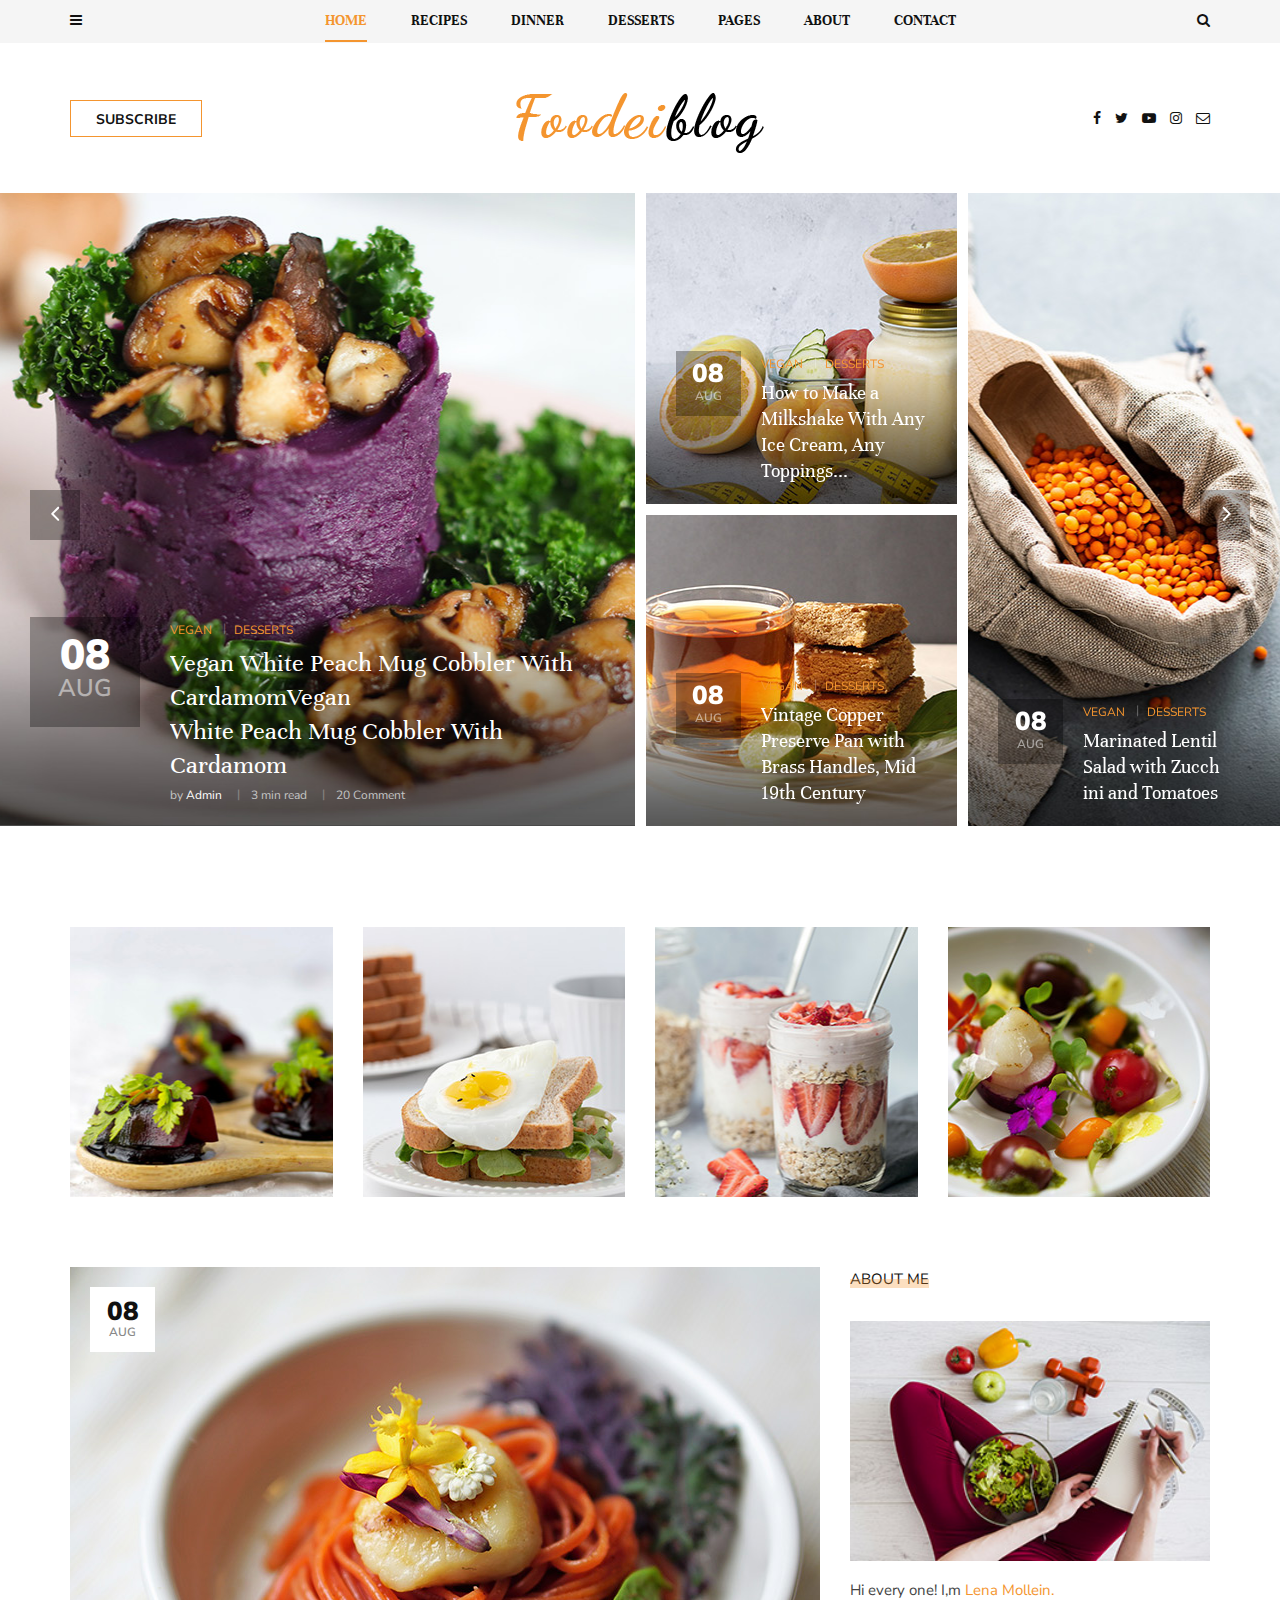
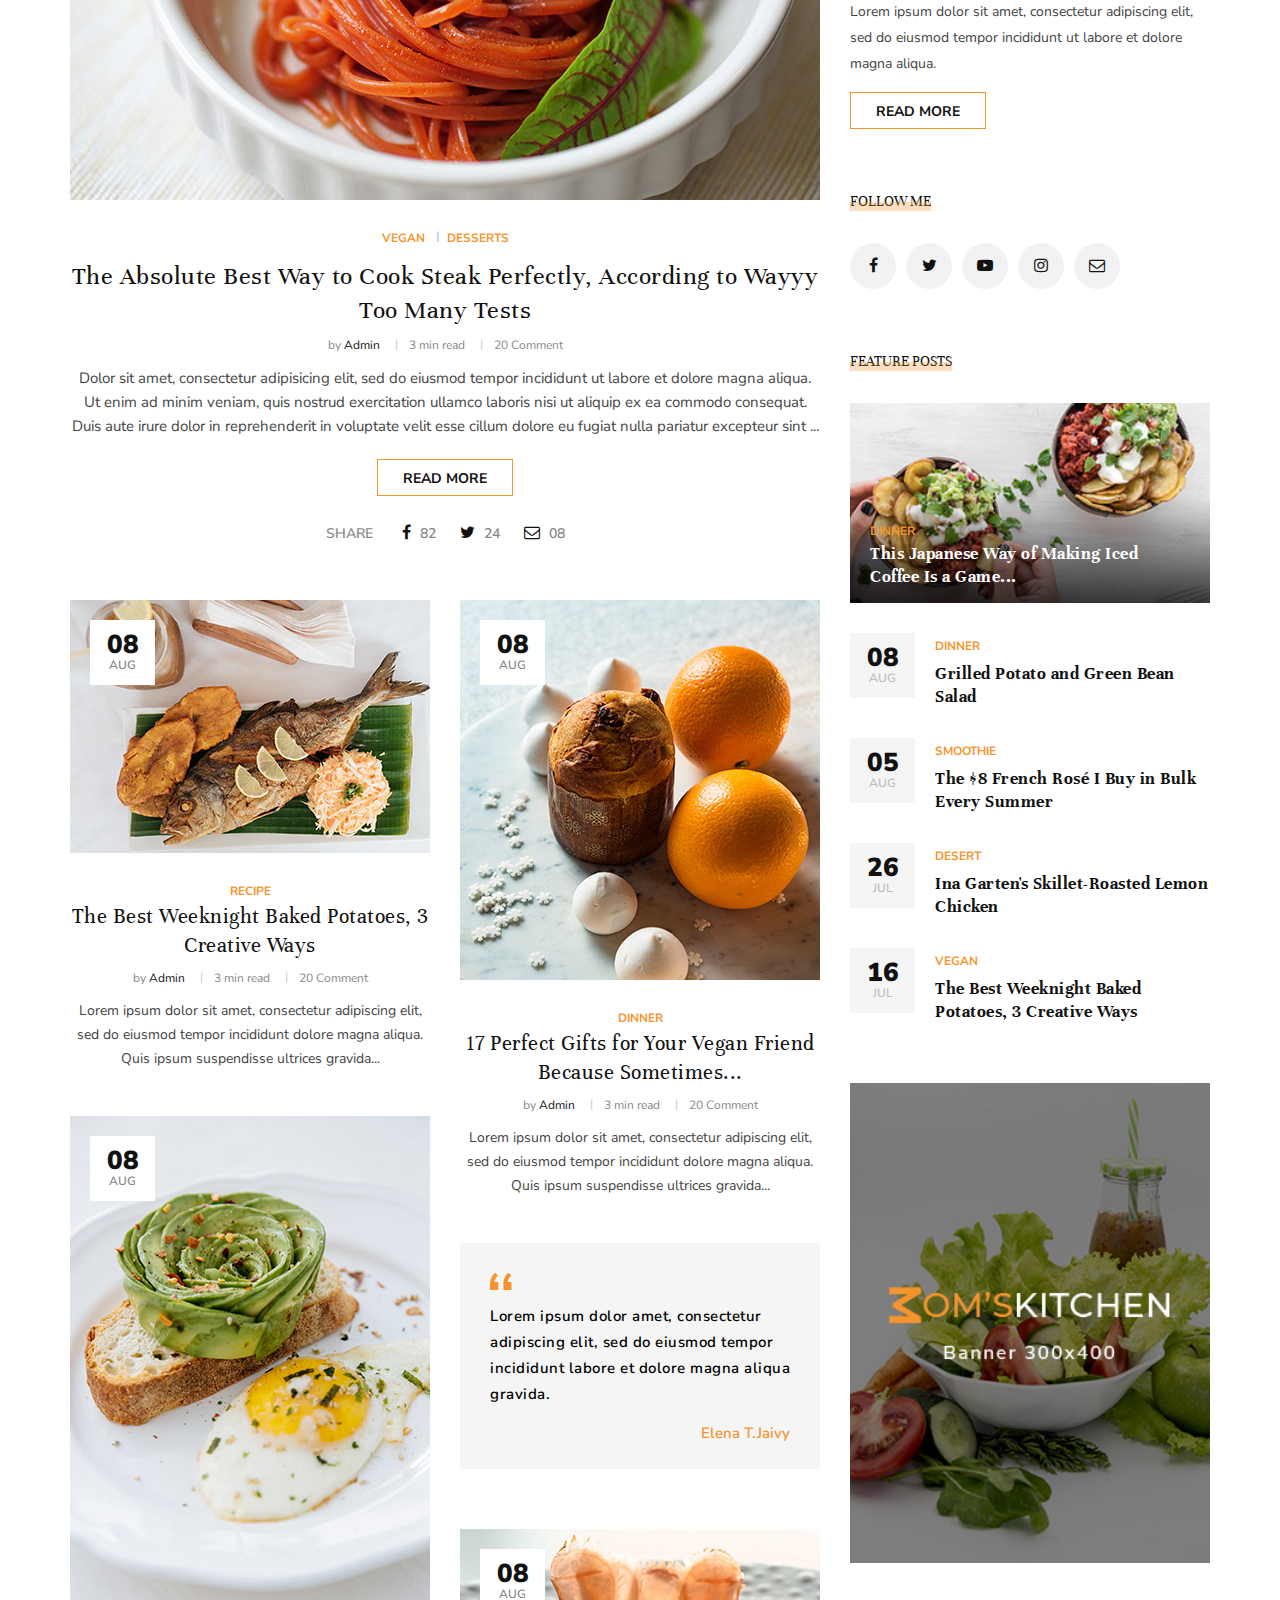
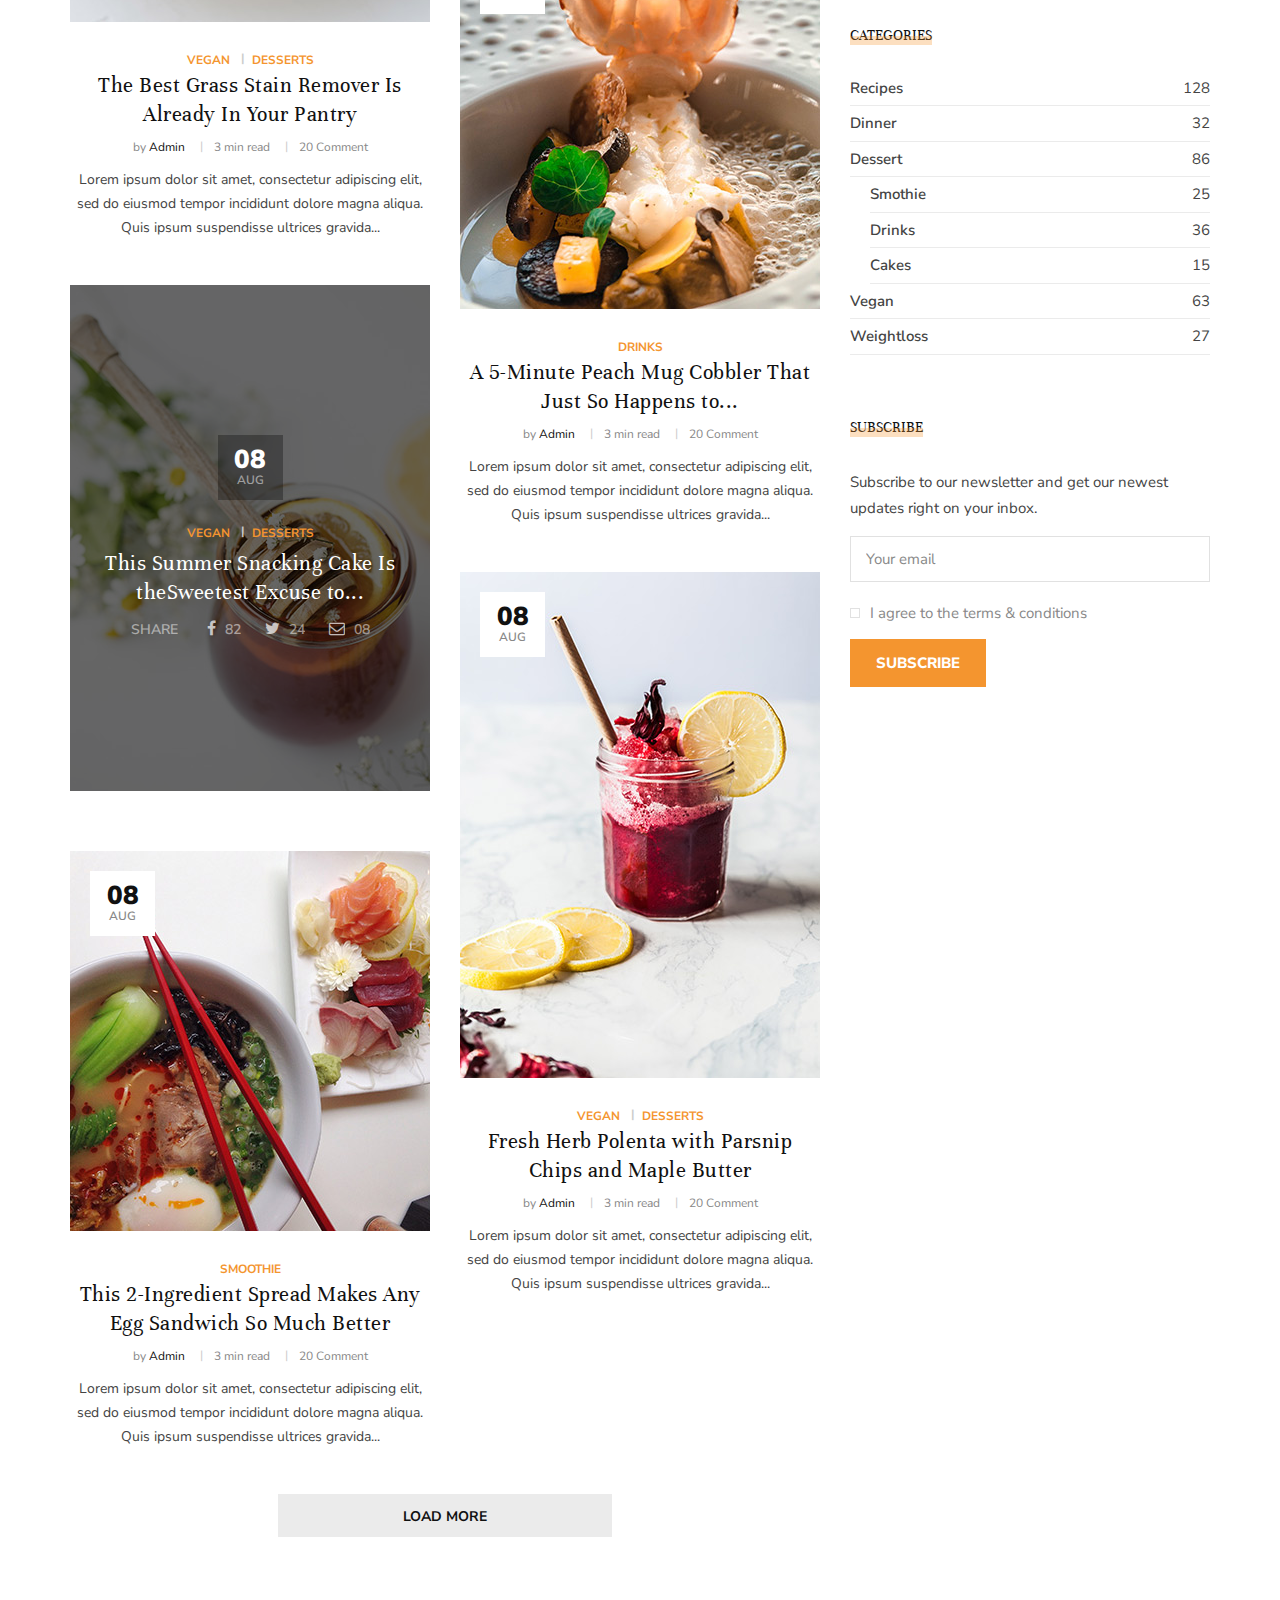
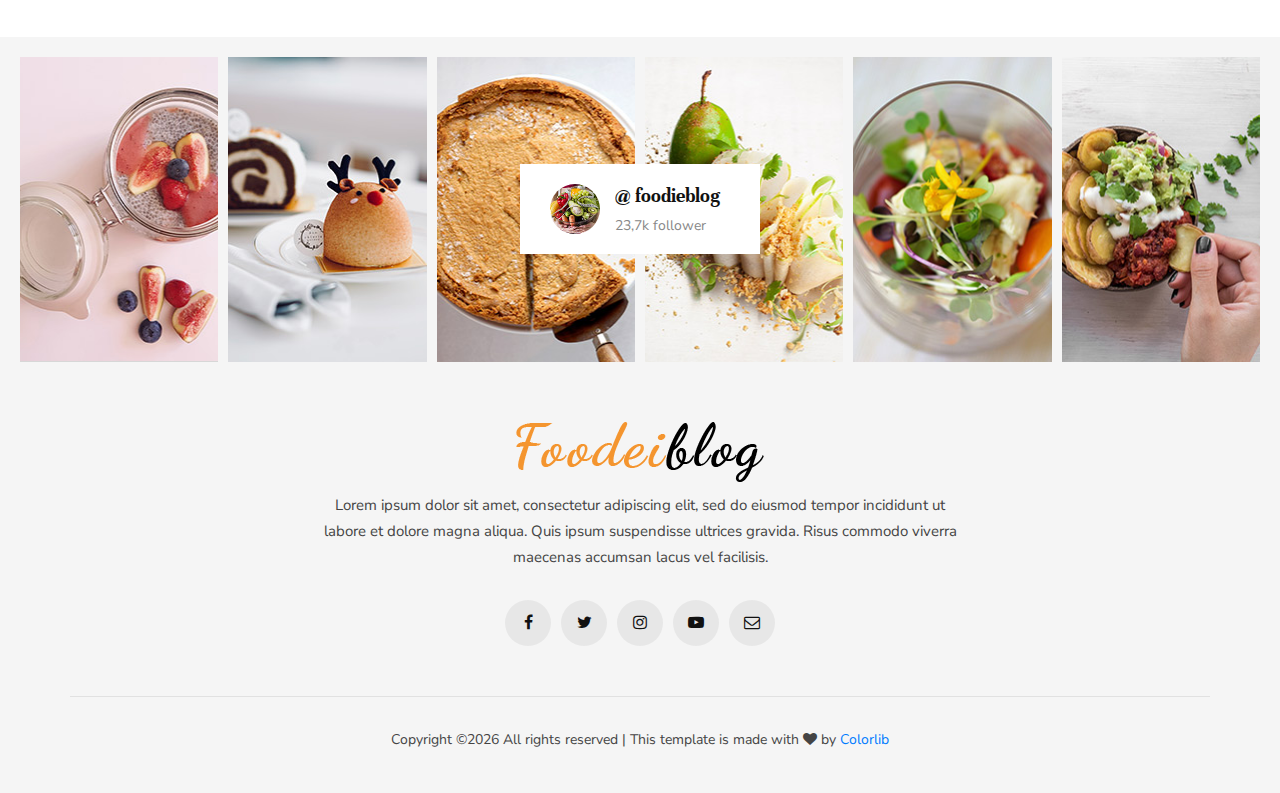
<file: FoodieBlog/index.html>
<!DOCTYPE html>
<html lang="zxx">


<!-- Mirrored from technext.github.io/foodeiblog/ by HTTrack Website Copier/3.x [XR&CO'2014], Sat, 12 Dec 2020 02:12:16 GMT -->
<!-- Added by HTTrack --><meta http-equiv="content-type" content="text/html;charset=utf-8" /><!-- /Added by HTTrack -->
<head>
    <meta charset="UTF-8">
    <meta name="description" content="Foodeiblog Template">
    <meta name="keywords" content="Foodeiblog, unica, creative, html">
    <meta name="viewport" content="width=device-width, initial-scale=1.0">
    <meta http-equiv="X-UA-Compatible" content="ie=edge">
    <title>Foodeiblog | Home</title>

    <!-- Google Font -->
    <link href="https://fonts.googleapis.com/css?family=Nunito+Sans:300,400,600,700,800,900&amp;display=swap"
        rel="stylesheet">
    <link href="https://fonts.googleapis.com/css?family=Unna:400,700&amp;display=swap" rel="stylesheet">

    <!-- Css Styles -->
    <link rel="stylesheet" href="css/bootstrap.min.css" type="text/css">
    <link rel="stylesheet" href="css/font-awesome.min.css" type="text/css">
    <link rel="stylesheet" href="css/elegant-icons.css" type="text/css">
    <link rel="stylesheet" href="css/owl.carousel.min.css" type="text/css">
    <link rel="stylesheet" href="css/slicknav.min.css" type="text/css">
    <link rel="stylesheet" href="css/style.css" type="text/css">
</head>

<body>
    <!-- Page Preloder -->
    <div id="preloder">
        <div class="loader"></div>
    </div>

    <!-- Humberger Begin -->
    <div class="humberger__menu__overlay"></div>
    <div class="humberger__menu__wrapper">
        <div class="humberger__menu__logo">
            <a href="index-2.html"><img src="img/humberger/humberger-logo.png" alt=""></a>
        </div>
        <nav class="humberger__menu__nav mobile-menu">
            <ul>
                <li><a href="index-2.html">Home</a></li>
                <li><a href="#">Recipes</a></li>
                <li><a href="#">Dinner</a></li>
                <li><a href="#">Desserts</a></li>
                <li class="dropdown"><a href="#">Pages</a>
                    <ul class="dropdown__menu">
                        <li><a href="categories-grid.html">Categories Grid</a></li>
                        <li><a href="categories-list.html">Categories List</a></li>
                        <li><a href="single-post.html">Single Post</a></li>
                        <li><a href="signin.html">Sign In</a></li>
                        <li><a href="404.html">404</a></li>
                        <li><a href="typography.html">Typography</a></li>
                    </ul>
                </li>
                <li><a href="about.html">About</a></li>
                <li><a href="contact.html">Contact</a></li>
            </ul>
        </nav>
        <div id="mobile-menu-wrap"></div>
        <div class="humberger__menu__about">
            <div class="humberger__menu__title sidebar__item__title">
                <h6>About me</h6>
            </div>
            <img src="img/humberger/humberger-about.jpg" alt="">
            <h6>Hi every one! I,m Lena Mollein.</h6>
            <p>Lorem ipsum dolor sit amet, consectetur adipiscing elit, sed do eiusmod tempor incididunt ut labore et
                dolore magna aliqua.</p>
            <div class="humberger__menu__about__social sidebar__item__follow__links">
                <a href="#"><i class="fa fa-facebook"></i></a>
                <a href="#"><i class="fa fa-twitter"></i></a>
                <a href="#"><i class="fa fa-youtube-play"></i></a>
                <a href="#"><i class="fa fa-instagram"></i></a>
                <a href="#"><i class="fa fa-envelope-o"></i></a>
            </div>
        </div>
        <div class="humberger__menu__subscribe">
            <div class="humberger__menu__title sidebar__item__title">
                <h6>Subscribe</h6>
            </div>
            <p>Subscribe to our newsletter and get our newest updates right on your inbox.</p>
            <form action="#">
                <input type="text" class="email-input" placeholder="Your email">
                <label for="agree-check">
                    I agree to the terms & conditions
                    <input type="checkbox" id="agree-check">
                    <span class="checkmark"></span>
                </label>
                <button type="submit" class="site-btn">Subscribe</button>
            </form>
        </div>
    </div>
    <!-- Humberger End -->

    <!-- Header Section Begin -->
    <header class="header">
        <div class="header__top">
            <div class="container">
                <div class="row">
                    <div class="col-lg-2 col-md-1 col-6 order-md-1 order-1">
                        <div class="header__humberger">
                            <i class="fa fa-bars humberger__open"></i>
                        </div>
                    </div>
                    <div class="col-lg-8 col-md-10 order-md-2 order-3">
                        <nav class="header__menu">
                            <ul>
                                <li class="active"><a href="index-2.html">Home</a></li>
                                <li><a href="#">Recipes</a>
                                    <div class="header__megamenu__wrapper">
                                        <div class="header__megamenu">
                                            <div class="header__megamenu__item">
                                                <div class="header__megamenu__item--pic set-bg"
                                                    data-setbg="img/megamenu/p-1.jpg">
                                                    <div class="label">Vegan</div>
                                                </div>
                                                <div class="header__megamenu__item--text">
                                                    <h5><a href="#">How to Make a Milkshake With Any Ice Cream ...</a>
                                                    </h5>
                                                </div>
                                            </div>
                                            <div class="header__megamenu__item">
                                                <div class="header__megamenu__item--pic set-bg"
                                                    data-setbg="img/megamenu/p-2.jpg">
                                                    <div class="label">Vegan</div>
                                                </div>
                                                <div class="header__megamenu__item--text">
                                                    <h5><a href="#">How to Make a Milkshake With Any Ice Cream ...</a>
                                                    </h5>
                                                </div>
                                            </div>
                                            <div class="header__megamenu__item">
                                                <div class="header__megamenu__item--pic set-bg"
                                                    data-setbg="img/megamenu/p-3.jpg">
                                                    <div class="label">Vegan</div>
                                                </div>
                                                <div class="header__megamenu__item--text">
                                                    <h5><a href="#">How to Make a Milkshake With Any Ice Cream ...</a>
                                                    </h5>
                                                </div>
                                            </div>
                                            <div class="header__megamenu__item">
                                                <div class="header__megamenu__item--pic set-bg"
                                                    data-setbg="img/megamenu/p-4.jpg">
                                                    <div class="label">Vegan</div>
                                                </div>
                                                <div class="header__megamenu__item--text">
                                                    <h5><a href="#">How to Make a Milkshake With Any Ice Cream ...</a>
                                                    </h5>
                                                </div>
                                            </div>
                                            <div class="header__megamenu__item">
                                                <div class="header__megamenu__item--pic set-bg"
                                                    data-setbg="img/megamenu/p-5.jpg">
                                                    <div class="label">Vegan</div>
                                                </div>
                                                <div class="header__megamenu__item--text">
                                                    <h5><a href="#">How to Make a Milkshake With Any Ice Cream ...</a>
                                                    </h5>
                                                </div>
                                            </div>
                                        </div>
                                    </div>
                                </li>
                                <li><a href="#">Dinner</a></li>
                                <li><a href="#">Desserts</a></li>
                                <li class="dropdown"><a href="#">Pages</a>
                                    <ul class="dropdown__menu">
                                        <li><a href="categories-grid.html">Categories Grid</a></li>
                                        <li><a href="categories-list.html">Categories List</a></li>
                                        <li><a href="single-post.html">Single Post</a></li>
                                        <li><a href="signin.html">Sign In</a></li>
                                        <li><a href="404.html">404</a></li>
                                        <li><a href="typography.html">Typography</a></li>
                                    </ul>
                                </li>
                                <li><a href="about.html">About</a></li>
                                <li><a href="contact.html">Contact</a></li>
                            </ul>
                        </nav>
                    </div>
                    <div class="col-lg-2 col-md-1 col-6 order-md-3 order-2">
                        <div class="header__search">
                            <i class="fa fa-search search-switch"></i>
                        </div>
                    </div>
                </div>
            </div>
        </div>
        <div class="container">
            <div class="row">
                <div class="col-lg-3 col-md-3">
                    <div class="header__btn">
                        <a href="signin.html" class="primary-btn">Subscribe</a>
                    </div>
                </div>
                <div class="col-lg-6 col-md-6">
                    <div class="header__logo">
                        <a href="index-2.html"><img src="img/logo.png" alt=""></a>
                    </div>
                </div>
                <div class="col-lg-3 col-md-3">
                    <div class="header__social">
                        <a href="#"><i class="fa fa-facebook"></i></a>
                        <a href="#"><i class="fa fa-twitter"></i></a>
                        <a href="#"><i class="fa fa-youtube-play"></i></a>
                        <a href="#"><i class="fa fa-instagram"></i></a>
                        <a href="#"><i class="fa fa-envelope-o"></i></a>
                    </div>
                </div>
            </div>
        </div>
    </header>
    <!-- Header Section End -->

    <!-- Hero Section Begin -->
    <section class="hero">
        <div class="hero__slider owl-carousel">
            <div class="hero__item">
                <div class="container-fluid">
                    <div class="row">
                        <div class="col-lg-6 p-0">
                            <div class="hero__inside__item hero__inside__item--wide set-bg"
                                data-setbg="img/hero/hero-1.jpg">
                                <div class="hero__inside__item__text">
                                    <div class="hero__inside__item--meta">
                                        <span>08</span>
                                        <p>Aug</p>
                                    </div>
                                    <div class="hero__inside__item--text">
                                        <ul class="label">
                                            <li>Vegan</li>
                                            <li>Desserts</li>
                                        </ul>
                                        <h4>Vegan White Peach Mug Cobbler With CardamomVegan<br /> White Peach Mug
                                            Cobbler With Cardamom</h4>
                                        <ul class="widget">
                                            <li>by <span>Admin</span></li>
                                            <li>3 min read</li>
                                            <li>20 Comment</li>
                                        </ul>
                                    </div>
                                </div>
                            </div>
                        </div>
                        <div class="col-lg-3 col-md-6  p-0">
                            <div class="hero__inside__item hero__inside__item--small set-bg"
                                data-setbg="img/hero/hero-2.jpg">
                                <div class="hero__inside__item__text">
                                    <div class="hero__inside__item--meta">
                                        <span>08</span>
                                        <p>Aug</p>
                                    </div>
                                    <div class="hero__inside__item--text">
                                        <ul class="label">
                                            <li>Vegan</li>
                                            <li>Desserts</li>
                                        </ul>
                                        <h5>How to Make a Milkshake With Any <br />Ice Cream, Any Toppings...</h5>
                                    </div>
                                </div>
                            </div>
                            <div class="hero__inside__item hero__inside__item--small set-bg"
                                data-setbg="img/hero/hero-3.jpg">
                                <div class="hero__inside__item__text">
                                    <div class="hero__inside__item--meta">
                                        <span>08</span>
                                        <p>Aug</p>
                                    </div>
                                    <div class="hero__inside__item--text">
                                        <ul class="label">
                                            <li>Vegan</li>
                                            <li>Desserts</li>
                                        </ul>
                                        <h5>Vintage Copper Preserve Pan with <br />Brass Handles, Mid 19th Century</h5>
                                    </div>
                                </div>
                            </div>
                        </div>
                        <div class="col-lg-3 col-md-6  p-0">
                            <div class="hero__inside__item set-bg" data-setbg="img/hero/hero-4.jpg">
                                <div class="hero__inside__item__text">
                                    <div class="hero__inside__item--meta">
                                        <span>08</span>
                                        <p>Aug</p>
                                    </div>
                                    <div class="hero__inside__item--text">
                                        <ul class="label">
                                            <li>Vegan</li>
                                            <li>Desserts</li>
                                        </ul>
                                        <h5>Marinated Lentil Salad with Zucch <br />ini and Tomatoes</h5>
                                    </div>
                                </div>
                            </div>
                        </div>
                    </div>
                </div>
            </div>
            <div class="hero__item">
                <div class="container-fluid">
                    <div class="row">
                        <div class="col-lg-6 p-0">
                            <div class="hero__inside__item hero__inside__item--wide set-bg"
                                data-setbg="img/hero/hero-1.jpg">
                                <div class="hero__inside__item__text">
                                    <div class="hero__inside__item--meta">
                                        <span>08</span>
                                        <p>Aug</p>
                                    </div>
                                    <div class="hero__inside__item--text">
                                        <ul class="label">
                                            <li>Vegan</li>
                                            <li>Desserts</li>
                                        </ul>
                                        <h4>Vegan White Peach Mug Cobbler With CardamomVegan<br /> White Peach Mug
                                            Cobbler With Cardamom</h4>
                                        <ul class="widget">
                                            <li>by <span>Admin</span></li>
                                            <li>3 min read</li>
                                            <li>20 Comment</li>
                                        </ul>
                                    </div>
                                </div>
                            </div>
                        </div>
                        <div class="col-lg-3 col-md-6 p-0">
                            <div class="hero__inside__item hero__inside__item--small set-bg"
                                data-setbg="img/hero/hero-3.jpg">
                                <div class="hero__inside__item__text">
                                    <div class="hero__inside__item--meta">
                                        <span>08</span>
                                        <p>Aug</p>
                                    </div>
                                    <div class="hero__inside__item--text">
                                        <ul class="label">
                                            <li>Vegan</li>
                                            <li>Desserts</li>
                                        </ul>
                                        <h5>How to Make a Milkshake With Any <br />Ice Cream, Any Toppings...</h5>
                                    </div>
                                </div>
                            </div>
                            <div class="hero__inside__item hero__inside__item--small set-bg"
                                data-setbg="img/hero/hero-2.jpg">
                                <div class="hero__inside__item__text">
                                    <div class="hero__inside__item--meta">
                                        <span>08</span>
                                        <p>Aug</p>
                                    </div>
                                    <div class="hero__inside__item--text">
                                        <ul class="label">
                                            <li>Vegan</li>
                                            <li>Desserts</li>
                                        </ul>
                                        <h5>Vintage Copper Preserve Pan with <br />Brass Handles, Mid 19th Century</h5>
                                    </div>
                                </div>
                            </div>
                        </div>
                        <div class="col-lg-3 col-md-6 p-0">
                            <div class="hero__inside__item set-bg" data-setbg="img/hero/hero-4.jpg">
                                <div class="hero__inside__item__text">
                                    <div class="hero__inside__item--meta">
                                        <span>08</span>
                                        <p>Aug</p>
                                    </div>
                                    <div class="hero__inside__item--text">
                                        <ul class="label">
                                            <li>Vegan</li>
                                            <li>Desserts</li>
                                        </ul>
                                        <h5>Marinated Lentil Salad with Zucch <br />ini and Tomatoes</h5>
                                    </div>
                                </div>
                            </div>
                        </div>
                    </div>
                </div>
            </div>
        </div>
    </section>
    <!-- Hero Section End -->

    <!-- Categories Section Begin -->
    <section class="categories spad">
        <div class="container">
            <div class="row">
                <div class="col-lg-3 col-md-6 col-sm-6">
                    <div class="categories__item set-bg" data-setbg="img/categories/cat-1.jpg">
                        <div class="categories__hover__text">
                            <h5>Dinner</h5>
                            <p>28 articles</p>
                        </div>
                    </div>
                </div>
                <div class="col-lg-3 col-md-6 col-sm-6">
                    <div class="categories__item set-bg" data-setbg="img/categories/cat-2.jpg">
                        <div class="categories__hover__text">
                            <h5>Dinner</h5>
                            <p>28 articles</p>
                        </div>
                    </div>
                </div>
                <div class="col-lg-3 col-md-6 col-sm-6">
                    <div class="categories__item set-bg" data-setbg="img/categories/cat-3.jpg">
                        <div class="categories__hover__text">
                            <h5>Dinner</h5>
                            <p>28 articles</p>
                        </div>
                    </div>
                </div>
                <div class="col-lg-3 col-md-6 col-sm-6">
                    <div class="categories__item set-bg" data-setbg="img/categories/cat-4.jpg">
                        <div class="categories__hover__text">
                            <h5>Dinner</h5>
                            <p>28 articles</p>
                        </div>
                    </div>
                </div>
            </div>
        </div>
        <div class="categories__post">
            <div class="container">
                <div class="row">
                    <div class="col-lg-8 col-md-8">
                        <div class="categories__post__item categories__post__item--large">
                            <div class="categories__post__item__pic set-bg"
                                data-setbg="img/categories/categories-post/cp-1.jpg">
                                <div class="post__meta">
                                    <h4>08</h4>
                                    <span>Aug</span>
                                </div>
                            </div>
                            <div class="categories__post__item__text">
                                <ul class="post__label--large">
                                    <li>Vegan</li>
                                    <li>Desserts</li>
                                </ul>
                                <h3><a href="#">The Absolute Best Way to Cook Steak Perfectly, According to Wayyy Too
                                        Many Tests</a></h3>
                                <ul class="post__widget">
                                    <li>by <span>Admin</span></li>
                                    <li>3 min read</li>
                                    <li>20 Comment</li>
                                </ul>
                                <p>Dolor sit amet, consectetur adipisicing elit, sed do eiusmod tempor incididunt ut
                                    labore et dolore magna aliqua. Ut enim ad minim veniam, quis nostrud exercitation
                                    ullamco laboris nisi ut aliquip ex ea commodo consequat. Duis aute irure dolor in
                                    reprehenderit in voluptate velit esse cillum dolore eu fugiat nulla pariatur
                                    excepteur sint ...</p>
                                <a href="#" class="primary-btn">Read more</a>
                                <div class="post__social">
                                    <span>Share</span>
                                    <a href="#"><i class="fa fa-facebook"></i> <span>82</span></a>
                                    <a href="#"><i class="fa fa-twitter"></i> <span>24</span></a>
                                    <a href="#"><i class="fa fa-envelope-o"></i> <span>08</span></a>
                                </div>
                            </div>
                        </div>
                        <div class="row">
                            <div class="col-lg-6 col-md-6 col-sm-6">
                                <div class="categories__post__item">
                                    <div class="categories__post__item__pic small__item set-bg"
                                        data-setbg="img/categories/categories-post/cp-2.jpg">
                                        <div class="post__meta">
                                            <h4>08</h4>
                                            <span>Aug</span>
                                        </div>
                                    </div>
                                    <div class="categories__post__item__text">
                                        <span class="post__label">Recipe</span>
                                        <h3><a href="#">The Best Weeknight Baked Potatoes, 3 Creative Ways</a></h3>
                                        <ul class="post__widget">
                                            <li>by <span>Admin</span></li>
                                            <li>3 min read</li>
                                            <li>20 Comment</li>
                                        </ul>
                                        <p>Lorem ipsum dolor sit amet, consectetur adipiscing elit, sed do eiusmod
                                            tempor incididunt dolore magna aliqua. Quis ipsum suspendisse ultrices
                                            gravida...</p>
                                    </div>
                                </div>
                                <div class="categories__post__item">
                                    <div class="categories__post__item__pic set-bg"
                                        data-setbg="img/categories/categories-post/cp-4.jpg">
                                        <div class="post__meta">
                                            <h4>08</h4>
                                            <span>Aug</span>
                                        </div>
                                    </div>
                                    <div class="categories__post__item__text">
                                        <ul class="post__label--large">
                                            <li>Vegan</li>
                                            <li>Desserts</li>
                                        </ul>
                                        <h3><a href="#">The Best Grass Stain Remover Is Already In Your Pantry</a></h3>
                                        <ul class="post__widget">
                                            <li>by <span>Admin</span></li>
                                            <li>3 min read</li>
                                            <li>20 Comment</li>
                                        </ul>
                                        <p>Lorem ipsum dolor sit amet, consectetur adipiscing elit, sed do eiusmod
                                            tempor incididunt dolore magna aliqua. Quis ipsum suspendisse ultrices
                                            gravida...</p>
                                    </div>
                                </div>
                                <div class="categories__post__item__plain set-bg"
                                    data-setbg="img/categories/categories-post/cp-6.jpg">
                                    <div class="categories__post__item__text">
                                        <div class="post__meta">
                                            <h4>08</h4>
                                            <span>Aug</span>
                                        </div>
                                        <ul class="post__label--large">
                                            <li>Vegan</li>
                                            <li>Desserts</li>
                                        </ul>
                                        <h3><a href="#">This Summer Snacking Cake Is theSweetest Excuse to...</a></h3>
                                        <div class="post__social">
                                            <span>Share</span>
                                            <a href="#"><i class="fa fa-facebook"></i> <span>82</span></a>
                                            <a href="#"><i class="fa fa-twitter"></i> <span>24</span></a>
                                            <a href="#"><i class="fa fa-envelope-o"></i> <span>08</span></a>
                                        </div>
                                    </div>
                                </div>
                                <div class="categories__post__item">
                                    <div class="categories__post__item__pic smaller__large set-bg"
                                        data-setbg="img/categories/categories-post/cp-8.jpg">
                                        <div class="post__meta">
                                            <h4>08</h4>
                                            <span>Aug</span>
                                        </div>
                                    </div>
                                    <div class="categories__post__item__text">
                                        <span class="post__label">Smoothie</span>
                                        <h3><a href="#">This 2-Ingredient Spread Makes Any Egg Sandwich So Much
                                                Better</a></h3>
                                        <ul class="post__widget">
                                            <li>by <span>Admin</span></li>
                                            <li>3 min read</li>
                                            <li>20 Comment</li>
                                        </ul>
                                        <p>Lorem ipsum dolor sit amet, consectetur adipiscing elit, sed do eiusmod
                                            tempor incididunt dolore magna aliqua. Quis ipsum suspendisse ultrices
                                            gravida...</p>
                                    </div>
                                </div>
                            </div>
                            <div class="col-lg-6 col-md-6 col-sm-6">
                                <div class="categories__post__item">
                                    <div class="categories__post__item__pic smaller__large set-bg"
                                        data-setbg="img/categories/categories-post/cp-3.jpg">
                                        <div class="post__meta">
                                            <h4>08</h4>
                                            <span>Aug</span>
                                        </div>
                                    </div>
                                    <div class="categories__post__item__text">
                                        <span class="post__label">Dinner</span>
                                        <h3><a href="#">17 Perfect Gifts for Your Vegan Friend Because Sometimes...</a>
                                        </h3>
                                        <ul class="post__widget">
                                            <li>by <span>Admin</span></li>
                                            <li>3 min read</li>
                                            <li>20 Comment</li>
                                        </ul>
                                        <p>Lorem ipsum dolor sit amet, consectetur adipiscing elit, sed do eiusmod
                                            tempor incididunt dolore magna aliqua. Quis ipsum suspendisse ultrices
                                            gravida...</p>
                                    </div>
                                </div>
                                <div class="categories__post__item__small">
                                    <img src="img/categories/categories-post/quote.png" alt="">
                                    <p>Lorem ipsum dolor amet, consectetur adipiscing elit, sed do eiusmod tempor
                                        incididunt labore et dolore magna aliqua gravida.</p>
                                    <div class="posted__by">Elena T.Jaivy</div>
                                </div>
                                <div class="categories__post__item">
                                    <div class="categories__post__item__pic smaller__large set-bg"
                                        data-setbg="img/categories/categories-post/cp-5.jpg">
                                        <div class="post__meta">
                                            <h4>08</h4>
                                            <span>Aug</span>
                                        </div>
                                    </div>
                                    <div class="categories__post__item__text">
                                        <span class="post__label">Drinks</span>
                                        <h3><a href="#">A 5-Minute Peach Mug Cobbler That Just So Happens to...</a></h3>
                                        <ul class="post__widget">
                                            <li>by <span>Admin</span></li>
                                            <li>3 min read</li>
                                            <li>20 Comment</li>
                                        </ul>
                                        <p>Lorem ipsum dolor sit amet, consectetur adipiscing elit, sed do eiusmod
                                            tempor incididunt dolore magna aliqua. Quis ipsum suspendisse ultrices
                                            gravida...</p>
                                    </div>
                                </div>
                                <div class="categories__post__item">
                                    <div class="categories__post__item__pic set-bg"
                                        data-setbg="img/categories/categories-post/cp-7.jpg">
                                        <div class="post__meta">
                                            <h4>08</h4>
                                            <span>Aug</span>
                                        </div>
                                    </div>
                                    <div class="categories__post__item__text">
                                        <ul class="post__label--large">
                                            <li>Vegan</li>
                                            <li>Desserts</li>
                                        </ul>
                                        <h3><a href="#">Fresh Herb Polenta with Parsnip Chips and Maple Butter</a></h3>
                                        <ul class="post__widget">
                                            <li>by <span>Admin</span></li>
                                            <li>3 min read</li>
                                            <li>20 Comment</li>
                                        </ul>
                                        <p>Lorem ipsum dolor sit amet, consectetur adipiscing elit, sed do eiusmod
                                            tempor incididunt dolore magna aliqua. Quis ipsum suspendisse ultrices
                                            gravida...</p>
                                    </div>
                                </div>
                            </div>
                            <div class="col-lg-12 text-center">
                                <div class="load__more__btn">
                                    <a href="#">Load more</a>
                                </div>
                            </div>
                        </div>
                    </div>
                    <div class="col-lg-4 col-md-4">
                        <div class="sidebar__item">
                            <div class="sidebar__about__item">
                                <div class="sidebar__item__title">
                                    <h6>About me</h6>
                                </div>
                                <img src="img/sidebar/sidebar-about.jpg" alt="">
                                <h6>Hi every one! I,m <span>Lena Mollein.</span></h6>
                                <p>Lorem ipsum dolor sit amet, consectetur adipiscing elit, sed do eiusmod tempor
                                    incididunt ut labore et dolore magna aliqua.</p>
                                <a href="#" class="primary-btn">Read more</a>
                            </div>
                            <div class="sidebar__follow__item">
                                <div class="sidebar__item__title">
                                    <h6>Follow me</h6>
                                </div>
                                <div class="sidebar__item__follow__links">
                                    <a href="#"><i class="fa fa-facebook"></i></a>
                                    <a href="#"><i class="fa fa-twitter"></i></a>
                                    <a href="#"><i class="fa fa-youtube-play"></i></a>
                                    <a href="#"><i class="fa fa-instagram"></i></a>
                                    <a href="#"><i class="fa fa-envelope-o"></i></a>
                                </div>
                            </div>
                            <div class="sidebar__feature__item">
                                <div class="sidebar__item__title">
                                    <h6>Feature Posts</h6>
                                </div>
                                <div class="sidebar__feature__item__large set-bg"
                                    data-setbg="img/sidebar/feature-post.jpg">
                                    <div class="sidebar__feature__item__large--text">
                                        <span>Dinner</span>
                                        <h5><a href="#">This Japanese Way of Making Iced Coffee Is a Game...</a></h5>
                                    </div>
                                </div>
                                <div class="sidebar__feature__item__list">
                                    <div class="sidebar__feature__item__list__single">
                                        <div class="post__meta">
                                            <h4>08</h4>
                                            <span>Aug</span>
                                        </div>
                                        <div class="post__text">
                                            <span>Dinner</span>
                                            <h5><a href="#">Grilled Potato and Green Bean Salad</a></h5>
                                        </div>
                                    </div>
                                    <div class="sidebar__feature__item__list__single">
                                        <div class="post__meta">
                                            <h4>05</h4>
                                            <span>Aug</span>
                                        </div>
                                        <div class="post__text">
                                            <span>Smoothie</span>
                                            <h5><a href="#">The $8 French Rosé I Buy in Bulk Every Summer</a></h5>
                                        </div>
                                    </div>
                                    <div class="sidebar__feature__item__list__single">
                                        <div class="post__meta">
                                            <h4>26</h4>
                                            <span>jul</span>
                                        </div>
                                        <div class="post__text">
                                            <span>Desert</span>
                                            <h5><a href="#">Ina Garten's Skillet-Roasted Lemon Chicken</a></h5>
                                        </div>
                                    </div>
                                    <div class="sidebar__feature__item__list__single">
                                        <div class="post__meta">
                                            <h4>16</h4>
                                            <span>jul</span>
                                        </div>
                                        <div class="post__text">
                                            <span>Vegan</span>
                                            <h5><a href="#">The Best Weeknight Baked Potatoes, 3 Creative Ways</a></h5>
                                        </div>
                                    </div>
                                </div>
                            </div>
                            <div class="sidebar__item__banner">
                                <img src="img/sidebar/banner.jpg" alt="">
                            </div>
                            <div class="sidebar__item__categories">
                                <div class="sidebar__item__title">
                                    <h6>Categories</h6>
                                </div>
                                <ul>
                                    <li><a href="#">Recipes <span>128</span></a></li>
                                    <li><a href="#">Dinner <span>32</span></a></li>
                                    <li><a href="#">Dessert <span>86</span></a></li>
                                    <li class="p-left"><a href="#">Smothie <span>25</span></a></li>
                                    <li class="p-left"><a href="#">Drinks <span>36</span></a></li>
                                    <li class="p-left"><a href="#">Cakes <span>15</span></a></li>
                                    <li><a href="#">Vegan <span>63</span></a></li>
                                    <li><a href="#">Weightloss <span>27</span></a></li>
                                </ul>
                            </div>
                            <div class="sidebar__subscribe__item">
                                <div class="sidebar__item__title">
                                    <h6>Subscribe</h6>
                                </div>
                                <p>Subscribe to our newsletter and get our newest updates right on your inbox.</p>
                                <form action="#">
                                    <input type="text" class="email-input" placeholder="Your email">
                                    <label for="s-agree-check">
                                        I agree to the terms & conditions
                                        <input type="checkbox" id="s-agree-check">
                                        <span class="checkmark"></span>
                                    </label>
                                    <button type="submit" class="site-btn">Subscribe</button>
                                </form>
                            </div>
                        </div>
                    </div>
                </div>
            </div>
        </div>
    </section>
    <!-- Categories Section End -->

    <!-- Footer Section Begin -->
    <footer class="footer">
        <div class="container-fluid">
            <div class="footer__instagram">
                <div class="footer__instagram__avatar">
                    <div class="footer__instagram__avatar--pic">
                        <img src="img/footer/instagram-avatar.jpg" alt="">
                    </div>
                    <div class="footer__instagram__avatar--text">
                        <h5>@ foodieblog</h5>
                        <span>23,7k follower</span>
                    </div>
                </div>
                <div class="row">
                    <div class="col-lg-2 col-md-2 col-sm-4 col-6">
                        <div class="footer__instagram__item set-bg" data-setbg="img/footer/ip-1.jpg"></div>
                    </div>
                    <div class="col-lg-2 col-md-2 col-sm-4 col-6">
                        <div class="footer__instagram__item set-bg" data-setbg="img/footer/ip-2.jpg"></div>
                    </div>
                    <div class="col-lg-2 col-md-2 col-sm-4 col-6">
                        <div class="footer__instagram__item set-bg" data-setbg="img/footer/ip-3.jpg"></div>
                    </div>
                    <div class="col-lg-2 col-md-2 col-sm-4 col-6">
                        <div class="footer__instagram__item set-bg" data-setbg="img/footer/ip-4.jpg"></div>
                    </div>
                    <div class="col-lg-2 col-md-2 col-sm-4 col-6">
                        <div class="footer__instagram__item set-bg" data-setbg="img/footer/ip-5.jpg"></div>
                    </div>
                    <div class="col-lg-2 col-md-2 col-sm-4 col-6">
                        <div class="footer__instagram__item set-bg" data-setbg="img/footer/ip-6.jpg"></div>
                    </div>
                </div>
            </div>
        </div>
        <div class="container">
            <div class="row">
                <div class="col-lg-12">
                    <div class="footer__text">
                        <div class="footer__logo">
                            <a href="#"><img src="img/logo.png" alt=""></a>
                        </div>
                        <p>Lorem ipsum dolor sit amet, consectetur adipiscing elit, sed do eiusmod tempor incididunt
                            ut<br /> labore et dolore magna aliqua. Quis ipsum suspendisse ultrices gravida. Risus
                            commodo viverra<br /> maecenas accumsan lacus vel facilisis. </p>
                        <div class="footer__social">
                            <a href="#"><i class="fa fa-facebook"></i></a>
                            <a href="#"><i class="fa fa-twitter"></i></a>
                            <a href="#"><i class="fa fa-instagram"></i></a>
                            <a href="#"><i class="fa fa-youtube-play"></i></a>
                            <a href="#"><i class="fa fa-envelope-o"></i></a>
                        </div>
                    </div>
                    <div class="footer__copyright">
                        <p><!-- Link back to Colorlib can't be removed. Template is licensed under CC BY 3.0. -->
  Copyright &copy;<script>document.write(new Date().getFullYear());</script> All rights reserved | This template is made with <i class="fa fa-heart" aria-hidden="true"></i> by <a href="https://colorlib.com/" target="_blank">Colorlib</a>
  <!-- Link back to Colorlib can't be removed. Template is licensed under CC BY 3.0. --></p>
                    </div>
                </div>
            </div>
        </div>
    </footer>
    <!-- Footer Section End -->

    <!-- Search Begin -->
    <div class="search-model">
        <div class="h-100 d-flex align-items-center justify-content-center">
            <div class="search-close-switch">+</div>
            <form class="search-model-form">
                <input type="text" id="search-input" placeholder="Search here.....">
            </form>
        </div>
    </div>
    <!-- Search End -->

    <!-- Js Plugins -->
    <script src="js/jquery-3.3.1.min.js"></script>
    <script src="js/bootstrap.min.js"></script>
    <script src="js/jquery.slicknav.js"></script>
    <script src="js/owl.carousel.min.js"></script>
    <script src="js/main.js"></script>
</body>


<!-- Mirrored from technext.github.io/foodeiblog/ by HTTrack Website Copier/3.x [XR&CO'2014], Sat, 12 Dec 2020 02:12:34 GMT -->
</html>
</file>
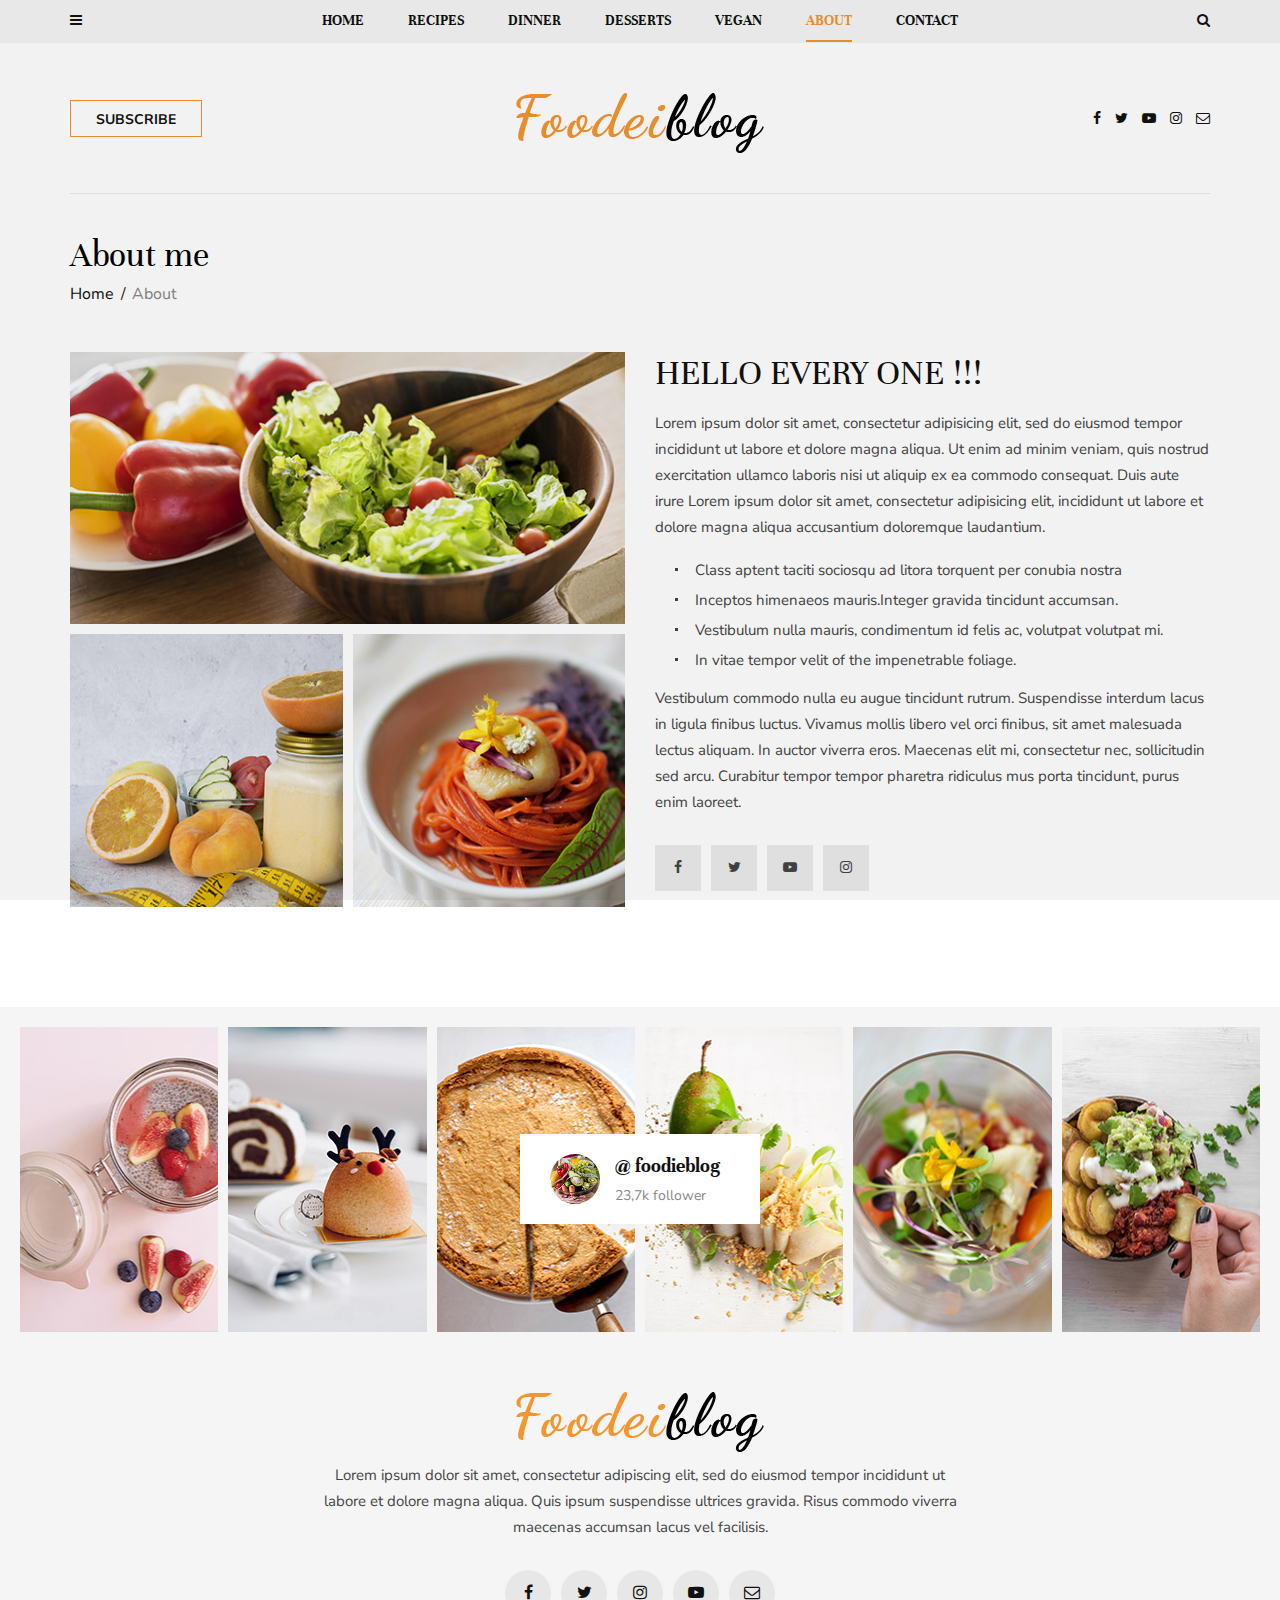
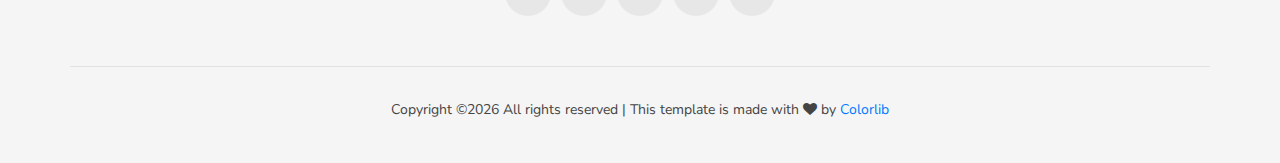
<file: FoodieBlog/about.html>
<!DOCTYPE html>
<html lang="zxx">


<!-- Mirrored from technext.github.io/foodeiblog/about.html by HTTrack Website Copier/3.x [XR&CO'2014], Sat, 12 Dec 2020 02:12:47 GMT -->
<!-- Added by HTTrack --><meta http-equiv="content-type" content="text/html;charset=utf-8" /><!-- /Added by HTTrack -->
<head>
    <meta charset="UTF-8">
    <meta name="description" content="Foodeiblog Template">
    <meta name="keywords" content="Foodeiblog, unica, creative, html">
    <meta name="viewport" content="width=device-width, initial-scale=1.0">
    <meta http-equiv="X-UA-Compatible" content="ie=edge">
    <title>Foodeiblog | Template</title>

    <!-- Google Font -->
    <link href="https://fonts.googleapis.com/css?family=Nunito+Sans:300,400,600,700,800,900&amp;display=swap"
        rel="stylesheet">
    <link href="https://fonts.googleapis.com/css?family=Unna:400,700&amp;display=swap" rel="stylesheet">

    <!-- Css Styles -->
    <link rel="stylesheet" href="css/bootstrap.min.css" type="text/css">
    <link rel="stylesheet" href="css/font-awesome.min.css" type="text/css">
    <link rel="stylesheet" href="css/elegant-icons.css" type="text/css">
    <link rel="stylesheet" href="css/owl.carousel.min.css" type="text/css">
    <link rel="stylesheet" href="css/slicknav.min.css" type="text/css">
    <link rel="stylesheet" href="css/style.css" type="text/css">
</head>

<body>
    <!-- Page Preloder -->
    <div id="preloder">
        <div class="loader"></div>
    </div>

    <!-- Humberger Begin -->
    <div class="humberger__menu__overlay"></div>
    <div class="humberger__menu__wrapper">
        <div class="humberger__menu__logo">
            <a href="hoindexme.html"><img src="img/humberger/humberger-logo.png" alt=""></a>
        </div>
        <nav class="humberger__menu__nav mobile-menu">
            <ul>
                <li><a href="index-2.html">Home</a></li>
                <li><a href="#">Recipes</a></li>
                <li><a href="#">Dinner</a></li>
                <li><a href="#">Desserts</a></li>
                <li class="dropdown"><a href="#">Pages</a>
                    <ul class="dropdown__menu">
                        <li><a href="categories-grid.html">Categories Grid</a></li>
                        <li><a href="categories-list.html">Categories List</a></li>
                        <li><a href="single-post.html">Single Post</a></li>
                        <li><a href="signin.html">Sign In</a></li>
                        <li><a href="404.html">404</a></li>
                        <li><a href="typography.html">Typography</a></li>
                    </ul>
                </li>
                <li><a href="about.html">About</a></li>
                <li><a href="contact.html">Contact</a></li>
            </ul>
        </nav>
        <div id="mobile-menu-wrap"></div>
        <div class="humberger__menu__about">
            <div class="humberger__menu__title sidebar__item__title">
                <h6>About me</h6>
            </div>
            <img src="img/humberger/humberger-about.jpg" alt="">
            <h6>Hi every one! I,m Lena Mollein.</h6>
            <p>Lorem ipsum dolor sit amet, consectetur adipiscing elit, sed do eiusmod tempor incididunt ut labore et
                dolore magna aliqua.</p>
            <div class="humberger__menu__about__social sidebar__item__follow__links">
                <a href="#"><i class="fa fa-facebook"></i></a>
                <a href="#"><i class="fa fa-twitter"></i></a>
                <a href="#"><i class="fa fa-youtube-play"></i></a>
                <a href="#"><i class="fa fa-instagram"></i></a>
                <a href="#"><i class="fa fa-envelope-o"></i></a>
            </div>
        </div>
        <div class="humberger__menu__subscribe">
            <div class="humberger__menu__title sidebar__item__title">
                <h6>Subscribe</h6>
            </div>
            <p>Subscribe to our newsletter and get our newest updates right on your inbox.</p>
            <form action="#">
                <input type="text" class="email-input" placeholder="Your email">
                <label for="agree-check">
                    I agree to the terms & conditions
                    <input type="checkbox" id="agree-check">
                    <span class="checkmark"></span>
                </label>
                <button type="submit" class="site-btn">Subscribe</button>
            </form>
        </div>
    </div>
    <!-- Humberger End -->

    <!-- Header Section Begin -->
    <header class="header">
        <div class="header__top">
            <div class="container">
                <div class="row">
                    <div class="col-lg-2 col-md-1 col-6 order-md-1 order-1">
                        <div class="header__humberger">
                            <i class="fa fa-bars humberger__open"></i>
                        </div>
                    </div>
                    <div class="col-lg-8 col-md-10 order-md-2 order-3">
                        <nav class="header__menu">
                            <ul>
                                <li><a href="index-2.html">Home</a></li>
                                <li><a href="#">Recipes</a>
                                    <div class="header__megamenu__wrapper">
                                        <div class="header__megamenu">
                                            <div class="header__megamenu__item">
                                                <div class="header__megamenu__item--pic set-bg"
                                                    data-setbg="img/megamenu/p-1.jpg">
                                                    <div class="label">Vegan</div>
                                                </div>
                                                <div class="header__megamenu__item--text">
                                                    <h5><a href="#">How to Make a Milkshake With Any Ice Cream ...</a>
                                                    </h5>
                                                </div>
                                            </div>
                                            <div class="header__megamenu__item">
                                                <div class="header__megamenu__item--pic set-bg"
                                                    data-setbg="img/megamenu/p-2.jpg">
                                                    <div class="label">Vegan</div>
                                                </div>
                                                <div class="header__megamenu__item--text">
                                                    <h5><a href="#">How to Make a Milkshake With Any Ice Cream ...</a>
                                                    </h5>
                                                </div>
                                            </div>
                                            <div class="header__megamenu__item">
                                                <div class="header__megamenu__item--pic set-bg"
                                                    data-setbg="img/megamenu/p-3.jpg">
                                                    <div class="label">Vegan</div>
                                                </div>
                                                <div class="header__megamenu__item--text">
                                                    <h5><a href="#">How to Make a Milkshake With Any Ice Cream ...</a>
                                                    </h5>
                                                </div>
                                            </div>
                                            <div class="header__megamenu__item">
                                                <div class="header__megamenu__item--pic set-bg"
                                                    data-setbg="img/megamenu/p-4.jpg">
                                                    <div class="label">Vegan</div>
                                                </div>
                                                <div class="header__megamenu__item--text">
                                                    <h5><a href="#">How to Make a Milkshake With Any Ice Cream ...</a>
                                                    </h5>
                                                </div>
                                            </div>
                                            <div class="header__megamenu__item">
                                                <div class="header__megamenu__item--pic set-bg"
                                                    data-setbg="img/megamenu/p-5.jpg">
                                                    <div class="label">Vegan</div>
                                                </div>
                                                <div class="header__megamenu__item--text">
                                                    <h5><a href="#">How to Make a Milkshake With Any Ice Cream ...</a>
                                                    </h5>
                                                </div>
                                            </div>
                                        </div>
                                    </div>
                                </li>
                                <li><a href="#">Dinner</a></li>
                                <li><a href="#">Desserts</a></li>
                                <li><a href="#">Vegan</a></li>
                                <li class="active"><a href="about.html">About</a></li>
                                <li><a href="contact.html">Contact</a></li>
                            </ul>
                        </nav>
                    </div>
                    <div class="col-lg-2 col-md-1 col-6 order-md-3 order-2">
                        <div class="header__search">
                            <i class="fa fa-search search-switch"></i>
                        </div>
                    </div>
                </div>
            </div>
        </div>
        <div class="container">
            <div class="row">
                <div class="col-lg-3 col-md col-md-2-3">
                    <div class="header__btn">
                        <a href="signin.html" class="primary-btn">Subscribe</a>
                    </div>
                </div>
                <div class="col-lg-6 col-md col-md-2-6">
                    <div class="header__logo">
                        <a href="index-2.html"><img src="img/logo.png" alt=""></a>
                    </div>
                </div>
                <div class="col-lg-3 col-md col-md-2-3">
                    <div class="header__social">
                        <a href="#"><i class="fa fa-facebook"></i></a>
                        <a href="#"><i class="fa fa-twitter"></i></a>
                        <a href="#"><i class="fa fa-youtube-play"></i></a>
                        <a href="#"><i class="fa fa-instagram"></i></a>
                        <a href="#"><i class="fa fa-envelope-o"></i></a>
                    </div>
                </div>
            </div>
        </div>
    </header>
    <!-- Header Section End -->

    <!-- About Section Begin -->
    <section class="about spad">
        <div class="container">
            <div class="about__text">
                <div class="row">
                    <div class="col-lg-12">
                        <div class="breadcrumb__text">
                            <h2>About me</h2>
                            <div class="breadcrumb__option">
                                <a href="#">Home</a>
                                <span>About</span>
                            </div>
                        </div>
                    </div>
                </div>
                <div class="row">
                    <div class="col-lg-6">
                        <div class="about__pic__item__large">
                            <img src="img/about/about-1.jpg" alt="">
                        </div>
                        <div class="about__pic">
                            <div class="about__pic__item">
                                <img src="img/about/about-2.jpg" alt="">
                            </div>
                            <div class="about__pic__item">
                                <img src="img/about/about-3.jpg" alt="">
                            </div>
                        </div>
                    </div>
                    <div class="col-lg-6">
                        <div class="about__right__text">
                            <h2>Hello every one !!!</h2>
                            <p>Lorem ipsum dolor sit amet, consectetur adipisicing elit, sed do eiusmod tempor
                                incididunt ut labore et dolore magna aliqua. Ut enim ad minim veniam, quis nostrud
                                exercitation ullamco laboris nisi ut aliquip ex ea commodo consequat. Duis aute irure
                                Lorem ipsum dolor sit amet, consectetur adipisicing elit, incididunt ut labore et dolore
                                magna aliqua accusantium doloremque laudantium.</p>
                            <ul>
                                <li>Class aptent taciti sociosqu ad litora torquent per conubia nostra</li>
                                <li>Inceptos himenaeos mauris.Integer gravida tincidunt accumsan.</li>
                                <li>Vestibulum nulla mauris, condimentum id felis ac, volutpat volutpat mi.</li>
                                <li>In vitae tempor velit of the impenetrable foliage.</li>
                            </ul>
                            <p>Vestibulum commodo nulla eu augue tincidunt rutrum. Suspendisse interdum lacus in ligula
                                finibus luctus. Vivamus mollis libero vel orci finibus, sit amet malesuada lectus
                                aliquam. In auctor viverra eros. Maecenas elit mi, consectetur nec, sollicitudin sed
                                arcu. Curabitur tempor tempor pharetra ridiculus mus porta tincidunt, purus enim
                                laoreet.</p>
                            <div class="about__right__text__social">
                                <a href="#"><i class="fa fa-facebook"></i></a>
                                <a href="#"><i class="fa fa-twitter"></i></a>
                                <a href="#"><i class="fa fa-youtube-play"></i></a>
                                <a href="#"><i class="fa fa-instagram"></i></a>
                            </div>
                        </div>
                    </div>
                </div>
            </div>
        </div>
    </section>
    <!-- About Section End -->

    <!-- Footer Section Begin -->
    <footer class="footer">
        <div class="container-fluid">
            <div class="footer__instagram">
                <div class="footer__instagram__avatar">
                    <div class="footer__instagram__avatar--pic">
                        <img src="img/footer/instagram-avatar.jpg" alt="">
                    </div>
                    <div class="footer__instagram__avatar--text">
                        <h5>@ foodieblog</h5>
                        <span>23,7k follower</span>
                    </div>
                </div>
                <div class="row">
                    <div class="col-lg-2 col-md-2 col-sm-4 col-6">
                        <div class="footer__instagram__item set-bg" data-setbg="img/footer/ip-1.jpg"></div>
                    </div>
                    <div class="col-lg-2 col-md-2 col-sm-4 col-6">
                        <div class="footer__instagram__item set-bg" data-setbg="img/footer/ip-2.jpg"></div>
                    </div>
                    <div class="col-lg-2 col-md-2 col-sm-4 col-6">
                        <div class="footer__instagram__item set-bg" data-setbg="img/footer/ip-3.jpg"></div>
                    </div>
                    <div class="col-lg-2 col-md-2 col-sm-4 col-6">
                        <div class="footer__instagram__item set-bg" data-setbg="img/footer/ip-4.jpg"></div>
                    </div>
                    <div class="col-lg-2 col-md-2 col-sm-4 col-6">
                        <div class="footer__instagram__item set-bg" data-setbg="img/footer/ip-5.jpg"></div>
                    </div>
                    <div class="col-lg-2 col-md-2 col-sm-4 col-6">
                        <div class="footer__instagram__item set-bg" data-setbg="img/footer/ip-6.jpg"></div>
                    </div>
                </div>
            </div>
        </div>
        <div class="container">
            <div class="row">
                <div class="col-lg-12">
                    <div class="footer__text">
                        <div class="footer__logo">
                            <a href="#"><img src="img/logo.png" alt=""></a>
                        </div>
                        <p>Lorem ipsum dolor sit amet, consectetur adipiscing elit, sed do eiusmod tempor incididunt
                            ut<br /> labore et dolore magna aliqua. Quis ipsum suspendisse ultrices gravida. Risus
                            commodo viverra<br /> maecenas accumsan lacus vel facilisis. </p>
                        <div class="footer__social">
                            <a href="#"><i class="fa fa-facebook"></i></a>
                            <a href="#"><i class="fa fa-twitter"></i></a>
                            <a href="#"><i class="fa fa-instagram"></i></a>
                            <a href="#"><i class="fa fa-youtube-play"></i></a>
                            <a href="#"><i class="fa fa-envelope-o"></i></a>
                        </div>
                    </div>
                    <div class="footer__copyright">
                        <p><!-- Link back to Colorlib can't be removed. Template is licensed under CC BY 3.0. -->
  Copyright &copy;<script>document.write(new Date().getFullYear());</script> All rights reserved | This template is made with <i class="fa fa-heart" aria-hidden="true"></i> by <a href="https://colorlib.com/" target="_blank">Colorlib</a>
  <!-- Link back to Colorlib can't be removed. Template is licensed under CC BY 3.0. --></p>
                    </div>
                </div>
            </div>
        </div>
    </footer>
    <!-- Footer Section End -->

    <!-- Search Begin -->
    <div class="search-model">
        <div class="h-100 d-flex align-items-center justify-content-center">
            <div class="search-close-switch">+</div>
            <form class="search-model-form">
                <input type="text" id="search-input" placeholder="Search here.....">
            </form>
        </div>
    </div>
    <!-- Search End -->

    <!-- Js Plugins -->
    <script src="js/jquery-3.3.1.min.js"></script>
    <script src="js/bootstrap.min.js"></script>
    <script src="js/jquery.slicknav.js"></script>
    <script src="js/owl.carousel.min.js"></script>
    <script src="js/main.js"></script>
</body>


<!-- Mirrored from technext.github.io/foodeiblog/about.html by HTTrack Website Copier/3.x [XR&CO'2014], Sat, 12 Dec 2020 02:12:48 GMT -->
</html>
</file>
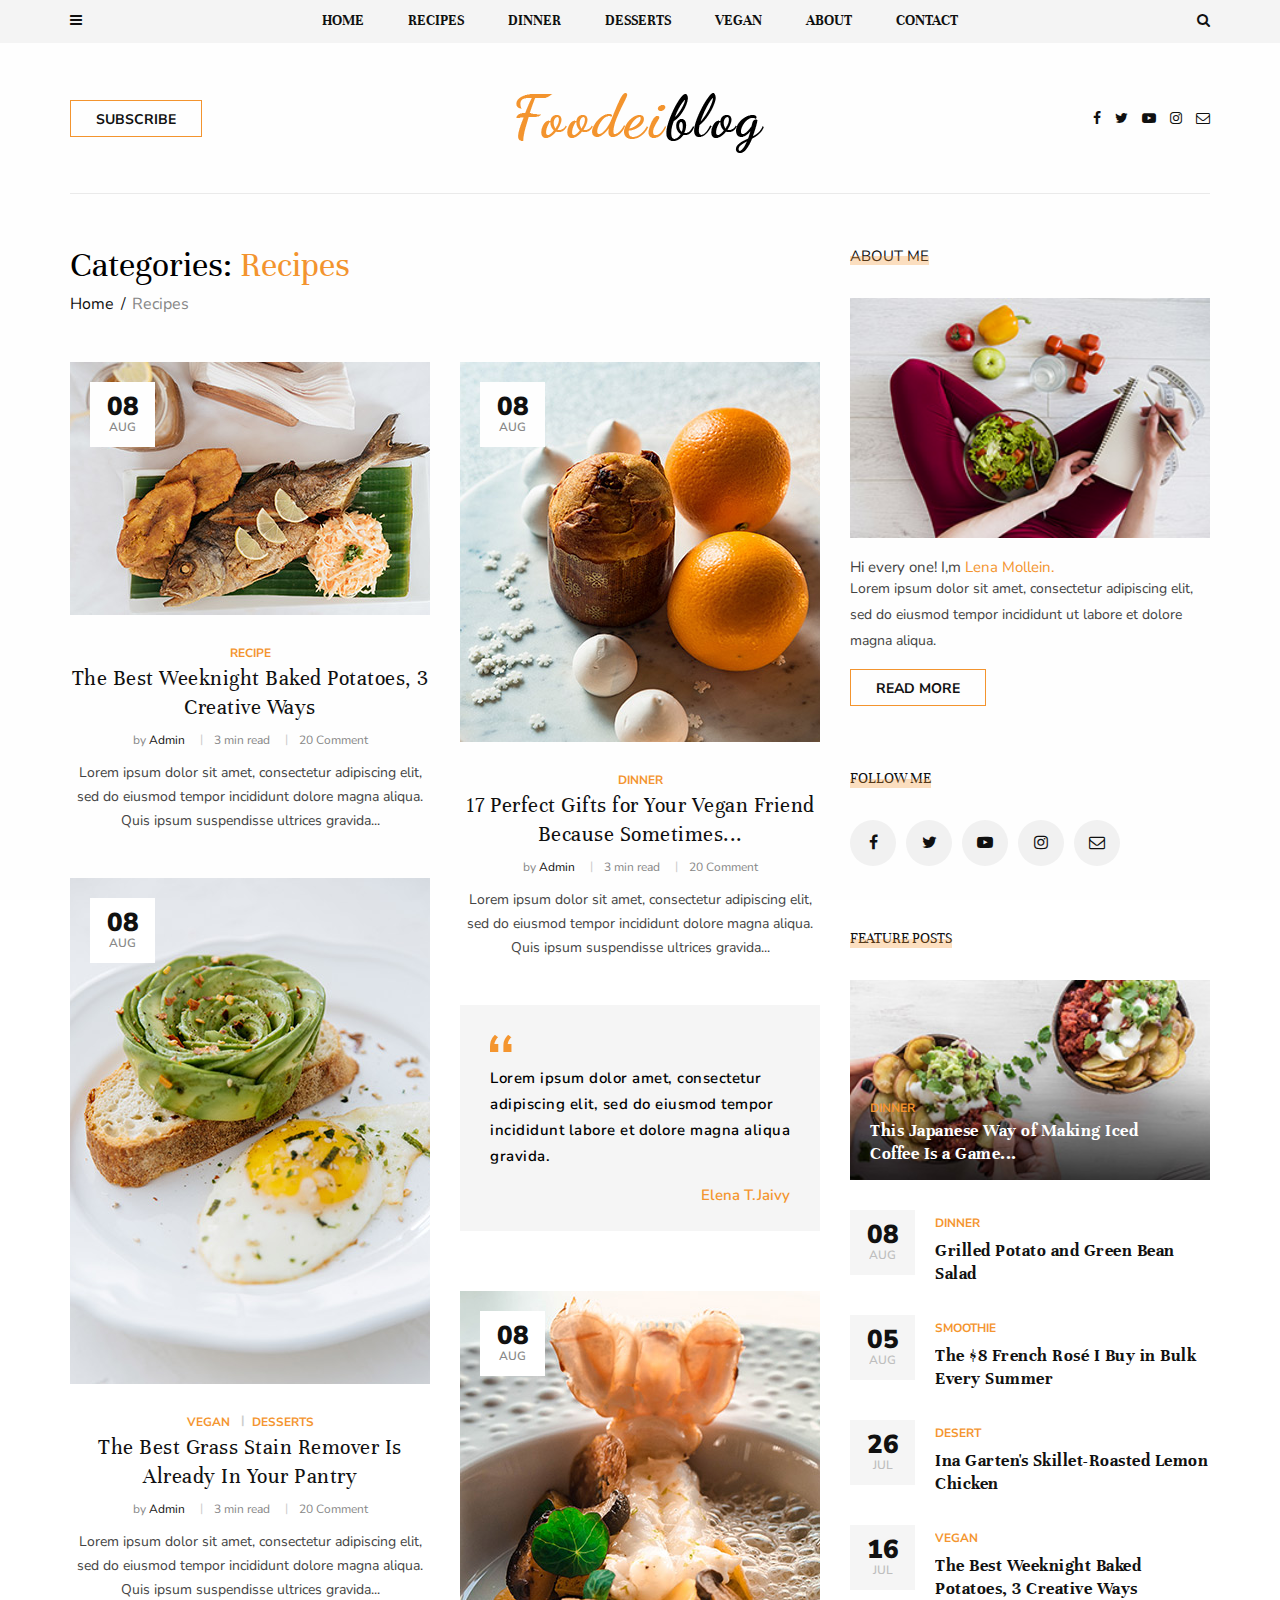
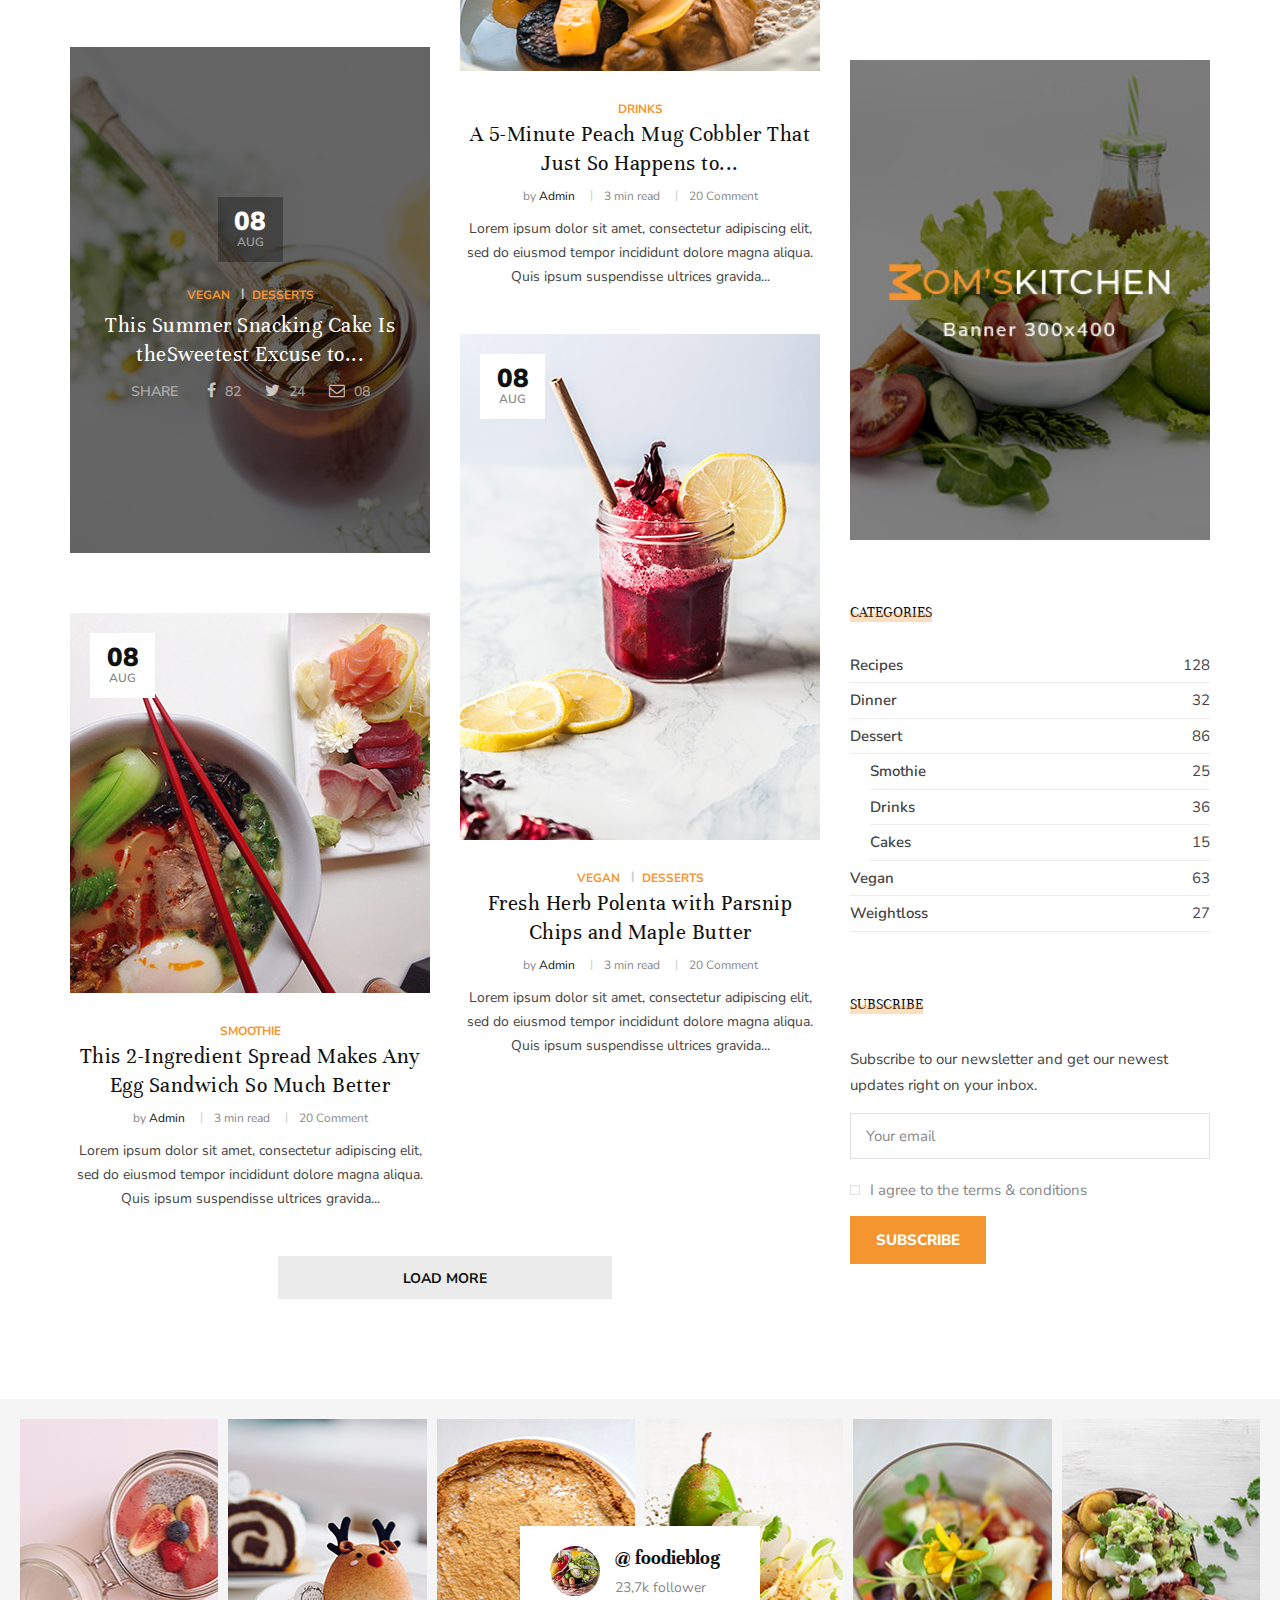
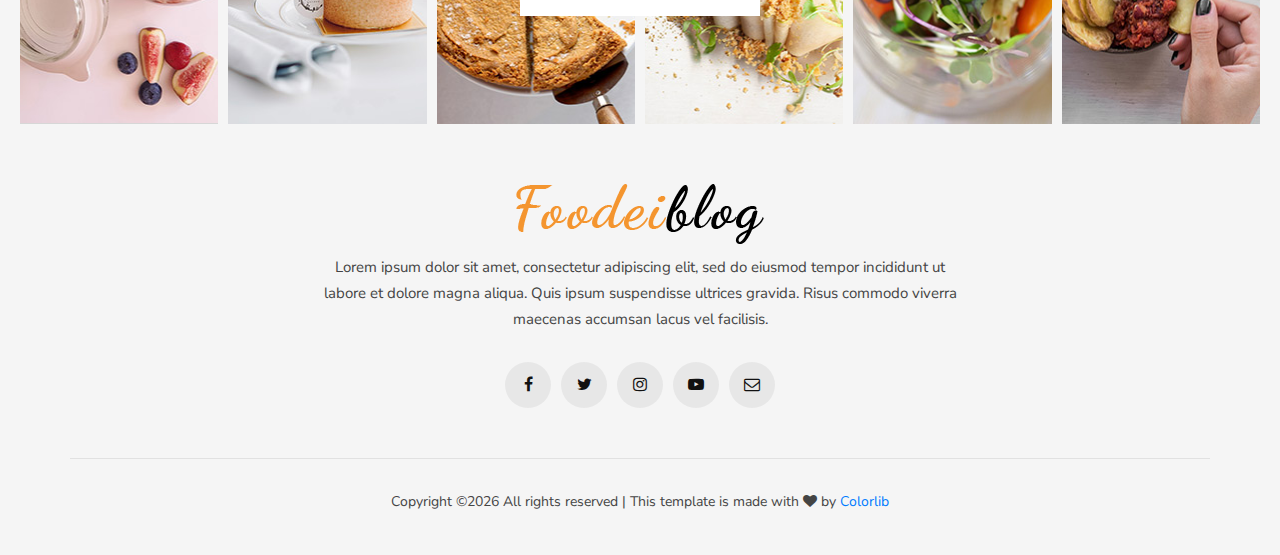
<file: FoodieBlog/categories-grid.html>
<!DOCTYPE html>
<html lang="zxx">


<!-- Mirrored from technext.github.io/foodeiblog/categories-grid.html by HTTrack Website Copier/3.x [XR&CO'2014], Sat, 12 Dec 2020 02:12:41 GMT -->
<!-- Added by HTTrack --><meta http-equiv="content-type" content="text/html;charset=utf-8" /><!-- /Added by HTTrack -->
<head>
    <meta charset="UTF-8">
    <meta name="description" content="Foodeiblog Template">
    <meta name="keywords" content="Foodeiblog, unica, creative, html">
    <meta name="viewport" content="width=device-width, initial-scale=1.0">
    <meta http-equiv="X-UA-Compatible" content="ie=edge">
    <title>Foodeiblog | Template</title>

    <!-- Google Font -->
    <link href="https://fonts.googleapis.com/css?family=Nunito+Sans:300,400,600,700,800,900&amp;display=swap"
        rel="stylesheet">
    <link href="https://fonts.googleapis.com/css?family=Unna:400,700&amp;display=swap" rel="stylesheet">

    <!-- Css Styles -->
    <link rel="stylesheet" href="css/bootstrap.min.css" type="text/css">
    <link rel="stylesheet" href="css/font-awesome.min.css" type="text/css">
    <link rel="stylesheet" href="css/elegant-icons.css" type="text/css">
    <link rel="stylesheet" href="css/owl.carousel.min.css" type="text/css">
    <link rel="stylesheet" href="css/slicknav.min.css" type="text/css">
    <link rel="stylesheet" href="css/style.css" type="text/css">
</head>

<body>
    <!-- Page Preloder -->
    <div id="preloder">
        <div class="loader"></div>
    </div>

    <!-- Humberger Begin -->
    <div class="humberger__menu__overlay"></div>
    <div class="humberger__menu__wrapper">
        <div class="humberger__menu__logo">
            <a href="index-2.html"><img src="img/humberger/humberger-logo.png" alt=""></a>
        </div>
        <nav class="humberger__menu__nav mobile-menu">
            <ul>
                <li><a href="index-2.html">Home</a></li>
                <li><a href="#">Recipes</a></li>
                <li><a href="#">Dinner</a></li>
                <li><a href="#">Desserts</a></li>
                <li class="dropdown"><a href="#">Pages</a>
                    <ul class="dropdown__menu">
                        <li><a href="categories-grid.html">Categories Grid</a></li>
                        <li><a href="categories-list.html">Categories List</a></li>
                        <li><a href="single-post.html">Single Post</a></li>
                        <li><a href="signin.html">Sign In</a></li>
                        <li><a href="404.html">404</a></li>
                        <li><a href="typography.html">Typography</a></li>
                    </ul>
                </li>
                <li><a href="about.html">About</a></li>
                <li><a href="contact.html">Contact</a></li>
            </ul>
        </nav>
        <div id="mobile-menu-wrap"></div>
        <div class="humberger__menu__about">
            <div class="humberger__menu__title sidebar__item__title">
                <h6>About me</h6>
            </div>
            <img src="img/humberger/humberger-about.jpg" alt="">
            <h6>Hi every one! I,m Lena Mollein.</h6>
            <p>Lorem ipsum dolor sit amet, consectetur adipiscing elit, sed do eiusmod tempor incididunt ut labore et
                dolore magna aliqua.</p>
            <div class="humberger__menu__about__social sidebar__item__follow__links">
                <a href="#"><i class="fa fa-facebook"></i></a>
                <a href="#"><i class="fa fa-twitter"></i></a>
                <a href="#"><i class="fa fa-youtube-play"></i></a>
                <a href="#"><i class="fa fa-instagram"></i></a>
                <a href="#"><i class="fa fa-envelope-o"></i></a>
            </div>
        </div>
        <div class="humberger__menu__subscribe">
            <div class="humberger__menu__title sidebar__item__title">
                <h6>Subscribe</h6>
            </div>
            <p>Subscribe to our newsletter and get our newest updates right on your inbox.</p>
            <form action="#">
                <input type="text" class="email-input" placeholder="Your email">
                <label for="agree-check">
                    I agree to the terms & conditions
                    <input type="checkbox" id="agree-check">
                    <span class="checkmark"></span>
                </label>
                <button type="submit" class="site-btn">Subscribe</button>
            </form>
        </div>
    </div>
    <!-- Humberger End -->

    <!-- Header Section Begin -->
    <header class="header">
        <div class="header__top">
            <div class="container">
                <div class="row">
                    <div class="col-lg-2 col-md-1 col-6 order-md-1 order-1">
                        <div class="header__humberger">
                            <i class="fa fa-bars humberger__open"></i>
                        </div>
                    </div>
                    <div class="col-lg-8 col-md-10 order-md-2 order-3">
                        <nav class="header__menu">
                            <ul>
                                <li><a href="index-2.html">Home</a></li>
                                <li><a href="#">Recipes</a>
                                    <div class="header__megamenu__wrapper">
                                        <div class="header__megamenu">
                                            <div class="header__megamenu__item">
                                                <div class="header__megamenu__item--pic set-bg"
                                                    data-setbg="img/megamenu/p-1.jpg">
                                                    <div class="label">Vegan</div>
                                                </div>
                                                <div class="header__megamenu__item--text">
                                                    <h5><a href="#">How to Make a Milkshake With Any Ice Cream ...</a>
                                                    </h5>
                                                </div>
                                            </div>
                                            <div class="header__megamenu__item">
                                                <div class="header__megamenu__item--pic set-bg"
                                                    data-setbg="img/megamenu/p-2.jpg">
                                                    <div class="label">Vegan</div>
                                                </div>
                                                <div class="header__megamenu__item--text">
                                                    <h5><a href="#">How to Make a Milkshake With Any Ice Cream ...</a>
                                                    </h5>
                                                </div>
                                            </div>
                                            <div class="header__megamenu__item">
                                                <div class="header__megamenu__item--pic set-bg"
                                                    data-setbg="img/megamenu/p-3.jpg">
                                                    <div class="label">Vegan</div>
                                                </div>
                                                <div class="header__megamenu__item--text">
                                                    <h5><a href="#">How to Make a Milkshake With Any Ice Cream ...</a>
                                                    </h5>
                                                </div>
                                            </div>
                                            <div class="header__megamenu__item">
                                                <div class="header__megamenu__item--pic set-bg"
                                                    data-setbg="img/megamenu/p-4.jpg">
                                                    <div class="label">Vegan</div>
                                                </div>
                                                <div class="header__megamenu__item--text">
                                                    <h5><a href="#">How to Make a Milkshake With Any Ice Cream ...</a>
                                                    </h5>
                                                </div>
                                            </div>
                                            <div class="header__megamenu__item">
                                                <div class="header__megamenu__item--pic set-bg"
                                                    data-setbg="img/megamenu/p-5.jpg">
                                                    <div class="label">Vegan</div>
                                                </div>
                                                <div class="header__megamenu__item--text">
                                                    <h5><a href="#">How to Make a Milkshake With Any Ice Cream ...</a>
                                                    </h5>
                                                </div>
                                            </div>
                                        </div>
                                    </div>
                                </li>
                                <li><a href="#">Dinner</a></li>
                                <li><a href="#">Desserts</a></li>
                                <li><a href="#">Vegan</a></li>
                                <li><a href="about.html">About</a></li>
                                <li><a href="contact.html">Contact</a></li>
                            </ul>
                        </nav>
                    </div>
                    <div class="col-lg-2 col-md-1 col-6 order-md-3 order-2">
                        <div class="header__search">
                            <i class="fa fa-search search-switch"></i>
                        </div>
                    </div>
                </div>
            </div>
        </div>
        <div class="container">
            <div class="row">
                <div class="col-lg-3 col-md-3">
                    <div class="header__btn">
                        <a href="signin.html" class="primary-btn">Subscribe</a>
                    </div>
                </div>
                <div class="col-lg-6 col-md-6">
                    <div class="header__logo">
                        <a href="index-2.html"><img src="img/logo.png" alt=""></a>
                    </div>
                </div>
                <div class="col-lg-3 col-md-3">
                    <div class="header__social">
                        <a href="#"><i class="fa fa-facebook"></i></a>
                        <a href="#"><i class="fa fa-twitter"></i></a>
                        <a href="#"><i class="fa fa-youtube-play"></i></a>
                        <a href="#"><i class="fa fa-instagram"></i></a>
                        <a href="#"><i class="fa fa-envelope-o"></i></a>
                    </div>
                </div>
            </div>
        </div>
    </header>
    <!-- Header Section End -->

    <!-- Categories Section Begin -->
    <section class="categories categories-grid spad">
        <div class="categories__post">
            <div class="container">
                <div class="categories__grid__post">
                    <div class="row">
                        <div class="col-lg-8 col-md-8">
                            <div class="breadcrumb__text">
                                <h2>Categories: <span>Recipes</span></h2>
                                <div class="breadcrumb__option">
                                    <a href="#">Home</a>
                                    <span>Recipes</span>
                                </div>
                            </div>
                            <div class="row">
                                <div class="col-lg-6 col-md-6 col-sm-6">
                                    <div class="categories__post__item">
                                        <div class="categories__post__item__pic small__item set-bg"
                                            data-setbg="img/categories/categories-post/cp-2.jpg">
                                            <div class="post__meta">
                                                <h4>08</h4>
                                                <span>Aug</span>
                                            </div>
                                        </div>
                                        <div class="categories__post__item__text">
                                            <span class="post__label">Recipe</span>
                                            <h3><a href="#">The Best Weeknight Baked Potatoes, 3 Creative Ways</a></h3>
                                            <ul class="post__widget">
                                                <li>by <span>Admin</span></li>
                                                <li>3 min read</li>
                                                <li>20 Comment</li>
                                            </ul>
                                            <p>Lorem ipsum dolor sit amet, consectetur adipiscing elit, sed do eiusmod
                                                tempor incididunt dolore magna aliqua. Quis ipsum suspendisse ultrices
                                                gravida...</p>
                                        </div>
                                    </div>
                                    <div class="categories__post__item">
                                        <div class="categories__post__item__pic set-bg"
                                            data-setbg="img/categories/categories-post/cp-4.jpg">
                                            <div class="post__meta">
                                                <h4>08</h4>
                                                <span>Aug</span>
                                            </div>
                                        </div>
                                        <div class="categories__post__item__text">
                                            <ul class="post__label--large">
                                                <li>Vegan</li>
                                                <li>Desserts</li>
                                            </ul>
                                            <h3><a href="#">The Best Grass Stain Remover Is Already In Your Pantry</a>
                                            </h3>
                                            <ul class="post__widget">
                                                <li>by <span>Admin</span></li>
                                                <li>3 min read</li>
                                                <li>20 Comment</li>
                                            </ul>
                                            <p>Lorem ipsum dolor sit amet, consectetur adipiscing elit, sed do eiusmod
                                                tempor incididunt dolore magna aliqua. Quis ipsum suspendisse ultrices
                                                gravida...</p>
                                        </div>
                                    </div>
                                    <div class="categories__post__item__plain set-bg"
                                        data-setbg="img/categories/categories-post/cp-6.jpg">
                                        <div class="categories__post__item__text">
                                            <div class="post__meta">
                                                <h4>08</h4>
                                                <span>Aug</span>
                                            </div>
                                            <ul class="post__label--large">
                                                <li>Vegan</li>
                                                <li>Desserts</li>
                                            </ul>
                                            <h3><a href="#">This Summer Snacking Cake Is theSweetest Excuse to...</a>
                                            </h3>
                                            <div class="post__social">
                                                <span>Share</span>
                                                <a href="#"><i class="fa fa-facebook"></i> <span>82</span></a>
                                                <a href="#"><i class="fa fa-twitter"></i> <span>24</span></a>
                                                <a href="#"><i class="fa fa-envelope-o"></i> <span>08</span></a>
                                            </div>
                                        </div>
                                    </div>
                                    <div class="categories__post__item">
                                        <div class="categories__post__item__pic smaller__large set-bg"
                                            data-setbg="img/categories/categories-post/cp-8.jpg">
                                            <div class="post__meta">
                                                <h4>08</h4>
                                                <span>Aug</span>
                                            </div>
                                        </div>
                                        <div class="categories__post__item__text">
                                            <span class="post__label">Smoothie</span>
                                            <h3><a href="#">This 2-Ingredient Spread Makes Any Egg Sandwich So Much
                                                    Better</a></h3>
                                            <ul class="post__widget">
                                                <li>by <span>Admin</span></li>
                                                <li>3 min read</li>
                                                <li>20 Comment</li>
                                            </ul>
                                            <p>Lorem ipsum dolor sit amet, consectetur adipiscing elit, sed do eiusmod
                                                tempor incididunt dolore magna aliqua. Quis ipsum suspendisse ultrices
                                                gravida...</p>
                                        </div>
                                    </div>
                                </div>
                                <div class="col-lg-6 col-md-6 col-sm-6">
                                    <div class="categories__post__item">
                                        <div class="categories__post__item__pic smaller__large set-bg"
                                            data-setbg="img/categories/categories-post/cp-3.jpg">
                                            <div class="post__meta">
                                                <h4>08</h4>
                                                <span>Aug</span>
                                            </div>
                                        </div>
                                        <div class="categories__post__item__text">
                                            <span class="post__label">Dinner</span>
                                            <h3><a href="#">17 Perfect Gifts for Your Vegan Friend Because
                                                    Sometimes...</a></h3>
                                            <ul class="post__widget">
                                                <li>by <span>Admin</span></li>
                                                <li>3 min read</li>
                                                <li>20 Comment</li>
                                            </ul>
                                            <p>Lorem ipsum dolor sit amet, consectetur adipiscing elit, sed do eiusmod
                                                tempor incididunt dolore magna aliqua. Quis ipsum suspendisse ultrices
                                                gravida...</p>
                                        </div>
                                    </div>
                                    <div class="categories__post__item__small">
                                        <img src="img/categories/categories-post/quote.png" alt="">
                                        <p>Lorem ipsum dolor amet, consectetur adipiscing elit, sed do eiusmod tempor
                                            incididunt labore et dolore magna aliqua gravida.</p>
                                        <div class="posted__by">Elena T.Jaivy</div>
                                    </div>
                                    <div class="categories__post__item">
                                        <div class="categories__post__item__pic smaller__large set-bg"
                                            data-setbg="img/categories/categories-post/cp-5.jpg">
                                            <div class="post__meta">
                                                <h4>08</h4>
                                                <span>Aug</span>
                                            </div>
                                        </div>
                                        <div class="categories__post__item__text">
                                            <span class="post__label">Drinks</span>
                                            <h3><a href="#">A 5-Minute Peach Mug Cobbler That Just So Happens to...</a>
                                            </h3>
                                            <ul class="post__widget">
                                                <li>by <span>Admin</span></li>
                                                <li>3 min read</li>
                                                <li>20 Comment</li>
                                            </ul>
                                            <p>Lorem ipsum dolor sit amet, consectetur adipiscing elit, sed do eiusmod
                                                tempor incididunt dolore magna aliqua. Quis ipsum suspendisse ultrices
                                                gravida...</p>
                                        </div>
                                    </div>
                                    <div class="categories__post__item">
                                        <div class="categories__post__item__pic set-bg"
                                            data-setbg="img/categories/categories-post/cp-7.jpg">
                                            <div class="post__meta">
                                                <h4>08</h4>
                                                <span>Aug</span>
                                            </div>
                                        </div>
                                        <div class="categories__post__item__text">
                                            <ul class="post__label--large">
                                                <li>Vegan</li>
                                                <li>Desserts</li>
                                            </ul>
                                            <h3><a href="#">Fresh Herb Polenta with Parsnip Chips and Maple Butter</a>
                                            </h3>
                                            <ul class="post__widget">
                                                <li>by <span>Admin</span></li>
                                                <li>3 min read</li>
                                                <li>20 Comment</li>
                                            </ul>
                                            <p>Lorem ipsum dolor sit amet, consectetur adipiscing elit, sed do eiusmod
                                                tempor incididunt dolore magna aliqua. Quis ipsum suspendisse ultrices
                                                gravida...</p>
                                        </div>
                                    </div>
                                </div>
                                <div class="col-lg-12 text-center">
                                    <div class="load__more__btn">
                                        <a href="#">Load more</a>
                                    </div>
                                </div>
                            </div>
                        </div>
                        <div class="col-lg-4 col-md-4">
                            <div class="sidebar__item">
                                <div class="sidebar__about__item">
                                    <div class="sidebar__item__title">
                                        <h6>About me</h6>
                                    </div>
                                    <img src="img/sidebar/sidebar-about.jpg" alt="">
                                    <h6>Hi every one! I,m <span>Lena Mollein.</span></h6>
                                    <p>Lorem ipsum dolor sit amet, consectetur adipiscing elit, sed do eiusmod tempor
                                        incididunt ut labore et dolore magna aliqua.</p>
                                    <a href="#" class="primary-btn">Read more</a>
                                </div>
                                <div class="sidebar__follow__item">
                                    <div class="sidebar__item__title">
                                        <h6>Follow me</h6>
                                    </div>
                                    <div class="sidebar__item__follow__links">
                                        <a href="#"><i class="fa fa-facebook"></i></a>
                                        <a href="#"><i class="fa fa-twitter"></i></a>
                                        <a href="#"><i class="fa fa-youtube-play"></i></a>
                                        <a href="#"><i class="fa fa-instagram"></i></a>
                                        <a href="#"><i class="fa fa-envelope-o"></i></a>
                                    </div>
                                </div>
                                <div class="sidebar__feature__item">
                                    <div class="sidebar__item__title">
                                        <h6>Feature Posts</h6>
                                    </div>
                                    <div class="sidebar__feature__item__large set-bg"
                                        data-setbg="img/sidebar/feature-post.jpg">
                                        <div class="sidebar__feature__item__large--text">
                                            <span>Dinner</span>
                                            <h5><a href="#">This Japanese Way of Making Iced Coffee Is a Game...</a>
                                            </h5>
                                        </div>
                                    </div>
                                    <div class="sidebar__feature__item__list">
                                        <div class="sidebar__feature__item__list__single">
                                            <div class="post__meta">
                                                <h4>08</h4>
                                                <span>Aug</span>
                                            </div>
                                            <div class="post__text">
                                                <span>Dinner</span>
                                                <h5><a href="#">Grilled Potato and Green Bean Salad</a></h5>
                                            </div>
                                        </div>
                                        <div class="sidebar__feature__item__list__single">
                                            <div class="post__meta">
                                                <h4>05</h4>
                                                <span>Aug</span>
                                            </div>
                                            <div class="post__text">
                                                <span>Smoothie</span>
                                                <h5><a href="#">The $8 French Rosé I Buy in Bulk Every Summer</a></h5>
                                            </div>
                                        </div>
                                        <div class="sidebar__feature__item__list__single">
                                            <div class="post__meta">
                                                <h4>26</h4>
                                                <span>jul</span>
                                            </div>
                                            <div class="post__text">
                                                <span>Desert</span>
                                                <h5><a href="#">Ina Garten's Skillet-Roasted Lemon Chicken</a></h5>
                                            </div>
                                        </div>
                                        <div class="sidebar__feature__item__list__single">
                                            <div class="post__meta">
                                                <h4>16</h4>
                                                <span>jul</span>
                                            </div>
                                            <div class="post__text">
                                                <span>Vegan</span>
                                                <h5><a href="#">The Best Weeknight Baked Potatoes, 3 Creative Ways</a>
                                                </h5>
                                            </div>
                                        </div>
                                    </div>
                                </div>
                                <div class="sidebar__item__banner">
                                    <img src="img/sidebar/banner.jpg" alt="">
                                </div>
                                <div class="sidebar__item__categories">
                                    <div class="sidebar__item__title">
                                        <h6>Categories</h6>
                                    </div>
                                    <ul>
                                        <li><a href="#">Recipes <span>128</span></a></li>
                                        <li><a href="#">Dinner <span>32</span></a></li>
                                        <li><a href="#">Dessert <span>86</span></a></li>
                                        <li class="p-left"><a href="#">Smothie <span>25</span></a></li>
                                        <li class="p-left"><a href="#">Drinks <span>36</span></a></li>
                                        <li class="p-left"><a href="#">Cakes <span>15</span></a></li>
                                        <li><a href="#">Vegan <span>63</span></a></li>
                                        <li><a href="#">Weightloss <span>27</span></a></li>
                                    </ul>
                                </div>
                                <div class="sidebar__subscribe__item">
                                    <div class="sidebar__item__title">
                                        <h6>Subscribe</h6>
                                    </div>
                                    <p>Subscribe to our newsletter and get our newest updates right on your inbox.</p>
                                    <form action="#">
                                        <input type="text" class="email-input" placeholder="Your email">
                                        <label for="s-agree-check">
                                            I agree to the terms & conditions
                                            <input type="checkbox" id="s-agree-check">
                                            <span class="checkmark"></span>
                                        </label>
                                        <button type="submit" class="site-btn">Subscribe</button>
                                    </form>
                                </div>
                            </div>
                        </div>
                    </div>
                </div>
            </div>
        </div>
    </section>
    <!-- Categories Section End -->

    <!-- Footer Section Begin -->
    <footer class="footer">
        <div class="container-fluid">
            <div class="footer__instagram">
                <div class="footer__instagram__avatar">
                    <div class="footer__instagram__avatar--pic">
                        <img src="img/footer/instagram-avatar.jpg" alt="">
                    </div>
                    <div class="footer__instagram__avatar--text">
                        <h5>@ foodieblog</h5>
                        <span>23,7k follower</span>
                    </div>
                </div>
                <div class="row">
                    <div class="col-lg-2 col-md-2 col-sm-4 col-6">
                        <div class="footer__instagram__item set-bg" data-setbg="img/footer/ip-1.jpg"></div>
                    </div>
                    <div class="col-lg-2 col-md-2 col-sm-4 col-6">
                        <div class="footer__instagram__item set-bg" data-setbg="img/footer/ip-2.jpg"></div>
                    </div>
                    <div class="col-lg-2 col-md-2 col-sm-4 col-6">
                        <div class="footer__instagram__item set-bg" data-setbg="img/footer/ip-3.jpg"></div>
                    </div>
                    <div class="col-lg-2 col-md-2 col-sm-4 col-6">
                        <div class="footer__instagram__item set-bg" data-setbg="img/footer/ip-4.jpg"></div>
                    </div>
                    <div class="col-lg-2 col-md-2 col-sm-4 col-6">
                        <div class="footer__instagram__item set-bg" data-setbg="img/footer/ip-5.jpg"></div>
                    </div>
                    <div class="col-lg-2 col-md-2 col-sm-4 col-6">
                        <div class="footer__instagram__item set-bg" data-setbg="img/footer/ip-6.jpg"></div>
                    </div>
                </div>
            </div>
        </div>
        <div class="container">
            <div class="row">
                <div class="col-lg-12">
                    <div class="footer__text">
                        <div class="footer__logo">
                            <a href="#"><img src="img/logo.png" alt=""></a>
                        </div>
                        <p>Lorem ipsum dolor sit amet, consectetur adipiscing elit, sed do eiusmod tempor incididunt
                            ut<br /> labore et dolore magna aliqua. Quis ipsum suspendisse ultrices gravida. Risus
                            commodo viverra<br /> maecenas accumsan lacus vel facilisis. </p>
                        <div class="footer__social">
                            <a href="#"><i class="fa fa-facebook"></i></a>
                            <a href="#"><i class="fa fa-twitter"></i></a>
                            <a href="#"><i class="fa fa-instagram"></i></a>
                            <a href="#"><i class="fa fa-youtube-play"></i></a>
                            <a href="#"><i class="fa fa-envelope-o"></i></a>
                        </div>
                    </div>
                    <div class="footer__copyright">
                        <p><!-- Link back to Colorlib can't be removed. Template is licensed under CC BY 3.0. -->
  Copyright &copy;<script>document.write(new Date().getFullYear());</script> All rights reserved | This template is made with <i class="fa fa-heart" aria-hidden="true"></i> by <a href="https://colorlib.com/" target="_blank">Colorlib</a>
  <!-- Link back to Colorlib can't be removed. Template is licensed under CC BY 3.0. --></p>
                    </div>
                </div>
            </div>
        </div>
    </footer>
    <!-- Footer Section End -->

    <!-- Search Begin -->
    <div class="search-model">
        <div class="h-100 d-flex align-items-center justify-content-center">
            <div class="search-close-switch">+</div>
            <form class="search-model-form">
                <input type="text" id="search-input" placeholder="Search here.....">
            </form>
        </div>
    </div>
    <!-- Search End -->

    <!-- Js Plugins -->
    <script src="js/jquery-3.3.1.min.js"></script>
    <script src="js/bootstrap.min.js"></script>
    <script src="js/jquery.slicknav.js"></script>
    <script src="js/owl.carousel.min.js"></script>
    <script src="js/main.js"></script>
</body>


<!-- Mirrored from technext.github.io/foodeiblog/categories-grid.html by HTTrack Website Copier/3.x [XR&CO'2014], Sat, 12 Dec 2020 02:12:41 GMT -->
</html>
</file>
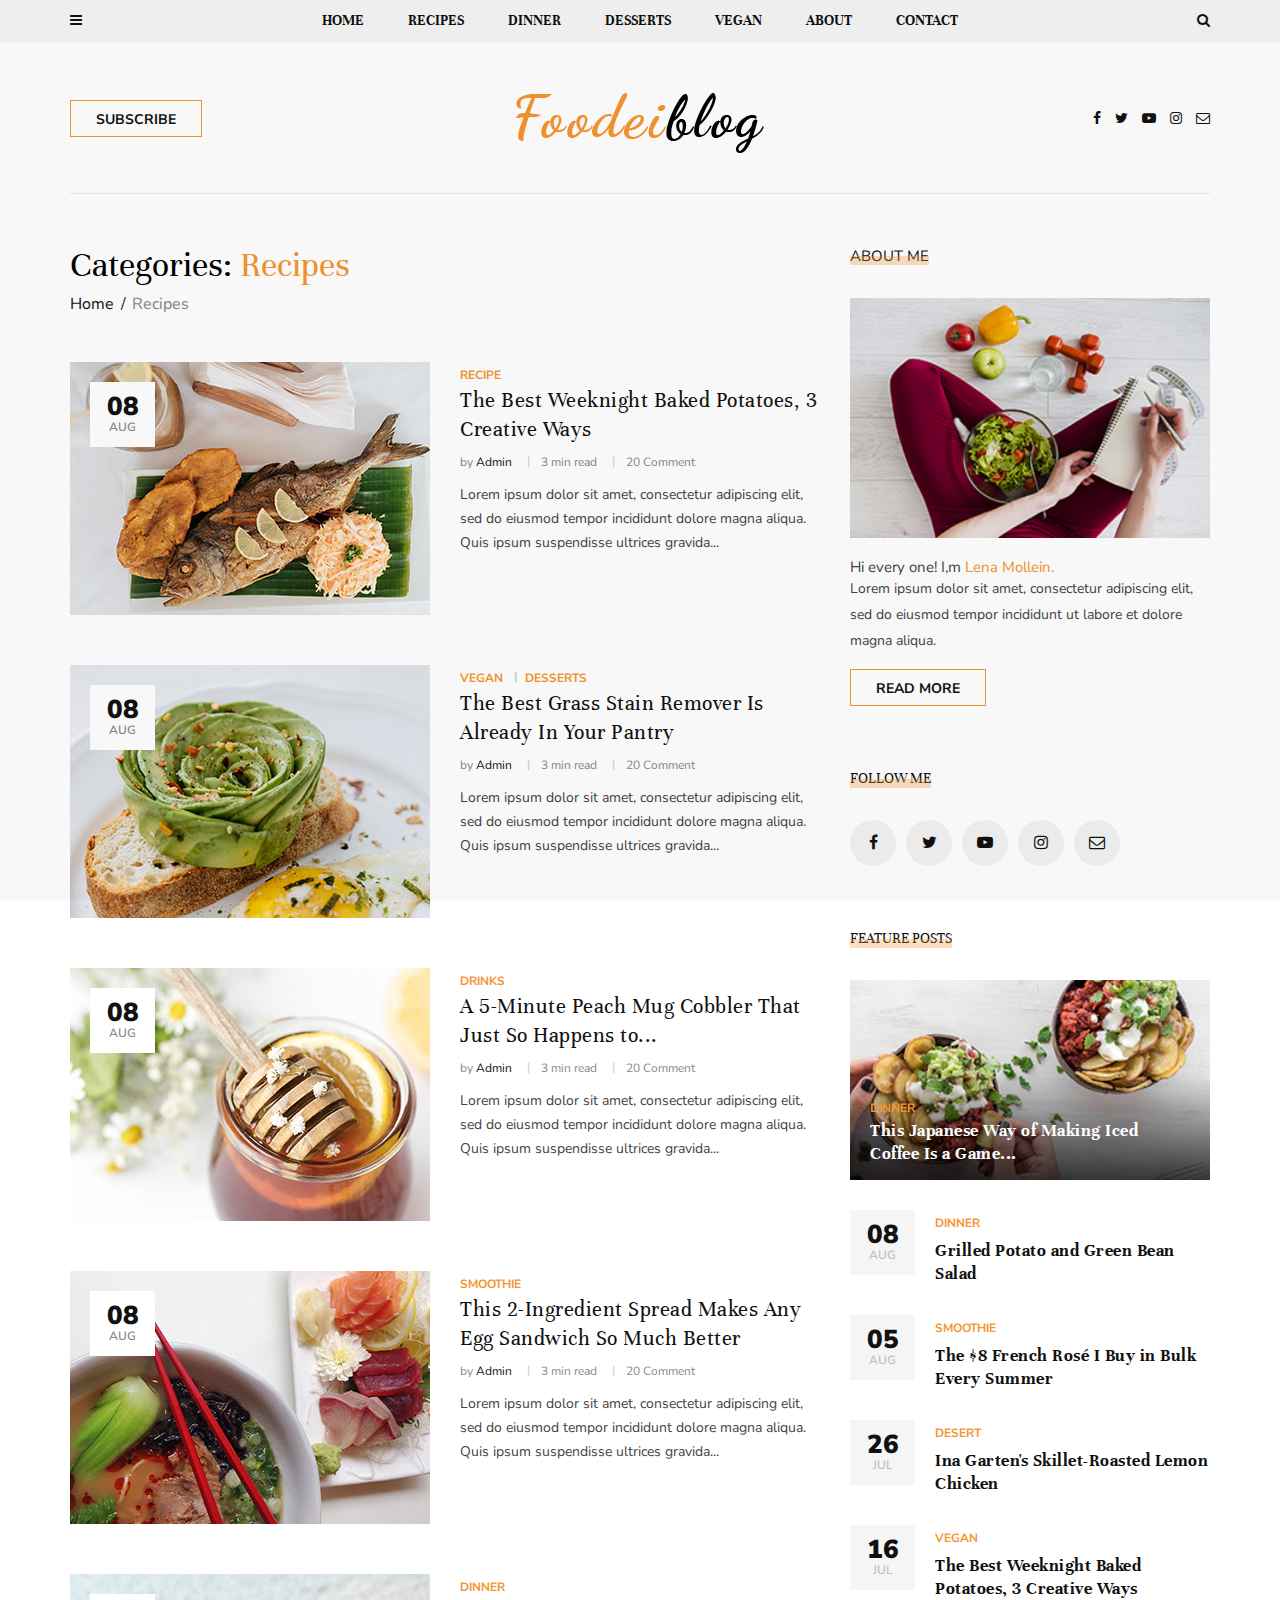
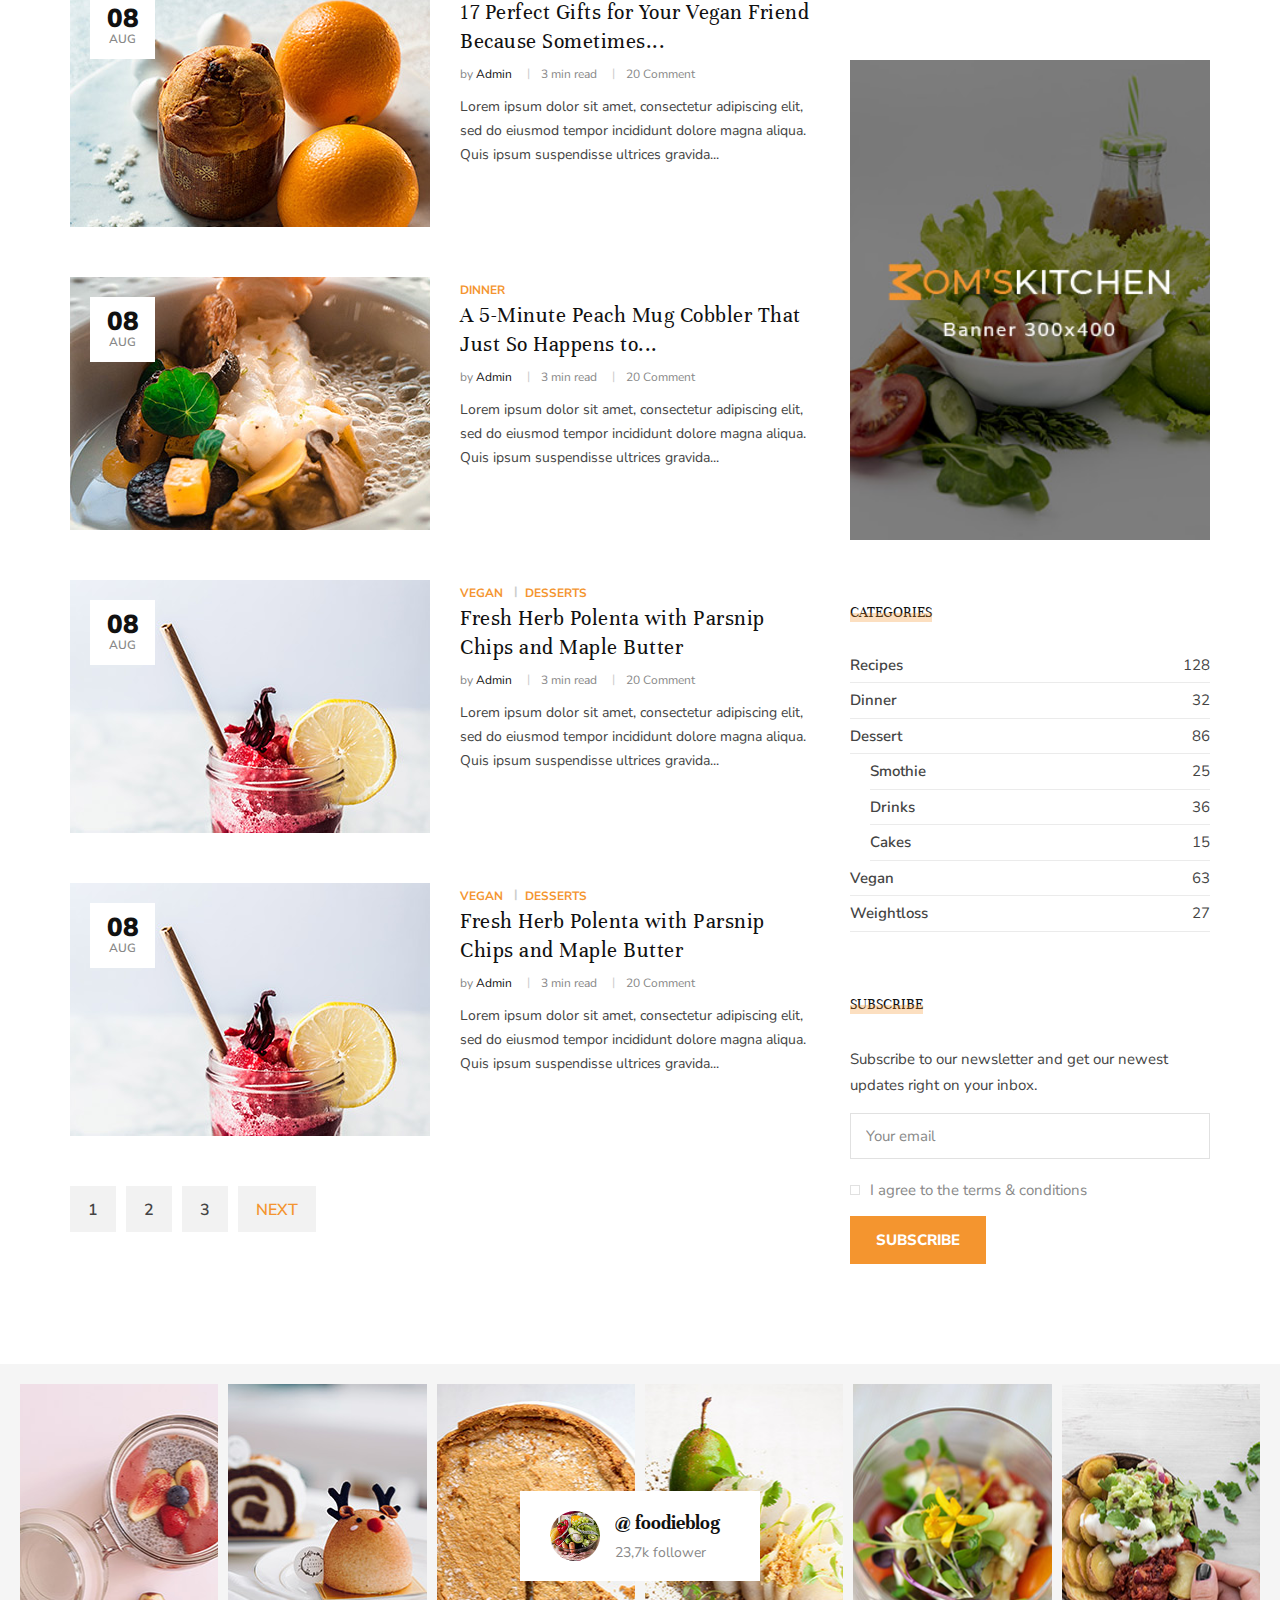
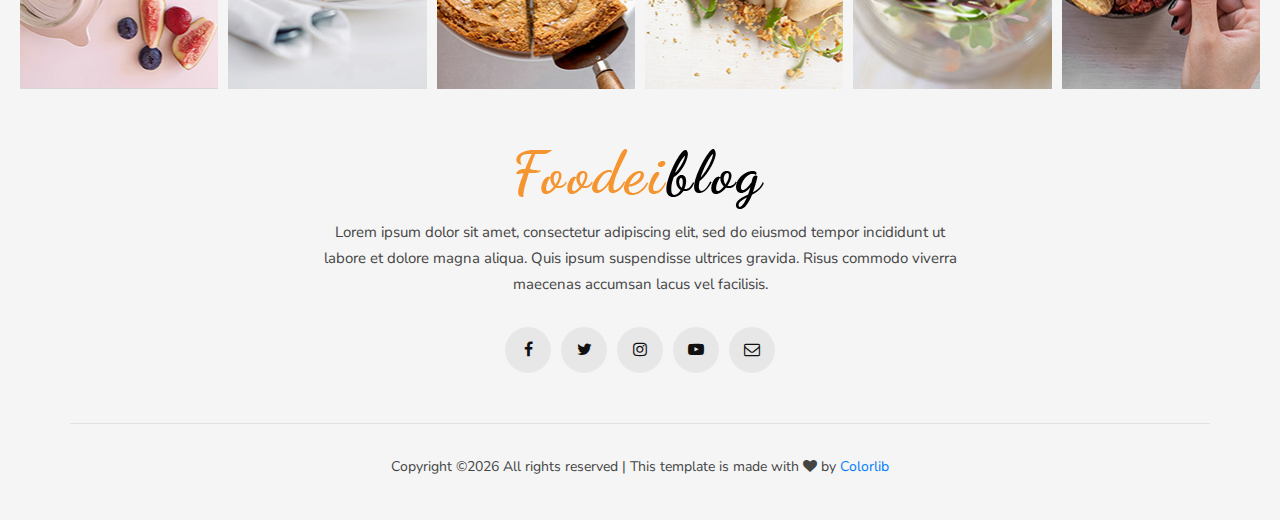
<file: FoodieBlog/categories-list.html>
<!DOCTYPE html>
<html lang="zxx">


<!-- Mirrored from technext.github.io/foodeiblog/categories-list.html by HTTrack Website Copier/3.x [XR&CO'2014], Sat, 12 Dec 2020 02:12:41 GMT -->
<!-- Added by HTTrack --><meta http-equiv="content-type" content="text/html;charset=utf-8" /><!-- /Added by HTTrack -->
<head>
    <meta charset="UTF-8">
    <meta name="description" content="Foodeiblog Template">
    <meta name="keywords" content="Foodeiblog, unica, creative, html">
    <meta name="viewport" content="width=device-width, initial-scale=1.0">
    <meta http-equiv="X-UA-Compatible" content="ie=edge">
    <title>Foodeiblog | Template</title>

    <!-- Google Font -->
    <link href="https://fonts.googleapis.com/css?family=Nunito+Sans:300,400,600,700,800,900&amp;display=swap"
        rel="stylesheet">
    <link href="https://fonts.googleapis.com/css?family=Unna:400,700&amp;display=swap" rel="stylesheet">

    <!-- Css Styles -->
    <link rel="stylesheet" href="css/bootstrap.min.css" type="text/css">
    <link rel="stylesheet" href="css/font-awesome.min.css" type="text/css">
    <link rel="stylesheet" href="css/elegant-icons.css" type="text/css">
    <link rel="stylesheet" href="css/owl.carousel.min.css" type="text/css">
    <link rel="stylesheet" href="css/slicknav.min.css" type="text/css">
    <link rel="stylesheet" href="css/style.css" type="text/css">
</head>

<body>
    <!-- Page Preloder -->
    <div id="preloder">
        <div class="loader"></div>
    </div>

    <!-- Humberger Begin -->
    <div class="humberger__menu__overlay"></div>
    <div class="humberger__menu__wrapper">
        <div class="humberger__menu__logo">
            <a href="index-2.html"><img src="img/humberger/humberger-logo.png" alt=""></a>
        </div>
        <nav class="humberger__menu__nav mobile-menu">
            <ul>
                <li><a href="index-2.html">Home</a></li>
                <li><a href="#">Recipes</a></li>
                <li><a href="#">Dinner</a></li>
                <li><a href="#">Desserts</a></li>
                <li class="dropdown"><a href="#">Pages</a>
                    <ul class="dropdown__menu">
                        <li><a href="categories-grid.html">Categories Grid</a></li>
                        <li><a href="categories-list.html">Categories List</a></li>
                        <li><a href="single-post.html">Single Post</a></li>
                        <li><a href="signin.html">Sign In</a></li>
                        <li><a href="404.html">404</a></li>
                        <li><a href="typography.html">Typography</a></li>
                    </ul>
                </li>
                <li><a href="about.html">About</a></li>
                <li><a href="contact.html">Contact</a></li>
            </ul>
        </nav>
        <div id="mobile-menu-wrap"></div>
        <div class="humberger__menu__about">
            <div class="humberger__menu__title sidebar__item__title">
                <h6>About me</h6>
            </div>
            <img src="img/humberger/humberger-about.jpg" alt="">
            <h6>Hi every one! I,m Lena Mollein.</h6>
            <p>Lorem ipsum dolor sit amet, consectetur adipiscing elit, sed do eiusmod tempor incididunt ut labore et
                dolore magna aliqua.</p>
            <div class="humberger__menu__about__social sidebar__item__follow__links">
                <a href="#"><i class="fa fa-facebook"></i></a>
                <a href="#"><i class="fa fa-twitter"></i></a>
                <a href="#"><i class="fa fa-youtube-play"></i></a>
                <a href="#"><i class="fa fa-instagram"></i></a>
                <a href="#"><i class="fa fa-envelope-o"></i></a>
            </div>
        </div>
        <div class="humberger__menu__subscribe">
            <div class="humberger__menu__title sidebar__item__title">
                <h6>Subscribe</h6>
            </div>
            <p>Subscribe to our newsletter and get our newest updates right on your inbox.</p>
            <form action="#">
                <input type="text" class="email-input" placeholder="Your email">
                <label for="agree-check">
                    I agree to the terms & conditions
                    <input type="checkbox" id="agree-check">
                    <span class="checkmark"></span>
                </label>
                <button type="submit" class="site-btn">Subscribe</button>
            </form>
        </div>
    </div>
    <!-- Humberger End -->

    <!-- Header Section Begin -->
    <header class="header">
        <div class="header__top">
            <div class="container">
                <div class="row">
                    <div class="col-lg-2 col-md-1 col-6 order-md-1 order-1">
                        <div class="header__humberger">
                            <i class="fa fa-bars humberger__open"></i>
                        </div>
                    </div>
                    <div class="col-lg-8 col-md-10 order-md-2 order-3">
                        <nav class="header__menu">
                            <ul>
                                <li><a href="index-2.html">Home</a></li>
                                <li><a href="#">Recipes</a>
                                    <div class="header__megamenu__wrapper">
                                        <div class="header__megamenu">
                                            <div class="header__megamenu__item">
                                                <div class="header__megamenu__item--pic set-bg"
                                                    data-setbg="img/megamenu/p-1.jpg">
                                                    <div class="label">Vegan</div>
                                                </div>
                                                <div class="header__megamenu__item--text">
                                                    <h5><a href="#">How to Make a Milkshake With Any Ice Cream ...</a>
                                                    </h5>
                                                </div>
                                            </div>
                                            <div class="header__megamenu__item">
                                                <div class="header__megamenu__item--pic set-bg"
                                                    data-setbg="img/megamenu/p-2.jpg">
                                                    <div class="label">Vegan</div>
                                                </div>
                                                <div class="header__megamenu__item--text">
                                                    <h5><a href="#">How to Make a Milkshake With Any Ice Cream ...</a>
                                                    </h5>
                                                </div>
                                            </div>
                                            <div class="header__megamenu__item">
                                                <div class="header__megamenu__item--pic set-bg"
                                                    data-setbg="img/megamenu/p-3.jpg">
                                                    <div class="label">Vegan</div>
                                                </div>
                                                <div class="header__megamenu__item--text">
                                                    <h5><a href="#">How to Make a Milkshake With Any Ice Cream ...</a>
                                                    </h5>
                                                </div>
                                            </div>
                                            <div class="header__megamenu__item">
                                                <div class="header__megamenu__item--pic set-bg"
                                                    data-setbg="img/megamenu/p-4.jpg">
                                                    <div class="label">Vegan</div>
                                                </div>
                                                <div class="header__megamenu__item--text">
                                                    <h5><a href="#">How to Make a Milkshake With Any Ice Cream ...</a>
                                                    </h5>
                                                </div>
                                            </div>
                                            <div class="header__megamenu__item">
                                                <div class="header__megamenu__item--pic set-bg"
                                                    data-setbg="img/megamenu/p-5.jpg">
                                                    <div class="label">Vegan</div>
                                                </div>
                                                <div class="header__megamenu__item--text">
                                                    <h5><a href="#">How to Make a Milkshake With Any Ice Cream ...</a>
                                                    </h5>
                                                </div>
                                            </div>
                                        </div>
                                    </div>
                                </li>
                                <li><a href="#">Dinner</a></li>
                                <li><a href="#">Desserts</a></li>
                                <li><a href="#">Vegan</a></li>
                                <li><a href="about.html">About</a></li>
                                <li><a href="contact.html">Contact</a></li>
                            </ul>
                        </nav>
                    </div>
                    <div class="col-lg-2 col-md-1 col-6 order-md-3 order-2">
                        <div class="header__search">
                            <i class="fa fa-search search-switch"></i>
                        </div>
                    </div>
                </div>
            </div>
        </div>
        <div class="container">
            <div class="row">
                <div class="col-lg-3 col-md-3">
                    <div class="header__btn">
                        <a href="signin.html" class="primary-btn">Subscribe</a>
                    </div>
                </div>
                <div class="col-lg-6 col-md-6">
                    <div class="header__logo">
                        <a href="index-2.html"><img src="img/logo.png" alt=""></a>
                    </div>
                </div>
                <div class="col-lg-3 col-md-3">
                    <div class="header__social">
                        <a href="#"><i class="fa fa-facebook"></i></a>
                        <a href="#"><i class="fa fa-twitter"></i></a>
                        <a href="#"><i class="fa fa-youtube-play"></i></a>
                        <a href="#"><i class="fa fa-instagram"></i></a>
                        <a href="#"><i class="fa fa-envelope-o"></i></a>
                    </div>
                </div>
            </div>
        </div>
    </header>
    <!-- Header Section End -->

    <!-- Categories Section Begin -->
    <section class="categories categories-grid spad">
        <div class="categories__post">
            <div class="container">
                <div class="categories__grid__post">
                    <div class="row">
                        <div class="col-lg-8 col-md-8">
                            <div class="breadcrumb__text">
                                <h2>Categories: <span>Recipes</span></h2>
                                <div class="breadcrumb__option">
                                    <a href="#">Home</a>
                                    <span>Recipes</span>
                                </div>
                            </div>
                            <div class="categories__list__post__item">
                                <div class="row">
                                    <div class="col-lg-6 col-md-6">
                                        <div class="categories__post__item__pic set-bg"
                                            data-setbg="img/categories/categories-list/cl-1.jpg">
                                            <div class="post__meta">
                                                <h4>08</h4>
                                                <span>Aug</span>
                                            </div>
                                        </div>
                                    </div>
                                    <div class="col-lg-6 col-md-6">
                                        <div class="categories__post__item__text">
                                            <span class="post__label">Recipe</span>
                                            <h3><a href="#">The Best Weeknight Baked Potatoes, 3 Creative Ways</a></h3>
                                            <ul class="post__widget">
                                                <li>by <span>Admin</span></li>
                                                <li>3 min read</li>
                                                <li>20 Comment</li>
                                            </ul>
                                            <p>Lorem ipsum dolor sit amet, consectetur adipiscing elit, sed do eiusmod
                                                tempor incididunt dolore magna aliqua. Quis ipsum suspendisse ultrices
                                                gravida...</p>
                                        </div>
                                    </div>
                                </div>
                            </div>
                            <div class="categories__list__post__item">
                                <div class="row">
                                    <div class="col-lg-6 col-md-6">
                                        <div class="categories__post__item__pic set-bg"
                                            data-setbg="img/categories/categories-list/cl-2.jpg">
                                            <div class="post__meta">
                                                <h4>08</h4>
                                                <span>Aug</span>
                                            </div>
                                        </div>
                                    </div>
                                    <div class="col-lg-6 col-md-6">
                                        <div class="categories__post__item__text">
                                            <ul class="post__label--large">
                                                <li>Vegan</li>
                                                <li>Desserts</li>
                                            </ul>
                                            <h3><a href="#">The Best Grass Stain Remover Is Already In Your Pantry</a>
                                            </h3>
                                            <ul class="post__widget">
                                                <li>by <span>Admin</span></li>
                                                <li>3 min read</li>
                                                <li>20 Comment</li>
                                            </ul>
                                            <p>Lorem ipsum dolor sit amet, consectetur adipiscing elit, sed do eiusmod
                                                tempor incididunt dolore magna aliqua. Quis ipsum suspendisse ultrices
                                                gravida...</p>
                                        </div>
                                    </div>
                                </div>
                            </div>
                            <div class="categories__list__post__item">
                                <div class="row">
                                    <div class="col-lg-6 col-md-6">
                                        <div class="categories__post__item__pic set-bg"
                                            data-setbg="img/categories/categories-list/cl-3.jpg">
                                            <div class="post__meta">
                                                <h4>08</h4>
                                                <span>Aug</span>
                                            </div>
                                        </div>
                                    </div>
                                    <div class="col-lg-6 col-md-6">
                                        <div class="categories__post__item__text">
                                            <span class="post__label">Drinks</span>
                                            <h3><a href="#">A 5-Minute Peach Mug Cobbler That Just So Happens to...</a>
                                            </h3>
                                            <ul class="post__widget">
                                                <li>by <span>Admin</span></li>
                                                <li>3 min read</li>
                                                <li>20 Comment</li>
                                            </ul>
                                            <p>Lorem ipsum dolor sit amet, consectetur adipiscing elit, sed do eiusmod
                                                tempor incididunt dolore magna aliqua. Quis ipsum suspendisse ultrices
                                                gravida...</p>
                                        </div>
                                    </div>
                                </div>
                            </div>
                            <div class="categories__list__post__item">
                                <div class="row">
                                    <div class="col-lg-6 col-md-6">
                                        <div class="categories__post__item__pic set-bg"
                                            data-setbg="img/categories/categories-list/cl-4.jpg">
                                            <div class="post__meta">
                                                <h4>08</h4>
                                                <span>Aug</span>
                                            </div>
                                        </div>
                                    </div>
                                    <div class="col-lg-6 col-md-6">
                                        <div class="categories__post__item__text">
                                            <span class="post__label">Smoothie</span>
                                            <h3><a href="#">This 2-Ingredient Spread Makes Any Egg Sandwich So Much
                                                    Better</a></h3>
                                            <ul class="post__widget">
                                                <li>by <span>Admin</span></li>
                                                <li>3 min read</li>
                                                <li>20 Comment</li>
                                            </ul>
                                            <p>Lorem ipsum dolor sit amet, consectetur adipiscing elit, sed do eiusmod
                                                tempor incididunt dolore magna aliqua. Quis ipsum suspendisse ultrices
                                                gravida...</p>
                                        </div>
                                    </div>
                                </div>
                            </div>
                            <div class="categories__list__post__item">
                                <div class="row">
                                    <div class="col-lg-6 col-md-6">
                                        <div class="categories__post__item__pic set-bg"
                                            data-setbg="img/categories/categories-list/cl-5.jpg">
                                            <div class="post__meta">
                                                <h4>08</h4>
                                                <span>Aug</span>
                                            </div>
                                        </div>
                                    </div>
                                    <div class="col-lg-6 col-md-6">
                                        <div class="categories__post__item__text">
                                            <span class="post__label">Dinner</span>
                                            <h3><a href="#">17 Perfect Gifts for Your Vegan Friend Because
                                                    Sometimes...</a></h3>
                                            <ul class="post__widget">
                                                <li>by <span>Admin</span></li>
                                                <li>3 min read</li>
                                                <li>20 Comment</li>
                                            </ul>
                                            <p>Lorem ipsum dolor sit amet, consectetur adipiscing elit, sed do eiusmod
                                                tempor incididunt dolore magna aliqua. Quis ipsum suspendisse ultrices
                                                gravida...</p>
                                        </div>
                                    </div>
                                </div>
                            </div>
                            <div class="categories__list__post__item">
                                <div class="row">
                                    <div class="col-lg-6 col-md-6">
                                        <div class="categories__post__item__pic set-bg"
                                            data-setbg="img/categories/categories-list/cl-6.jpg">
                                            <div class="post__meta">
                                                <h4>08</h4>
                                                <span>Aug</span>
                                            </div>
                                        </div>
                                    </div>
                                    <div class="col-lg-6 col-md-6">
                                        <div class="categories__post__item__text">
                                            <span class="post__label">Dinner</span>
                                            <h3><a href="#">A 5-Minute Peach Mug Cobbler That Just So Happens to...</a>
                                            </h3>
                                            <ul class="post__widget">
                                                <li>by <span>Admin</span></li>
                                                <li>3 min read</li>
                                                <li>20 Comment</li>
                                            </ul>
                                            <p>Lorem ipsum dolor sit amet, consectetur adipiscing elit, sed do eiusmod
                                                tempor incididunt dolore magna aliqua. Quis ipsum suspendisse ultrices
                                                gravida...</p>
                                        </div>
                                    </div>
                                </div>
                            </div>
                            <div class="categories__list__post__item">
                                <div class="row">
                                    <div class="col-lg-6 col-md-6">
                                        <div class="categories__post__item__pic set-bg"
                                            data-setbg="img/categories/categories-list/cl-7.jpg">
                                            <div class="post__meta">
                                                <h4>08</h4>
                                                <span>Aug</span>
                                            </div>
                                        </div>
                                    </div>
                                    <div class="col-lg-6 col-md-6">
                                        <div class="categories__post__item__text">
                                            <ul class="post__label--large">
                                                <li>Vegan</li>
                                                <li>Desserts</li>
                                            </ul>
                                            <h3><a href="#">Fresh Herb Polenta with Parsnip Chips and Maple Butter</a>
                                            </h3>
                                            <ul class="post__widget">
                                                <li>by <span>Admin</span></li>
                                                <li>3 min read</li>
                                                <li>20 Comment</li>
                                            </ul>
                                            <p>Lorem ipsum dolor sit amet, consectetur adipiscing elit, sed do eiusmod
                                                tempor incididunt dolore magna aliqua. Quis ipsum suspendisse ultrices
                                                gravida...</p>
                                        </div>
                                    </div>
                                </div>
                            </div>
                            <div class="categories__list__post__item">
                                <div class="row">
                                    <div class="col-lg-6 col-md-6">
                                        <div class="categories__post__item__pic set-bg"
                                            data-setbg="img/categories/categories-list/cl-7.jpg">
                                            <div class="post__meta">
                                                <h4>08</h4>
                                                <span>Aug</span>
                                            </div>
                                        </div>
                                    </div>
                                    <div class="col-lg-6 col-md-6">
                                        <div class="categories__post__item__text">
                                            <ul class="post__label--large">
                                                <li>Vegan</li>
                                                <li>Desserts</li>
                                            </ul>
                                            <h3><a href="#">Fresh Herb Polenta with Parsnip Chips and Maple Butter</a>
                                            </h3>
                                            <ul class="post__widget">
                                                <li>by <span>Admin</span></li>
                                                <li>3 min read</li>
                                                <li>20 Comment</li>
                                            </ul>
                                            <p>Lorem ipsum dolor sit amet, consectetur adipiscing elit, sed do eiusmod
                                                tempor incididunt dolore magna aliqua. Quis ipsum suspendisse ultrices
                                                gravida...</p>
                                        </div>
                                    </div>
                                </div>
                            </div>
                            <div class="row">
                                <div class="col-lg-12">
                                    <div class="categories__pagination">
                                        <a href="#">1</a>
                                        <a href="#">2</a>
                                        <a href="#">3</a>
                                        <a href="#">Next</a>
                                    </div>
                                </div>
                            </div>
                        </div>
                        <div class="col-lg-4 col-md-4">
                            <div class="sidebar__item">
                                <div class="sidebar__about__item">
                                    <div class="sidebar__item__title">
                                        <h6>About me</h6>
                                    </div>
                                    <img src="img/sidebar/sidebar-about.jpg" alt="">
                                    <h6>Hi every one! I,m <span>Lena Mollein.</span></h6>
                                    <p>Lorem ipsum dolor sit amet, consectetur adipiscing elit, sed do eiusmod tempor
                                        incididunt ut labore et dolore magna aliqua.</p>
                                    <a href="#" class="primary-btn">Read more</a>
                                </div>
                                <div class="sidebar__follow__item">
                                    <div class="sidebar__item__title">
                                        <h6>Follow me</h6>
                                    </div>
                                    <div class="sidebar__item__follow__links">
                                        <a href="#"><i class="fa fa-facebook"></i></a>
                                        <a href="#"><i class="fa fa-twitter"></i></a>
                                        <a href="#"><i class="fa fa-youtube-play"></i></a>
                                        <a href="#"><i class="fa fa-instagram"></i></a>
                                        <a href="#"><i class="fa fa-envelope-o"></i></a>
                                    </div>
                                </div>
                                <div class="sidebar__feature__item">
                                    <div class="sidebar__item__title">
                                        <h6>Feature Posts</h6>
                                    </div>
                                    <div class="sidebar__feature__item__large set-bg"
                                        data-setbg="img/sidebar/feature-post.jpg">
                                        <div class="sidebar__feature__item__large--text">
                                            <span>Dinner</span>
                                            <h5><a href="#">This Japanese Way of Making Iced Coffee Is a Game...</a>
                                            </h5>
                                        </div>
                                    </div>
                                    <div class="sidebar__feature__item__list">
                                        <div class="sidebar__feature__item__list__single">
                                            <div class="post__meta">
                                                <h4>08</h4>
                                                <span>Aug</span>
                                            </div>
                                            <div class="post__text">
                                                <span>Dinner</span>
                                                <h5><a href="#">Grilled Potato and Green Bean Salad</a></h5>
                                            </div>
                                        </div>
                                        <div class="sidebar__feature__item__list__single">
                                            <div class="post__meta">
                                                <h4>05</h4>
                                                <span>Aug</span>
                                            </div>
                                            <div class="post__text">
                                                <span>Smoothie</span>
                                                <h5><a href="#">The $8 French Rosé I Buy in Bulk Every Summer</a></h5>
                                            </div>
                                        </div>
                                        <div class="sidebar__feature__item__list__single">
                                            <div class="post__meta">
                                                <h4>26</h4>
                                                <span>jul</span>
                                            </div>
                                            <div class="post__text">
                                                <span>Desert</span>
                                                <h5><a href="#">Ina Garten's Skillet-Roasted Lemon Chicken</a></h5>
                                            </div>
                                        </div>
                                        <div class="sidebar__feature__item__list__single">
                                            <div class="post__meta">
                                                <h4>16</h4>
                                                <span>jul</span>
                                            </div>
                                            <div class="post__text">
                                                <span>Vegan</span>
                                                <h5><a href="#">The Best Weeknight Baked Potatoes, 3 Creative Ways</a>
                                                </h5>
                                            </div>
                                        </div>
                                    </div>
                                </div>
                                <div class="sidebar__item__banner">
                                    <img src="img/sidebar/banner.jpg" alt="">
                                </div>
                                <div class="sidebar__item__categories">
                                    <div class="sidebar__item__title">
                                        <h6>Categories</h6>
                                    </div>
                                    <ul>
                                        <li><a href="#">Recipes <span>128</span></a></li>
                                        <li><a href="#">Dinner <span>32</span></a></li>
                                        <li><a href="#">Dessert <span>86</span></a></li>
                                        <li class="p-left"><a href="#">Smothie <span>25</span></a></li>
                                        <li class="p-left"><a href="#">Drinks <span>36</span></a></li>
                                        <li class="p-left"><a href="#">Cakes <span>15</span></a></li>
                                        <li><a href="#">Vegan <span>63</span></a></li>
                                        <li><a href="#">Weightloss <span>27</span></a></li>
                                    </ul>
                                </div>
                                <div class="sidebar__subscribe__item">
                                    <div class="sidebar__item__title">
                                        <h6>Subscribe</h6>
                                    </div>
                                    <p>Subscribe to our newsletter and get our newest updates right on your inbox.</p>
                                    <form action="#">
                                        <input type="text" class="email-input" placeholder="Your email">
                                        <label for="s-agree-check">
                                            I agree to the terms & conditions
                                            <input type="checkbox" id="s-agree-check">
                                            <span class="checkmark"></span>
                                        </label>
                                        <button type="submit" class="site-btn">Subscribe</button>
                                    </form>
                                </div>
                            </div>
                        </div>
                    </div>
                </div>
            </div>
        </div>
    </section>
    <!-- Categories Section End -->

    <!-- Footer Section Begin -->
    <footer class="footer">
        <div class="container-fluid">
            <div class="footer__instagram">
                <div class="footer__instagram__avatar">
                    <div class="footer__instagram__avatar--pic">
                        <img src="img/footer/instagram-avatar.jpg" alt="">
                    </div>
                    <div class="footer__instagram__avatar--text">
                        <h5>@ foodieblog</h5>
                        <span>23,7k follower</span>
                    </div>
                </div>
                <div class="row">
                    <div class="col-lg-2 col-md-2 col-sm-4 col-6">
                        <div class="footer__instagram__item set-bg" data-setbg="img/footer/ip-1.jpg"></div>
                    </div>
                    <div class="col-lg-2 col-md-2 col-sm-4 col-6">
                        <div class="footer__instagram__item set-bg" data-setbg="img/footer/ip-2.jpg"></div>
                    </div>
                    <div class="col-lg-2 col-md-2 col-sm-4 col-6">
                        <div class="footer__instagram__item set-bg" data-setbg="img/footer/ip-3.jpg"></div>
                    </div>
                    <div class="col-lg-2 col-md-2 col-sm-4 col-6">
                        <div class="footer__instagram__item set-bg" data-setbg="img/footer/ip-4.jpg"></div>
                    </div>
                    <div class="col-lg-2 col-md-2 col-sm-4 col-6">
                        <div class="footer__instagram__item set-bg" data-setbg="img/footer/ip-5.jpg"></div>
                    </div>
                    <div class="col-lg-2 col-md-2 col-sm-4 col-6">
                        <div class="footer__instagram__item set-bg" data-setbg="img/footer/ip-6.jpg"></div>
                    </div>
                </div>
            </div>
        </div>
        <div class="container">
            <div class="row">
                <div class="col-lg-12">
                    <div class="footer__text">
                        <div class="footer__logo">
                            <a href="#"><img src="img/logo.png" alt=""></a>
                        </div>
                        <p>Lorem ipsum dolor sit amet, consectetur adipiscing elit, sed do eiusmod tempor incididunt
                            ut<br /> labore et dolore magna aliqua. Quis ipsum suspendisse ultrices gravida. Risus
                            commodo viverra<br /> maecenas accumsan lacus vel facilisis. </p>
                        <div class="footer__social">
                            <a href="#"><i class="fa fa-facebook"></i></a>
                            <a href="#"><i class="fa fa-twitter"></i></a>
                            <a href="#"><i class="fa fa-instagram"></i></a>
                            <a href="#"><i class="fa fa-youtube-play"></i></a>
                            <a href="#"><i class="fa fa-envelope-o"></i></a>
                        </div>
                    </div>
                    <div class="footer__copyright">
                        <p><!-- Link back to Colorlib can't be removed. Template is licensed under CC BY 3.0. -->
  Copyright &copy;<script>document.write(new Date().getFullYear());</script> All rights reserved | This template is made with <i class="fa fa-heart" aria-hidden="true"></i> by <a href="https://colorlib.com/" target="_blank">Colorlib</a>
  <!-- Link back to Colorlib can't be removed. Template is licensed under CC BY 3.0. --></p>
                    </div>
                </div>
            </div>
        </div>
    </footer>
    <!-- Footer Section End -->

    <!-- Search Begin -->
    <div class="search-model">
        <div class="h-100 d-flex align-items-center justify-content-center">
            <div class="search-close-switch">+</div>
            <form class="search-model-form">
                <input type="text" id="search-input" placeholder="Search here.....">
            </form>
        </div>
    </div>
    <!-- Search End -->

    <!-- Js Plugins -->
    <script src="js/jquery-3.3.1.min.js"></script>
    <script src="js/bootstrap.min.js"></script>
    <script src="js/jquery.slicknav.js"></script>
    <script src="js/owl.carousel.min.js"></script>
    <script src="js/main.js"></script>
</body>


<!-- Mirrored from technext.github.io/foodeiblog/categories-list.html by HTTrack Website Copier/3.x [XR&CO'2014], Sat, 12 Dec 2020 02:12:44 GMT -->
</html>
</file>
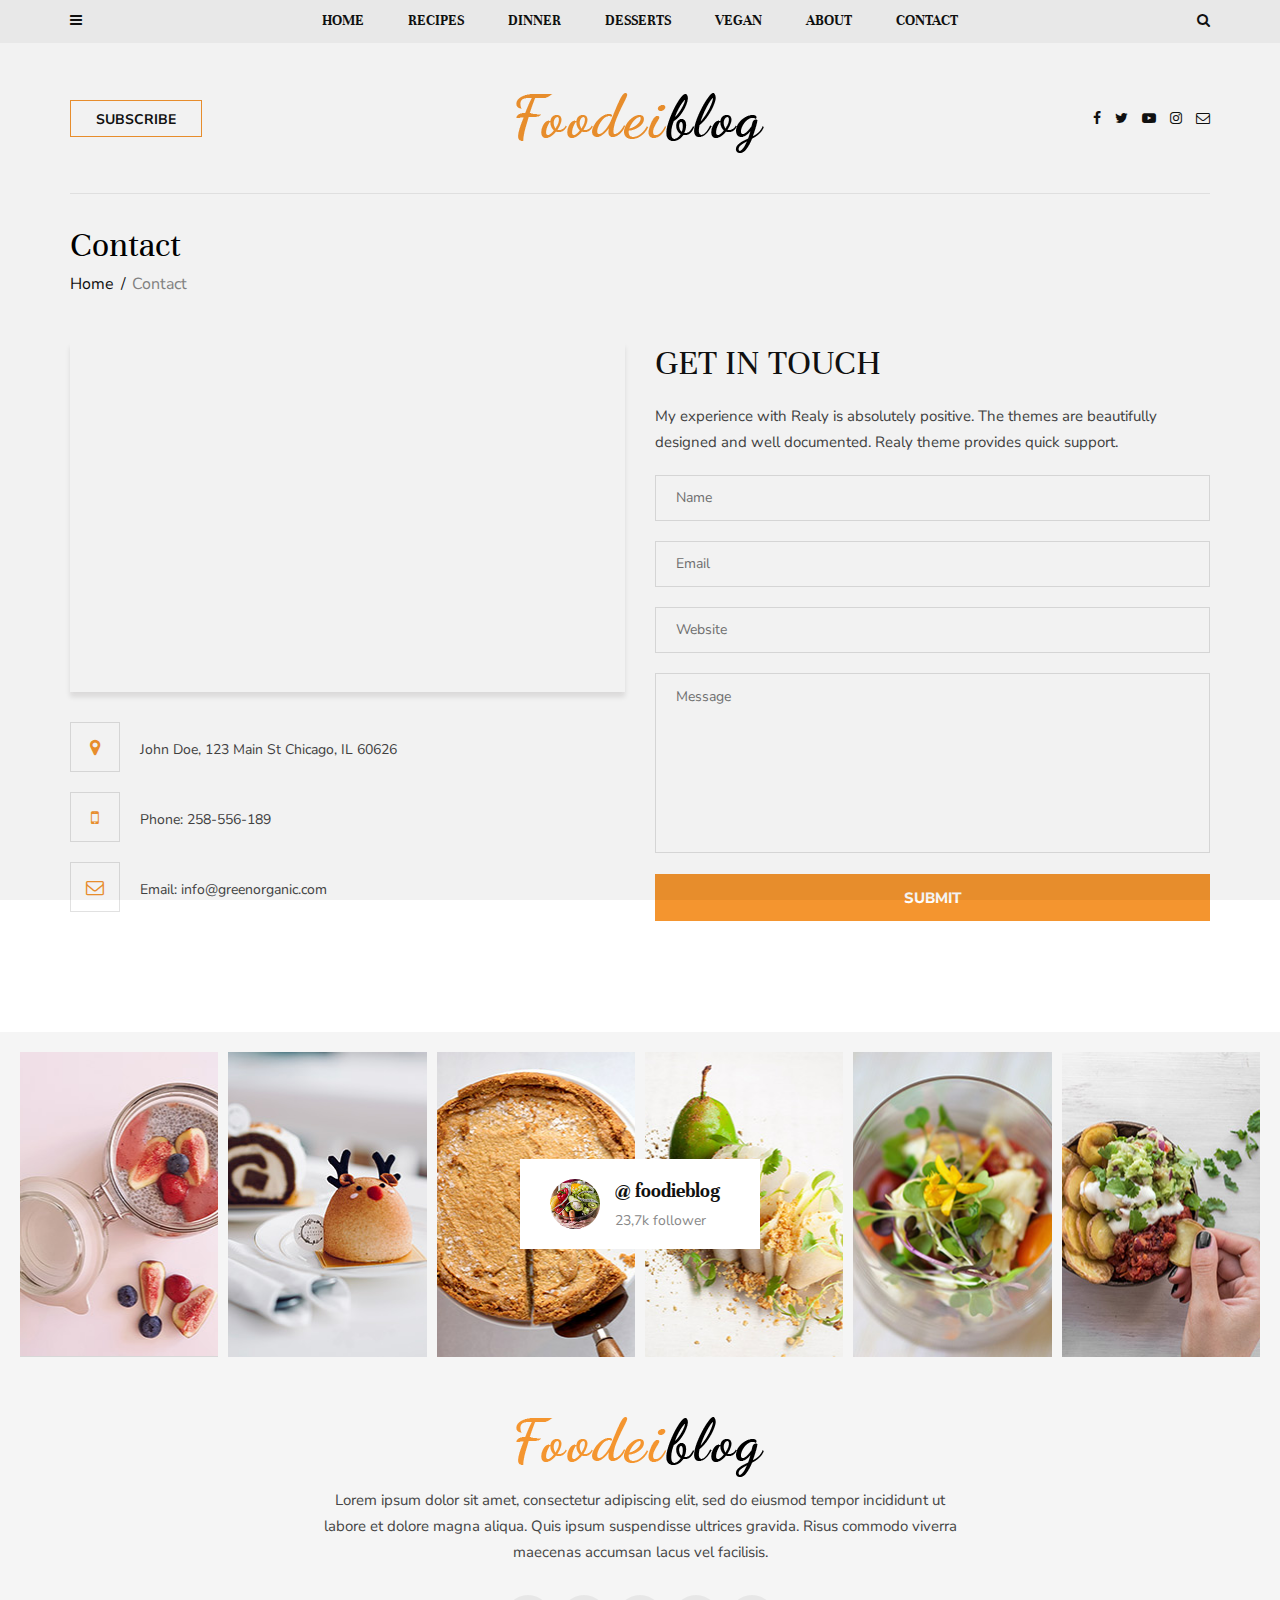
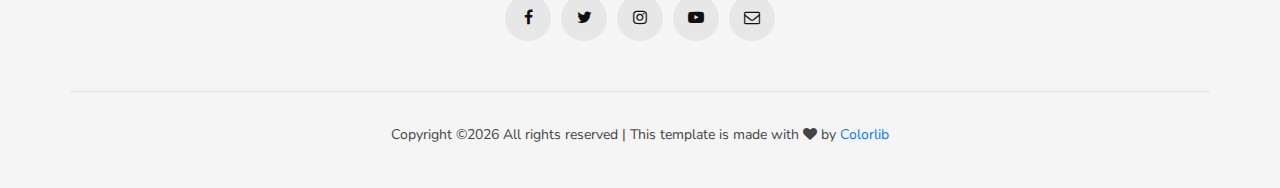
<file: FoodieBlog/contact.html>
<!DOCTYPE html>
<html lang="zxx">


<!-- Mirrored from technext.github.io/foodeiblog/contact.html by HTTrack Website Copier/3.x [XR&CO'2014], Sat, 12 Dec 2020 02:12:48 GMT -->
<!-- Added by HTTrack --><meta http-equiv="content-type" content="text/html;charset=utf-8" /><!-- /Added by HTTrack -->
<head>
    <meta charset="UTF-8">
    <meta name="description" content="Foodeiblog Template">
    <meta name="keywords" content="Foodeiblog, unica, creative, html">
    <meta name="viewport" content="width=device-width, initial-scale=1.0">
    <meta http-equiv="X-UA-Compatible" content="ie=edge">
    <title>Foodeiblog | Template</title>

    <!-- Google Font -->
    <link href="https://fonts.googleapis.com/css?family=Nunito+Sans:300,400,600,700,800,900&amp;display=swap"
        rel="stylesheet">
    <link href="https://fonts.googleapis.com/css?family=Unna:400,700&amp;display=swap" rel="stylesheet">

    <!-- Css Styles -->
    <link rel="stylesheet" href="css/bootstrap.min.css" type="text/css">
    <link rel="stylesheet" href="css/font-awesome.min.css" type="text/css">
    <link rel="stylesheet" href="css/elegant-icons.css" type="text/css">
    <link rel="stylesheet" href="css/owl.carousel.min.css" type="text/css">
    <link rel="stylesheet" href="css/slicknav.min.css" type="text/css">
    <link rel="stylesheet" href="css/style.css" type="text/css">
</head>

<body>
    <!-- Page Preloder -->
    <div id="preloder">
        <div class="loader"></div>
    </div>

    <!-- Humberger Begin -->
    <div class="humberger__menu__overlay"></div>
    <div class="humberger__menu__wrapper">
        <div class="humberger__menu__logo">
            <a href="index-2.html"><img src="img/humberger/humberger-logo.png" alt=""></a>
        </div>
        <nav class="humberger__menu__nav mobile-menu">
            <ul>
                <li><a href="index-2.html">Home</a></li>
                <li><a href="#">Recipes</a></li>
                <li><a href="#">Dinner</a></li>
                <li><a href="#">Desserts</a></li>
                <li class="dropdown"><a href="#">Pages</a>
                    <ul class="dropdown__menu">
                        <li><a href="categories-grid.html">Categories Grid</a></li>
                        <li><a href="categories-list.html">Categories List</a></li>
                        <li><a href="single-post.html">Single Post</a></li>
                        <li><a href="signin.html">Sign In</a></li>
                        <li><a href="404.html">404</a></li>
                        <li><a href="typography.html">Typography</a></li>
                    </ul>
                </li>
                <li><a href="about.html">About</a></li>
                <li class="active"><a href="contact.html">Contact</a></li>
            </ul>
        </nav>
        <div id="mobile-menu-wrap"></div>
        <div class="humberger__menu__about">
            <div class="humberger__menu__title sidebar__item__title">
                <h6>About me</h6>
            </div>
            <img src="img/humberger/humberger-about.jpg" alt="">
            <h6>Hi every one! I,m Lena Mollein.</h6>
            <p>Lorem ipsum dolor sit amet, consectetur adipiscing elit, sed do eiusmod tempor incididunt ut labore et
                dolore magna aliqua.</p>
            <div class="humberger__menu__about__social sidebar__item__follow__links">
                <a href="#"><i class="fa fa-facebook"></i></a>
                <a href="#"><i class="fa fa-twitter"></i></a>
                <a href="#"><i class="fa fa-youtube-play"></i></a>
                <a href="#"><i class="fa fa-instagram"></i></a>
                <a href="#"><i class="fa fa-envelope-o"></i></a>
            </div>
        </div>
        <div class="humberger__menu__subscribe">
            <div class="humberger__menu__title sidebar__item__title">
                <h6>Subscribe</h6>
            </div>
            <p>Subscribe to our newsletter and get our newest updates right on your inbox.</p>
            <form action="#">
                <input type="text" class="email-input" placeholder="Your email">
                <label for="agree-check">
                    I agree to the terms & conditions
                    <input type="checkbox" id="agree-check">
                    <span class="checkmark"></span>
                </label>
                <button type="submit" class="site-btn">Subscribe</button>
            </form>
        </div>
    </div>
    <!-- Humberger End -->

    <!-- Header Section Begin -->
    <header class="header">
        <div class="header__top">
            <div class="container">
                <div class="row">
                    <div class="col-lg-2 col-md-1 col-6 order-md-1 order-1">
                        <div class="header__humberger">
                            <i class="fa fa-bars humberger__open"></i>
                        </div>
                    </div>
                    <div class="col-lg-8 col-md-10 order-md-2 order-3">
                        <nav class="header__menu">
                            <ul>
                                <li><a href="index-2.html">Home</a></li>
                                <li><a href="#">Recipes</a>
                                    <div class="header__megamenu__wrapper">
                                        <div class="header__megamenu">
                                            <div class="header__megamenu__item">
                                                <div class="header__megamenu__item--pic set-bg"
                                                    data-setbg="img/megamenu/p-1.jpg">
                                                    <div class="label">Vegan</div>
                                                </div>
                                                <div class="header__megamenu__item--text">
                                                    <h5><a href="#">How to Make a Milkshake With Any Ice Cream ...</a>
                                                    </h5>
                                                </div>
                                            </div>
                                            <div class="header__megamenu__item">
                                                <div class="header__megamenu__item--pic set-bg"
                                                    data-setbg="img/megamenu/p-2.jpg">
                                                    <div class="label">Vegan</div>
                                                </div>
                                                <div class="header__megamenu__item--text">
                                                    <h5><a href="#">How to Make a Milkshake With Any Ice Cream ...</a>
                                                    </h5>
                                                </div>
                                            </div>
                                            <div class="header__megamenu__item">
                                                <div class="header__megamenu__item--pic set-bg"
                                                    data-setbg="img/megamenu/p-3.jpg">
                                                    <div class="label">Vegan</div>
                                                </div>
                                                <div class="header__megamenu__item--text">
                                                    <h5><a href="#">How to Make a Milkshake With Any Ice Cream ...</a>
                                                    </h5>
                                                </div>
                                            </div>
                                            <div class="header__megamenu__item">
                                                <div class="header__megamenu__item--pic set-bg"
                                                    data-setbg="img/megamenu/p-4.jpg">
                                                    <div class="label">Vegan</div>
                                                </div>
                                                <div class="header__megamenu__item--text">
                                                    <h5><a href="#">How to Make a Milkshake With Any Ice Cream ...</a>
                                                    </h5>
                                                </div>
                                            </div>
                                            <div class="header__megamenu__item">
                                                <div class="header__megamenu__item--pic set-bg"
                                                    data-setbg="img/megamenu/p-5.jpg">
                                                    <div class="label">Vegan</div>
                                                </div>
                                                <div class="header__megamenu__item--text">
                                                    <h5><a href="#">How to Make a Milkshake With Any Ice Cream ...</a>
                                                    </h5>
                                                </div>
                                            </div>
                                        </div>
                                    </div>
                                </li>
                                <li><a href="#">Dinner</a></li>
                                <li><a href="#">Desserts</a></li>
                                <li><a href="#">Vegan</a></li>
                                <li><a href="about.html">About</a></li>
                                <li><a href="contact.html">Contact</a></li>
                            </ul>
                        </nav>
                    </div>
                    <div class="col-lg-2 col-md-1 col-6 order-md-3 order-2">
                        <div class="header__search">
                            <i class="fa fa-search search-switch"></i>
                        </div>
                    </div>
                </div>
            </div>
        </div>
        <div class="container">
            <div class="row">
                <div class="col-lg-3 col-md-3">
                    <div class="header__btn">
                        <a href="signin.html" class="primary-btn">Subscribe</a>
                    </div>
                </div>
                <div class="col-lg-6 col-md-6 col-md-2">
                    <div class="header__logo">
                        <a href="index-2.html"><img src="img/logo.png" alt=""></a>
                    </div>
                </div>
                <div class="col-lg-3 col-md-3">
                    <div class="header__social">
                        <a href="#"><i class="fa fa-facebook"></i></a>
                        <a href="#"><i class="fa fa-twitter"></i></a>
                        <a href="#"><i class="fa fa-youtube-play"></i></a>
                        <a href="#"><i class="fa fa-instagram"></i></a>
                        <a href="#"><i class="fa fa-envelope-o"></i></a>
                    </div>
                </div>
            </div>
        </div>
    </header>
    <!-- Header Section End -->

    <!-- Contact Section Begin -->
    <section class="contact spad">
        <div class="container">
            <div class="contact__text">
                <div class="row">
                    <div class="col-lg-12">
                        <div class="breadcrumb__text">
                            <h2>Contact</h2>
                            <div class="breadcrumb__option">
                                <a href="#">Home</a>
                                <span>Contact</span>
                            </div>
                        </div>
                    </div>
                </div>
                <div class="row">
                    <div class="col-lg-6 col-md-6">
                        <div class="contact__map">
                            <iframe
                                src="https://www.google.com/maps/embed?pb=!1m18!1m12!1m3!1d96748.5538666784!2d-74.25209557318462!3d40.73139236772185!2m3!1f0!2f0!3f0!3m2!1i1024!2i768!4f13.1!3m3!1m2!1s0x89c25370329a0e1d%3A0xe1bcdc2adcfee473!2sNewark%2C%20NJ%2C%20USA!5e0!3m2!1sen!2sbd!4v1585643782289!5m2!1sen!2sbd"
                                height="350" style="border:0;" allowfullscreen="" aria-hidden="false"
                                tabindex="0"></iframe>
                        </div>
                        <div class="contact__widget">
                            <ul>
                                <li>
                                    <i class="fa fa-map-marker"></i>
                                    <span>John Doe, 123 Main St Chicago, IL 60626</span>
                                </li>
                                <li>
                                    <i class="fa fa-mobile"></i>
                                    <span>Phone: 258-556-189</span>
                                </li>
                                <li>
                                    <i class="fa fa-envelope-o"></i>
                                    <span>Email: info@greenorganic.com</span>
                                </li>
                            </ul>
                        </div>
                    </div>
                    <div class="col-lg-6 col-md-6">
                        <div class="contact__form">
                            <div class="contact__form__title">
                                <h2>gET IN TOUCH</h2>
                                <p>My experience with Realy is absolutely positive. The themes are beautifully designed
                                    and well documented. Realy theme provides quick support.</p>
                            </div>
                            <form action="#">
                                <input type="text" placeholder="Name">
                                <input type="text" placeholder="Email">
                                <input type="text" placeholder="Website">
                                <textarea placeholder="Message"></textarea>
                                <button type="submit" class="site-btn">Submit</button>
                            </form>
                        </div>
                    </div>
                </div>
            </div>
        </div>
    </section>
    <!-- Contact Section End -->

    <!-- Footer Section Begin -->
    <footer class="footer">
        <div class="container-fluid">
            <div class="footer__instagram">
                <div class="footer__instagram__avatar">
                    <div class="footer__instagram__avatar--pic">
                        <img src="img/footer/instagram-avatar.jpg" alt="">
                    </div>
                    <div class="footer__instagram__avatar--text">
                        <h5>@ foodieblog</h5>
                        <span>23,7k follower</span>
                    </div>
                </div>
                <div class="row">
                    <div class="col-lg-2 col-md-2 col-sm-4 col-6">
                        <div class="footer__instagram__item set-bg" data-setbg="img/footer/ip-1.jpg"></div>
                    </div>
                    <div class="col-lg-2 col-md-2 col-sm-4 col-6">
                        <div class="footer__instagram__item set-bg" data-setbg="img/footer/ip-2.jpg"></div>
                    </div>
                    <div class="col-lg-2 col-md-2 col-sm-4 col-6">
                        <div class="footer__instagram__item set-bg" data-setbg="img/footer/ip-3.jpg"></div>
                    </div>
                    <div class="col-lg-2 col-md-2 col-sm-4 col-6">
                        <div class="footer__instagram__item set-bg" data-setbg="img/footer/ip-4.jpg"></div>
                    </div>
                    <div class="col-lg-2 col-md-2 col-sm-4 col-6">
                        <div class="footer__instagram__item set-bg" data-setbg="img/footer/ip-5.jpg"></div>
                    </div>
                    <div class="col-lg-2 col-md-2 col-sm-4 col-6">
                        <div class="footer__instagram__item set-bg" data-setbg="img/footer/ip-6.jpg"></div>
                    </div>
                </div>
            </div>
        </div>
        <div class="container">
            <div class="row">
                <div class="col-lg-12">
                    <div class="footer__text">
                        <div class="footer__logo">
                            <a href="#"><img src="img/logo.png" alt=""></a>
                        </div>
                        <p>Lorem ipsum dolor sit amet, consectetur adipiscing elit, sed do eiusmod tempor incididunt
                            ut<br /> labore et dolore magna aliqua. Quis ipsum suspendisse ultrices gravida. Risus
                            commodo viverra<br /> maecenas accumsan lacus vel facilisis. </p>
                        <div class="footer__social">
                            <a href="#"><i class="fa fa-facebook"></i></a>
                            <a href="#"><i class="fa fa-twitter"></i></a>
                            <a href="#"><i class="fa fa-instagram"></i></a>
                            <a href="#"><i class="fa fa-youtube-play"></i></a>
                            <a href="#"><i class="fa fa-envelope-o"></i></a>
                        </div>
                    </div>
                    <div class="footer__copyright">
                        <p><!-- Link back to Colorlib can't be removed. Template is licensed under CC BY 3.0. -->
  Copyright &copy;<script>document.write(new Date().getFullYear());</script> All rights reserved | This template is made with <i class="fa fa-heart" aria-hidden="true"></i> by <a href="https://colorlib.com/" target="_blank">Colorlib</a>
  <!-- Link back to Colorlib can't be removed. Template is licensed under CC BY 3.0. --></p>
                    </div>
                </div>
            </div>
        </div>
    </footer>
    <!-- Footer Section End -->

    <!-- Search Begin -->
    <div class="search-model">
        <div class="h-100 d-flex align-items-center justify-content-center">
            <div class="search-close-switch">+</div>
            <form class="search-model-form">
                <input type="text" id="search-input" placeholder="Search here.....">
            </form>
        </div>
    </div>
    <!-- Search End -->

    <!-- Js Plugins -->
    <script src="js/jquery-3.3.1.min.js"></script>
    <script src="js/bootstrap.min.js"></script>
    <script src="js/jquery.slicknav.js"></script>
    <script src="js/owl.carousel.min.js"></script>
    <script src="js/main.js"></script>
</body>


<!-- Mirrored from technext.github.io/foodeiblog/contact.html by HTTrack Website Copier/3.x [XR&CO'2014], Sat, 12 Dec 2020 02:12:48 GMT -->
</html>
</file>
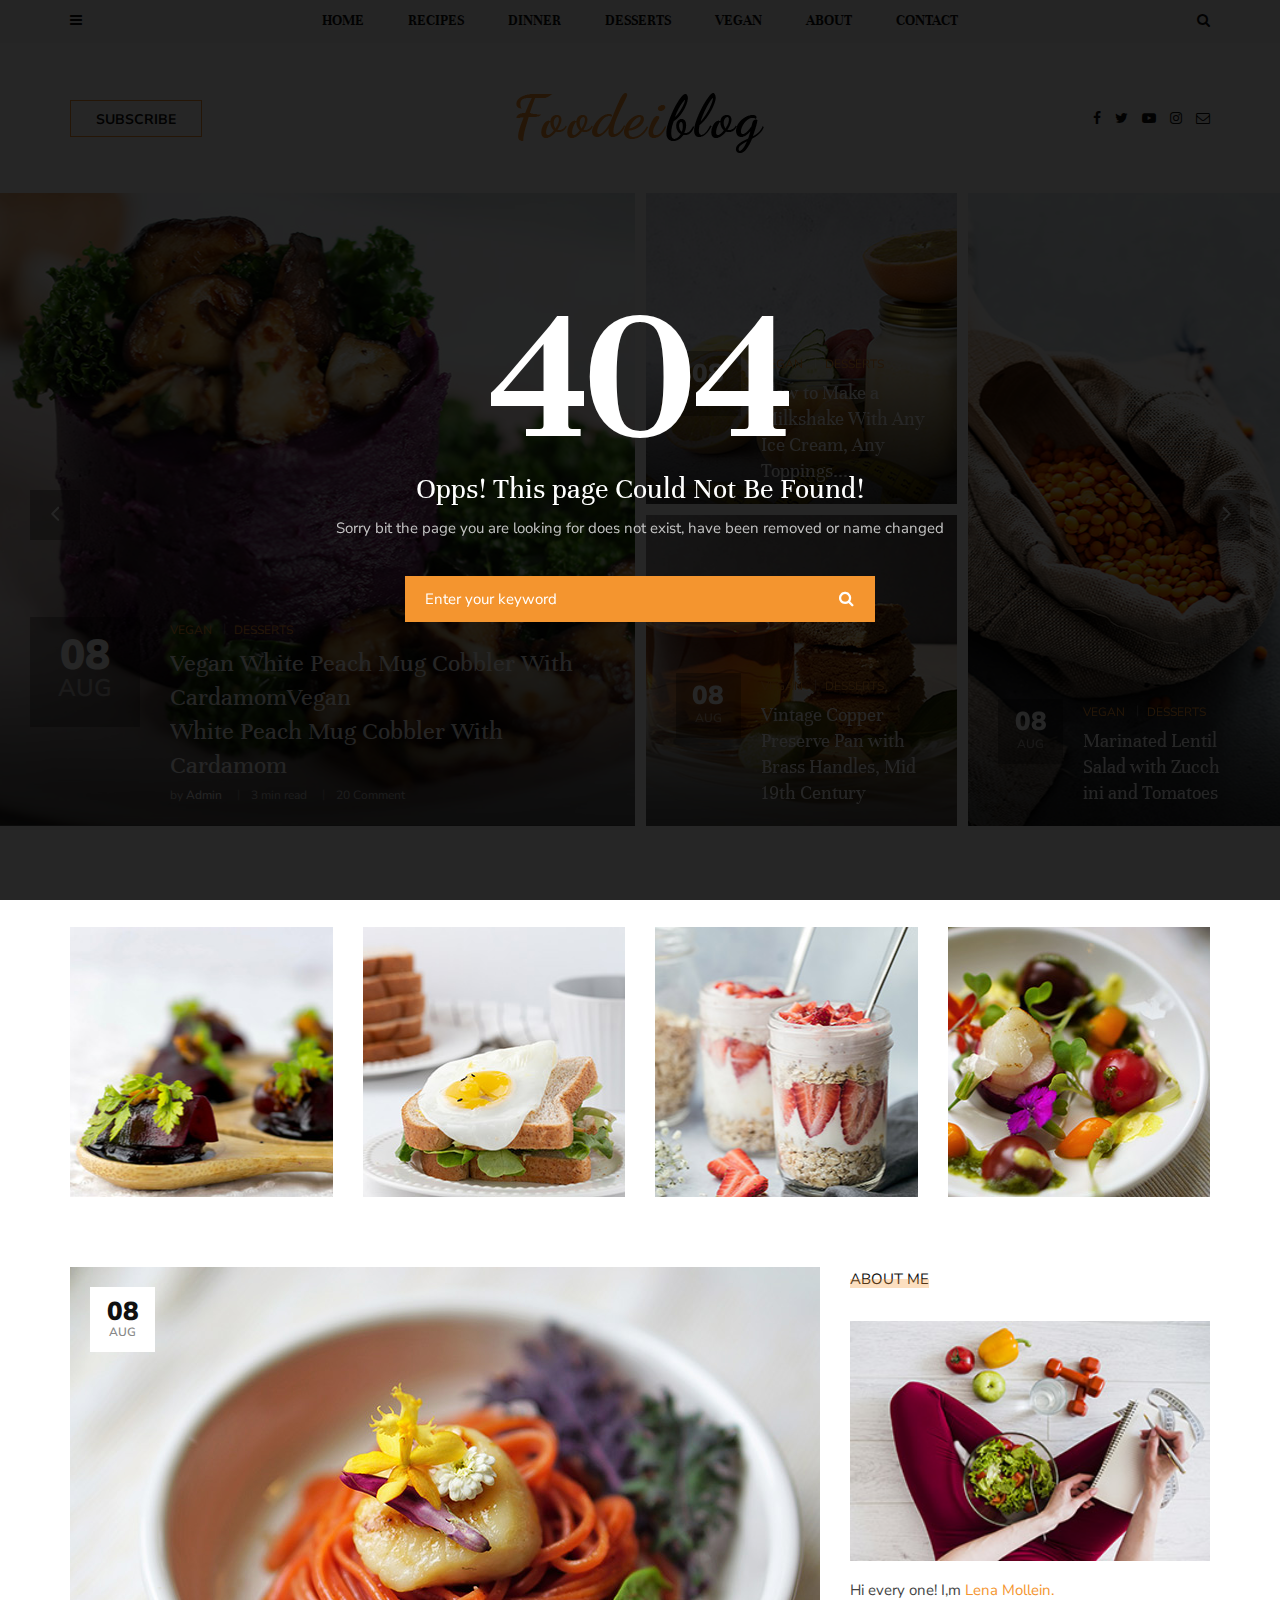
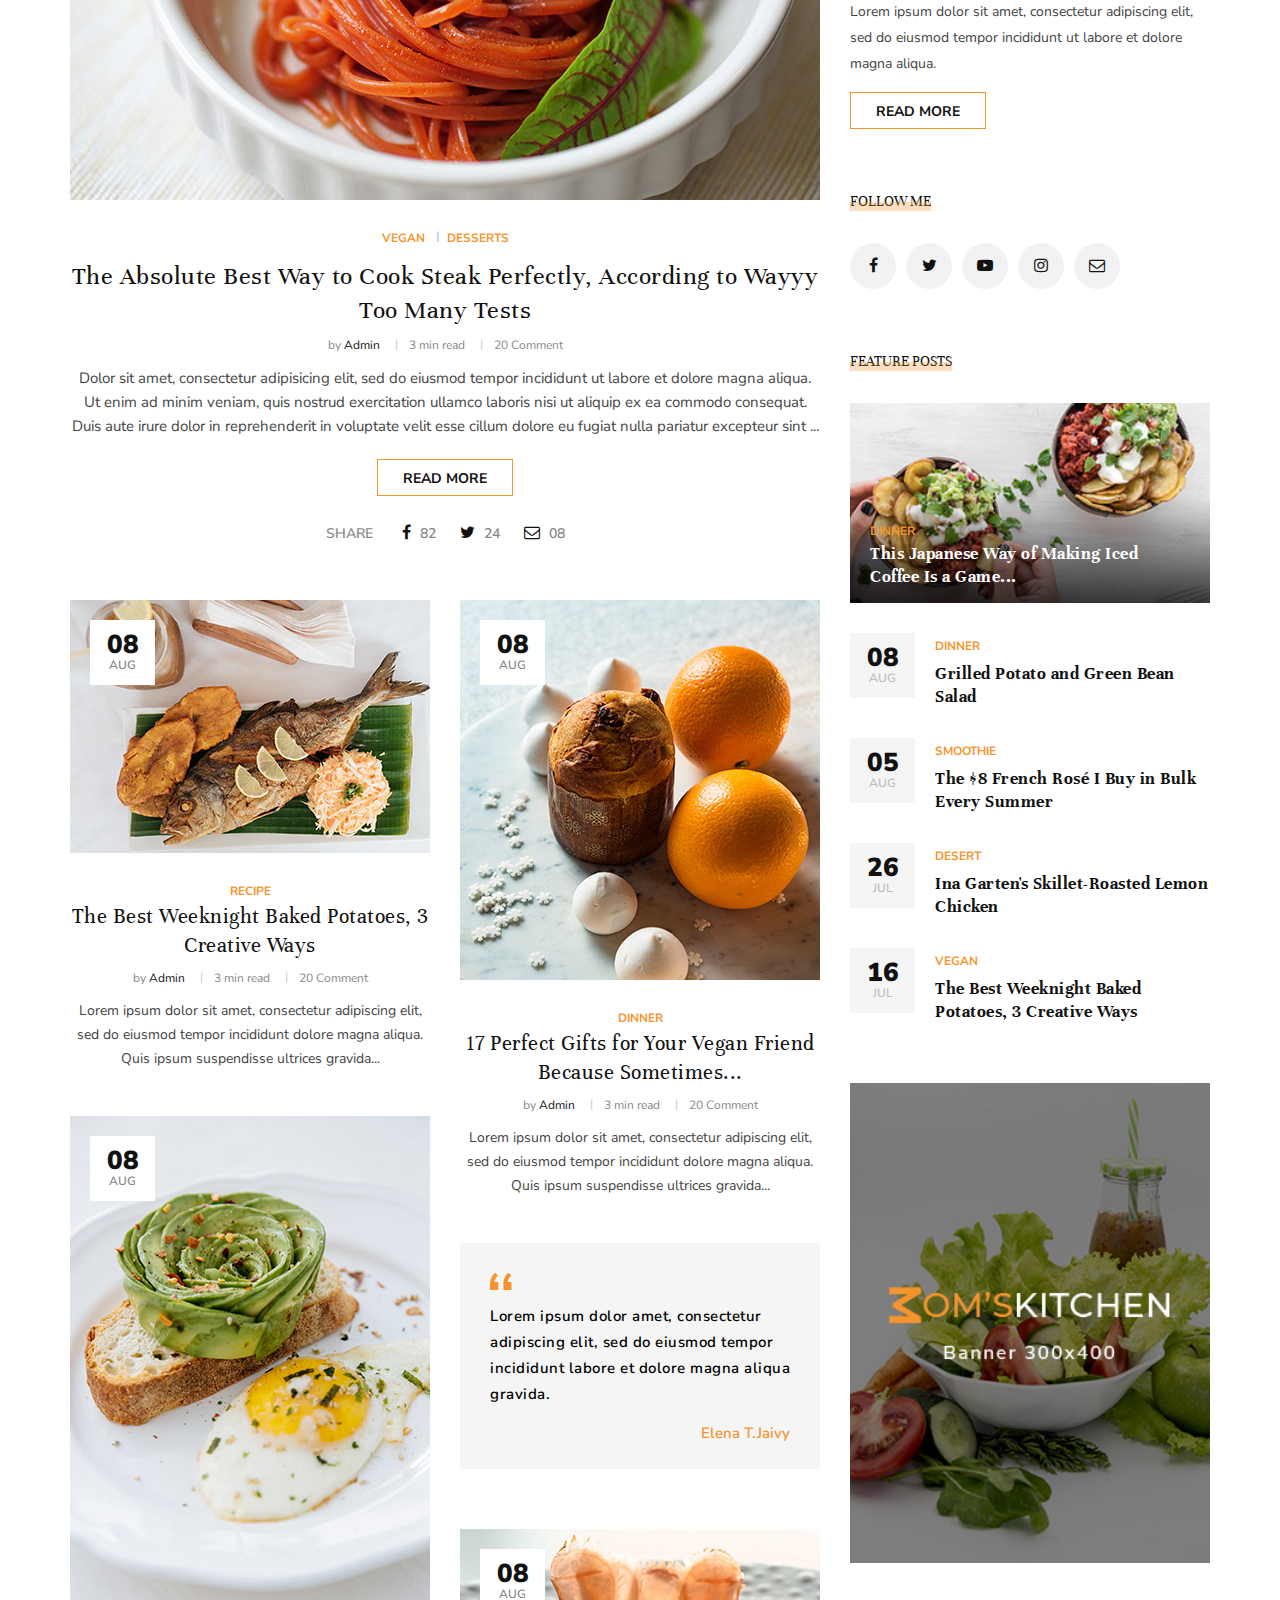
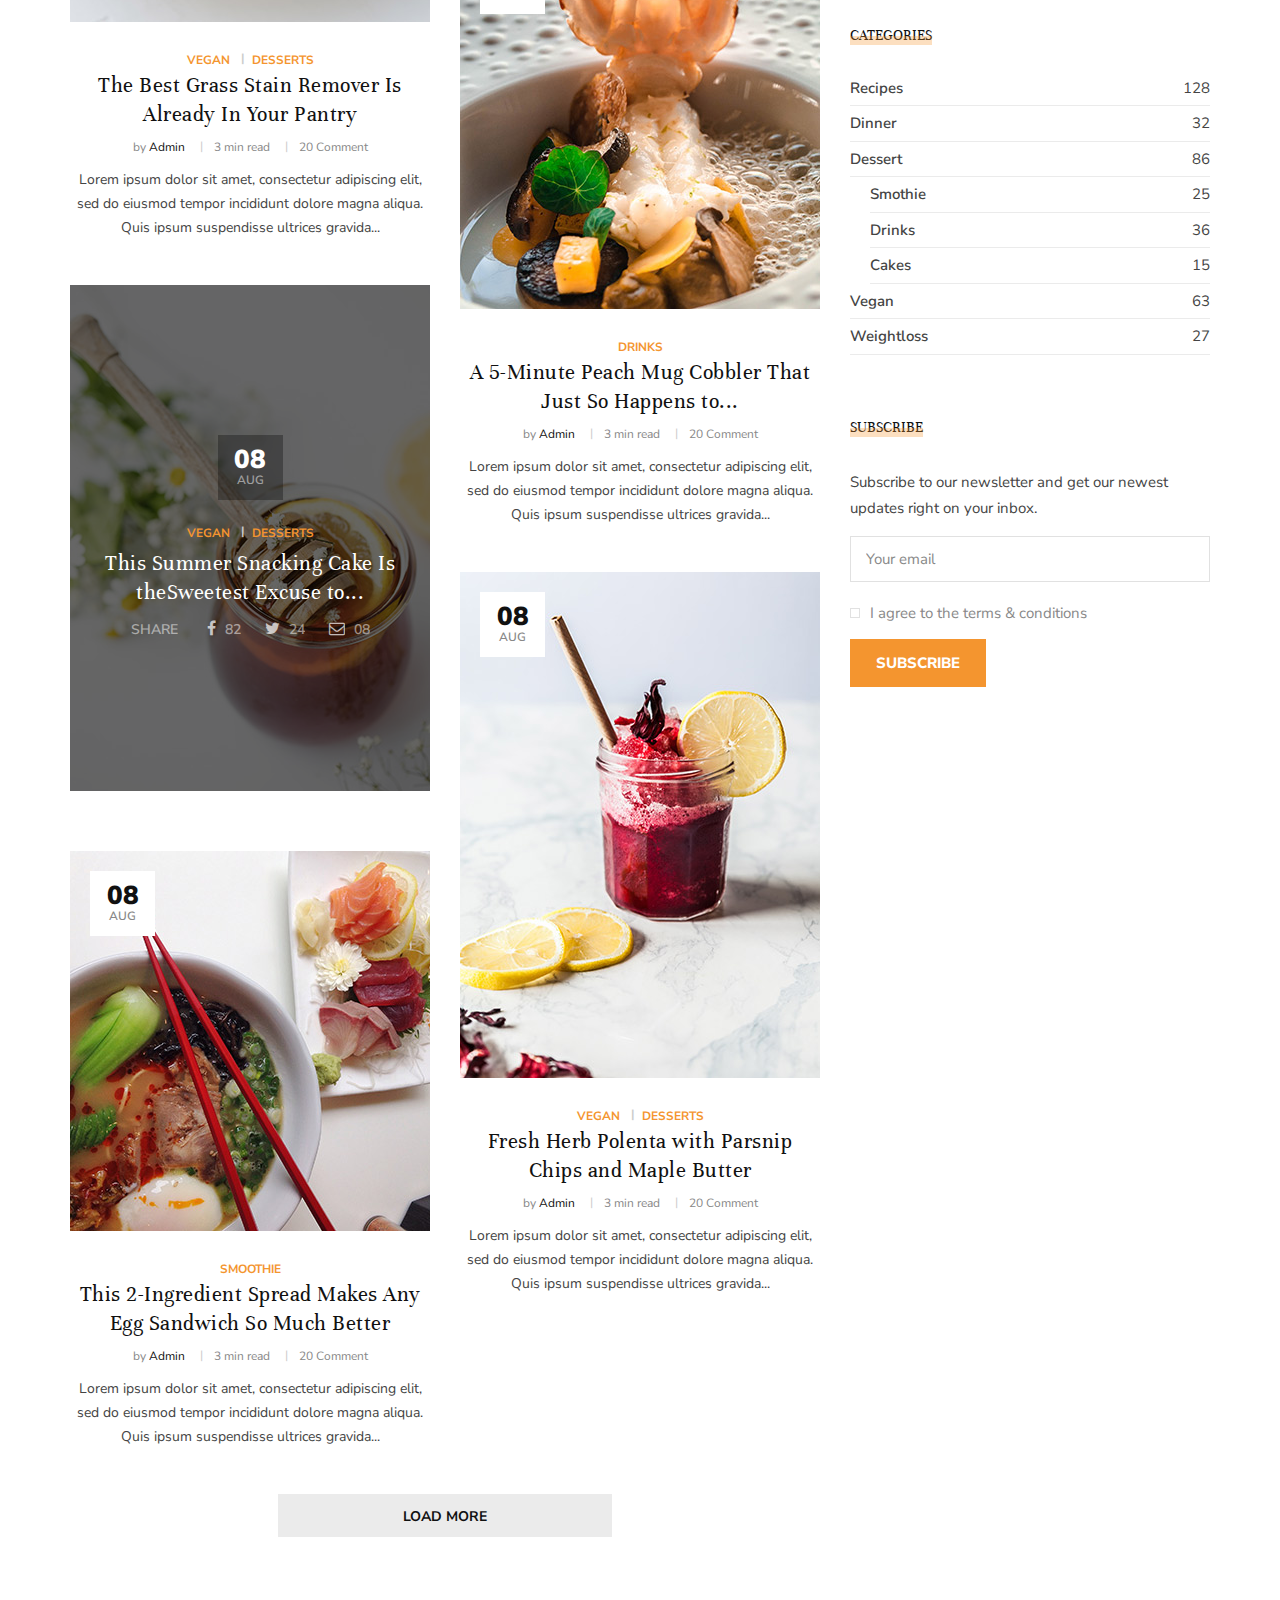
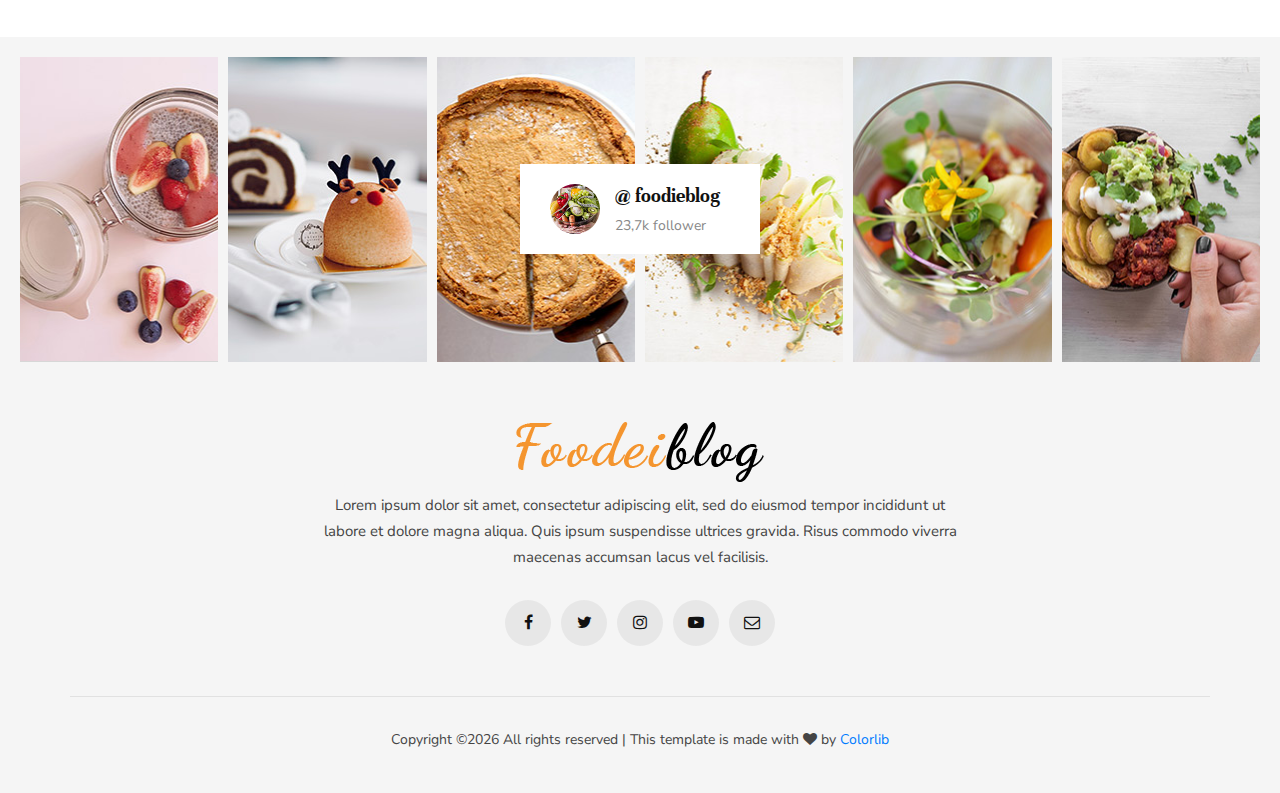
<file: FoodieBlog/hoindexme.html>
<!DOCTYPE html>
<html lang="zxx">

<head>
    <meta charset="UTF-8">
    <meta name="description" content="Foodeiblog Template">
    <meta name="keywords" content="Foodeiblog, unica, creative, html">
    <meta name="viewport" content="width=device-width, initial-scale=1.0">
    <meta http-equiv="X-UA-Compatible" content="ie=edge">
    <title>Foodeiblog | Template</title>

    <!-- Google Font -->
    <link href="https://fonts.googleapis.com/css?family=Nunito+Sans:300,400,600,700,800,900&display=swap"
        rel="stylesheet">
    <link href="https://fonts.googleapis.com/css?family=Unna:400,700&display=swap" rel="stylesheet">

    <!-- Css Styles -->
    <link rel="stylesheet" href="css/bootstrap.min.css" type="text/css">
    <link rel="stylesheet" href="css/font-awesome.min.css" type="text/css">
    <link rel="stylesheet" href="css/elegant-icons.css" type="text/css">
    <link rel="stylesheet" href="css/owl.carousel.min.css" type="text/css">
    <link rel="stylesheet" href="css/slicknav.min.css" type="text/css">
    <link rel="stylesheet" href="css/style.css" type="text/css">
</head>

<body class="fixed-position">
    <!-- Page Preloder -->
    <div id="preloder">
        <div class="loader"></div>
    </div>

    <!-- Section 404 Begin -->
    <section class="section-404">
        <div class="text-404">
            <h1>404</h1>
            <h3>Opps! This page Could Not Be Found!</h3>
            <p>Sorry bit the page you are looking for does not exist, have been removed or name changed</p>
            <form action="#">
                <input type="text" placeholder="Enter your keyword">
                <button type="submit"><i class="fa fa-search"></i></button>
            </form>
        </div>
    </section>
    <!-- Section 404 End -->

    <!-- Humberger Begin -->
    <div class="humberger__menu__overlay"></div>
    <div class="humberger__menu__wrapper">
        <div class="humberger__menu__logo">
            <a href="./index.html"><img src="img/humberger/humberger-logo.png" alt=""></a>
        </div>
        <nav class="humberger__menu__nav mobile-menu">
            <ul>
                <li><a href="./index.html">Home</a></li>
                <li><a href="#">Recipes</a></li>
                <li><a href="#">Dinner</a></li>
                <li><a href="#">Desserts</a></li>
                <li><a href="#">Vegan</a></li>
                <li><a href="./about.html">About</a></li>
                <li><a href="./contact.html">Contact</a></li>
            </ul>
        </nav>
        <div id="mobile-menu-wrap"></div>
        <div class="humberger__menu__about">
            <div class="humberger__menu__title sidebar__item__title">
                <h6>About me</h6>
            </div>
            <img src="img/humberger/humberger-about.jpg" alt="">
            <h6>Hi every one! I,m Lena Mollein.</h6>
            <p>Lorem ipsum dolor sit amet, consectetur adipiscing elit, sed do eiusmod tempor incididunt ut labore et
                dolore magna aliqua.</p>
            <div class="humberger__menu__about__social sidebar__item__follow__links">
                <a href="#"><i class="fa fa-facebook"></i></a>
                <a href="#"><i class="fa fa-twitter"></i></a>
                <a href="#"><i class="fa fa-youtube-play"></i></a>
                <a href="#"><i class="fa fa-instagram"></i></a>
                <a href="#"><i class="fa fa-envelope-o"></i></a>
            </div>
        </div>
        <div class="humberger__menu__subscribe">
            <div class="humberger__menu__title sidebar__item__title">
                <h6>Subscribe</h6>
            </div>
            <p>Subscribe to our newsletter and get our newest updates right on your inbox.</p>
            <form action="#">
                <input type="text" class="email-input" placeholder="Your email">
                <label for="agree-check">
                    I agree to the terms & conditions
                    <input type="checkbox" id="agree-check">
                    <span class="checkmark"></span>
                </label>
                <button type="submit" class="site-btn">Subscribe</button>
            </form>
        </div>
    </div>
    <!-- Humberger End -->

    <!-- Header Section Begin -->
    <header class="header">
        <div class="header__top">
            <div class="container">
                <div class="row">
                    <div class="col-lg-2 col-md-1 col-6 order-md-1 order-1">
                        <div class="header__humberger">
                            <i class="fa fa-bars humberger__open"></i>
                        </div>
                    </div>
                    <div class="col-lg-8 col-md-10 order-md-2 order-3">
                        <nav class="header__menu">
                            <ul>
                                <li><a href="./index.html">Home</a></li>
                                <li><a href="#">Recipes</a>
                                    <div class="header__megamenu__wrapper">
                                        <div class="header__megamenu">
                                            <div class="header__megamenu__item">
                                                <div class="header__megamenu__item--pic set-bg"
                                                    data-setbg="img/megamenu/p-1.jpg">
                                                    <div class="label">Vegan</div>
                                                </div>
                                                <div class="header__megamenu__item--text">
                                                    <h5><a href="#">How to Make a Milkshake With Any Ice Cream ...</a>
                                                    </h5>
                                                </div>
                                            </div>
                                            <div class="header__megamenu__item">
                                                <div class="header__megamenu__item--pic set-bg"
                                                    data-setbg="img/megamenu/p-2.jpg">
                                                    <div class="label">Vegan</div>
                                                </div>
                                                <div class="header__megamenu__item--text">
                                                    <h5><a href="#">How to Make a Milkshake With Any Ice Cream ...</a>
                                                    </h5>
                                                </div>
                                            </div>
                                            <div class="header__megamenu__item">
                                                <div class="header__megamenu__item--pic set-bg"
                                                    data-setbg="img/megamenu/p-3.jpg">
                                                    <div class="label">Vegan</div>
                                                </div>
                                                <div class="header__megamenu__item--text">
                                                    <h5><a href="#">How to Make a Milkshake With Any Ice Cream ...</a>
                                                    </h5>
                                                </div>
                                            </div>
                                            <div class="header__megamenu__item">
                                                <div class="header__megamenu__item--pic set-bg"
                                                    data-setbg="img/megamenu/p-4.jpg">
                                                    <div class="label">Vegan</div>
                                                </div>
                                                <div class="header__megamenu__item--text">
                                                    <h5><a href="#">How to Make a Milkshake With Any Ice Cream ...</a>
                                                    </h5>
                                                </div>
                                            </div>
                                            <div class="header__megamenu__item">
                                                <div class="header__megamenu__item--pic set-bg"
                                                    data-setbg="img/megamenu/p-5.jpg">
                                                    <div class="label">Vegan</div>
                                                </div>
                                                <div class="header__megamenu__item--text">
                                                    <h5><a href="#">How to Make a Milkshake With Any Ice Cream ...</a>
                                                    </h5>
                                                </div>
                                            </div>
                                        </div>
                                    </div>
                                </li>
                                <li><a href="#">Dinner</a></li>
                                <li><a href="#">Desserts</a></li>
                                <li><a href="#">Vegan</a></li>
                                <li><a href="./about.html">About</a></li>
                                <li><a href="./contact.html">Contact</a></li>
                            </ul>
                        </nav>
                    </div>
                    <div class="col-lg-2 col-md-1 col-6 order-md-3 order-2">
                        <div class="header__search">
                            <i class="fa fa-search search-switch"></i>
                        </div>
                    </div>
                </div>
            </div>
        </div>
        <div class="container">
            <div class="row">
                <div class="col-lg-3 col-md-3">
                    <div class="header__btn">
                        <a href="#" class="primary-btn">Subscribe</a>
                    </div>
                </div>
                <div class="col-lg-6 col-md-6">
                    <div class="header__logo">
                        <a href="./index.html"><img src="img/logo.png" alt=""></a>
                    </div>
                </div>
                <div class="col-lg-3 col-md-3">
                    <div class="header__social">
                        <a href="#"><i class="fa fa-facebook"></i></a>
                        <a href="#"><i class="fa fa-twitter"></i></a>
                        <a href="#"><i class="fa fa-youtube-play"></i></a>
                        <a href="#"><i class="fa fa-instagram"></i></a>
                        <a href="#"><i class="fa fa-envelope-o"></i></a>
                    </div>
                </div>
            </div>
        </div>
    </header>
    <!-- Header Section End -->

    <!-- Hero Section Begin -->
    <section class="hero">
        <div class="hero__slider owl-carousel">
            <div class="hero__item">
                <div class="container-fluid">
                    <div class="row">
                        <div class="col-lg-6 p-0">
                            <div class="hero__inside__item hero__inside__item--wide set-bg"
                                data-setbg="img/hero/hero-1.jpg">
                                <div class="hero__inside__item__text">
                                    <div class="hero__inside__item--meta">
                                        <span>08</span>
                                        <p>Aug</p>
                                    </div>
                                    <div class="hero__inside__item--text">
                                        <ul class="label">
                                            <li>Vegan</li>
                                            <li>Desserts</li>
                                        </ul>
                                        <h4>Vegan White Peach Mug Cobbler With CardamomVegan<br /> White Peach Mug
                                            Cobbler With Cardamom</h4>
                                        <ul class="widget">
                                            <li>by <span>Admin</span></li>
                                            <li>3 min read</li>
                                            <li>20 Comment</li>
                                        </ul>
                                    </div>
                                </div>
                            </div>
                        </div>
                        <div class="col-lg-3 p-0">
                            <div class="hero__inside__item hero__inside__item--small set-bg"
                                data-setbg="img/hero/hero-2.jpg">
                                <div class="hero__inside__item__text">
                                    <div class="hero__inside__item--meta">
                                        <span>08</span>
                                        <p>Aug</p>
                                    </div>
                                    <div class="hero__inside__item--text">
                                        <ul class="label">
                                            <li>Vegan</li>
                                            <li>Desserts</li>
                                        </ul>
                                        <h5>How to Make a Milkshake With Any <br />Ice Cream, Any Toppings...</h5>
                                    </div>
                                </div>
                            </div>
                            <div class="hero__inside__item hero__inside__item--small set-bg"
                                data-setbg="img/hero/hero-3.jpg">
                                <div class="hero__inside__item__text">
                                    <div class="hero__inside__item--meta">
                                        <span>08</span>
                                        <p>Aug</p>
                                    </div>
                                    <div class="hero__inside__item--text">
                                        <ul class="label">
                                            <li>Vegan</li>
                                            <li>Desserts</li>
                                        </ul>
                                        <h5>Vintage Copper Preserve Pan with <br />Brass Handles, Mid 19th Century</h5>
                                    </div>
                                </div>
                            </div>
                        </div>
                        <div class="col-lg-3 p-0">
                            <div class="hero__inside__item set-bg" data-setbg="img/hero/hero-4.jpg">
                                <div class="hero__inside__item__text">
                                    <div class="hero__inside__item--meta">
                                        <span>08</span>
                                        <p>Aug</p>
                                    </div>
                                    <div class="hero__inside__item--text">
                                        <ul class="label">
                                            <li>Vegan</li>
                                            <li>Desserts</li>
                                        </ul>
                                        <h5>Marinated Lentil Salad with Zucch <br />ini and Tomatoes</h5>
                                    </div>
                                </div>
                            </div>
                        </div>
                    </div>
                </div>
            </div>
            <div class="hero__item">
                <div class="container-fluid">
                    <div class="row">
                        <div class="col-lg-6 p-0">
                            <div class="hero__inside__item hero__inside__item--wide set-bg"
                                data-setbg="img/hero/hero-1.jpg">
                                <div class="hero__inside__item__text">
                                    <div class="hero__inside__item--meta">
                                        <span>08</span>
                                        <p>Aug</p>
                                    </div>
                                    <div class="hero__inside__item--text">
                                        <ul class="label">
                                            <li>Vegan</li>
                                            <li>Desserts</li>
                                        </ul>
                                        <h4>Vegan White Peach Mug Cobbler With CardamomVegan<br /> White Peach Mug
                                            Cobbler With Cardamom</h4>
                                        <ul class="widget">
                                            <li>by <span>Admin</span></li>
                                            <li>3 min read</li>
                                            <li>20 Comment</li>
                                        </ul>
                                    </div>
                                </div>
                            </div>
                        </div>
                        <div class="col-lg-3 p-0">
                            <div class="hero__inside__item hero__inside__item--small set-bg"
                                data-setbg="img/hero/hero-3.jpg">
                                <div class="hero__inside__item__text">
                                    <div class="hero__inside__item--meta">
                                        <span>08</span>
                                        <p>Aug</p>
                                    </div>
                                    <div class="hero__inside__item--text">
                                        <ul class="label">
                                            <li>Vegan</li>
                                            <li>Desserts</li>
                                        </ul>
                                        <h5>How to Make a Milkshake With Any <br />Ice Cream, Any Toppings...</h5>
                                    </div>
                                </div>
                            </div>
                            <div class="hero__inside__item hero__inside__item--small set-bg"
                                data-setbg="img/hero/hero-2.jpg">
                                <div class="hero__inside__item__text">
                                    <div class="hero__inside__item--meta">
                                        <span>08</span>
                                        <p>Aug</p>
                                    </div>
                                    <div class="hero__inside__item--text">
                                        <ul class="label">
                                            <li>Vegan</li>
                                            <li>Desserts</li>
                                        </ul>
                                        <h5>Vintage Copper Preserve Pan with <br />Brass Handles, Mid 19th Century</h5>
                                    </div>
                                </div>
                            </div>
                        </div>
                        <div class="col-lg-3 p-0">
                            <div class="hero__inside__item set-bg" data-setbg="img/hero/hero-4.jpg">
                                <div class="hero__inside__item__text">
                                    <div class="hero__inside__item--meta">
                                        <span>08</span>
                                        <p>Aug</p>
                                    </div>
                                    <div class="hero__inside__item--text">
                                        <ul class="label">
                                            <li>Vegan</li>
                                            <li>Desserts</li>
                                        </ul>
                                        <h5>Marinated Lentil Salad with Zucch <br />ini and Tomatoes</h5>
                                    </div>
                                </div>
                            </div>
                        </div>
                    </div>
                </div>
            </div>
        </div>
    </section>
    <!-- Hero Section End -->

    <!-- Categories Section Begin -->
    <section class="categories spad">
        <div class="container">
            <div class="row">
                <div class="col-lg-3 col-md-6 col-sm-6">
                    <div class="categories__item set-bg" data-setbg="img/categories/cat-1.jpg">
                        <div class="categories__hover__text">
                            <h5>Dinner</h5>
                            <p>28 articles</p>
                        </div>
                    </div>
                </div>
                <div class="col-lg-3 col-md-6 col-sm-6">
                    <div class="categories__item set-bg" data-setbg="img/categories/cat-2.jpg">
                        <div class="categories__hover__text">
                            <h5>Dinner</h5>
                            <p>28 articles</p>
                        </div>
                    </div>
                </div>
                <div class="col-lg-3 col-md-6 col-sm-6">
                    <div class="categories__item set-bg" data-setbg="img/categories/cat-3.jpg">
                        <div class="categories__hover__text">
                            <h5>Dinner</h5>
                            <p>28 articles</p>
                        </div>
                    </div>
                </div>
                <div class="col-lg-3 col-md-6 col-sm-6">
                    <div class="categories__item set-bg" data-setbg="img/categories/cat-4.jpg">
                        <div class="categories__hover__text">
                            <h5>Dinner</h5>
                            <p>28 articles</p>
                        </div>
                    </div>
                </div>
            </div>
        </div>
        <div class="categories__post">
            <div class="container">
                <div class="row">
                    <div class="col-lg-8 col-md-8">
                        <div class="categories__post__item categories__post__item--large">
                            <div class="categories__post__item__pic set-bg"
                                data-setbg="img/categories/categories-post/cp-1.jpg">
                                <div class="post__meta">
                                    <h4>08</h4>
                                    <span>Aug</span>
                                </div>
                            </div>
                            <div class="categories__post__item__text">
                                <ul class="post__label--large">
                                    <li>Vegan</li>
                                    <li>Desserts</li>
                                </ul>
                                <h3><a href="#">The Absolute Best Way to Cook Steak Perfectly, According to Wayyy Too
                                        Many Tests</a></h3>
                                <ul class="post__widget">
                                    <li>by <span>Admin</span></li>
                                    <li>3 min read</li>
                                    <li>20 Comment</li>
                                </ul>
                                <p>Dolor sit amet, consectetur adipisicing elit, sed do eiusmod tempor incididunt ut
                                    labore et dolore magna aliqua. Ut enim ad minim veniam, quis nostrud exercitation
                                    ullamco laboris nisi ut aliquip ex ea commodo consequat. Duis aute irure dolor in
                                    reprehenderit in voluptate velit esse cillum dolore eu fugiat nulla pariatur
                                    excepteur sint ...</p>
                                <a href="#" class="primary-btn">Read more</a>
                                <div class="post__social">
                                    <span>Share</span>
                                    <a href="#"><i class="fa fa-facebook"></i> <span>82</span></a>
                                    <a href="#"><i class="fa fa-twitter"></i> <span>24</span></a>
                                    <a href="#"><i class="fa fa-envelope-o"></i> <span>08</span></a>
                                </div>
                            </div>
                        </div>
                        <div class="row">
                            <div class="col-lg-6 col-md-6">
                                <div class="categories__post__item">
                                    <div class="categories__post__item__pic small__item set-bg"
                                        data-setbg="img/categories/categories-post/cp-2.jpg">
                                        <div class="post__meta">
                                            <h4>08</h4>
                                            <span>Aug</span>
                                        </div>
                                    </div>
                                    <div class="categories__post__item__text">
                                        <span class="post__label">Recipe</span>
                                        <h3><a href="#">The Best Weeknight Baked Potatoes, 3 Creative Ways</a></h3>
                                        <ul class="post__widget">
                                            <li>by <span>Admin</span></li>
                                            <li>3 min read</li>
                                            <li>20 Comment</li>
                                        </ul>
                                        <p>Lorem ipsum dolor sit amet, consectetur adipiscing elit, sed do eiusmod
                                            tempor incididunt dolore magna aliqua. Quis ipsum suspendisse ultrices
                                            gravida...</p>
                                    </div>
                                </div>
                                <div class="categories__post__item">
                                    <div class="categories__post__item__pic set-bg"
                                        data-setbg="img/categories/categories-post/cp-4.jpg">
                                        <div class="post__meta">
                                            <h4>08</h4>
                                            <span>Aug</span>
                                        </div>
                                    </div>
                                    <div class="categories__post__item__text">
                                        <ul class="post__label--large">
                                            <li>Vegan</li>
                                            <li>Desserts</li>
                                        </ul>
                                        <h3><a href="#">The Best Grass Stain Remover Is Already In Your Pantry</a></h3>
                                        <ul class="post__widget">
                                            <li>by <span>Admin</span></li>
                                            <li>3 min read</li>
                                            <li>20 Comment</li>
                                        </ul>
                                        <p>Lorem ipsum dolor sit amet, consectetur adipiscing elit, sed do eiusmod
                                            tempor incididunt dolore magna aliqua. Quis ipsum suspendisse ultrices
                                            gravida...</p>
                                    </div>
                                </div>
                                <div class="categories__post__item__plain set-bg"
                                    data-setbg="img/categories/categories-post/cp-6.jpg">
                                    <div class="categories__post__item__text">
                                        <div class="post__meta">
                                            <h4>08</h4>
                                            <span>Aug</span>
                                        </div>
                                        <ul class="post__label--large">
                                            <li>Vegan</li>
                                            <li>Desserts</li>
                                        </ul>
                                        <h3><a href="#">This Summer Snacking Cake Is theSweetest Excuse to...</a></h3>
                                        <div class="post__social">
                                            <span>Share</span>
                                            <a href="#"><i class="fa fa-facebook"></i> <span>82</span></a>
                                            <a href="#"><i class="fa fa-twitter"></i> <span>24</span></a>
                                            <a href="#"><i class="fa fa-envelope-o"></i> <span>08</span></a>
                                        </div>
                                    </div>
                                </div>
                                <div class="categories__post__item">
                                    <div class="categories__post__item__pic smaller__large set-bg"
                                        data-setbg="img/categories/categories-post/cp-8.jpg">
                                        <div class="post__meta">
                                            <h4>08</h4>
                                            <span>Aug</span>
                                        </div>
                                    </div>
                                    <div class="categories__post__item__text">
                                        <span class="post__label">Smoothie</span>
                                        <h3><a href="#">This 2-Ingredient Spread Makes Any Egg Sandwich So Much
                                                Better</a></h3>
                                        <ul class="post__widget">
                                            <li>by <span>Admin</span></li>
                                            <li>3 min read</li>
                                            <li>20 Comment</li>
                                        </ul>
                                        <p>Lorem ipsum dolor sit amet, consectetur adipiscing elit, sed do eiusmod
                                            tempor incididunt dolore magna aliqua. Quis ipsum suspendisse ultrices
                                            gravida...</p>
                                    </div>
                                </div>
                            </div>
                            <div class="col-lg-6 col-md-6">
                                <div class="categories__post__item">
                                    <div class="categories__post__item__pic smaller__large set-bg"
                                        data-setbg="img/categories/categories-post/cp-3.jpg">
                                        <div class="post__meta">
                                            <h4>08</h4>
                                            <span>Aug</span>
                                        </div>
                                    </div>
                                    <div class="categories__post__item__text">
                                        <span class="post__label">Dinner</span>
                                        <h3><a href="#">17 Perfect Gifts for Your Vegan Friend Because Sometimes...</a>
                                        </h3>
                                        <ul class="post__widget">
                                            <li>by <span>Admin</span></li>
                                            <li>3 min read</li>
                                            <li>20 Comment</li>
                                        </ul>
                                        <p>Lorem ipsum dolor sit amet, consectetur adipiscing elit, sed do eiusmod
                                            tempor incididunt dolore magna aliqua. Quis ipsum suspendisse ultrices
                                            gravida...</p>
                                    </div>
                                </div>
                                <div class="categories__post__item__small">
                                    <img src="img/categories/categories-post/quote.png" alt="">
                                    <p>Lorem ipsum dolor amet, consectetur adipiscing elit, sed do eiusmod tempor
                                        incididunt labore et dolore magna aliqua gravida.</p>
                                    <div class="posted__by">Elena T.Jaivy</div>
                                </div>
                                <div class="categories__post__item">
                                    <div class="categories__post__item__pic smaller__large set-bg"
                                        data-setbg="img/categories/categories-post/cp-5.jpg">
                                        <div class="post__meta">
                                            <h4>08</h4>
                                            <span>Aug</span>
                                        </div>
                                    </div>
                                    <div class="categories__post__item__text">
                                        <span class="post__label">Drinks</span>
                                        <h3><a href="#">A 5-Minute Peach Mug Cobbler That Just So Happens to...</a></h3>
                                        <ul class="post__widget">
                                            <li>by <span>Admin</span></li>
                                            <li>3 min read</li>
                                            <li>20 Comment</li>
                                        </ul>
                                        <p>Lorem ipsum dolor sit amet, consectetur adipiscing elit, sed do eiusmod
                                            tempor incididunt dolore magna aliqua. Quis ipsum suspendisse ultrices
                                            gravida...</p>
                                    </div>
                                </div>
                                <div class="categories__post__item">
                                    <div class="categories__post__item__pic set-bg"
                                        data-setbg="img/categories/categories-post/cp-7.jpg">
                                        <div class="post__meta">
                                            <h4>08</h4>
                                            <span>Aug</span>
                                        </div>
                                    </div>
                                    <div class="categories__post__item__text">
                                        <ul class="post__label--large">
                                            <li>Vegan</li>
                                            <li>Desserts</li>
                                        </ul>
                                        <h3><a href="#">Fresh Herb Polenta with Parsnip Chips and Maple Butter</a></h3>
                                        <ul class="post__widget">
                                            <li>by <span>Admin</span></li>
                                            <li>3 min read</li>
                                            <li>20 Comment</li>
                                        </ul>
                                        <p>Lorem ipsum dolor sit amet, consectetur adipiscing elit, sed do eiusmod
                                            tempor incididunt dolore magna aliqua. Quis ipsum suspendisse ultrices
                                            gravida...</p>
                                    </div>
                                </div>
                            </div>
                            <div class="col-lg-12 text-center">
                                <div class="load__more__btn">
                                    <a href="#">Load more</a>
                                </div>
                            </div>
                        </div>
                    </div>
                    <div class="col-lg-4 col-md-4">
                        <div class="sidebar__item">
                            <div class="sidebar__about__item">
                                <div class="sidebar__item__title">
                                    <h6>About me</h6>
                                </div>
                                <img src="img/sidebar/sidebar-about.jpg" alt="">
                                <h6>Hi every one! I,m <span>Lena Mollein.</span></h6>
                                <p>Lorem ipsum dolor sit amet, consectetur adipiscing elit, sed do eiusmod tempor
                                    incididunt ut labore et dolore magna aliqua.</p>
                                <a href="#" class="primary-btn">Read more</a>
                            </div>
                            <div class="sidebar__follow__item">
                                <div class="sidebar__item__title">
                                    <h6>Follow me</h6>
                                </div>
                                <div class="sidebar__item__follow__links">
                                    <a href="#"><i class="fa fa-facebook"></i></a>
                                    <a href="#"><i class="fa fa-twitter"></i></a>
                                    <a href="#"><i class="fa fa-youtube-play"></i></a>
                                    <a href="#"><i class="fa fa-instagram"></i></a>
                                    <a href="#"><i class="fa fa-envelope-o"></i></a>
                                </div>
                            </div>
                            <div class="sidebar__feature__item">
                                <div class="sidebar__item__title">
                                    <h6>Feature Posts</h6>
                                </div>
                                <div class="sidebar__feature__item__large set-bg"
                                    data-setbg="img/sidebar/feature-post.jpg">
                                    <div class="sidebar__feature__item__large--text">
                                        <span>Dinner</span>
                                        <h5><a href="#">This Japanese Way of Making Iced Coffee Is a Game...</a></h5>
                                    </div>
                                </div>
                                <div class="sidebar__feature__item__list">
                                    <div class="sidebar__feature__item__list__single">
                                        <div class="post__meta">
                                            <h4>08</h4>
                                            <span>Aug</span>
                                        </div>
                                        <div class="post__text">
                                            <span>Dinner</span>
                                            <h5><a href="#">Grilled Potato and Green Bean Salad</a></h5>
                                        </div>
                                    </div>
                                    <div class="sidebar__feature__item__list__single">
                                        <div class="post__meta">
                                            <h4>05</h4>
                                            <span>Aug</span>
                                        </div>
                                        <div class="post__text">
                                            <span>Smoothie</span>
                                            <h5><a href="#">The $8 French Rosé I Buy in Bulk Every Summer</a></h5>
                                        </div>
                                    </div>
                                    <div class="sidebar__feature__item__list__single">
                                        <div class="post__meta">
                                            <h4>26</h4>
                                            <span>jul</span>
                                        </div>
                                        <div class="post__text">
                                            <span>Desert</span>
                                            <h5><a href="#">Ina Garten's Skillet-Roasted Lemon Chicken</a></h5>
                                        </div>
                                    </div>
                                    <div class="sidebar__feature__item__list__single">
                                        <div class="post__meta">
                                            <h4>16</h4>
                                            <span>jul</span>
                                        </div>
                                        <div class="post__text">
                                            <span>Vegan</span>
                                            <h5><a href="#">The Best Weeknight Baked Potatoes, 3 Creative Ways</a></h5>
                                        </div>
                                    </div>
                                </div>
                            </div>
                            <div class="sidebar__item__banner">
                                <img src="img/sidebar/banner.jpg" alt="">
                            </div>
                            <div class="sidebar__item__categories">
                                <div class="sidebar__item__title">
                                    <h6>Categories</h6>
                                </div>
                                <ul>
                                    <li><a href="#">Recipes <span>128</span></a></li>
                                    <li><a href="#">Dinner <span>32</span></a></li>
                                    <li><a href="#">Dessert <span>86</span></a></li>
                                    <li class="p-left"><a href="#">Smothie <span>25</span></a></li>
                                    <li class="p-left"><a href="#">Drinks <span>36</span></a></li>
                                    <li class="p-left"><a href="#">Cakes <span>15</span></a></li>
                                    <li><a href="#">Vegan <span>63</span></a></li>
                                    <li><a href="#">Weightloss <span>27</span></a></li>
                                </ul>
                            </div>
                            <div class="sidebar__subscribe__item">
                                <div class="sidebar__item__title">
                                    <h6>Subscribe</h6>
                                </div>
                                <p>Subscribe to our newsletter and get our newest updates right on your inbox.</p>
                                <form action="#">
                                    <input type="text" class="email-input" placeholder="Your email">
                                    <label for="s-agree-check">
                                        I agree to the terms & conditions
                                        <input type="checkbox" id="s-agree-check">
                                        <span class="checkmark"></span>
                                    </label>
                                    <button type="submit" class="site-btn">Subscribe</button>
                                </form>
                            </div>
                        </div>
                    </div>
                </div>
            </div>
        </div>
    </section>
    <!-- Categories Section End -->

    <!-- Footer Section Begin -->
    <footer class="footer">
        <div class="container-fluid">
            <div class="footer__instagram">
                <div class="footer__instagram__avatar">
                    <div class="footer__instagram__avatar--pic">
                        <img src="img/footer/instagram-avatar.jpg" alt="">
                    </div>
                    <div class="footer__instagram__avatar--text">
                        <h5>@ foodieblog</h5>
                        <span>23,7k follower</span>
                    </div>
                </div>
                <div class="row">
                    <div class="col-lg-2 col-md-2 col-sm-4 col-6">
                        <div class="footer__instagram__item set-bg" data-setbg="img/footer/ip-1.jpg"></div>
                    </div>
                    <div class="col-lg-2 col-md-2 col-sm-4 col-6">
                        <div class="footer__instagram__item set-bg" data-setbg="img/footer/ip-2.jpg"></div>
                    </div>
                    <div class="col-lg-2 col-md-2 col-sm-4 col-6">
                        <div class="footer__instagram__item set-bg" data-setbg="img/footer/ip-3.jpg"></div>
                    </div>
                    <div class="col-lg-2 col-md-2 col-sm-4 col-6">
                        <div class="footer__instagram__item set-bg" data-setbg="img/footer/ip-4.jpg"></div>
                    </div>
                    <div class="col-lg-2 col-md-2 col-sm-4 col-6">
                        <div class="footer__instagram__item set-bg" data-setbg="img/footer/ip-5.jpg"></div>
                    </div>
                    <div class="col-lg-2 col-md-2 col-sm-4 col-6">
                        <div class="footer__instagram__item set-bg" data-setbg="img/footer/ip-6.jpg"></div>
                    </div>
                </div>
            </div>
        </div>
        <div class="container">
            <div class="footer__text">
                <div class="footer__logo">
                    <a href="#"><img src="img/logo.png" alt=""></a>
                </div>
                <p>Lorem ipsum dolor sit amet, consectetur adipiscing elit, sed do eiusmod tempor incididunt ut<br />
                    labore et dolore magna aliqua. Quis ipsum suspendisse ultrices gravida. Risus commodo viverra<br />
                    maecenas accumsan lacus vel facilisis. </p>
                <div class="footer__social">
                    <a href="#"><i class="fa fa-facebook"></i></a>
                    <a href="#"><i class="fa fa-twitter"></i></a>
                    <a href="#"><i class="fa fa-instagram"></i></a>
                    <a href="#"><i class="fa fa-youtube-play"></i></a>
                    <a href="#"><i class="fa fa-envelope-o"></i></a>
                </div>
            </div>
            <div class="footer__copyright">
                <p><!-- Link back to Colorlib can't be removed. Template is licensed under CC BY 3.0. -->
  Copyright &copy;<script>document.write(new Date().getFullYear());</script> All rights reserved | This template is made with <i class="fa fa-heart" aria-hidden="true"></i> by <a href="https://colorlib.com" target="_blank">Colorlib</a>
  <!-- Link back to Colorlib can't be removed. Template is licensed under CC BY 3.0. --></p>
            </div>
        </div>
    </footer>
    <!-- Footer Section End -->

    <!-- Search Begin -->
    <div class="search-model">
        <div class="h-100 d-flex align-items-center justify-content-center">
            <div class="search-close-switch">+</div>
            <form class="search-model-form">
                <input type="text" id="search-input" placeholder="Search here.....">
            </form>
        </div>
    </div>
    <!-- Search End -->

    <!-- Js Plugins -->
    <script src="js/jquery-3.3.1.min.js"></script>
    <script src="js/bootstrap.min.js"></script>
    <script src="js/jquery.slicknav.js"></script>
    <script src="js/owl.carousel.min.js"></script>
    <script src="js/main.js"></script>
</body>

</html>
</file>
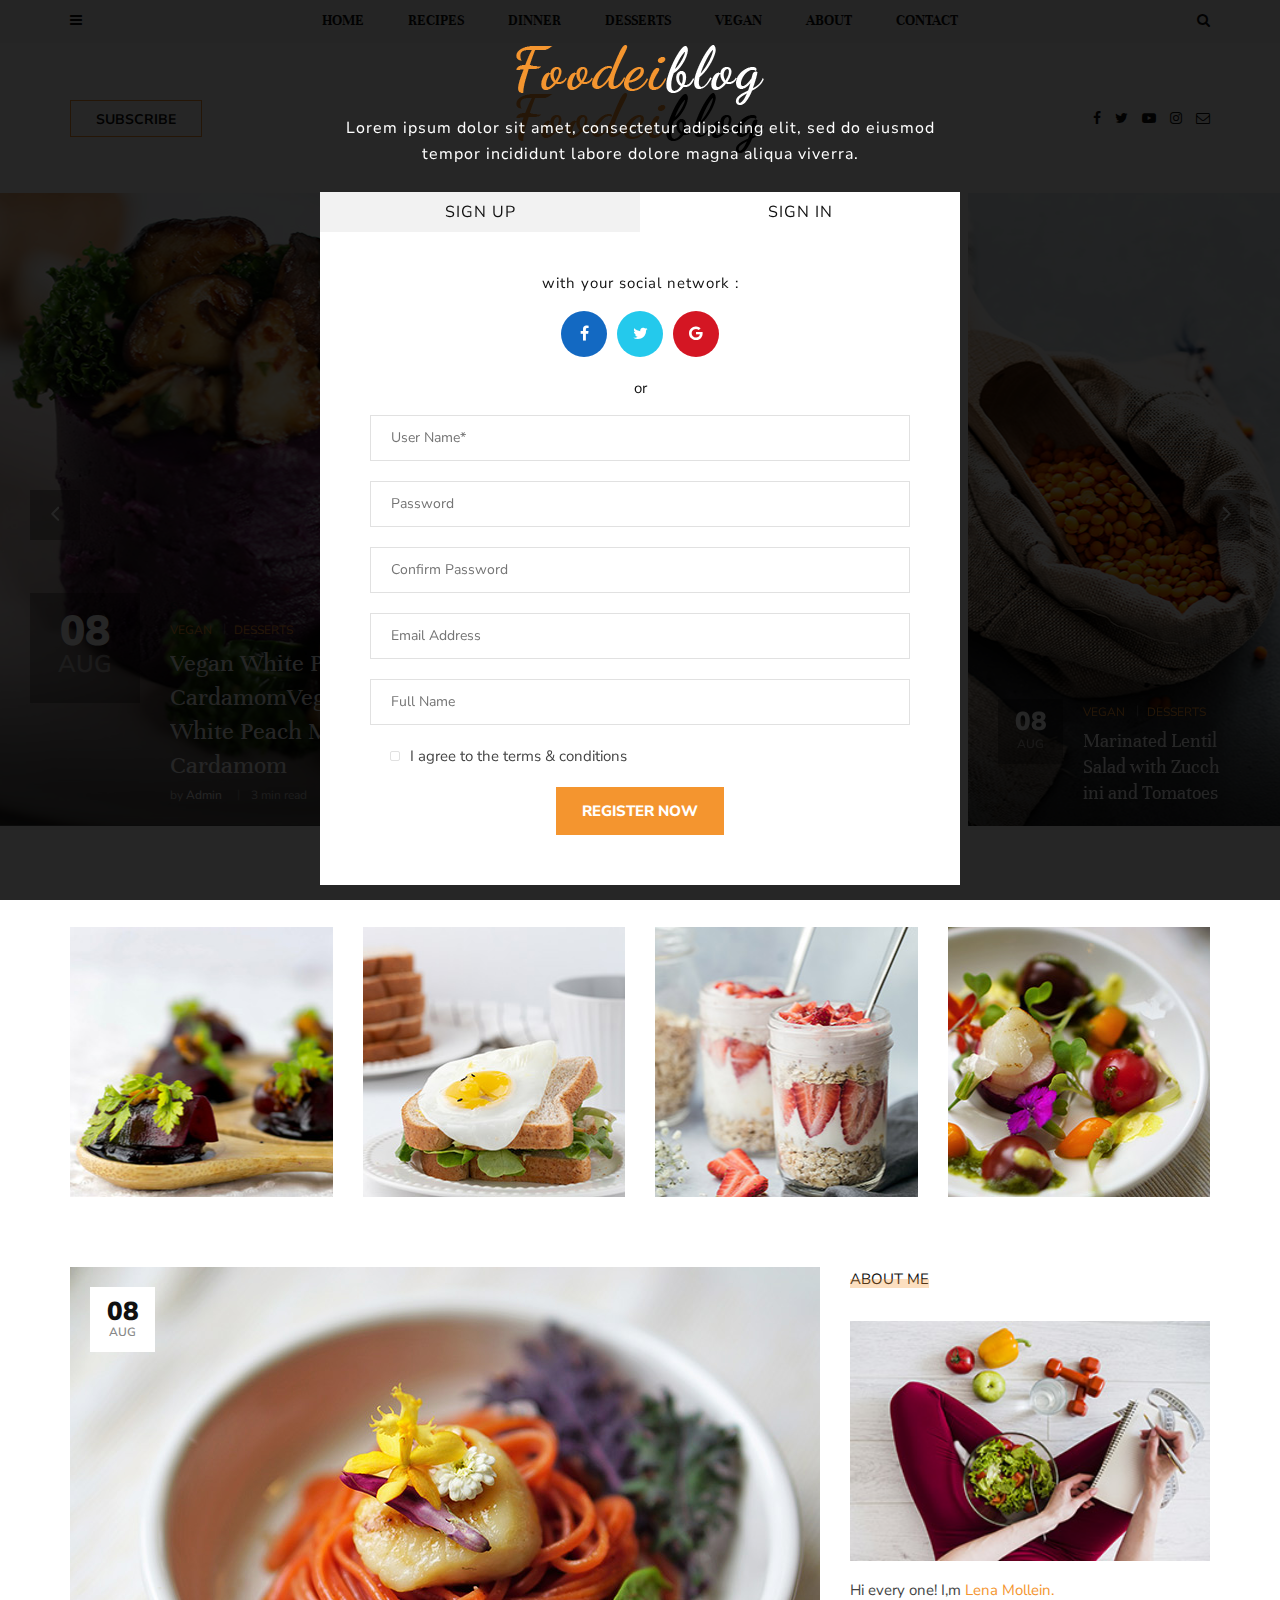
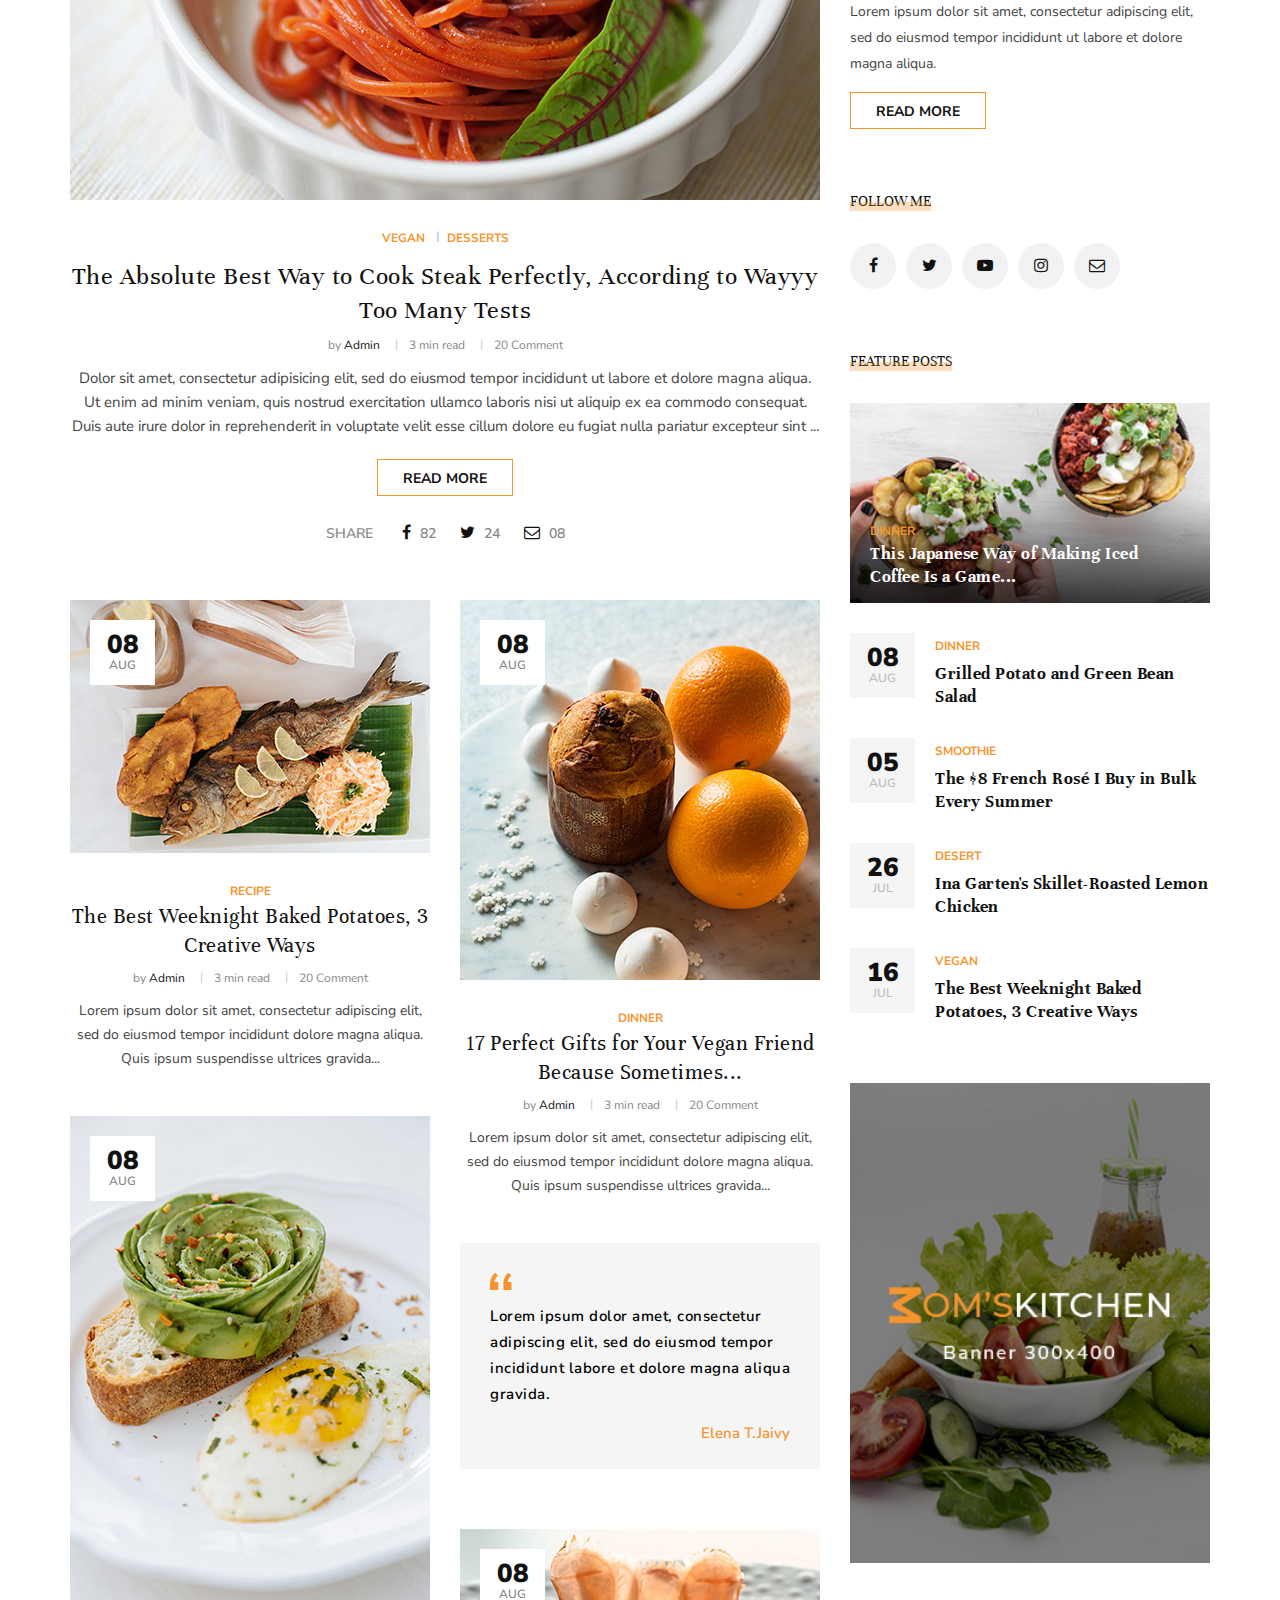
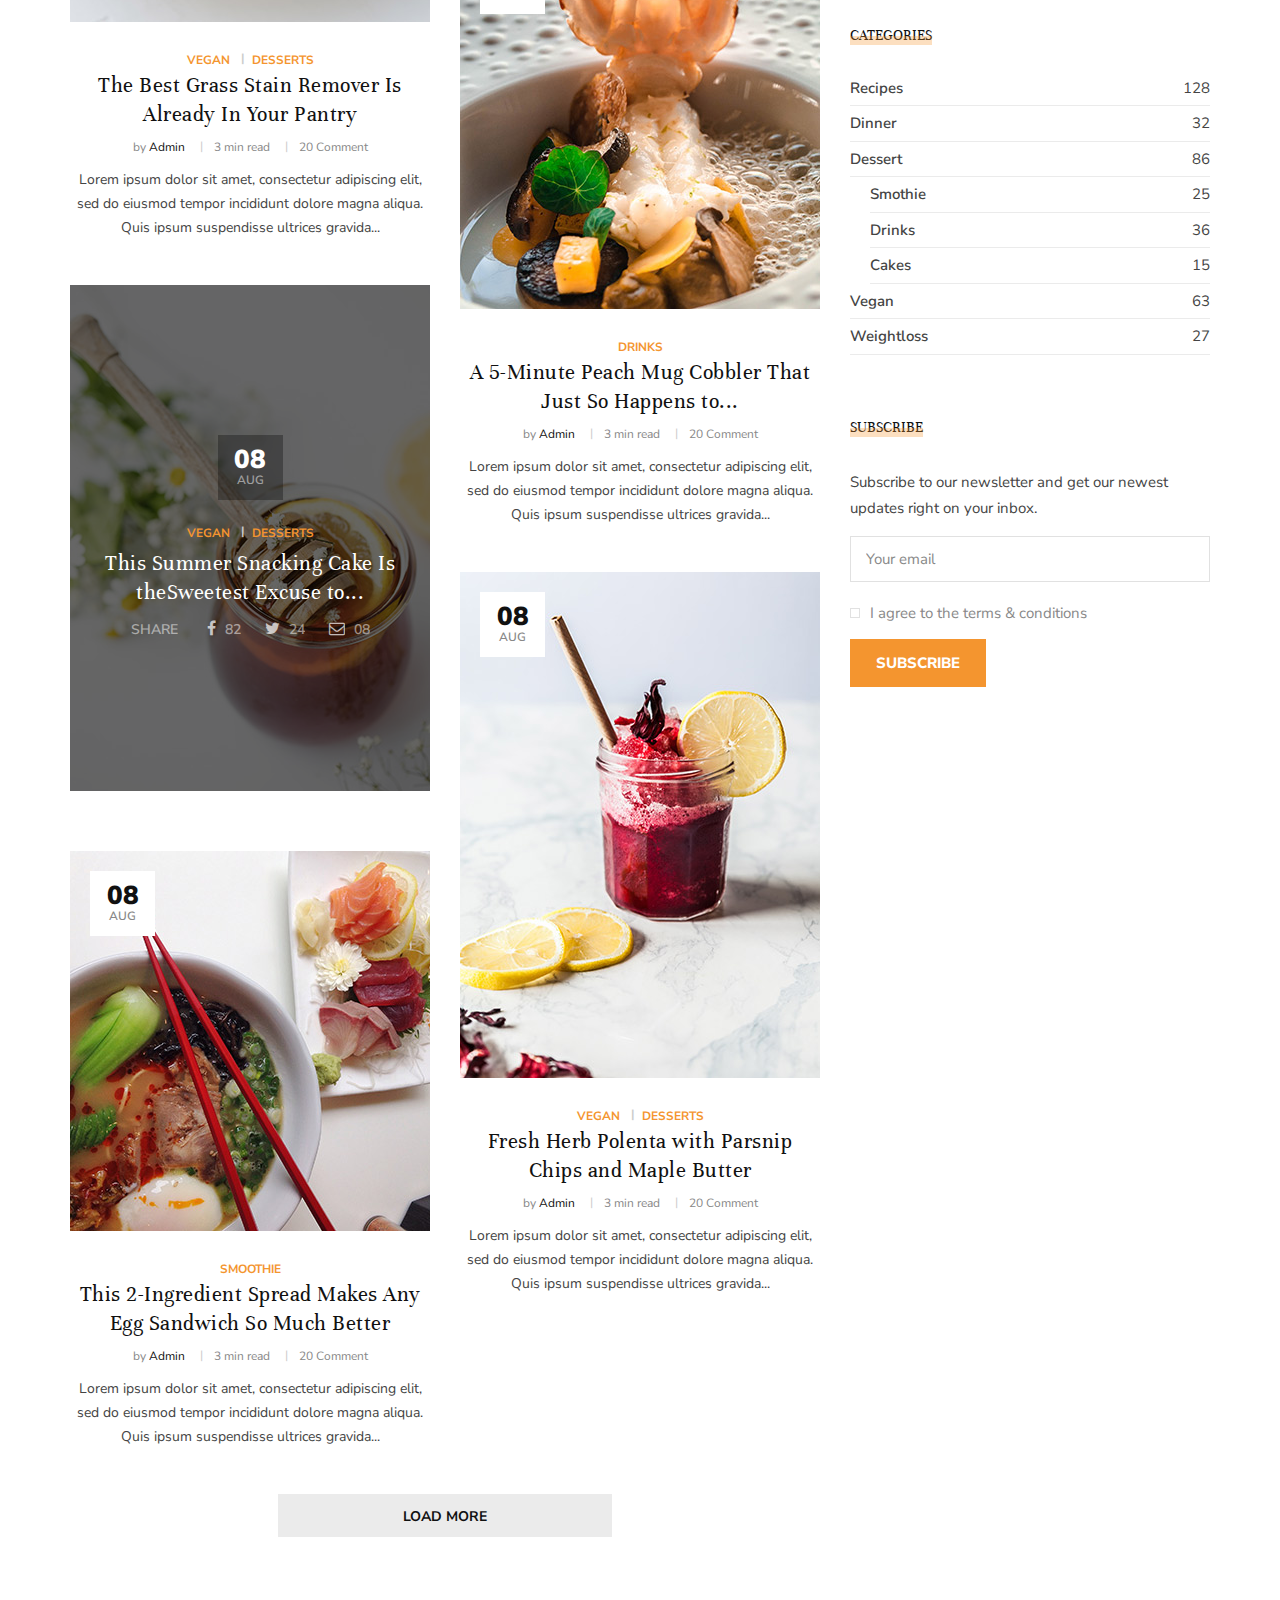
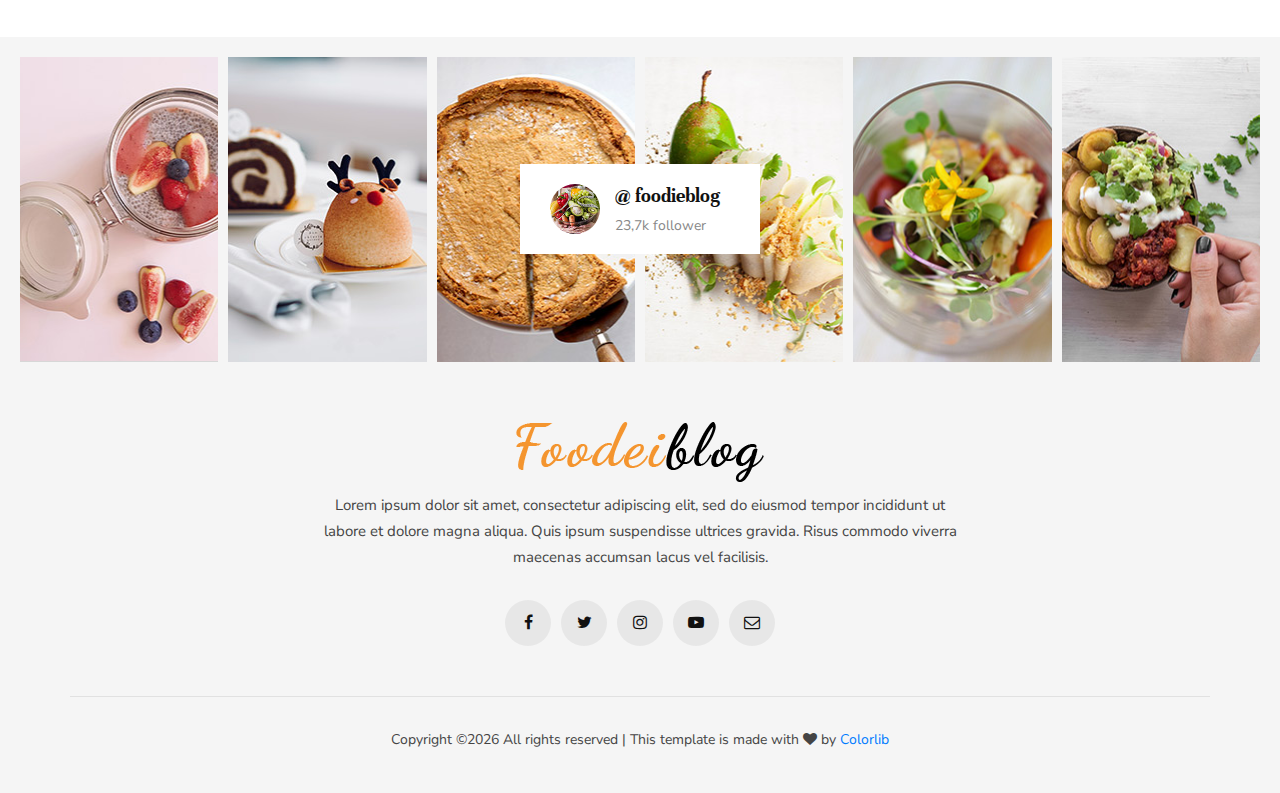
<file: FoodieBlog/signin.html>
<!DOCTYPE html>
<html lang="zxx">


<!-- Mirrored from technext.github.io/foodeiblog/signin.html by HTTrack Website Copier/3.x [XR&CO'2014], Sat, 12 Dec 2020 02:12:47 GMT -->
<!-- Added by HTTrack --><meta http-equiv="content-type" content="text/html;charset=utf-8" /><!-- /Added by HTTrack -->
<head>
    <meta charset="UTF-8">
    <meta name="description" content="Foodeiblog Template">
    <meta name="keywords" content="Foodeiblog, unica, creative, html">
    <meta name="viewport" content="width=device-width, initial-scale=1.0">
    <meta http-equiv="X-UA-Compatible" content="ie=edge">
    <title>Foodeiblog | Template</title>

    <!-- Google Font -->
    <link href="https://fonts.googleapis.com/css?family=Nunito+Sans:300,400,600,700,800,900&amp;display=swap"
        rel="stylesheet">
    <link href="https://fonts.googleapis.com/css?family=Unna:400,700&amp;display=swap" rel="stylesheet">

    <!-- Css Styles -->
    <link rel="stylesheet" href="css/bootstrap.min.css" type="text/css">
    <link rel="stylesheet" href="css/font-awesome.min.css" type="text/css">
    <link rel="stylesheet" href="css/elegant-icons.css" type="text/css">
    <link rel="stylesheet" href="css/owl.carousel.min.css" type="text/css">
    <link rel="stylesheet" href="css/slicknav.min.css" type="text/css">
    <link rel="stylesheet" href="css/style.css" type="text/css">
</head>

<body class="fixed-position">
    <!-- Page Preloder -->
    <div id="preloder">
        <div class="loader"></div>
    </div>

    <!-- Sign In Section Begin -->
    <div class="signin">
        <div class="signin__warp">
            <div class="signin__content">
                <div class="signin__logo">
                    <a href="#"><img src="img/siign-in-logo.png" alt=""></a>
                </div>
                <p>Lorem ipsum dolor sit amet, consectetur adipiscing elit, sed do eiusmod tempor incididunt labore dolore
                    magna aliqua viverra.</p>
                <div class="signin__form">
                    <ul class="nav nav-tabs" role="tablist">
                        <li class="nav-item">
                            <a class="nav-link active" data-toggle="tab" href="#tabs-1" role="tab" aria-selected="false">
                                Sign up
                            </a>
                        </li>
                        <li class="nav-item">
                            <a class="nav-link" data-toggle="tab" href="#tabs-2" role="tab" aria-selected="false">
                                Sign in
                            </a>
                        </li>
                        <li class="nav-item">
                    </ul>
                    <div class="tab-content">
                        <div class="tab-pane active" id="tabs-1" role="tabpanel">
                            <div class="signin__form__text">
                                <p>with your social network :</p>
                                <div class="signin__form__signup__social">
                                    <a href="#" class="facebook"><i class="fa fa-facebook"></i></a>
                                    <a href="#" class="twitter"><i class="fa fa-twitter"></i></a>
                                    <a href="#" class="google"><i class="fa fa-google"></i></a>
                                </div>
                                <div class="divide">or</div>
                                <form action="#">
                                    <input type="text" placeholder="User Name*">
                                    <input type="text" placeholder="Password">
                                    <input type="text" placeholder="Confirm Password">
                                    <input type="text" placeholder="Email Address">
                                    <input type="text" placeholder="Full Name">
                                    <label for="sign-agree-check">
                                        I agree to the terms & conditions
                                        <input type="checkbox" id="sign-agree-check">
                                        <span class="checkmark"></span>
                                    </label>
                                    <button type="submit" class="site-btn">Register Now</button>
                                </form>
                            </div>
                        </div>
                        <div class="tab-pane" id="tabs-2" role="tabpanel">
                            <div class="signin__form__text">
                                <p>with your social network :</p>
                                <div class="signin__form__signup__social">
                                    <a href="#" class="facebook"><i class="fa fa-facebook"></i></a>
                                    <a href="#" class="twitter"><i class="fa fa-twitter"></i></a>
                                    <a href="#" class="google"><i class="fa fa-google"></i></a>
                                </div>
                                <div class="divide">or</div>
                                <form action="#">
                                    <input type="text" placeholder="User Name*">
                                    <input type="text" placeholder="Password">
                                    <button type="submit" class="site-btn">Sign In</button>
                                </form>
                            </div>
                        </div>
                    </div>
                </div>
            </div>
        </div>
    </div>
    <!-- Sign In Section End -->

    <!-- Humberger Begin -->
    <div class="humberger__menu__overlay"></div>
    <div class="humberger__menu__wrapper">
        <div class="humberger__menu__logo">
            <a href="index-2.html"><img src="img/humberger/humberger-logo.png" alt=""></a>
        </div>
        <nav class="humberger__menu__nav mobile-menu">
            <ul>
                <li><a href="index-2.html">Home</a></li>
                <li><a href="#">Recipes</a></li>
                <li><a href="#">Dinner</a></li>
                <li><a href="#">Desserts</a></li>
                <li><a href="#">Vegan</a></li>
                <li><a href="about.html">About</a></li>
                <li><a href="contact.html">Contact</a></li>
            </ul>
        </nav>
        <div id="mobile-menu-wrap"></div>
        <div class="humberger__menu__about">
            <div class="humberger__menu__title sidebar__item__title">
                <h6>About me</h6>
            </div>
            <img src="img/humberger/humberger-about.jpg" alt="">
            <h6>Hi every one! I,m Lena Mollein.</h6>
            <p>Lorem ipsum dolor sit amet, consectetur adipiscing elit, sed do eiusmod tempor incididunt ut labore et
                dolore magna aliqua.</p>
            <div class="humberger__menu__about__social sidebar__item__follow__links">
                <a href="#"><i class="fa fa-facebook"></i></a>
                <a href="#"><i class="fa fa-twitter"></i></a>
                <a href="#"><i class="fa fa-youtube-play"></i></a>
                <a href="#"><i class="fa fa-instagram"></i></a>
                <a href="#"><i class="fa fa-envelope-o"></i></a>
            </div>
        </div>
        <div class="humberger__menu__subscribe">
            <div class="humberger__menu__title sidebar__item__title">
                <h6>Subscribe</h6>
            </div>
            <p>Subscribe to our newsletter and get our newest updates right on your inbox.</p>
            <form action="#">
                <input type="text" class="email-input" placeholder="Your email">
                <label for="agree-check">
                    I agree to the terms & conditions
                    <input type="checkbox" id="agree-check">
                    <span class="checkmark"></span>
                </label>
                <button type="submit" class="site-btn">Subscribe</button>
            </form>
        </div>
    </div>
    <!-- Humberger End -->

    <!-- Header Section Begin -->
    <header class="header">
        <div class="header__top">
            <div class="container">
                <div class="row">
                    <div class="col-lg-2 col-md-1 col-6 order-md-1 order-1">
                        <div class="header__humberger">
                            <i class="fa fa-bars humberger__open"></i>
                        </div>
                    </div>
                    <div class="col-lg-8 col-md-10 order-md-2 order-3">
                        <nav class="header__menu">
                            <ul>
                                <li><a href="index-2.html">Home</a></li>
                                <li><a href="#">Recipes</a>
                                    <div class="header__megamenu__wrapper">
                                        <div class="header__megamenu">
                                            <div class="header__megamenu__item">
                                                <div class="header__megamenu__item--pic set-bg"
                                                    data-setbg="img/megamenu/p-1.jpg">
                                                    <div class="label">Vegan</div>
                                                </div>
                                                <div class="header__megamenu__item--text">
                                                    <h5><a href="#">How to Make a Milkshake With Any Ice Cream ...</a>
                                                    </h5>
                                                </div>
                                            </div>
                                            <div class="header__megamenu__item">
                                                <div class="header__megamenu__item--pic set-bg"
                                                    data-setbg="img/megamenu/p-2.jpg">
                                                    <div class="label">Vegan</div>
                                                </div>
                                                <div class="header__megamenu__item--text">
                                                    <h5><a href="#">How to Make a Milkshake With Any Ice Cream ...</a>
                                                    </h5>
                                                </div>
                                            </div>
                                            <div class="header__megamenu__item">
                                                <div class="header__megamenu__item--pic set-bg"
                                                    data-setbg="img/megamenu/p-3.jpg">
                                                    <div class="label">Vegan</div>
                                                </div>
                                                <div class="header__megamenu__item--text">
                                                    <h5><a href="#">How to Make a Milkshake With Any Ice Cream ...</a>
                                                    </h5>
                                                </div>
                                            </div>
                                            <div class="header__megamenu__item">
                                                <div class="header__megamenu__item--pic set-bg"
                                                    data-setbg="img/megamenu/p-4.jpg">
                                                    <div class="label">Vegan</div>
                                                </div>
                                                <div class="header__megamenu__item--text">
                                                    <h5><a href="#">How to Make a Milkshake With Any Ice Cream ...</a>
                                                    </h5>
                                                </div>
                                            </div>
                                            <div class="header__megamenu__item">
                                                <div class="header__megamenu__item--pic set-bg"
                                                    data-setbg="img/megamenu/p-5.jpg">
                                                    <div class="label">Vegan</div>
                                                </div>
                                                <div class="header__megamenu__item--text">
                                                    <h5><a href="#">How to Make a Milkshake With Any Ice Cream ...</a>
                                                    </h5>
                                                </div>
                                            </div>
                                        </div>
                                    </div>
                                </li>
                                <li><a href="#">Dinner</a></li>
                                <li><a href="#">Desserts</a></li>
                                <li><a href="#">Vegan</a></li>
                                <li><a href="about.html">About</a></li>
                                <li><a href="contact.html">Contact</a></li>
                            </ul>
                        </nav>
                    </div>
                    <div class="col-lg-2 col-md-1 col-6 order-md-3 order-2">
                        <div class="header__search">
                            <i class="fa fa-search search-switch"></i>
                        </div>
                    </div>
                </div>
            </div>
        </div>
        <div class="container">
            <div class="row">
                <div class="col-lg-3 col-md-3">
                    <div class="header__btn">
                        <a href="#" class="primary-btn">Subscribe</a>
                    </div>
                </div>
                <div class="col-lg-6 col-md-6">
                    <div class="header__logo">
                        <a href="index-2.html"><img src="img/logo.png" alt=""></a>
                    </div>
                </div>
                <div class="col-lg-3 col-md-3">
                    <div class="header__social">
                        <a href="#"><i class="fa fa-facebook"></i></a>
                        <a href="#"><i class="fa fa-twitter"></i></a>
                        <a href="#"><i class="fa fa-youtube-play"></i></a>
                        <a href="#"><i class="fa fa-instagram"></i></a>
                        <a href="#"><i class="fa fa-envelope-o"></i></a>
                    </div>
                </div>
            </div>
        </div>
    </header>
    <!-- Header Section End -->

    <!-- Hero Section Begin -->
    <section class="hero">
        <div class="hero__slider owl-carousel">
            <div class="hero__item">
                <div class="container-fluid">
                    <div class="row">
                        <div class="col-lg-6 p-0">
                            <div class="hero__inside__item hero__inside__item--wide set-bg"
                                data-setbg="img/hero/hero-1.jpg">
                                <div class="hero__inside__item__text">
                                    <div class="hero__inside__item--meta">
                                        <span>08</span>
                                        <p>Aug</p>
                                    </div>s-
                                    <div class="hero__inside__item--text">
                                        <ul class="label">
                                            <li>Vegan</li>
                                            <li>Desserts</li>
                                        </ul>
                                        <h4>Vegan White Peach Mug Cobbler With CardamomVegan<br /> White Peach Mug
                                            Cobbler With Cardamom</h4>
                                        <ul class="widget">
                                            <li>by <span>Admin</span></li>
                                            <li>3 min read</li>
                                            <li>20 Comment</li>
                                        </ul>
                                    </div>
                                </div>
                            </div>
                        </div>
                        <div class="col-lg-3 p-0">
                            <div class="hero__inside__item hero__inside__item--small set-bg"
                                data-setbg="img/hero/hero-2.jpg">
                                <div class="hero__inside__item__text">
                                    <div class="hero__inside__item--meta">
                                        <span>08</span>
                                        <p>Aug</p>
                                    </div>
                                    <div class="hero__inside__item--text">
                                        <ul class="label">
                                            <li>Vegan</li>
                                            <li>Desserts</li>
                                        </ul>
                                        <h5>How to Make a Milkshake With Any <br />Ice Cream, Any Toppings...</h5>
                                    </div>
                                </div>
                            </div>
                            <div class="hero__inside__item hero__inside__item--small set-bg"
                                data-setbg="img/hero/hero-3.jpg">
                                <div class="hero__inside__item__text">
                                    <div class="hero__inside__item--meta">
                                        <span>08</span>
                                        <p>Aug</p>
                                    </div>
                                    <div class="hero__inside__item--text">
                                        <ul class="label">
                                            <li>Vegan</li>
                                            <li>Desserts</li>
                                        </ul>
                                        <h5>Vintage Copper Preserve Pan with <br />Brass Handles, Mid 19th Century</h5>
                                    </div>
                                </div>
                            </div>
                        </div>
                        <div class="col-lg-3 p-0">
                            <div class="hero__inside__item set-bg" data-setbg="img/hero/hero-4.jpg">
                                <div class="hero__inside__item__text">
                                    <div class="hero__inside__item--meta">
                                        <span>08</span>
                                        <p>Aug</p>
                                    </div>
                                    <div class="hero__inside__item--text">
                                        <ul class="label">
                                            <li>Vegan</li>
                                            <li>Desserts</li>
                                        </ul>
                                        <h5>Marinated Lentil Salad with Zucch <br />ini and Tomatoes</h5>
                                    </div>
                                </div>
                            </div>
                        </div>
                    </div>
                </div>
            </div>
            <div class="hero__item">
                <div class="container-fluid">
                    <div class="row">
                        <div class="col-lg-6 p-0">
                            <div class="hero__inside__item hero__inside__item--wide set-bg"
                                data-setbg="img/hero/hero-1.jpg">
                                <div class="hero__inside__item__text">
                                    <div class="hero__inside__item--meta">
                                        <span>08</span>
                                        <p>Aug</p>
                                    </div>
                                    <div class="hero__inside__item--text">
                                        <ul class="label">
                                            <li>Vegan</li>
                                            <li>Desserts</li>
                                        </ul>
                                        <h4>Vegan White Peach Mug Cobbler With CardamomVegan<br /> White Peach Mug
                                            Cobbler With Cardamom</h4>
                                        <ul class="widget">
                                            <li>by <span>Admin</span></li>
                                            <li>3 min read</li>
                                            <li>20 Comment</li>
                                        </ul>
                                    </div>
                                </div>
                            </div>
                        </div>
                        <div class="col-lg-3 p-0">
                            <div class="hero__inside__item hero__inside__item--small set-bg"
                                data-setbg="img/hero/hero-3.jpg">
                                <div class="hero__inside__item__text">
                                    <div class="hero__inside__item--meta">
                                        <span>08</span>
                                        <p>Aug</p>
                                    </div>
                                    <div class="hero__inside__item--text">
                                        <ul class="label">
                                            <li>Vegan</li>
                                            <li>Desserts</li>
                                        </ul>
                                        <h5>How to Make a Milkshake With Any <br />Ice Cream, Any Toppings...</h5>
                                    </div>
                                </div>
                            </div>
                            <div class="hero__inside__item hero__inside__item--small set-bg"
                                data-setbg="img/hero/hero-2.jpg">
                                <div class="hero__inside__item__text">
                                    <div class="hero__inside__item--meta">
                                        <span>08</span>
                                        <p>Aug</p>
                                    </div>
                                    <div class="hero__inside__item--text">
                                        <ul class="label">
                                            <li>Vegan</li>
                                            <li>Desserts</li>
                                        </ul>
                                        <h5>Vintage Copper Preserve Pan with <br />Brass Handles, Mid 19th Century</h5>
                                    </div>
                                </div>
                            </div>
                        </div>
                        <div class="col-lg-3 p-0">
                            <div class="hero__inside__item set-bg" data-setbg="img/hero/hero-4.jpg">
                                <div class="hero__inside__item__text">
                                    <div class="hero__inside__item--meta">
                                        <span>08</span>
                                        <p>Aug</p>
                                    </div>
                                    <div class="hero__inside__item--text">
                                        <ul class="label">
                                            <li>Vegan</li>
                                            <li>Desserts</li>
                                        </ul>
                                        <h5>Marinated Lentil Salad with Zucch <br />ini and Tomatoes</h5>
                                    </div>
                                </div>
                            </div>
                        </div>
                    </div>
                </div>
            </div>
        </div>
    </section>
    <!-- Hero Section End -->

    <!-- Categories Section Begin -->
    <section class="categories spad">
        <div class="container">
            <div class="row">
                <div class="col-lg-3 col-md-6 col-sm-6">
                    <div class="categories__item set-bg" data-setbg="img/categories/cat-1.jpg">
                        <div class="categories__hover__text">
                            <h5>Dinner</h5>
                            <p>28 articles</p>
                        </div>
                    </div>
                </div>
                <div class="col-lg-3 col-md-6 col-sm-6">
                    <div class="categories__item set-bg" data-setbg="img/categories/cat-2.jpg">
                        <div class="categories__hover__text">
                            <h5>Dinner</h5>
                            <p>28 articles</p>
                        </div>
                    </div>
                </div>
                <div class="col-lg-3 col-md-6 col-sm-6">
                    <div class="categories__item set-bg" data-setbg="img/categories/cat-3.jpg">
                        <div class="categories__hover__text">
                            <h5>Dinner</h5>
                            <p>28 articles</p>
                        </div>
                    </div>
                </div>
                <div class="col-lg-3 col-md-6 col-sm-6">
                    <div class="categories__item set-bg" data-setbg="img/categories/cat-4.jpg">
                        <div class="categories__hover__text">
                            <h5>Dinner</h5>
                            <p>28 articles</p>
                        </div>
                    </div>
                </div>
            </div>
        </div>
        <div class="categories__post">
            <div class="container">
                <div class="row">
                    <div class="col-lg-8 col-md-8">
                        <div class="categories__post__item categories__post__item--large">
                            <div class="categories__post__item__pic set-bg"
                                data-setbg="img/categories/categories-post/cp-1.jpg">
                                <div class="post__meta">
                                    <h4>08</h4>
                                    <span>Aug</span>
                                </div>
                            </div>
                            <div class="categories__post__item__text">
                                <ul class="post__label--large">
                                    <li>Vegan</li>
                                    <li>Desserts</li>
                                </ul>
                                <h3><a href="#">The Absolute Best Way to Cook Steak Perfectly, According to Wayyy Too
                                        Many Tests</a></h3>
                                <ul class="post__widget">
                                    <li>by <span>Admin</span></li>
                                    <li>3 min read</li>
                                    <li>20 Comment</li>
                                </ul>
                                <p>Dolor sit amet, consectetur adipisicing elit, sed do eiusmod tempor incididunt ut
                                    labore et dolore magna aliqua. Ut enim ad minim veniam, quis nostrud exercitation
                                    ullamco laboris nisi ut aliquip ex ea commodo consequat. Duis aute irure dolor in
                                    reprehenderit in voluptate velit esse cillum dolore eu fugiat nulla pariatur
                                    excepteur sint ...</p>
                                <a href="#" class="primary-btn">Read more</a>
                                <div class="post__social">
                                    <span>Share</span>
                                    <a href="#"><i class="fa fa-facebook"></i> <span>82</span></a>
                                    <a href="#"><i class="fa fa-twitter"></i> <span>24</span></a>
                                    <a href="#"><i class="fa fa-envelope-o"></i> <span>08</span></a>
                                </div>
                            </div>
                        </div>
                        <div class="row">
                            <div class="col-lg-6 col-md-6">
                                <div class="categories__post__item">
                                    <div class="categories__post__item__pic small__item set-bg"
                                        data-setbg="img/categories/categories-post/cp-2.jpg">
                                        <div class="post__meta">
                                            <h4>08</h4>
                                            <span>Aug</span>
                                        </div>
                                    </div>
                                    <div class="categories__post__item__text">
                                        <span class="post__label">Recipe</span>
                                        <h3><a href="#">The Best Weeknight Baked Potatoes, 3 Creative Ways</a></h3>
                                        <ul class="post__widget">
                                            <li>by <span>Admin</span></li>
                                            <li>3 min read</li>
                                            <li>20 Comment</li>
                                        </ul>
                                        <p>Lorem ipsum dolor sit amet, consectetur adipiscing elit, sed do eiusmod
                                            tempor incididunt dolore magna aliqua. Quis ipsum suspendisse ultrices
                                            gravida...</p>
                                    </div>
                                </div>
                                <div class="categories__post__item">
                                    <div class="categories__post__item__pic set-bg"
                                        data-setbg="img/categories/categories-post/cp-4.jpg">
                                        <div class="post__meta">
                                            <h4>08</h4>
                                            <span>Aug</span>
                                        </div>
                                    </div>
                                    <div class="categories__post__item__text">
                                        <ul class="post__label--large">
                                            <li>Vegan</li>
                                            <li>Desserts</li>
                                        </ul>
                                        <h3><a href="#">The Best Grass Stain Remover Is Already In Your Pantry</a></h3>
                                        <ul class="post__widget">
                                            <li>by <span>Admin</span></li>
                                            <li>3 min read</li>
                                            <li>20 Comment</li>
                                        </ul>
                                        <p>Lorem ipsum dolor sit amet, consectetur adipiscing elit, sed do eiusmod
                                            tempor incididunt dolore magna aliqua. Quis ipsum suspendisse ultrices
                                            gravida...</p>
                                    </div>
                                </div>
                                <div class="categories__post__item__plain set-bg"
                                    data-setbg="img/categories/categories-post/cp-6.jpg">
                                    <div class="categories__post__item__text">
                                        <div class="post__meta">
                                            <h4>08</h4>
                                            <span>Aug</span>
                                        </div>
                                        <ul class="post__label--large">
                                            <li>Vegan</li>
                                            <li>Desserts</li>
                                        </ul>
                                        <h3><a href="#">This Summer Snacking Cake Is theSweetest Excuse to...</a></h3>
                                        <div class="post__social">
                                            <span>Share</span>
                                            <a href="#"><i class="fa fa-facebook"></i> <span>82</span></a>
                                            <a href="#"><i class="fa fa-twitter"></i> <span>24</span></a>
                                            <a href="#"><i class="fa fa-envelope-o"></i> <span>08</span></a>
                                        </div>
                                    </div>
                                </div>
                                <div class="categories__post__item">
                                    <div class="categories__post__item__pic smaller__large set-bg"
                                        data-setbg="img/categories/categories-post/cp-8.jpg">
                                        <div class="post__meta">
                                            <h4>08</h4>
                                            <span>Aug</span>
                                        </div>
                                    </div>
                                    <div class="categories__post__item__text">
                                        <span class="post__label">Smoothie</span>
                                        <h3><a href="#">This 2-Ingredient Spread Makes Any Egg Sandwich So Much
                                                Better</a></h3>
                                        <ul class="post__widget">
                                            <li>by <span>Admin</span></li>
                                            <li>3 min read</li>
                                            <li>20 Comment</li>
                                        </ul>
                                        <p>Lorem ipsum dolor sit amet, consectetur adipiscing elit, sed do eiusmod
                                            tempor incididunt dolore magna aliqua. Quis ipsum suspendisse ultrices
                                            gravida...</p>
                                    </div>
                                </div>
                            </div>
                            <div class="col-lg-6 col-md-6">
                                <div class="categories__post__item">
                                    <div class="categories__post__item__pic smaller__large set-bg"
                                        data-setbg="img/categories/categories-post/cp-3.jpg">
                                        <div class="post__meta">
                                            <h4>08</h4>
                                            <span>Aug</span>
                                        </div>
                                    </div>
                                    <div class="categories__post__item__text">
                                        <span class="post__label">Dinner</span>
                                        <h3><a href="#">17 Perfect Gifts for Your Vegan Friend Because Sometimes...</a>
                                        </h3>
                                        <ul class="post__widget">
                                            <li>by <span>Admin</span></li>
                                            <li>3 min read</li>
                                            <li>20 Comment</li>
                                        </ul>
                                        <p>Lorem ipsum dolor sit amet, consectetur adipiscing elit, sed do eiusmod
                                            tempor incididunt dolore magna aliqua. Quis ipsum suspendisse ultrices
                                            gravida...</p>
                                    </div>
                                </div>
                                <div class="categories__post__item__small">
                                    <img src="img/categories/categories-post/quote.png" alt="">
                                    <p>Lorem ipsum dolor amet, consectetur adipiscing elit, sed do eiusmod tempor
                                        incididunt labore et dolore magna aliqua gravida.</p>
                                    <div class="posted__by">Elena T.Jaivy</div>
                                </div>
                                <div class="categories__post__item">
                                    <div class="categories__post__item__pic smaller__large set-bg"
                                        data-setbg="img/categories/categories-post/cp-5.jpg">
                                        <div class="post__meta">
                                            <h4>08</h4>
                                            <span>Aug</span>
                                        </div>
                                    </div>
                                    <div class="categories__post__item__text">
                                        <span class="post__label">Drinks</span>
                                        <h3><a href="#">A 5-Minute Peach Mug Cobbler That Just So Happens to...</a></h3>
                                        <ul class="post__widget">
                                            <li>by <span>Admin</span></li>
                                            <li>3 min read</li>
                                            <li>20 Comment</li>
                                        </ul>
                                        <p>Lorem ipsum dolor sit amet, consectetur adipiscing elit, sed do eiusmod
                                            tempor incididunt dolore magna aliqua. Quis ipsum suspendisse ultrices
                                            gravida...</p>
                                    </div>
                                </div>
                                <div class="categories__post__item">
                                    <div class="categories__post__item__pic set-bg"
                                        data-setbg="img/categories/categories-post/cp-7.jpg">
                                        <div class="post__meta">
                                            <h4>08</h4>
                                            <span>Aug</span>
                                        </div>
                                    </div>
                                    <div class="categories__post__item__text">
                                        <ul class="post__label--large">
                                            <li>Vegan</li>
                                            <li>Desserts</li>
                                        </ul>
                                        <h3><a href="#">Fresh Herb Polenta with Parsnip Chips and Maple Butter</a></h3>
                                        <ul class="post__widget">
                                            <li>by <span>Admin</span></li>
                                            <li>3 min read</li>
                                            <li>20 Comment</li>
                                        </ul>
                                        <p>Lorem ipsum dolor sit amet, consectetur adipiscing elit, sed do eiusmod
                                            tempor incididunt dolore magna aliqua. Quis ipsum suspendisse ultrices
                                            gravida...</p>
                                    </div>
                                </div>
                            </div>
                            <div class="col-lg-12 text-center">
                                <div class="load__more__btn">
                                    <a href="#">Load more</a>
                                </div>
                            </div>
                        </div>
                    </div>
                    <div class="col-lg-4 col-md-4">
                        <div class="sidebar__item">
                            <div class="sidebar__about__item">
                                <div class="sidebar__item__title">
                                    <h6>About me</h6>
                                </div>
                                <img src="img/sidebar/sidebar-about.jpg" alt="">
                                <h6>Hi every one! I,m <span>Lena Mollein.</span></h6>
                                <p>Lorem ipsum dolor sit amet, consectetur adipiscing elit, sed do eiusmod tempor
                                    incididunt ut labore et dolore magna aliqua.</p>
                                <a href="#" class="primary-btn">Read more</a>
                            </div>
                            <div class="sidebar__follow__item">
                                <div class="sidebar__item__title">
                                    <h6>Follow me</h6>
                                </div>
                                <div class="sidebar__item__follow__links">
                                    <a href="#"><i class="fa fa-facebook"></i></a>
                                    <a href="#"><i class="fa fa-twitter"></i></a>
                                    <a href="#"><i class="fa fa-youtube-play"></i></a>
                                    <a href="#"><i class="fa fa-instagram"></i></a>
                                    <a href="#"><i class="fa fa-envelope-o"></i></a>
                                </div>
                            </div>
                            <div class="sidebar__feature__item">
                                <div class="sidebar__item__title">
                                    <h6>Feature Posts</h6>
                                </div>
                                <div class="sidebar__feature__item__large set-bg"
                                    data-setbg="img/sidebar/feature-post.jpg">
                                    <div class="sidebar__feature__item__large--text">
                                        <span>Dinner</span>
                                        <h5><a href="#">This Japanese Way of Making Iced Coffee Is a Game...</a></h5>
                                    </div>
                                </div>
                                <div class="sidebar__feature__item__list">
                                    <div class="sidebar__feature__item__list__single">
                                        <div class="post__meta">
                                            <h4>08</h4>
                                            <span>Aug</span>
                                        </div>
                                        <div class="post__text">
                                            <span>Dinner</span>
                                            <h5><a href="#">Grilled Potato and Green Bean Salad</a></h5>
                                        </div>
                                    </div>
                                    <div class="sidebar__feature__item__list__single">
                                        <div class="post__meta">
                                            <h4>05</h4>
                                            <span>Aug</span>
                                        </div>
                                        <div class="post__text">
                                            <span>Smoothie</span>
                                            <h5><a href="#">The $8 French Rosé I Buy in Bulk Every Summer</a></h5>
                                        </div>
                                    </div>
                                    <div class="sidebar__feature__item__list__single">
                                        <div class="post__meta">
                                            <h4>26</h4>
                                            <span>jul</span>
                                        </div>
                                        <div class="post__text">
                                            <span>Desert</span>
                                            <h5><a href="#">Ina Garten's Skillet-Roasted Lemon Chicken</a></h5>
                                        </div>
                                    </div>
                                    <div class="sidebar__feature__item__list__single">
                                        <div class="post__meta">
                                            <h4>16</h4>
                                            <span>jul</span>
                                        </div>
                                        <div class="post__text">
                                            <span>Vegan</span>
                                            <h5><a href="#">The Best Weeknight Baked Potatoes, 3 Creative Ways</a></h5>
                                        </div>
                                    </div>
                                </div>
                            </div>
                            <div class="sidebar__item__banner">
                                <img src="img/sidebar/banner.jpg" alt="">
                            </div>
                            <div class="sidebar__item__categories">
                                <div class="sidebar__item__title">
                                    <h6>Categories</h6>
                                </div>
                                <ul>
                                    <li><a href="#">Recipes <span>128</span></a></li>
                                    <li><a href="#">Dinner <span>32</span></a></li>
                                    <li><a href="#">Dessert <span>86</span></a></li>
                                    <li class="p-left"><a href="#">Smothie <span>25</span></a></li>
                                    <li class="p-left"><a href="#">Drinks <span>36</span></a></li>
                                    <li class="p-left"><a href="#">Cakes <span>15</span></a></li>
                                    <li><a href="#">Vegan <span>63</span></a></li>
                                    <li><a href="#">Weightloss <span>27</span></a></li>
                                </ul>
                            </div>
                            <div class="sidebar__subscribe__item">
                                <div class="sidebar__item__title">
                                    <h6>Subscribe</h6>
                                </div>
                                <p>Subscribe to our newsletter and get our newest updates right on your inbox.</p>
                                <form action="#">
                                    <input type="text" class="email-input" placeholder="Your email">
                                    <label for="s-agree-check">
                                        I agree to the terms & conditions
                                        <input type="checkbox" id="s-agree-check">
                                        <span class="checkmark"></span>
                                    </label>
                                    <button type="submit" class="site-btn">Subscribe</button>
                                </form>
                            </div>
                        </div>
                    </div>
                </div>
            </div>
        </div>
    </section>
    <!-- Categories Section End -->

    <!-- Footer Section Begin -->
    <footer class="footer">
        <div class="container-fluid">
            <div class="footer__instagram">
                <div class="footer__instagram__avatar">
                    <div class="footer__instagram__avatar--pic">
                        <img src="img/footer/instagram-avatar.jpg" alt="">
                    </div>
                    <div class="footer__instagram__avatar--text">
                        <h5>@ foodieblog</h5>
                        <span>23,7k follower</span>
                    </div>
                </div>
                <div class="row">
                    <div class="col-lg-2 col-md-2 col-sm-4 col-6">
                        <div class="footer__instagram__item set-bg" data-setbg="img/footer/ip-1.jpg"></div>
                    </div>
                    <div class="col-lg-2 col-md-2 col-sm-4 col-6">
                        <div class="footer__instagram__item set-bg" data-setbg="img/footer/ip-2.jpg"></div>
                    </div>
                    <div class="col-lg-2 col-md-2 col-sm-4 col-6">
                        <div class="footer__instagram__item set-bg" data-setbg="img/footer/ip-3.jpg"></div>
                    </div>
                    <div class="col-lg-2 col-md-2 col-sm-4 col-6">
                        <div class="footer__instagram__item set-bg" data-setbg="img/footer/ip-4.jpg"></div>
                    </div>
                    <div class="col-lg-2 col-md-2 col-sm-4 col-6">
                        <div class="footer__instagram__item set-bg" data-setbg="img/footer/ip-5.jpg"></div>
                    </div>
                    <div class="col-lg-2 col-md-2 col-sm-4 col-6">
                        <div class="footer__instagram__item set-bg" data-setbg="img/footer/ip-6.jpg"></div>
                    </div>
                </div>
            </div>
        </div>
        <div class="container">
            <div class="footer__text">
                <div class="footer__logo">
                    <a href="#"><img src="img/logo.png" alt=""></a>
                </div>
                <p>Lorem ipsum dolor sit amet, consectetur adipiscing elit, sed do eiusmod tempor incididunt ut<br />
                    labore et dolore magna aliqua. Quis ipsum suspendisse ultrices gravida. Risus commodo viverra<br />
                    maecenas accumsan lacus vel facilisis. </p>
                <div class="footer__social">
                    <a href="#"><i class="fa fa-facebook"></i></a>
                    <a href="#"><i class="fa fa-twitter"></i></a>
                    <a href="#"><i class="fa fa-instagram"></i></a>
                    <a href="#"><i class="fa fa-youtube-play"></i></a>
                    <a href="#"><i class="fa fa-envelope-o"></i></a>
                </div>
            </div>
            <div class="footer__copyright">
                <p><!-- Link back to Colorlib can't be removed. Template is licensed under CC BY 3.0. -->
  Copyright &copy;<script>document.write(new Date().getFullYear());</script> All rights reserved | This template is made with <i class="fa fa-heart" aria-hidden="true"></i> by <a href="https://colorlib.com/" target="_blank">Colorlib</a>
  <!-- Link back to Colorlib can't be removed. Template is licensed under CC BY 3.0. --></p>
        </div>
    </footer>
    <!-- Footer Section End -->

    <!-- Search Begin -->
    <div class="search-model">
        <div class="h-100 d-flex align-items-center justify-content-center">
            <div class="search-close-switch">+</div>
            <form class="search-model-form">
                <input type="text" id="search-input" placeholder="Search here.....">
            </form>
        </div>
    </div>
    <!-- Search End -->

    <!-- Js Plugins -->
    <script src="js/jquery-3.3.1.min.js"></script>
    <script src="js/bootstrap.min.js"></script>
    <script src="js/jquery.slicknav.js"></script>
    <script src="js/owl.carousel.min.js"></script>
    <script src="js/main.js"></script>
</body>


<!-- Mirrored from technext.github.io/foodeiblog/signin.html by HTTrack Website Copier/3.x [XR&CO'2014], Sat, 12 Dec 2020 02:12:47 GMT -->
</html>
</file>
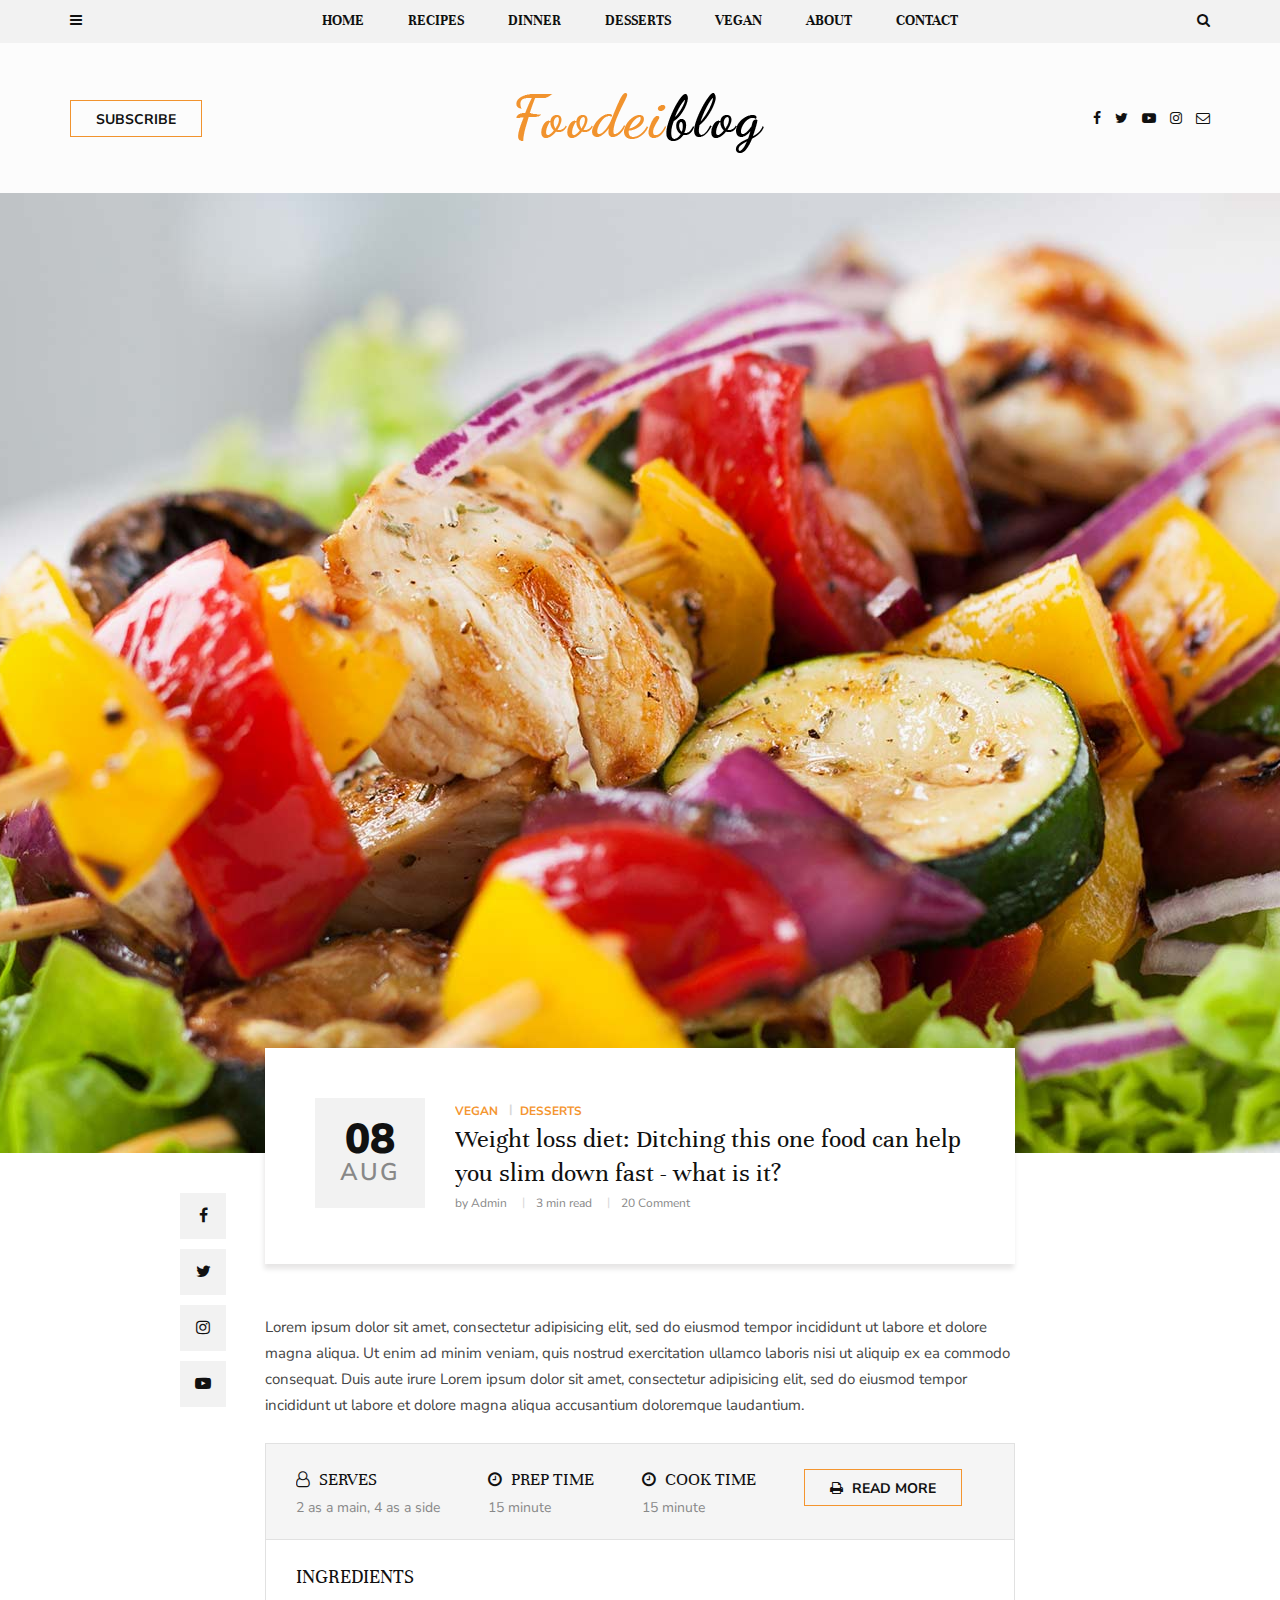
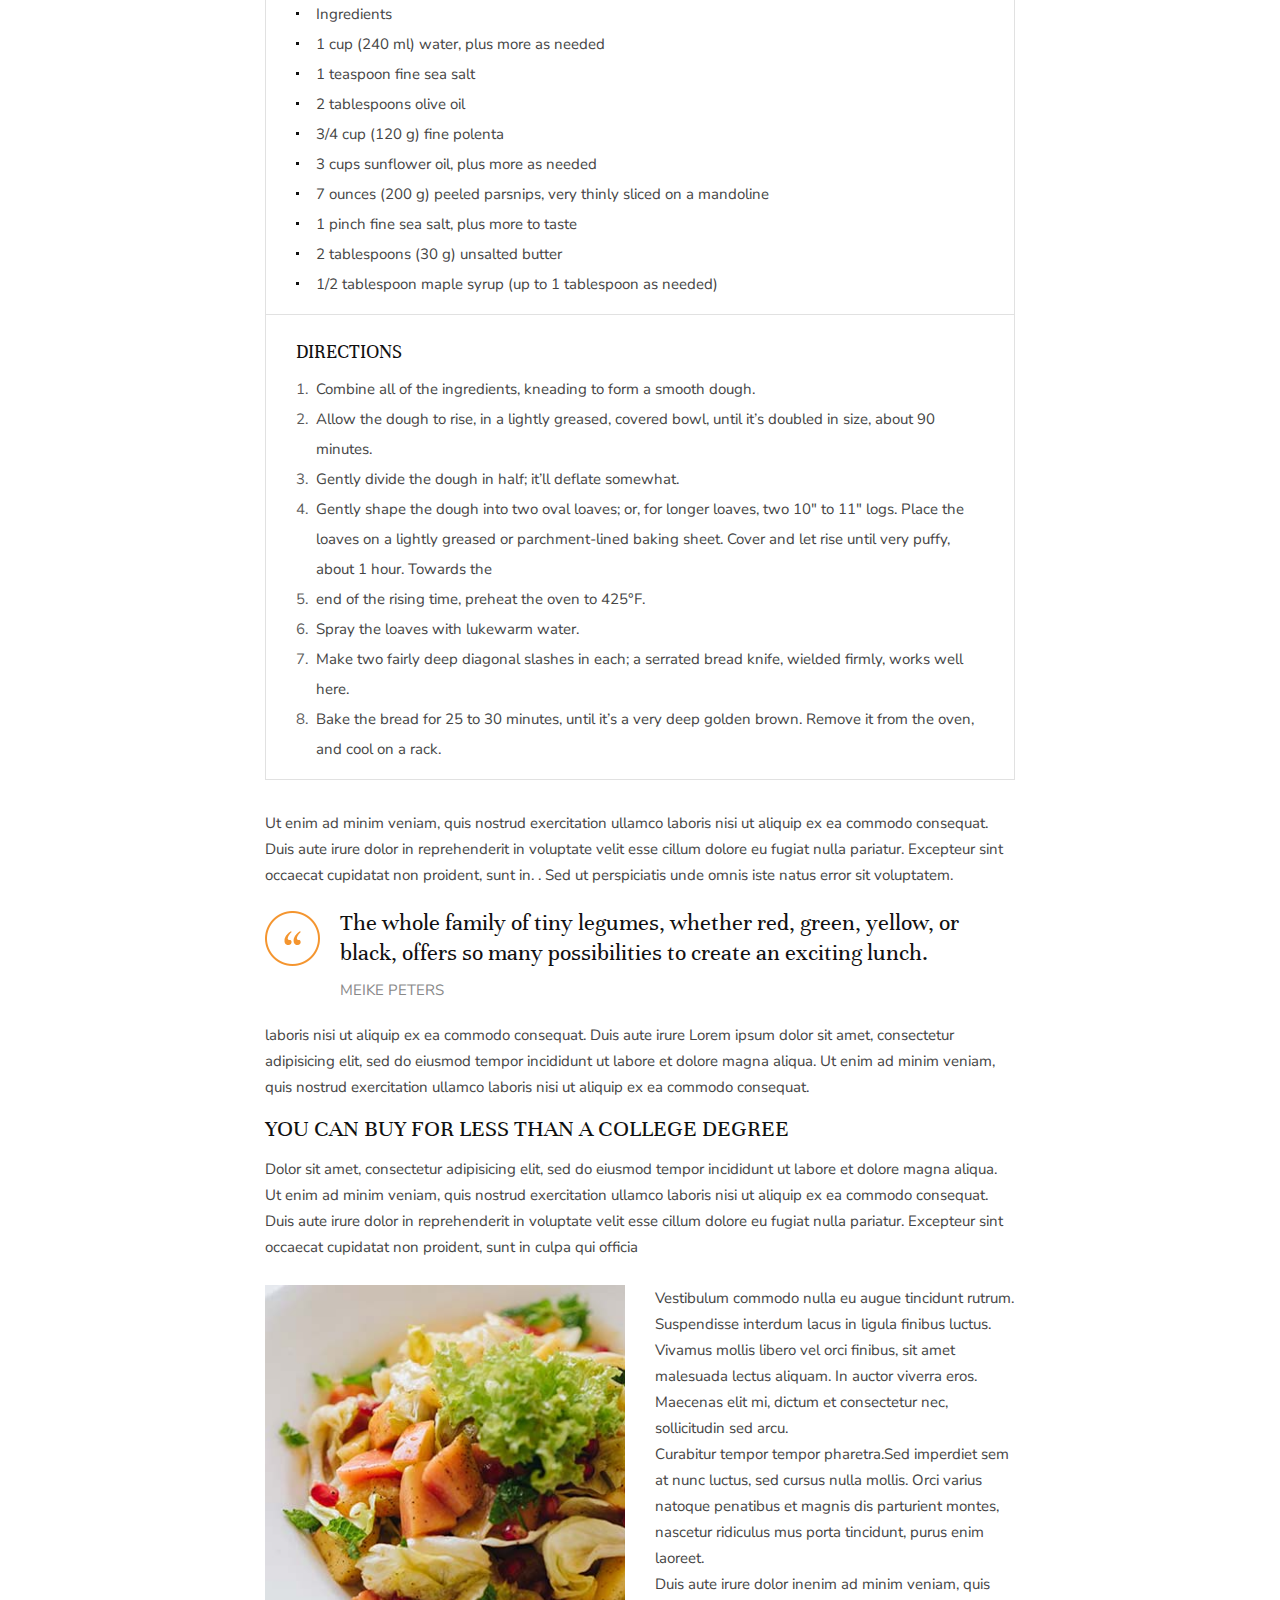
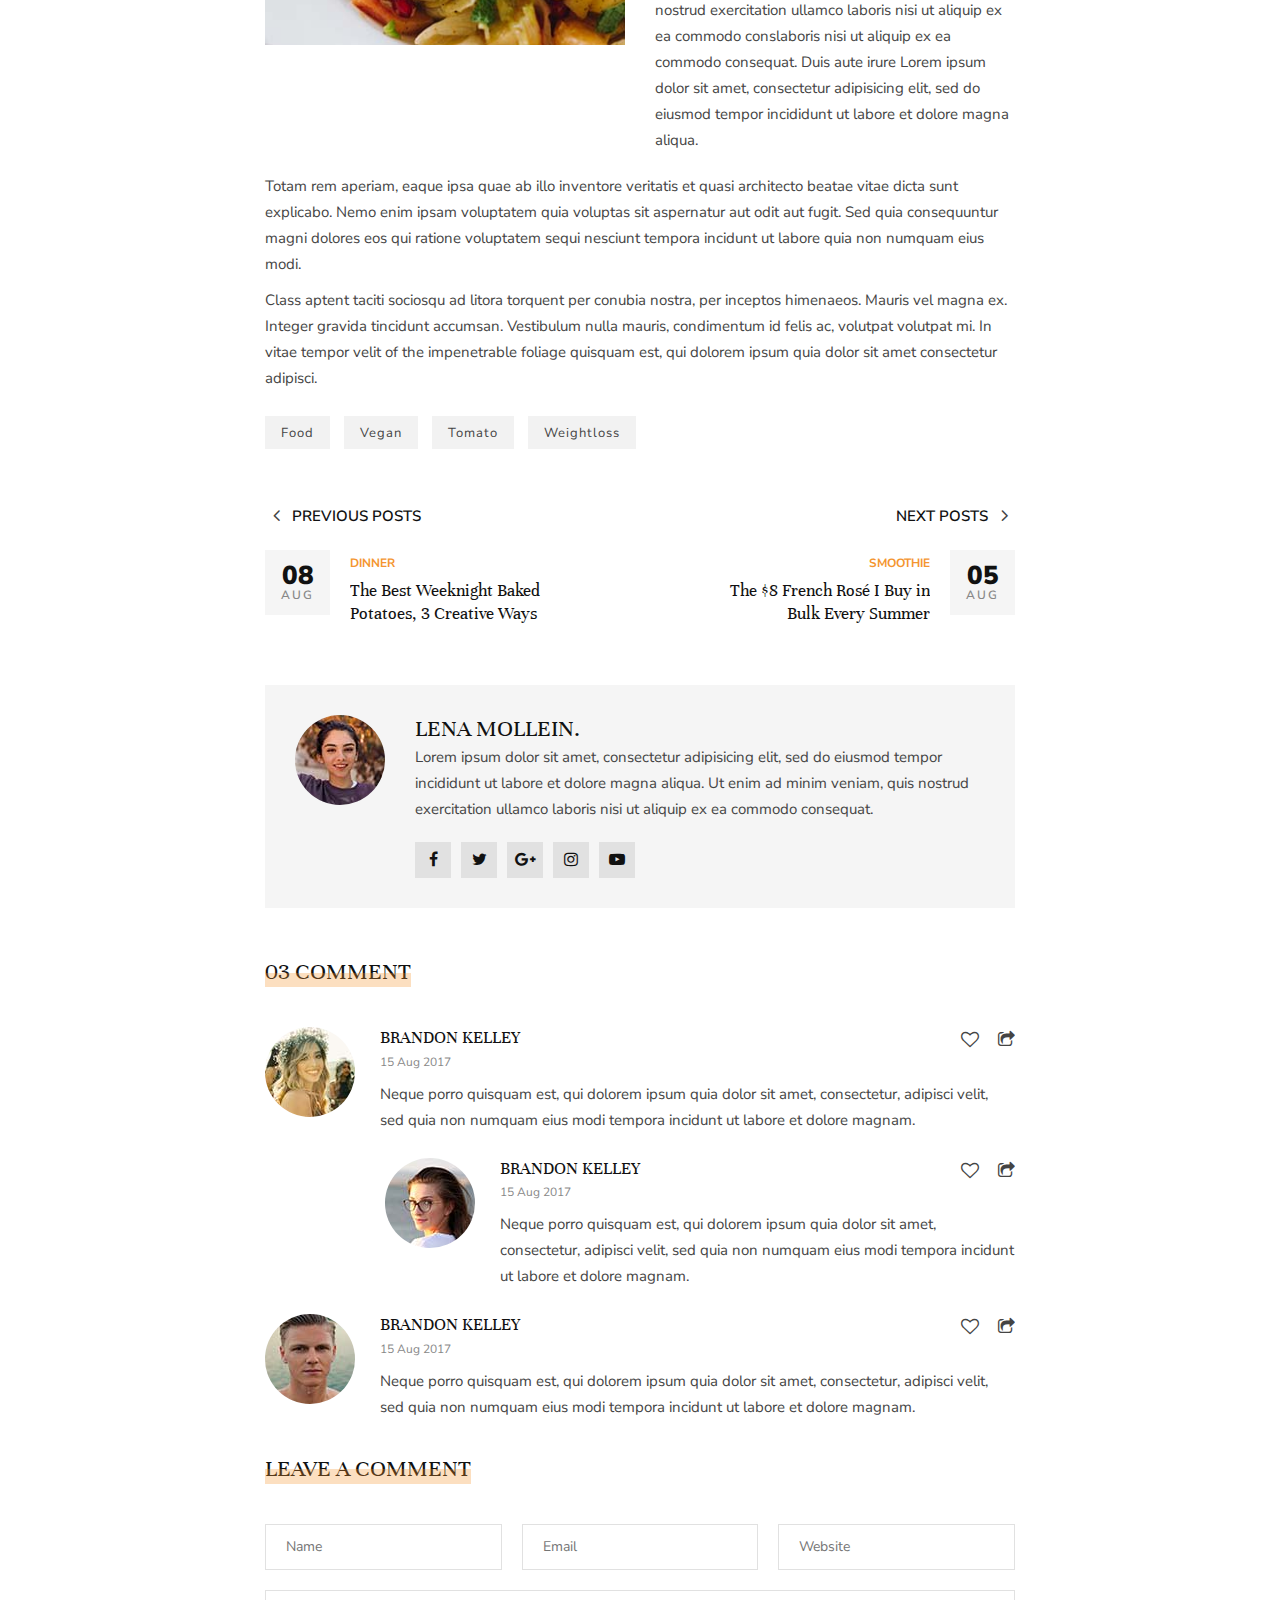
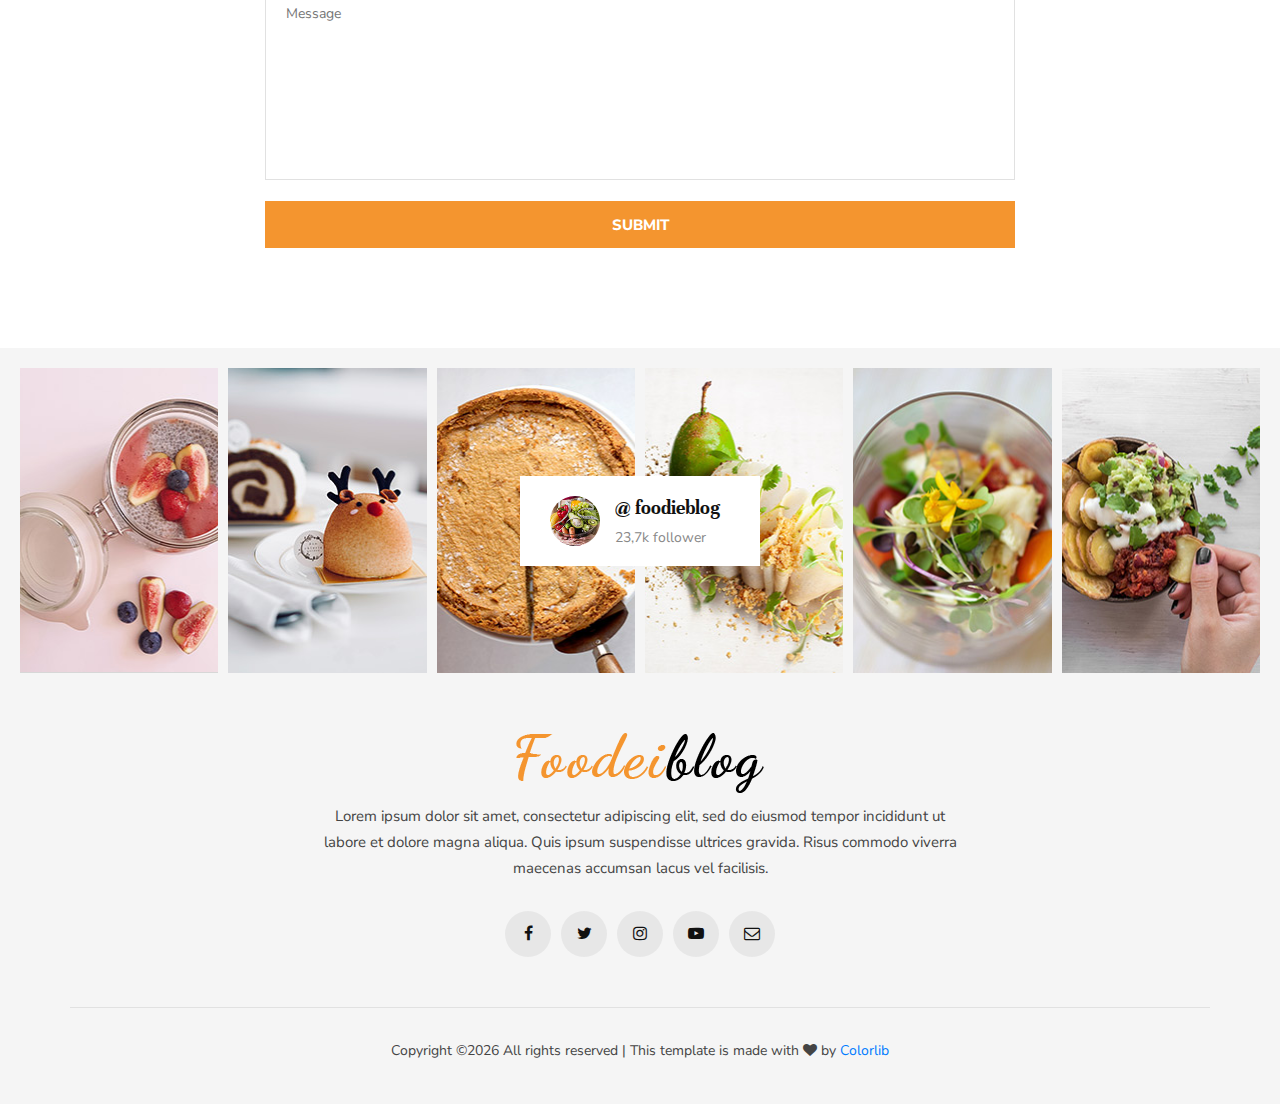
<file: FoodieBlog/single-post.html>
<!DOCTYPE html>
<html lang="zxx">


<!-- Mirrored from technext.github.io/foodeiblog/single-post.html by HTTrack Website Copier/3.x [XR&CO'2014], Sat, 12 Dec 2020 02:12:44 GMT -->
<!-- Added by HTTrack --><meta http-equiv="content-type" content="text/html;charset=utf-8" /><!-- /Added by HTTrack -->
<head>
    <meta charset="UTF-8">
    <meta name="description" content="Foodeiblog Template">
    <meta name="keywords" content="Foodeiblog, unica, creative, html">
    <meta name="viewport" content="width=device-width, initial-scale=1.0">
    <meta http-equiv="X-UA-Compatible" content="ie=edge">
    <title>Foodeiblog | Template</title>

    <!-- Google Font -->
    <link href="https://fonts.googleapis.com/css?family=Nunito+Sans:300,400,600,700,800,900&amp;display=swap"
        rel="stylesheet">
    <link href="https://fonts.googleapis.com/css?family=Unna:400,700&amp;display=swap" rel="stylesheet">

    <!-- Css Styles -->
    <link rel="stylesheet" href="css/bootstrap.min.css" type="text/css">
    <link rel="stylesheet" href="css/font-awesome.min.css" type="text/css">
    <link rel="stylesheet" href="css/elegant-icons.css" type="text/css">
    <link rel="stylesheet" href="css/owl.carousel.min.css" type="text/css">
    <link rel="stylesheet" href="css/slicknav.min.css" type="text/css">
    <link rel="stylesheet" href="css/style.css" type="text/css">
</head>

<body>
    <!-- Page Preloder -->
    <div id="preloder">
        <div class="loader"></div>
    </div>

    <!-- Humberger Begin -->
    <div class="humberger__menu__overlay"></div>
    <div class="humberger__menu__wrapper">
        <div class="humberger__menu__logo">
            <a href="index-2.html"><img src="img/humberger/humberger-logo.png" alt=""></a>
        </div>
        <nav class="humberger__menu__nav mobile-menu">
            <ul>
                <li><a href="index-2.html">Home</a></li>
                <li><a href="#">Recipes</a></li>
                <li><a href="#">Dinner</a></li>
                <li><a href="#">Desserts</a></li>
                <li class="dropdown"><a href="#">Pages</a>
                    <ul class="dropdown__menu">
                        <li><a href="categories-grid.html">Categories Grid</a></li>
                        <li><a href="categories-list.html">Categories List</a></li>
                        <li><a href="single-post.html">Single Post</a></li>
                        <li><a href="signin.html">Sign In</a></li>
                        <li><a href="404.html">404</a></li>
                        <li><a href="typography.html">Typography</a></li>
                    </ul>
                </li>
                <li><a href="about.html">About</a></li>
                <li><a href="contact.html">Contact</a></li>
            </ul>
        </nav>
        <div id="mobile-menu-wrap"></div>
        <div class="humberger__menu__about">
            <div class="humberger__menu__title sidebar__item__title">
                <h6>About me</h6>
            </div>
            <img src="img/humberger/humberger-about.jpg" alt="">
            <h6>Hi every one! I,m Lena Mollein.</h6>
            <p>Lorem ipsum dolor sit amet, consectetur adipiscing elit, sed do eiusmod tempor incididunt ut labore et
                dolore magna aliqua.</p>
            <div class="humberger__menu__about__social sidebar__item__follow__links">
                <a href="#"><i class="fa fa-facebook"></i></a>
                <a href="#"><i class="fa fa-twitter"></i></a>
                <a href="#"><i class="fa fa-youtube-play"></i></a>
                <a href="#"><i class="fa fa-instagram"></i></a>
                <a href="#"><i class="fa fa-envelope-o"></i></a>
            </div>
        </div>
        <div class="humberger__menu__subscribe">
            <div class="humberger__menu__title sidebar__item__title">
                <h6>Subscribe</h6>
            </div>
            <p>Subscribe to our newsletter and get our newest updates right on your inbox.</p>
            <form action="#">
                <input type="text" class="email-input" placeholder="Your email">
                <label for="agree-check">
                    I agree to the terms & conditions
                    <input type="checkbox" id="agree-check">
                    <span class="checkmark"></span>
                </label>
                <button type="submit" class="site-btn">Subscribe</button>
            </form>
        </div>
    </div>
    <!-- Humberger End -->

    <!-- Header Section Begin -->
    <header class="header">
        <div class="header__top">
            <div class="container">
                <div class="row">
                    <div class="col-lg-2 col-md-1 col-6 order-md-1 order-1">
                        <div class="header__humberger">
                            <i class="fa fa-bars humberger__open"></i>
                        </div>
                    </div>
                    <div class="col-lg-8 col-md-10 order-md-2 order-3">
                        <nav class="header__menu">
                            <ul>
                                <li><a href="index-2.html">Home</a></li>
                                <li><a href="#">Recipes</a>
                                    <div class="header__megamenu__wrapper">
                                        <div class="header__megamenu">
                                            <div class="header__megamenu__item">
                                                <div class="header__megamenu__item--pic set-bg"
                                                    data-setbg="img/megamenu/p-1.jpg">
                                                    <div class="label">Vegan</div>
                                                </div>
                                                <div class="header__megamenu__item--text">
                                                    <h5><a href="#">How to Make a Milkshake With Any Ice Cream ...</a>
                                                    </h5>
                                                </div>
                                            </div>
                                            <div class="header__megamenu__item">
                                                <div class="header__megamenu__item--pic set-bg"
                                                    data-setbg="img/megamenu/p-2.jpg">
                                                    <div class="label">Vegan</div>
                                                </div>
                                                <div class="header__megamenu__item--text">
                                                    <h5><a href="#">How to Make a Milkshake With Any Ice Cream ...</a>
                                                    </h5>
                                                </div>
                                            </div>
                                            <div class="header__megamenu__item">
                                                <div class="header__megamenu__item--pic set-bg"
                                                    data-setbg="img/megamenu/p-3.jpg">
                                                    <div class="label">Vegan</div>
                                                </div>
                                                <div class="header__megamenu__item--text">
                                                    <h5><a href="#">How to Make a Milkshake With Any Ice Cream ...</a>
                                                    </h5>
                                                </div>
                                            </div>
                                            <div class="header__megamenu__item">
                                                <div class="header__megamenu__item--pic set-bg"
                                                    data-setbg="img/megamenu/p-4.jpg">
                                                    <div class="label">Vegan</div>
                                                </div>
                                                <div class="header__megamenu__item--text">
                                                    <h5><a href="#">How to Make a Milkshake With Any Ice Cream ...</a>
                                                    </h5>
                                                </div>
                                            </div>
                                            <div class="header__megamenu__item">
                                                <div class="header__megamenu__item--pic set-bg"
                                                    data-setbg="img/megamenu/p-5.jpg">
                                                    <div class="label">Vegan</div>
                                                </div>
                                                <div class="header__megamenu__item--text">
                                                    <h5><a href="#">How to Make a Milkshake With Any Ice Cream ...</a>
                                                    </h5>
                                                </div>
                                            </div>
                                        </div>
                                    </div>
                                </li>
                                <li><a href="#">Dinner</a></li>
                                <li><a href="#">Desserts</a></li>
                                <li><a href="#">Vegan</a></li>
                                <li><a href="about.html">About</a></li>
                                <li><a href="contact.html">Contact</a></li>
                            </ul>
                        </nav>
                    </div>
                    <div class="col-lg-2 col-md-1 col-6 order-md-3 order-2">
                        <div class="header__search">
                            <i class="fa fa-search search-switch"></i>
                        </div>
                    </div>
                </div>
            </div>
        </div>
        <div class="container">
            <div class="row">
                <div class="col-lg-3 col-md-3">
                    <div class="header__btn">
                        <a href="signin.html" class="primary-btn">Subscribe</a>
                    </div>
                </div>
                <div class="col-lg-6 col-md-6">
                    <div class="header__logo">
                        <a href="index-2.html"><img src="img/logo.png" alt=""></a>
                    </div>
                </div>
                <div class="col-lg-3 col-md-3 col-md-2">
                    <div class="header__social">
                        <a href="#"><i class="fa fa-facebook"></i></a>
                        <a href="#"><i class="fa fa-twitter"></i></a>
                        <a href="#"><i class="fa fa-youtube-play"></i></a>
                        <a href="#"><i class="fa fa-instagram"></i></a>
                        <a href="#"><i class="fa fa-envelope-o"></i></a>
                    </div>
                </div>
            </div>
        </div>
    </header>
    <!-- Header Section End -->

    <!-- Single Post Section Begin -->
    <section class="single-post spad">
        <div class="single-post__hero set-bg" data-setbg="img/categories/single-post/single-post-hero.jpg"></div>
        <div class="container">
            <div class="row d-flex justify-content-center">
                <div class="col-lg-8">
                    <div class="single-post__title">
                        <div class="single-post__title__meta">
                            <h2>08</h2>
                            <span>Aug</span>
                        </div>
                        <div class="single-post__title__text">
                            <ul class="label">
                                <li>Vegan</li>
                                <li>Desserts</li>
                            </ul>
                            <h4>Weight loss diet: Ditching this one food can help you slim down fast - what is it?</h4>
                            <ul class="widget">
                                <li>by Admin</li>
                                <li>3 min read</li>
                                <li>20 Comment</li>
                            </ul>
                        </div>
                    </div>
                    <div class="single-post__social__item">
                        <ul>
                            <li><a href="#"><i class="fa fa-facebook"></i></a></li>
                            <li><a href="#"><i class="fa fa-twitter"></i></a></li>
                            <li><a href="#"><i class="fa fa-instagram"></i></a></li>
                            <li><a href="#"><i class="fa fa-youtube-play"></i></a></li>
                        </ul>
                    </div>
                    <div class="single-post__top__text">
                        <p>Lorem ipsum dolor sit amet, consectetur adipisicing elit, sed do eiusmod tempor incididunt ut
                            labore et dolore magna aliqua. Ut enim ad minim veniam, quis nostrud exercitation ullamco
                            laboris nisi ut aliquip ex ea commodo consequat. Duis aute irure Lorem ipsum dolor sit amet,
                            consectetur adipisicing elit, sed do eiusmod tempor incididunt ut labore et dolore magna
                            aliqua accusantium doloremque laudantium. </p>
                    </div>
                    <div class="single-post__recipe__details">
                        <div class="single-post__recipe__details__option">
                            <ul>
                                <li>
                                    <h5><i class="fa fa-user-o"></i> SERVES</h5>
                                    <span>2 as a main, 4 as a side</span>
                                </li>
                                <li>
                                    <h5><i class="fa fa-clock-o"></i> PREP TIME</h5>
                                    <span>15 minute</span>
                                </li>
                                <li>
                                    <h5><i class="fa fa-clock-o"></i> Cook TIME</h5>
                                    <span>15 minute</span>
                                </li>
                                <li><a href="#" class="primary-btn"><i class="fa fa-print"></i> Read more</a></li>
                            </ul>
                        </div>
                        <div class="single-post__recipe__details__indegradients">
                            <h5>Ingredients</h5>
                            <ul>
                                <li>Ingredients</li>
                                <li>1 cup (240 ml) water, plus more as needed</li>
                                <li>1 teaspoon fine sea salt</li>
                                <li>2 tablespoons olive oil</li>
                                <li>3/4 cup (120 g) fine polenta</li>
                                <li>3 cups sunflower oil, plus more as needed</li>
                                <li>7 ounces (200 g) peeled parsnips, very thinly sliced on a mandoline</li>
                                <li>1 pinch fine sea salt, plus more to taste</li>
                                <li>2 tablespoons (30 g) unsalted butter</li>
                                <li>1/2 tablespoon maple syrup (up to 1 tablespoon as needed)</li>
                            </ul>
                        </div>
                        <div class="single-post__recipe__details__direction">
                            <h5>Directions</h5>
                            <ul>
                                <li><span>1.</span> Combine all of the ingredients, kneading to form a smooth dough.
                                </li>
                                <li><span>2.</span> Allow the dough to rise, in a lightly greased, covered bowl, until
                                    it’s doubled in size, about 90 minutes.</li>
                                <li><span>3.</span> Gently divide the dough in half; it’ll deflate somewhat.</li>
                                <li><span>4.</span> Gently shape the dough into two oval loaves; or, for longer loaves,
                                    two 10″ to 11″ logs. Place the loaves on a lightly greased or parchment-lined baking
                                    sheet. Cover and let rise until very puffy, about 1 hour. Towards the</li>
                                <li><span>5.</span> end of the rising time, preheat the oven to 425°F.</li>
                                <li><span>6.</span> Spray the loaves with lukewarm water.</li>
                                <li><span>7.</span> Make two fairly deep diagonal slashes in each; a serrated bread
                                    knife, wielded firmly, works well here.</li>
                                <li><span>8.</span> Bake the bread for 25 to 30 minutes, until it’s a very deep golden
                                    brown. Remove it from the oven, and cool on a rack.</li>
                            </ul>
                        </div>
                    </div>
                    <div class="single-post__middle__text">
                        <p>Ut enim ad minim veniam, quis nostrud exercitation ullamco laboris nisi ut aliquip ex ea
                            commodo consequat. Duis aute irure dolor in reprehenderit in voluptate velit esse cillum
                            dolore eu fugiat nulla pariatur. Excepteur sint occaecat cupidatat non proident, sunt in. .
                            Sed ut perspiciatis unde omnis iste natus error sit voluptatem.</p>
                    </div>
                    <div class="single-post__quote">
                        <p>The whole family of tiny legumes, whether red, green, yellow, or black, offers so many
                            possibilities to create an exciting lunch.</p>
                        <span>MEIKE PETERS</span>
                    </div>
                    <div class="single-post__desc">
                        <p>laboris nisi ut aliquip ex ea commodo consequat. Duis aute irure Lorem ipsum dolor sit amet,
                            consectetur adipisicing elit, sed do eiusmod tempor incididunt ut labore et dolore magna
                            aliqua. Ut enim ad minim veniam, quis nostrud exercitation ullamco laboris nisi ut aliquip
                            ex ea commodo consequat.</p>
                        <h4>You Can Buy For Less Than A College Degree</h4>
                        <p>Dolor sit amet, consectetur adipisicing elit, sed do eiusmod tempor incididunt ut labore et
                            dolore magna aliqua. Ut enim ad minim veniam, quis nostrud exercitation ullamco laboris nisi
                            ut aliquip ex ea commodo consequat. Duis aute irure dolor in reprehenderit in voluptate
                            velit esse cillum dolore eu fugiat nulla pariatur. Excepteur sint occaecat cupidatat non
                            proident, sunt in culpa qui officia </p>
                    </div>
                    <div class="single-post__more__details">
                        <div class="row">
                            <div class="col-lg-6 col-md-6">
                                <img src="img/categories/single-post/single-post-desc.jpg" alt="">
                            </div>
                            <div class="col-lg-6 col-md-6">
                                <p>Vestibulum commodo nulla eu augue tincidunt rutrum. Suspendisse interdum lacus in
                                    ligula finibus luctus. Vivamus mollis libero vel orci finibus, sit amet malesuada
                                    lectus aliquam. In auctor viverra eros. Maecenas elit mi, dictum et consectetur nec,
                                    sollicitudin sed arcu.</p>
                                <p>Curabitur tempor tempor pharetra.Sed imperdiet sem at nunc luctus, sed cursus nulla
                                    mollis. Orci varius natoque penatibus et magnis dis parturient montes, nascetur
                                    ridiculus mus porta tincidunt, purus enim laoreet.</p>
                                <p>Duis aute irure dolor inenim ad minim veniam, quis nostrud exercitation ullamco
                                    laboris nisi ut aliquip ex ea commodo conslaboris nisi ut aliquip ex ea commodo
                                    consequat. Duis aute irure Lorem ipsum dolor sit amet, consectetur adipisicing elit,
                                    sed do eiusmod tempor incididunt ut labore et dolore magna aliqua.</p>
                            </div>
                        </div>
                    </div>
                    <div class="single-post__last__text">
                        <p>Totam rem aperiam, eaque ipsa quae ab illo inventore veritatis et quasi architecto beatae
                            vitae dicta sunt explicabo. Nemo enim ipsam voluptatem quia voluptas sit aspernatur aut odit
                            aut fugit. Sed quia consequuntur magni dolores eos qui ratione voluptatem sequi nesciunt
                            tempora incidunt ut labore quia non numquam eius modi.</p>
                        <p>Class aptent taciti sociosqu ad litora torquent per conubia nostra, per inceptos himenaeos.
                            Mauris vel magna ex. Integer gravida tincidunt accumsan. Vestibulum nulla mauris,
                            condimentum id felis ac, volutpat volutpat mi. In vitae tempor velit of the impenetrable
                            foliage quisquam est, qui dolorem ipsum quia dolor sit amet consectetur adipisci.</p>
                    </div>
                    <div class="single-post__tags">
                        <a href="#">Food</a>
                        <a href="#">Vegan</a>
                        <a href="#">Tomato</a>
                        <a href="#">Weightloss</a>
                    </div>
                    <div class="single-post__next__previous">
                        <div class="row">
                            <div class="col-lg-6 col-md-6 col-sm-6">
                                <a href="#" class="single-post__previous">
                                    <h6><span class="arrow_carrot-left"></span> Previous posts</h6>
                                    <div class="single-post__previous__meta">
                                        <h4>08</h4>
                                        <span>Aug</span>
                                    </div>
                                    <div class="single-post__previous__text">
                                        <span>Dinner</span>
                                        <h5>The Best Weeknight Baked <br />Potatoes, 3 Creative Ways</h5>
                                    </div>
                                </a>
                            </div>
                            <div class="col-lg-6 col-md-6 col-sm-6">
                                <a href="#" class="single-post__next">
                                    <h6>Next posts <span class="arrow_carrot-right"></span> </h6>
                                    <div class="single-post__next__meta">
                                        <h4>05</h4>
                                        <span>Aug</span>
                                    </div>
                                    <div class="single-post__next__text">
                                        <span>Smoothie</span>
                                        <h5>The $8 French Rosé I Buy in <br />Bulk Every Summer</h5>
                                    </div>
                                </a>
                            </div>
                        </div>
                    </div>
                    <div class="single-post__author__profile">
                        <div class="single-post__author__profile__pic">
                            <img src="img/categories/single-post/author-profile.jpg" alt="">
                        </div>
                        <div class="single-post__author__profile__text">
                            <h4>Lena Mollein.</h4>
                            <p>Lorem ipsum dolor sit amet, consectetur adipisicing elit, sed do eiusmod tempor
                                incididunt ut labore et dolore magna aliqua. Ut enim ad minim veniam, quis nostrud
                                exercitation ullamco laboris nisi ut aliquip ex ea commodo consequat.</p>
                            <div class="single-post__author__profile__social">
                                <a href="#"><i class="fa fa-facebook"></i></a>
                                <a href="#"><i class="fa fa-twitter"></i></a>
                                <a href="#"><i class="fa fa-google-plus"></i></a>
                                <a href="#"><i class="fa fa-instagram"></i></a>
                                <a href="#"><i class="fa fa-youtube-play"></i></a>
                            </div>
                        </div>
                    </div>
                    <div class="single-post__comment">
                        <div class="widget__title">
                            <h4>03 Comment</h4>
                        </div>
                        <div class="single-post__comment__item">
                            <div class="single-post__comment__item__pic">
                                <img src="img/categories/single-post/comment/comment-1.jpg" alt="">
                            </div>
                            <div class="single-post__comment__item__text">
                                <h5>Brandon Kelley</h5>
                                <span>15 Aug 2017</span>
                                <p>Neque porro quisquam est, qui dolorem ipsum quia dolor sit amet, consectetur,
                                    adipisci velit, sed quia non numquam eius modi tempora incidunt ut labore et dolore
                                    magnam.</p>
                                <ul>
                                    <li><a href="#"><i class="fa fa-heart-o"></i></a></li>
                                    <li><a href="#"><i class="fa fa-share-square-o"></i></a></li>
                                </ul>
                            </div>
                        </div>
                        <div class="single-post__comment__item single-post__comment__item--reply">
                            <div class="single-post__comment__item__pic">
                                <img src="img/categories/single-post/comment/comment-2.jpg" alt="">
                            </div>
                            <div class="single-post__comment__item__text">
                                <h5>Brandon Kelley</h5>
                                <span>15 Aug 2017</span>
                                <p>Neque porro quisquam est, qui dolorem ipsum quia dolor sit amet, consectetur,
                                    adipisci velit, sed quia non numquam eius modi tempora incidunt ut labore et dolore
                                    magnam.</p>
                                <ul>
                                    <li><a href="#"><i class="fa fa-heart-o"></i></a></li>
                                    <li><a href="#"><i class="fa fa-share-square-o"></i></a></li>
                                </ul>
                            </div>
                        </div>
                        <div class="single-post__comment__item">
                            <div class="single-post__comment__item__pic">
                                <img src="img/categories/single-post/comment/comment-3.jpg" alt="">
                            </div>
                            <div class="single-post__comment__item__text">
                                <h5>Brandon Kelley</h5>
                                <span>15 Aug 2017</span>
                                <p>Neque porro quisquam est, qui dolorem ipsum quia dolor sit amet, consectetur,
                                    adipisci velit, sed quia non numquam eius modi tempora incidunt ut labore et dolore
                                    magnam.</p>
                                <ul>
                                    <li><a href="#"><i class="fa fa-heart-o"></i></a></li>
                                    <li><a href="#"><i class="fa fa-share-square-o"></i></a></li>
                                </ul>
                            </div>
                        </div>
                    </div>
                    <div class="single-post__leave__comment">
                        <div class="widget__title">
                            <h4>Leave a comment</h4>
                        </div>
                        <form action="#">
                            <div class="input-list">
                                <input type="text" placeholder="Name">
                                <input type="text" placeholder="Email">
                                <input type="text" placeholder="Website">
                            </div>
                            <textarea placeholder="Message"></textarea>
                            <button type="submit" class="site-btn">Submit</button>
                        </form>
                    </div>
                </div>
            </div>
        </div>
    </section>
    <!-- Single Post Section End -->

    <!-- Footer Section Begin -->
    <footer class="footer">
        <div class="container-fluid">
            <div class="footer__instagram">
                <div class="footer__instagram__avatar">
                    <div class="footer__instagram__avatar--pic">
                        <img src="img/footer/instagram-avatar.jpg" alt="">
                    </div>
                    <div class="footer__instagram__avatar--text">
                        <h5>@ foodieblog</h5>
                        <span>23,7k follower</span>
                    </div>
                </div>
                <div class="row">
                    <div class="col-lg-2 col-md-2 col-sm-4 col-6">
                        <div class="footer__instagram__item set-bg" data-setbg="img/footer/ip-1.jpg"></div>
                    </div>
                    <div class="col-lg-2 col-md-2 col-sm-4 col-6">
                        <div class="footer__instagram__item set-bg" data-setbg="img/footer/ip-2.jpg"></div>
                    </div>
                    <div class="col-lg-2 col-md-2 col-sm-4 col-6">
                        <div class="footer__instagram__item set-bg" data-setbg="img/footer/ip-3.jpg"></div>
                    </div>
                    <div class="col-lg-2 col-md-2 col-sm-4 col-6">
                        <div class="footer__instagram__item set-bg" data-setbg="img/footer/ip-4.jpg"></div>
                    </div>
                    <div class="col-lg-2 col-md-2 col-sm-4 col-6">
                        <div class="footer__instagram__item set-bg" data-setbg="img/footer/ip-5.jpg"></div>
                    </div>
                    <div class="col-lg-2 col-md-2 col-sm-4 col-6">
                        <div class="footer__instagram__item set-bg" data-setbg="img/footer/ip-6.jpg"></div>
                    </div>
                </div>
            </div>
        </div>
        <div class="container">
            <div class="row">
                <div class="col-lg-12">
                    <div class="footer__text">
                        <div class="footer__logo">
                            <a href="#"><img src="img/logo.png" alt=""></a>
                        </div>
                        <p>Lorem ipsum dolor sit amet, consectetur adipiscing elit, sed do eiusmod tempor incididunt
                            ut<br /> labore et dolore magna aliqua. Quis ipsum suspendisse ultrices gravida. Risus
                            commodo viverra<br /> maecenas accumsan lacus vel facilisis. </p>
                        <div class="footer__social">
                            <a href="#"><i class="fa fa-facebook"></i></a>
                            <a href="#"><i class="fa fa-twitter"></i></a>
                            <a href="#"><i class="fa fa-instagram"></i></a>
                            <a href="#"><i class="fa fa-youtube-play"></i></a>
                            <a href="#"><i class="fa fa-envelope-o"></i></a>
                        </div>
                    </div>
                    <div class="footer__copyright">
                        <p><!-- Link back to Colorlib can't be removed. Template is licensed under CC BY 3.0. -->
  Copyright &copy;<script>document.write(new Date().getFullYear());</script> All rights reserved | This template is made with <i class="fa fa-heart" aria-hidden="true"></i> by <a href="https://colorlib.com/" target="_blank">Colorlib</a>
  <!-- Link back to Colorlib can't be removed. Template is licensed under CC BY 3.0. --></p>
                    </div>
                </div>
            </div>
        </div>
    </footer>
    <!-- Footer Section End -->

    <!-- Search Begin -->
    <div class="search-model">
        <div class="h-100 d-flex align-items-center justify-content-center">
            <div class="search-close-switch">+</div>
            <form class="search-model-form">
                <input type="text" id="search-input" placeholder="Search here.....">
            </form>
        </div>
    </div>
    <!-- Search End -->

    <!-- Js Plugins -->
    <script src="js/jquery-3.3.1.min.js"></script>
    <script src="js/bootstrap.min.js"></script>
    <script src="js/jquery.slicknav.js"></script>
    <script src="js/owl.carousel.min.js"></script>
    <script src="js/main.js"></script>
</body>


<!-- Mirrored from technext.github.io/foodeiblog/single-post.html by HTTrack Website Copier/3.x [XR&CO'2014], Sat, 12 Dec 2020 02:12:47 GMT -->
</html>
</file>
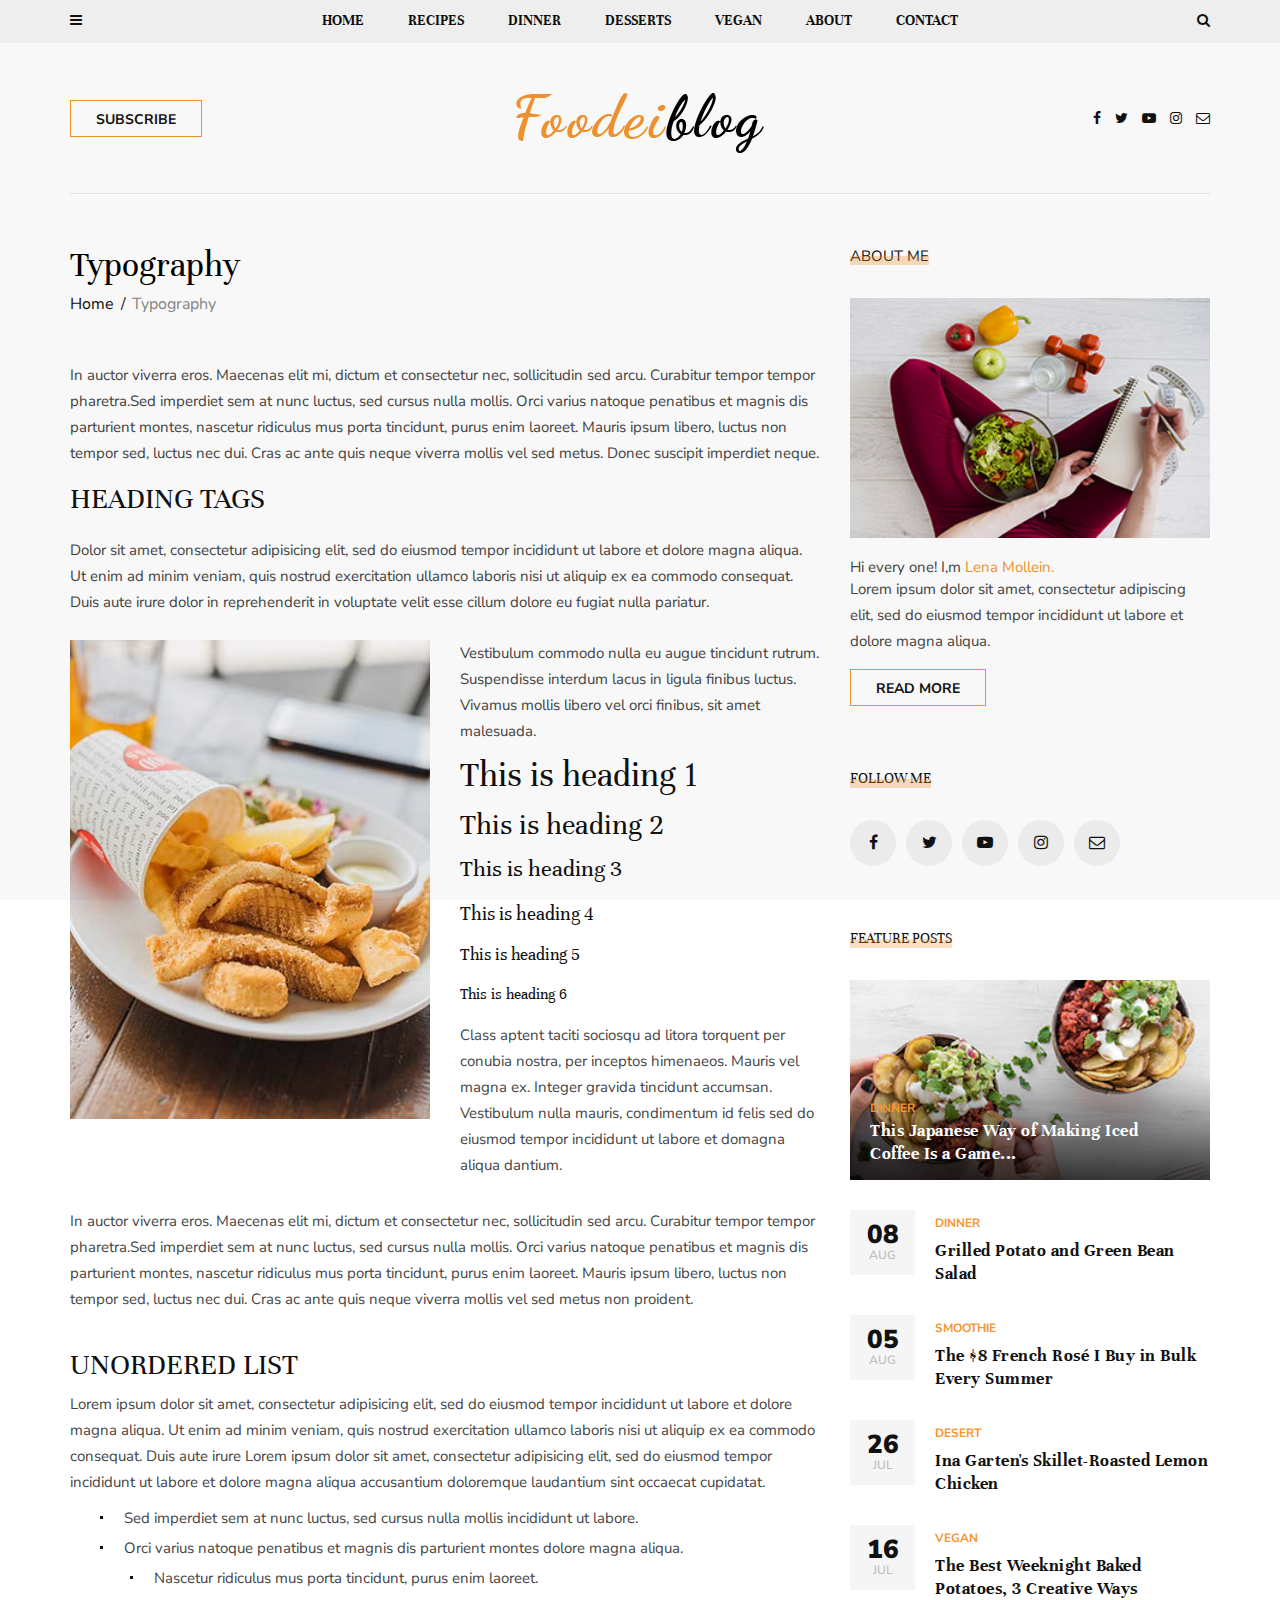
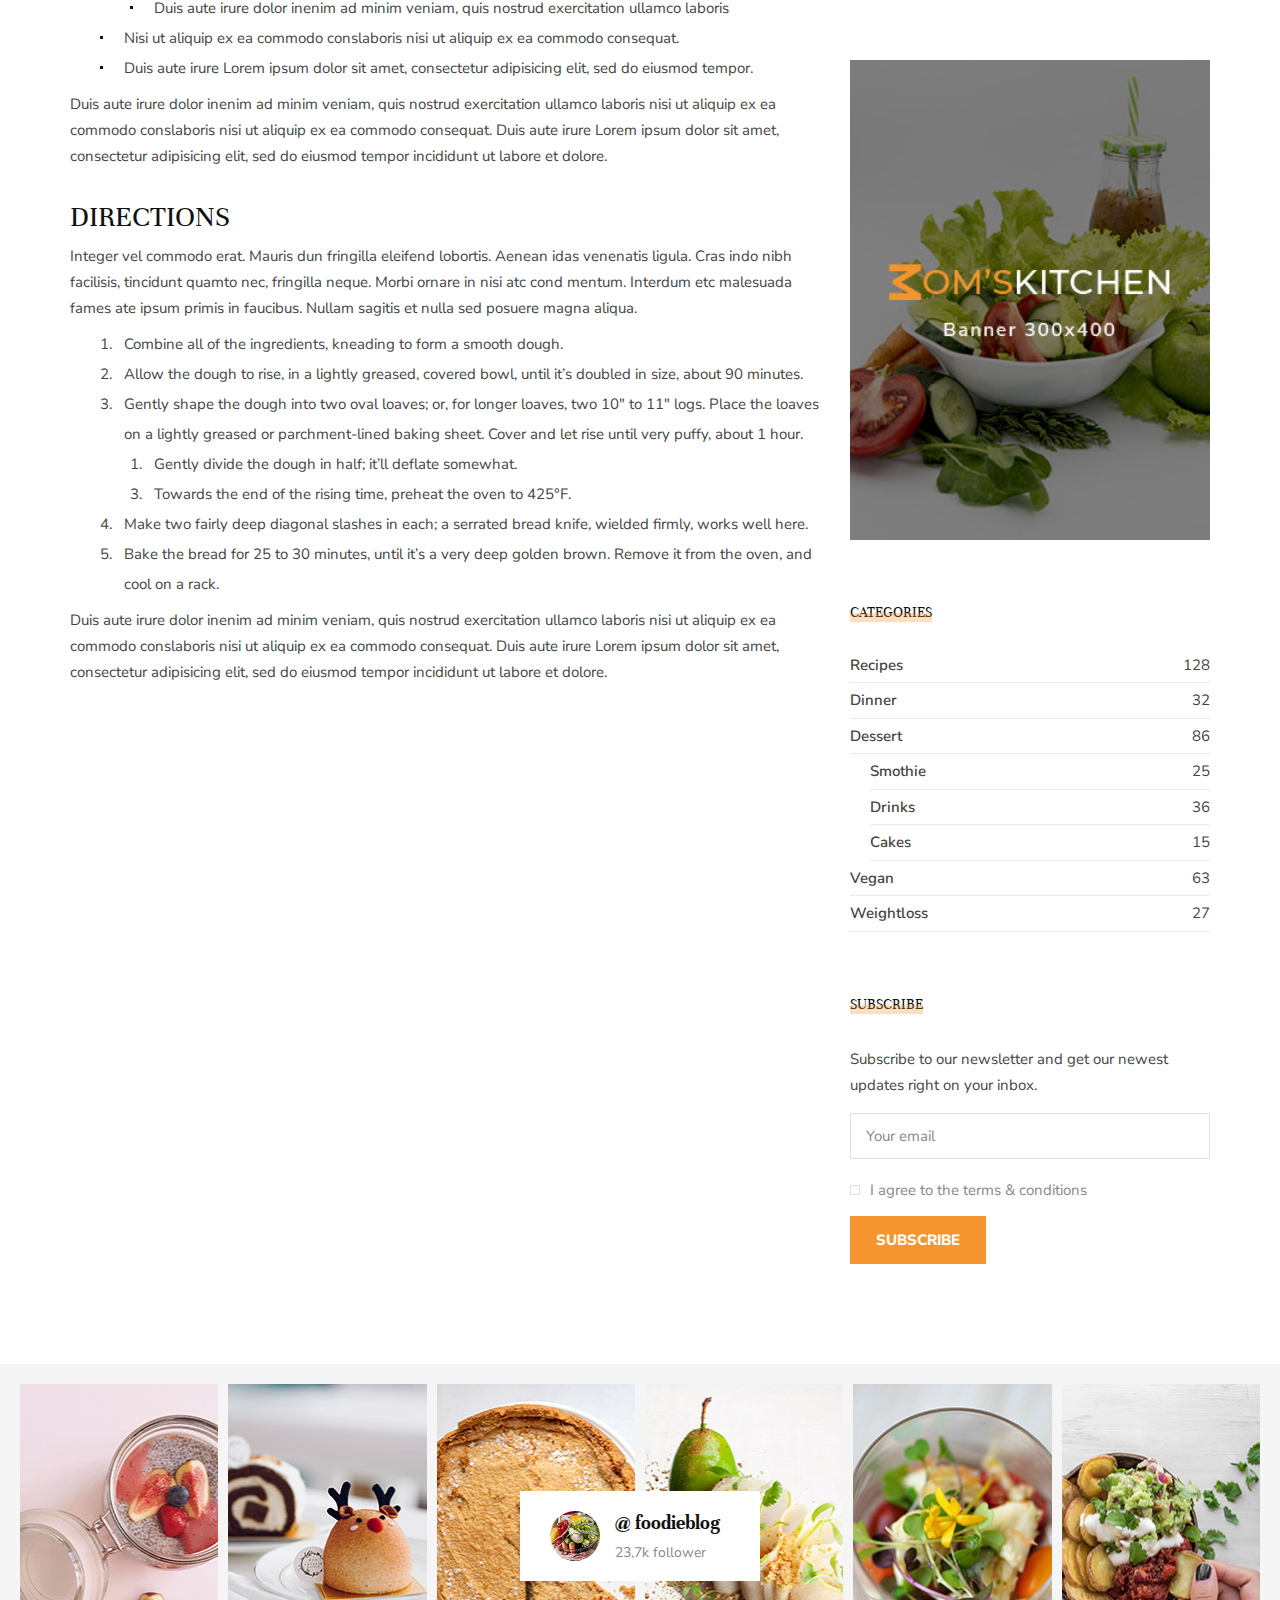
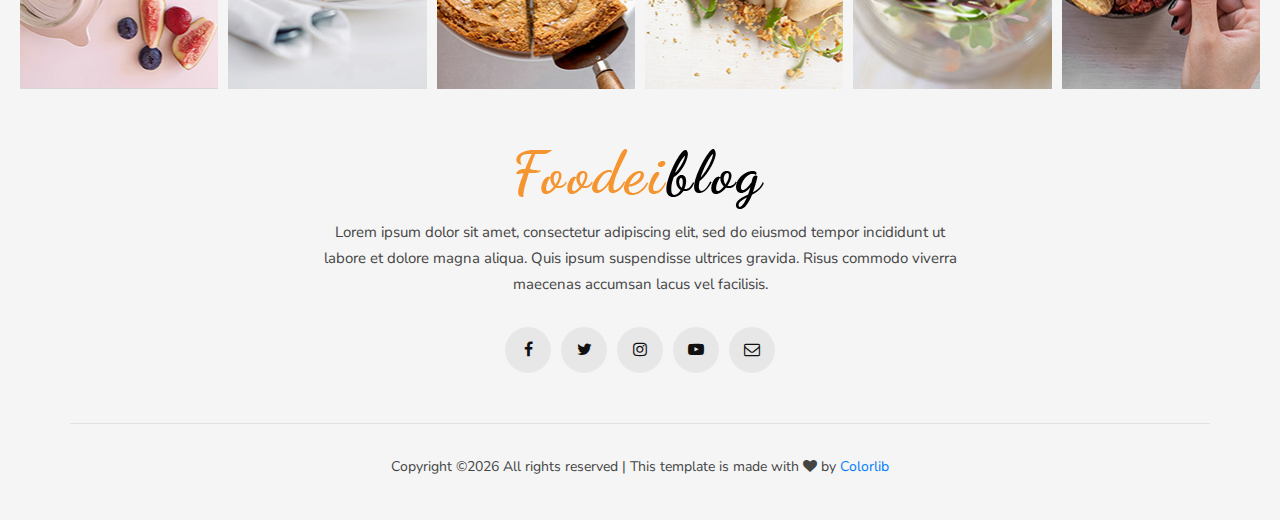
<file: FoodieBlog/typography.html>
<!DOCTYPE html>
<html lang="zxx">


<!-- Mirrored from technext.github.io/foodeiblog/typography.html by HTTrack Website Copier/3.x [XR&CO'2014], Sat, 12 Dec 2020 02:12:47 GMT -->
<!-- Added by HTTrack --><meta http-equiv="content-type" content="text/html;charset=utf-8" /><!-- /Added by HTTrack -->
<head>
    <meta charset="UTF-8">
    <meta name="description" content="Foodeiblog Template">
    <meta name="keywords" content="Foodeiblog, unica, creative, html">
    <meta name="viewport" content="width=device-width, initial-scale=1.0">
    <meta http-equiv="X-UA-Compatible" content="ie=edge">
    <title>Foodeiblog | Template</title>

    <!-- Google Font -->
    <link href="https://fonts.googleapis.com/css?family=Nunito+Sans:300,400,600,700,800,900&amp;display=swap"
        rel="stylesheet">
    <link href="https://fonts.googleapis.com/css?family=Unna:400,700&amp;display=swap" rel="stylesheet">

    <!-- Css Styles -->
    <link rel="stylesheet" href="css/bootstrap.min.css" type="text/css">
    <link rel="stylesheet" href="css/font-awesome.min.css" type="text/css">
    <link rel="stylesheet" href="css/elegant-icons.css" type="text/css">
    <link rel="stylesheet" href="css/owl.carousel.min.css" type="text/css">
    <link rel="stylesheet" href="css/slicknav.min.css" type="text/css">
    <link rel="stylesheet" href="css/style.css" type="text/css">
</head>

<body>
    <!-- Page Preloder -->
    <div id="preloder">
        <div class="loader"></div>
    </div>

    <!-- Humberger Begin -->
    <div class="humberger__menu__overlay"></div>
    <div class="humberger__menu__wrapper">
        <div class="humberger__menu__logo">
            <a href="index-2.html"><img src="img/humberger/humberger-logo.png" alt=""></a>
        </div>
        <nav class="humberger__menu__nav mobile-menu">
            <ul>
                <li><a href="index-2.html">Home</a></li>
                <li><a href="#">Recipes</a></li>
                <li><a href="#">Dinner</a></li>
                <li><a href="#">Desserts</a></li>
                <li class="dropdown"><a href="#">Pages</a>
                    <ul class="dropdown__menu">
                        <li><a href="categories-grid.html">Categories Grid</a></li>
                        <li><a href="categories-list.html">Categories List</a></li>
                        <li><a href="single-post.html">Single Post</a></li>
                        <li><a href="signin.html">Sign In</a></li>
                        <li><a href="404.html">404</a></li>
                        <li><a href="typography.html">Typography</a></li>
                    </ul>
                </li>
                <li><a href="about.html">About</a></li>
                <li><a href="contact.html">Contact</a></li>
            </ul>
        </nav>
        <div id="mobile-menu-wrap"></div>
        <div class="humberger__menu__about">
            <div class="humberger__menu__title sidebar__item__title">
                <h6>About me</h6>
            </div>
            <img src="img/humberger/humberger-about.jpg" alt="">
            <h6>Hi every one! I,m Lena Mollein.</h6>
            <p>Lorem ipsum dolor sit amet, consectetur adipiscing elit, sed do eiusmod tempor incididunt ut labore et
                dolore magna aliqua.</p>
            <div class="humberger__menu__about__social sidebar__item__follow__links">
                <a href="#"><i class="fa fa-facebook"></i></a>
                <a href="#"><i class="fa fa-twitter"></i></a>
                <a href="#"><i class="fa fa-youtube-play"></i></a>
                <a href="#"><i class="fa fa-instagram"></i></a>
                <a href="#"><i class="fa fa-envelope-o"></i></a>
            </div>
        </div>
        <div class="humberger__menu__subscribe">
            <div class="humberger__menu__title sidebar__item__title">
                <h6>Subscribe</h6>
            </div>
            <p>Subscribe to our newsletter and get our newest updates right on your inbox.</p>
            <form action="#">
                <input type="text" class="email-input" placeholder="Your email">
                <label for="agree-check">
                    I agree to the terms & conditions
                    <input type="checkbox" id="agree-check">
                    <span class="checkmark"></span>
                </label>
                <button type="submit" class="site-btn">Subscribe</button>
            </form>
        </div>
    </div>
    <!-- Humberger End -->

    <!-- Header Section Begin -->
    <header class="header">
        <div class="header__top">
            <div class="container">
                <div class="row">
                    <div class="col-lg-2 col-md-1 col-6 order-md-1 order-1">
                        <div class="header__humberger">
                            <i class="fa fa-bars humberger__open"></i>
                        </div>
                    </div>
                    <div class="col-lg-8 col-md-10 order-md-2 order-3">
                        <nav class="header__menu">
                            <ul>
                                <li><a href="index-2.html">Home</a></li>
                                <li><a href="#">Recipes</a>
                                    <div class="header__megamenu__wrapper">
                                        <div class="header__megamenu">
                                            <div class="header__megamenu__item">
                                                <div class="header__megamenu__item--pic set-bg"
                                                    data-setbg="img/megamenu/p-1.jpg">
                                                    <div class="label">Vegan</div>
                                                </div>
                                                <div class="header__megamenu__item--text">
                                                    <h5><a href="#">How to Make a Milkshake With Any Ice Cream ...</a>
                                                    </h5>
                                                </div>
                                            </div>
                                            <div class="header__megamenu__item">
                                                <div class="header__megamenu__item--pic set-bg"
                                                    data-setbg="img/megamenu/p-2.jpg">
                                                    <div class="label">Vegan</div>
                                                </div>
                                                <div class="header__megamenu__item--text">
                                                    <h5><a href="#">How to Make a Milkshake With Any Ice Cream ...</a>
                                                    </h5>
                                                </div>
                                            </div>
                                            <div class="header__megamenu__item">
                                                <div class="header__megamenu__item--pic set-bg"
                                                    data-setbg="img/megamenu/p-3.jpg">
                                                    <div class="label">Vegan</div>
                                                </div>
                                                <div class="header__megamenu__item--text">
                                                    <h5><a href="#">How to Make a Milkshake With Any Ice Cream ...</a>
                                                    </h5>
                                                </div>
                                            </div>
                                            <div class="header__megamenu__item">
                                                <div class="header__megamenu__item--pic set-bg"
                                                    data-setbg="img/megamenu/p-4.jpg">
                                                    <div class="label">Vegan</div>
                                                </div>
                                                <div class="header__megamenu__item--text">
                                                    <h5><a href="#">How to Make a Milkshake With Any Ice Cream ...</a>
                                                    </h5>
                                                </div>
                                            </div>
                                            <div class="header__megamenu__item">
                                                <div class="header__megamenu__item--pic set-bg"
                                                    data-setbg="img/megamenu/p-5.jpg">
                                                    <div class="label">Vegan</div>
                                                </div>
                                                <div class="header__megamenu__item--text">
                                                    <h5><a href="#">How to Make a Milkshake With Any Ice Cream ...</a>
                                                    </h5>
                                                </div>
                                            </div>
                                        </div>
                                    </div>
                                </li>
                                <li><a href="#">Dinner</a></li>
                                <li><a href="#">Desserts</a></li>
                                <li><a href="#">Vegan</a></li>
                                <li><a href="about.html">About</a></li>
                                <li><a href="contact.html">Contact</a></li>
                            </ul>
                        </nav>
                    </div>
                    <div class="col-lg-2 col-md-1 col-6 order-md-3 order-2">
                        <div class="header__search">
                            <i class="fa fa-search search-switch"></i>
                        </div>
                    </div>
                </div>
            </div>
        </div>
        <div class="container">
            <div class="row">
                <div class="col-lg-3 col-md-3">
                    <div class="header__btn">
                        <a href="signin.html" class="primary-btn">Subscribe</a>
                    </div>
                </div>
                <div class="col-lg-6 col-md-6">
                    <div class="header__logo">
                        <a href="index-2.html"><img src="img/logo.png" alt=""></a>
                    </div>
                </div>
                <div class="col-lg-3 col-md-3">
                    <div class="header__social">
                        <a href="#"><i class="fa fa-facebook"></i></a>
                        <a href="#"><i class="fa fa-twitter"></i></a>
                        <a href="#"><i class="fa fa-youtube-play"></i></a>
                        <a href="#"><i class="fa fa-instagram"></i></a>
                        <a href="#"><i class="fa fa-envelope-o"></i></a>
                    </div>
                </div>
            </div>
        </div>
    </header>
    <!-- Header Section End -->

    <!-- Typography Section Begin -->
    <section class="typography spad">
        <div class="container">
            <div class="typography__text">
                <div class="row">
                    <div class="col-lg-8 col-md-8">
                        <div class="breadcrumb__text">
                            <h2>Typography</h2>
                            <div class="breadcrumb__option">
                                <a href="#">Home</a>
                                <span>Typography</span>
                            </div>
                        </div>
                        <div class="typography__top__text">
                            <p>In auctor viverra eros. Maecenas elit mi, dictum et consectetur nec, sollicitudin sed
                                arcu. Curabitur tempor tempor pharetra.Sed imperdiet sem at nunc luctus, sed cursus
                                nulla mollis. Orci varius natoque penatibus et magnis dis parturient montes, nascetur
                                ridiculus mus porta tincidunt, purus enim laoreet. Mauris ipsum libero, luctus non
                                tempor sed, luctus nec dui. Cras ac ante quis neque viverra mollis vel sed metus. Donec
                                suscipit imperdiet neque.</p>
                            <h3>Heading tags</h3>
                            <p>Dolor sit amet, consectetur adipisicing elit, sed do eiusmod tempor incididunt ut labore
                                et dolore magna aliqua. Ut enim ad minim veniam, quis nostrud exercitation ullamco
                                laboris nisi ut aliquip ex ea commodo consequat. Duis aute irure dolor in reprehenderit
                                in voluptate velit esse cillum dolore eu fugiat nulla pariatur.</p>
                        </div>
                        <div class="typography__desc">
                            <div class="row">
                                <div class="col-lg-6 col-md-6 col-sm-6">
                                    <img src="img/typography.jpg" alt="">
                                </div>
                                <div class="col-lg-6 col-md-6 col-sm-6">
                                    <div class="typography__desc__text">
                                        <p>Vestibulum commodo nulla eu augue tincidunt rutrum. Suspendisse interdum
                                            lacus in ligula finibus luctus. Vivamus mollis libero vel orci finibus, sit
                                            amet malesuada.</p>
                                        <h2>This is heading 1</h2>
                                        <h3>This is heading 2</h3>
                                        <h4>This is heading 3</h4>
                                        <h5 class="large-h5">This is heading 4</h5>
                                        <h5>This is heading 5</h5>
                                        <h6>This is heading 6</h6>
                                        <p>Class aptent taciti sociosqu ad litora torquent per conubia nostra, per
                                            inceptos himenaeos. Mauris vel magna ex. Integer gravida tincidunt accumsan.
                                            Vestibulum nulla mauris, condimentum id felis sed do eiusmod tempor
                                            incididunt ut labore et domagna aliqua dantium. </p>
                                    </div>
                                </div>
                            </div>
                        </div>
                        <div class="typography__last__text">
                            <p>In auctor viverra eros. Maecenas elit mi, dictum et consectetur nec, sollicitudin sed
                                arcu. Curabitur tempor tempor pharetra.Sed imperdiet sem at nunc luctus, sed cursus
                                nulla mollis. Orci varius natoque penatibus et magnis dis parturient montes, nascetur
                                ridiculus mus porta tincidunt, purus enim laoreet. Mauris ipsum libero, luctus non
                                tempor sed, luctus nec dui. Cras ac ante quis neque viverra mollis vel sed metus non
                                proident.</p>
                        </div>
                        <div class="typography__text__list typography__text__list--unorder">
                            <h3>Unordered List</h3>
                            <p>Lorem ipsum dolor sit amet, consectetur adipisicing elit, sed do eiusmod tempor
                                incididunt ut labore et dolore magna aliqua. Ut enim ad minim veniam, quis nostrud
                                exercitation ullamco laboris nisi ut aliquip ex ea commodo consequat. Duis aute irure
                                Lorem ipsum dolor sit amet, consectetur adipisicing elit, sed do eiusmod tempor
                                incididunt ut labore et dolore magna aliqua accusantium doloremque laudantium sint
                                occaecat cupidatat.</p>
                            <ul>
                                <li>Sed imperdiet sem at nunc luctus, sed cursus nulla mollis incididunt ut labore.</li>
                                <li>Orci varius natoque penatibus et magnis dis parturient montes dolore magna aliqua.
                                </li>
                                <li class="p-left">Nascetur ridiculus mus porta tincidunt, purus enim laoreet.</li>
                                <li class="p-left">Duis aute irure dolor inenim ad minim veniam, quis nostrud
                                    exercitation ullamco laboris </li>
                                <li>Nisi ut aliquip ex ea commodo conslaboris nisi ut aliquip ex ea commodo consequat.
                                </li>
                                <li>Duis aute irure Lorem ipsum dolor sit amet, consectetur adipisicing elit, sed do
                                    eiusmod tempor.</li>
                            </ul>
                            <p>Duis aute irure dolor inenim ad minim veniam, quis nostrud exercitation ullamco laboris
                                nisi ut aliquip ex ea commodo conslaboris nisi ut aliquip ex ea commodo consequat. Duis
                                aute irure Lorem ipsum dolor sit amet, consectetur adipisicing elit, sed do eiusmod
                                tempor incididunt ut labore et dolore.</p>
                        </div>
                        <div class="typography__text__list typography__text__list--order">
                            <h3>Directions</h3>
                            <p>Integer vel commodo erat. Mauris dun fringilla eleifend lobortis. Aenean idas venenatis
                                ligula. Cras indo nibh facilisis, tincidunt quamto nec, fringilla neque. Morbi ornare in
                                nisi atc cond mentum. Interdum etc malesuada fames ate ipsum primis in faucibus. Nullam
                                sagitis et nulla sed posuere magna aliqua.</p>
                            <ul>
                                <li><span>1.</span>Combine all of the ingredients, kneading to form a smooth dough.</li>
                                <li><span>2.</span>Allow the dough to rise, in a lightly greased, covered bowl, until
                                    it’s doubled in size, about 90 minutes.</li>
                                <li><span>3.</span>Gently shape the dough into two oval loaves; or, for longer loaves,
                                    two 10″ to 11″ logs. Place the loaves on a lightly greased or parchment-lined baking
                                    sheet. Cover and let rise until very puffy, about 1 hour. </li>
                                <li class="p-left"><span>1.</span>Gently divide the dough in half; it’ll deflate
                                    somewhat.</li>
                                <li class="p-left"><span>3.</span>Towards the end of the rising time, preheat the oven
                                    to 425°F.</li>
                                <li><span>4.</span>Make two fairly deep diagonal slashes in each; a serrated bread
                                    knife, wielded firmly, works well here.</li>
                                <li><span>5.</span>Bake the bread for 25 to 30 minutes, until it’s a very deep golden
                                    brown. Remove it from the oven, and cool on a rack.</li>
                            </ul>
                            <p>Duis aute irure dolor inenim ad minim veniam, quis nostrud exercitation ullamco laboris
                                nisi ut aliquip ex ea commodo conslaboris nisi ut aliquip ex ea commodo consequat. Duis
                                aute irure Lorem ipsum dolor sit amet, consectetur adipisicing elit, sed do eiusmod
                                tempor incididunt ut labore et dolore.</p>
                        </div>
                    </div>
                    <div class="col-lg-4 col-md-4">
                        <div class="sidebar__item">
                            <div class="sidebar__about__item">
                                <div class="sidebar__item__title">
                                    <h6>About me</h6>
                                </div>
                                <img src="img/sidebar/sidebar-about.jpg" alt="">
                                <h6>Hi every one! I,m <span>Lena Mollein.</span></h6>
                                <p>Lorem ipsum dolor sit amet, consectetur adipiscing elit, sed do eiusmod tempor
                                    incididunt ut labore et dolore magna aliqua.</p>
                                <a href="#" class="primary-btn">Read more</a>
                            </div>
                            <div class="sidebar__follow__item">
                                <div class="sidebar__item__title">
                                    <h6>Follow me</h6>
                                </div>
                                <div class="sidebar__item__follow__links">
                                    <a href="#"><i class="fa fa-facebook"></i></a>
                                    <a href="#"><i class="fa fa-twitter"></i></a>
                                    <a href="#"><i class="fa fa-youtube-play"></i></a>
                                    <a href="#"><i class="fa fa-instagram"></i></a>
                                    <a href="#"><i class="fa fa-envelope-o"></i></a>
                                </div>
                            </div>
                            <div class="sidebar__feature__item">
                                <div class="sidebar__item__title">
                                    <h6>Feature Posts</h6>
                                </div>
                                <div class="sidebar__feature__item__large set-bg"
                                    data-setbg="img/sidebar/feature-post.jpg">
                                    <div class="sidebar__feature__item__large--text">
                                        <span>Dinner</span>
                                        <h5><a href="#">This Japanese Way of Making Iced Coffee Is a Game...</a></h5>
                                    </div>
                                </div>
                                <div class="sidebar__feature__item__list">
                                    <div class="sidebar__feature__item__list__single">
                                        <div class="post__meta">
                                            <h4>08</h4>
                                            <span>Aug</span>
                                        </div>
                                        <div class="post__text">
                                            <span>Dinner</span>
                                            <h5><a href="#">Grilled Potato and Green Bean Salad</a></h5>
                                        </div>
                                    </div>
                                    <div class="sidebar__feature__item__list__single">
                                        <div class="post__meta">
                                            <h4>05</h4>
                                            <span>Aug</span>
                                        </div>
                                        <div class="post__text">
                                            <span>Smoothie</span>
                                            <h5><a href="#">The $8 French Rosé I Buy in Bulk Every Summer</a></h5>
                                        </div>
                                    </div>
                                    <div class="sidebar__feature__item__list__single">
                                        <div class="post__meta">
                                            <h4>26</h4>
                                            <span>jul</span>
                                        </div>
                                        <div class="post__text">
                                            <span>Desert</span>
                                            <h5><a href="#">Ina Garten's Skillet-Roasted Lemon Chicken</a></h5>
                                        </div>
                                    </div>
                                    <div class="sidebar__feature__item__list__single">
                                        <div class="post__meta">
                                            <h4>16</h4>
                                            <span>jul</span>
                                        </div>
                                        <div class="post__text">
                                            <span>Vegan</span>
                                            <h5><a href="#">The Best Weeknight Baked Potatoes, 3 Creative Ways</a></h5>
                                        </div>
                                    </div>
                                </div>
                            </div>
                            <div class="sidebar__item__banner">
                                <img src="img/sidebar/banner.jpg" alt="">
                            </div>
                            <div class="sidebar__item__categories">
                                <div class="sidebar__item__title">
                                    <h6>Categories</h6>
                                </div>
                                <ul>
                                    <li><a href="#">Recipes <span>128</span></a></li>
                                    <li><a href="#">Dinner <span>32</span></a></li>
                                    <li><a href="#">Dessert <span>86</span></a></li>
                                    <li class="p-left"><a href="#">Smothie <span>25</span></a></li>
                                    <li class="p-left"><a href="#">Drinks <span>36</span></a></li>
                                    <li class="p-left"><a href="#">Cakes <span>15</span></a></li>
                                    <li><a href="#">Vegan <span>63</span></a></li>
                                    <li><a href="#">Weightloss <span>27</span></a></li>
                                </ul>
                            </div>
                            <div class="sidebar__subscribe__item">
                                <div class="sidebar__item__title">
                                    <h6>Subscribe</h6>
                                </div>
                                <p>Subscribe to our newsletter and get our newest updates right on your inbox.</p>
                                <form action="#">
                                    <input type="text" class="email-input" placeholder="Your email">
                                    <label for="s-agree-check">
                                        I agree to the terms & conditions
                                        <input type="checkbox" id="s-agree-check">
                                        <span class="checkmark"></span>
                                    </label>
                                    <button type="submit" class="site-btn">Subscribe</button>
                                </form>
                            </div>
                        </div>
                    </div>
                </div>
            </div>
        </div>
    </section>
    <!-- Typography Section End -->

    <!-- Footer Section Begin -->
    <footer class="footer">
        <div class="container-fluid">
            <div class="footer__instagram">
                <div class="footer__instagram__avatar">
                    <div class="footer__instagram__avatar--pic">
                        <img src="img/footer/instagram-avatar.jpg" alt="">
                    </div>
                    <div class="footer__instagram__avatar--text">
                        <h5>@ foodieblog</h5>
                        <span>23,7k follower</span>
                    </div>
                </div>
                <div class="row">
                    <div class="col-lg-2 col-md-2 col-sm-4 col-6">
                        <div class="footer__instagram__item set-bg" data-setbg="img/footer/ip-1.jpg"></div>
                    </div>
                    <div class="col-lg-2 col-md-2 col-sm-4 col-6">
                        <div class="footer__instagram__item set-bg" data-setbg="img/footer/ip-2.jpg"></div>
                    </div>
                    <div class="col-lg-2 col-md-2 col-sm-4 col-6">
                        <div class="footer__instagram__item set-bg" data-setbg="img/footer/ip-3.jpg"></div>
                    </div>
                    <div class="col-lg-2 col-md-2 col-sm-4 col-6">
                        <div class="footer__instagram__item set-bg" data-setbg="img/footer/ip-4.jpg"></div>
                    </div>
                    <div class="col-lg-2 col-md-2 col-sm-4 col-6">
                        <div class="footer__instagram__item set-bg" data-setbg="img/footer/ip-5.jpg"></div>
                    </div>
                    <div class="col-lg-2 col-md-2 col-sm-4 col-6">
                        <div class="footer__instagram__item set-bg" data-setbg="img/footer/ip-6.jpg"></div>
                    </div>
                </div>
            </div>
        </div>
        <div class="container">
            <div class="row">
                <div class="col-lg-12">
                    <div class="footer__text">
                        <div class="footer__logo">
                            <a href="#"><img src="img/logo.png" alt=""></a>
                        </div>
                        <p>Lorem ipsum dolor sit amet, consectetur adipiscing elit, sed do eiusmod tempor incididunt
                            ut<br /> labore et dolore magna aliqua. Quis ipsum suspendisse ultrices gravida. Risus
                            commodo viverra<br /> maecenas accumsan lacus vel facilisis. </p>
                        <div class="footer__social">
                            <a href="#"><i class="fa fa-facebook"></i></a>
                            <a href="#"><i class="fa fa-twitter"></i></a>
                            <a href="#"><i class="fa fa-instagram"></i></a>
                            <a href="#"><i class="fa fa-youtube-play"></i></a>
                            <a href="#"><i class="fa fa-envelope-o"></i></a>
                        </div>
                    </div>
                    <div class="footer__copyright">
                        <p><!-- Link back to Colorlib can't be removed. Template is licensed under CC BY 3.0. -->
  Copyright &copy;<script>document.write(new Date().getFullYear());</script> All rights reserved | This template is made with <i class="fa fa-heart" aria-hidden="true"></i> by <a href="https://colorlib.com/" target="_blank">Colorlib</a>
  <!-- Link back to Colorlib can't be removed. Template is licensed under CC BY 3.0. --></p>
                    </div>
                </div>
            </div>
        </div>
    </footer>
    <!-- Footer Section End -->

    <!-- Search Begin -->
    <div class="search-model">
        <div class="h-100 d-flex align-items-center justify-content-center">
            <div class="search-close-switch">+</div>
            <form class="search-model-form">
                <input type="text" id="search-input" placeholder="Search here.....">
            </form>
        </div>
    </div>
    <!-- Search End -->

    <!-- Js Plugins -->
    <script src="js/jquery-3.3.1.min.js"></script>
    <script src="js/bootstrap.min.js"></script>
    <script src="js/jquery.slicknav.js"></script>
    <script src="js/owl.carousel.min.js"></script>
    <script src="js/main.js"></script>
</body>


<!-- Mirrored from technext.github.io/foodeiblog/typography.html by HTTrack Website Copier/3.x [XR&CO'2014], Sat, 12 Dec 2020 02:12:47 GMT -->
</html>
</file>
<file: FoodieBlog/css/elegant-icons.css>
@font-face {
	font-family: 'ElegantIcons';
	src:url('../fonts/ElegantIcons.eot');
	src:url('../fonts/ElegantIconsd41d.eot?#iefix') format('embedded-opentype'),
		url('../fonts/ElegantIcons.woff') format('woff'),
		url('../fonts/ElegantIcons.ttf') format('truetype'),
		url('../fonts/ElegantIcons.svg#ElegantIcons') format('svg');
	font-weight: normal;
	font-style: normal;
}

/* Use the following CSS code if you want to use data attributes for inserting your icons */
[data-icon]:before {
	font-family: 'ElegantIcons';
	content: attr(data-icon);
	speak: none;
	font-weight: normal;
	font-variant: normal;
	text-transform: none;
	line-height: 1;
	-webkit-font-smoothing: antialiased;
	-moz-osx-font-smoothing: grayscale;
}

/* Use the following CSS code if you want to have a class per icon */
/*
Instead of a list of all class selectors,
you can use the generic selector below, but it's slower:
[class*="your-class-prefix"] {
*/
.arrow_up, .arrow_down, .arrow_left, .arrow_right, .arrow_left-up, .arrow_right-up, .arrow_right-down, .arrow_left-down, .arrow-up-down, .arrow_up-down_alt, .arrow_left-right_alt, .arrow_left-right, .arrow_expand_alt2, .arrow_expand_alt, .arrow_condense, .arrow_expand, .arrow_move, .arrow_carrot-up, .arrow_carrot-down, .arrow_carrot-left, .arrow_carrot-right, .arrow_carrot-2up, .arrow_carrot-2down, .arrow_carrot-2left, .arrow_carrot-2right, .arrow_carrot-up_alt2, .arrow_carrot-down_alt2, .arrow_carrot-left_alt2, .arrow_carrot-right_alt2, .arrow_carrot-2up_alt2, .arrow_carrot-2down_alt2, .arrow_carrot-2left_alt2, .arrow_carrot-2right_alt2, .arrow_triangle-up, .arrow_triangle-down, .arrow_triangle-left, .arrow_triangle-right, .arrow_triangle-up_alt2, .arrow_triangle-down_alt2, .arrow_triangle-left_alt2, .arrow_triangle-right_alt2, .arrow_back, .icon_minus-06, .icon_plus, .icon_close, .icon_check, .icon_minus_alt2, .icon_plus_alt2, .icon_close_alt2, .icon_check_alt2, .icon_zoom-out_alt, .icon_zoom-in_alt, .icon_search, .icon_box-empty, .icon_box-selected, .icon_minus-box, .icon_plus-box, .icon_box-checked, .icon_circle-empty, .icon_circle-slelected, .icon_stop_alt2, .icon_stop, .icon_pause_alt2, .icon_pause, .icon_menu, .icon_menu-square_alt2, .icon_menu-circle_alt2, .icon_ul, .icon_ol, .icon_adjust-horiz, .icon_adjust-vert, .icon_document_alt, .icon_documents_alt, .icon_pencil, .icon_pencil-edit_alt, .icon_pencil-edit, .icon_folder-alt, .icon_folder-open_alt, .icon_folder-add_alt, .icon_info_alt, .icon_error-oct_alt, .icon_error-circle_alt, .icon_error-triangle_alt, .icon_question_alt2, .icon_question, .icon_comment_alt, .icon_chat_alt, .icon_vol-mute_alt, .icon_volume-low_alt, .icon_volume-high_alt, .icon_quotations, .icon_quotations_alt2, .icon_clock_alt, .icon_lock_alt, .icon_lock-open_alt, .icon_key_alt, .icon_cloud_alt, .icon_cloud-upload_alt, .icon_cloud-download_alt, .icon_image, .icon_images, .icon_lightbulb_alt, .icon_gift_alt, .icon_house_alt, .icon_genius, .icon_mobile, .icon_tablet, .icon_laptop, .icon_desktop, .icon_camera_alt, .icon_mail_alt, .icon_cone_alt, .icon_ribbon_alt, .icon_bag_alt, .icon_creditcard, .icon_cart_alt, .icon_paperclip, .icon_tag_alt, .icon_tags_alt, .icon_trash_alt, .icon_cursor_alt, .icon_mic_alt, .icon_compass_alt, .icon_pin_alt, .icon_pushpin_alt, .icon_map_alt, .icon_drawer_alt, .icon_toolbox_alt, .icon_book_alt, .icon_calendar, .icon_film, .icon_table, .icon_contacts_alt, .icon_headphones, .icon_lifesaver, .icon_piechart, .icon_refresh, .icon_link_alt, .icon_link, .icon_loading, .icon_blocked, .icon_archive_alt, .icon_heart_alt, .icon_star_alt, .icon_star-half_alt, .icon_star, .icon_star-half, .icon_tools, .icon_tool, .icon_cog, .icon_cogs, .arrow_up_alt, .arrow_down_alt, .arrow_left_alt, .arrow_right_alt, .arrow_left-up_alt, .arrow_right-up_alt, .arrow_right-down_alt, .arrow_left-down_alt, .arrow_condense_alt, .arrow_expand_alt3, .arrow_carrot_up_alt, .arrow_carrot-down_alt, .arrow_carrot-left_alt, .arrow_carrot-right_alt, .arrow_carrot-2up_alt, .arrow_carrot-2dwnn_alt, .arrow_carrot-2left_alt, .arrow_carrot-2right_alt, .arrow_triangle-up_alt, .arrow_triangle-down_alt, .arrow_triangle-left_alt, .arrow_triangle-right_alt, .icon_minus_alt, .icon_plus_alt, .icon_close_alt, .icon_check_alt, .icon_zoom-out, .icon_zoom-in, .icon_stop_alt, .icon_menu-square_alt, .icon_menu-circle_alt, .icon_document, .icon_documents, .icon_pencil_alt, .icon_folder, .icon_folder-open, .icon_folder-add, .icon_folder_upload, .icon_folder_download, .icon_info, .icon_error-circle, .icon_error-oct, .icon_error-triangle, .icon_question_alt, .icon_comment, .icon_chat, .icon_vol-mute, .icon_volume-low, .icon_volume-high, .icon_quotations_alt, .icon_clock, .icon_lock, .icon_lock-open, .icon_key, .icon_cloud, .icon_cloud-upload, .icon_cloud-download, .icon_lightbulb, .icon_gift, .icon_house, .icon_camera, .icon_mail, .icon_cone, .icon_ribbon, .icon_bag, .icon_cart, .icon_tag, .icon_tags, .icon_trash, .icon_cursor, .icon_mic, .icon_compass, .icon_pin, .icon_pushpin, .icon_map, .icon_drawer, .icon_toolbox, .icon_book, .icon_contacts, .icon_archive, .icon_heart, .icon_profile, .icon_group, .icon_grid-2x2, .icon_grid-3x3, .icon_music, .icon_pause_alt, .icon_phone, .icon_upload, .icon_download, .social_facebook, .social_twitter, .social_pinterest, .social_googleplus, .social_tumblr, .social_tumbleupon, .social_wordpress, .social_instagram, .social_dribbble, .social_vimeo, .social_linkedin, .social_rss, .social_deviantart, .social_share, .social_myspace, .social_skype, .social_youtube, .social_picassa, .social_googledrive, .social_flickr, .social_blogger, .social_spotify, .social_delicious, .social_facebook_circle, .social_twitter_circle, .social_pinterest_circle, .social_googleplus_circle, .social_tumblr_circle, .social_stumbleupon_circle, .social_wordpress_circle, .social_instagram_circle, .social_dribbble_circle, .social_vimeo_circle, .social_linkedin_circle, .social_rss_circle, .social_deviantart_circle, .social_share_circle, .social_myspace_circle, .social_skype_circle, .social_youtube_circle, .social_picassa_circle, .social_googledrive_alt2, .social_flickr_circle, .social_blogger_circle, .social_spotify_circle, .social_delicious_circle, .social_facebook_square, .social_twitter_square, .social_pinterest_square, .social_googleplus_square, .social_tumblr_square, .social_stumbleupon_square, .social_wordpress_square, .social_instagram_square, .social_dribbble_square, .social_vimeo_square, .social_linkedin_square, .social_rss_square, .social_deviantart_square, .social_share_square, .social_myspace_square, .social_skype_square, .social_youtube_square, .social_picassa_square, .social_googledrive_square, .social_flickr_square, .social_blogger_square, .social_spotify_square, .social_delicious_square, .icon_printer, .icon_calulator, .icon_building, .icon_floppy, .icon_drive, .icon_search-2, .icon_id, .icon_id-2, .icon_puzzle, .icon_like, .icon_dislike, .icon_mug, .icon_currency, .icon_wallet, .icon_pens, .icon_easel, .icon_flowchart, .icon_datareport, .icon_briefcase, .icon_shield, .icon_percent, .icon_globe, .icon_globe-2, .icon_target, .icon_hourglass, .icon_balance, .icon_rook, .icon_printer-alt, .icon_calculator_alt, .icon_building_alt, .icon_floppy_alt, .icon_drive_alt, .icon_search_alt, .icon_id_alt, .icon_id-2_alt, .icon_puzzle_alt, .icon_like_alt, .icon_dislike_alt, .icon_mug_alt, .icon_currency_alt, .icon_wallet_alt, .icon_pens_alt, .icon_easel_alt, .icon_flowchart_alt, .icon_datareport_alt, .icon_briefcase_alt, .icon_shield_alt, .icon_percent_alt, .icon_globe_alt, .icon_clipboard {
	font-family: 'ElegantIcons';
	speak: none;
	font-style: normal;
	font-weight: normal;
	font-variant: normal;
	text-transform: none;
	line-height: 1;
	-webkit-font-smoothing: antialiased;
}
.arrow_up:before {
	content: "\21";
}
.arrow_down:before {
	content: "\22";
}
.arrow_left:before {
	content: "\23";
}
.arrow_right:before {
	content: "\24";
}
.arrow_left-up:before {
	content: "\25";
}
.arrow_right-up:before {
	content: "\26";
}
.arrow_right-down:before {
	content: "\27";
}
.arrow_left-down:before {
	content: "\28";
}
.arrow-up-down:before {
	content: "\29";
}
.arrow_up-down_alt:before {
	content: "\2a";
}
.arrow_left-right_alt:before {
	content: "\2b";
}
.arrow_left-right:before {
	content: "\2c";
}
.arrow_expand_alt2:before {
	content: "\2d";
}
.arrow_expand_alt:before {
	content: "\2e";
}
.arrow_condense:before {
	content: "\2f";
}
.arrow_expand:before {
	content: "\30";
}
.arrow_move:before {
	content: "\31";
}
.arrow_carrot-up:before {
	content: "\32";
}
.arrow_carrot-down:before {
	content: "\33";
}
.arrow_carrot-left:before {
	content: "\34";
}
.arrow_carrot-right:before {
	content: "\35";
}
.arrow_carrot-2up:before {
	content: "\36";
}
.arrow_carrot-2down:before {
	content: "\37";
}
.arrow_carrot-2left:before {
	content: "\38";
}
.arrow_carrot-2right:before {
	content: "\39";
}
.arrow_carrot-up_alt2:before {
	content: "\3a";
}
.arrow_carrot-down_alt2:before {
	content: "\3b";
}
.arrow_carrot-left_alt2:before {
	content: "\3c";
}
.arrow_carrot-right_alt2:before {
	content: "\3d";
}
.arrow_carrot-2up_alt2:before {
	content: "\3e";
}
.arrow_carrot-2down_alt2:before {
	content: "\3f";
}
.arrow_carrot-2left_alt2:before {
	content: "\40";
}
.arrow_carrot-2right_alt2:before {
	content: "\41";
}
.arrow_triangle-up:before {
	content: "\42";
}
.arrow_triangle-down:before {
	content: "\43";
}
.arrow_triangle-left:before {
	content: "\44";
}
.arrow_triangle-right:before {
	content: "\45";
}
.arrow_triangle-up_alt2:before {
	content: "\46";
}
.arrow_triangle-down_alt2:before {
	content: "\47";
}
.arrow_triangle-left_alt2:before {
	content: "\48";
}
.arrow_triangle-right_alt2:before {
	content: "\49";
}
.arrow_back:before {
	content: "\4a";
}
.icon_minus-06:before {
	content: "\4b";
}
.icon_plus:before {
	content: "\4c";
}
.icon_close:before {
	content: "\4d";
}
.icon_check:before {
	content: "\4e";
}
.icon_minus_alt2:before {
	content: "\4f";
}
.icon_plus_alt2:before {
	content: "\50";
}
.icon_close_alt2:before {
	content: "\51";
}
.icon_check_alt2:before {
	content: "\52";
}
.icon_zoom-out_alt:before {
	content: "\53";
}
.icon_zoom-in_alt:before {
	content: "\54";
}
.icon_search:before {
	content: "\55";
}
.icon_box-empty:before {
	content: "\56";
}
.icon_box-selected:before {
	content: "\57";
}
.icon_minus-box:before {
	content: "\58";
}
.icon_plus-box:before {
	content: "\59";
}
.icon_box-checked:before {
	content: "\5a";
}
.icon_circle-empty:before {
	content: "\5b";
}
.icon_circle-slelected:before {
	content: "\5c";
}
.icon_stop_alt2:before {
	content: "\5d";
}
.icon_stop:before {
	content: "\5e";
}
.icon_pause_alt2:before {
	content: "\5f";
}
.icon_pause:before {
	content: "\60";
}
.icon_menu:before {
	content: "\61";
}
.icon_menu-square_alt2:before {
	content: "\62";
}
.icon_menu-circle_alt2:before {
	content: "\63";
}
.icon_ul:before {
	content: "\64";
}
.icon_ol:before {
	content: "\65";
}
.icon_adjust-horiz:before {
	content: "\66";
}
.icon_adjust-vert:before {
	content: "\67";
}
.icon_document_alt:before {
	content: "\68";
}
.icon_documents_alt:before {
	content: "\69";
}
.icon_pencil:before {
	content: "\6a";
}
.icon_pencil-edit_alt:before {
	content: "\6b";
}
.icon_pencil-edit:before {
	content: "\6c";
}
.icon_folder-alt:before {
	content: "\6d";
}
.icon_folder-open_alt:before {
	content: "\6e";
}
.icon_folder-add_alt:before {
	content: "\6f";
}
.icon_info_alt:before {
	content: "\70";
}
.icon_error-oct_alt:before {
	content: "\71";
}
.icon_error-circle_alt:before {
	content: "\72";
}
.icon_error-triangle_alt:before {
	content: "\73";
}
.icon_question_alt2:before {
	content: "\74";
}
.icon_question:before {
	content: "\75";
}
.icon_comment_alt:before {
	content: "\76";
}
.icon_chat_alt:before {
	content: "\77";
}
.icon_vol-mute_alt:before {
	content: "\78";
}
.icon_volume-low_alt:before {
	content: "\79";
}
.icon_volume-high_alt:before {
	content: "\7a";
}
.icon_quotations:before {
	content: "\7b";
}
.icon_quotations_alt2:before {
	content: "\7c";
}
.icon_clock_alt:before {
	content: "\7d";
}
.icon_lock_alt:before {
	content: "\7e";
}
.icon_lock-open_alt:before {
	content: "\e000";
}
.icon_key_alt:before {
	content: "\e001";
}
.icon_cloud_alt:before {
	content: "\e002";
}
.icon_cloud-upload_alt:before {
	content: "\e003";
}
.icon_cloud-download_alt:before {
	content: "\e004";
}
.icon_image:before {
	content: "\e005";
}
.icon_images:before {
	content: "\e006";
}
.icon_lightbulb_alt:before {
	content: "\e007";
}
.icon_gift_alt:before {
	content: "\e008";
}
.icon_house_alt:before {
	content: "\e009";
}
.icon_genius:before {
	content: "\e00a";
}
.icon_mobile:before {
	content: "\e00b";
}
.icon_tablet:before {
	content: "\e00c";
}
.icon_laptop:before {
	content: "\e00d";
}
.icon_desktop:before {
	content: "\e00e";
}
.icon_camera_alt:before {
	content: "\e00f";
}
.icon_mail_alt:before {
	content: "\e010";
}
.icon_cone_alt:before {
	content: "\e011";
}
.icon_ribbon_alt:before {
	content: "\e012";
}
.icon_bag_alt:before {
	content: "\e013";
}
.icon_creditcard:before {
	content: "\e014";
}
.icon_cart_alt:before {
	content: "\e015";
}
.icon_paperclip:before {
	content: "\e016";
}
.icon_tag_alt:before {
	content: "\e017";
}
.icon_tags_alt:before {
	content: "\e018";
}
.icon_trash_alt:before {
	content: "\e019";
}
.icon_cursor_alt:before {
	content: "\e01a";
}
.icon_mic_alt:before {
	content: "\e01b";
}
.icon_compass_alt:before {
	content: "\e01c";
}
.icon_pin_alt:before {
	content: "\e01d";
}
.icon_pushpin_alt:before {
	content: "\e01e";
}
.icon_map_alt:before {
	content: "\e01f";
}
.icon_drawer_alt:before {
	content: "\e020";
}
.icon_toolbox_alt:before {
	content: "\e021";
}
.icon_book_alt:before {
	content: "\e022";
}
.icon_calendar:before {
	content: "\e023";
}
.icon_film:before {
	content: "\e024";
}
.icon_table:before {
	content: "\e025";
}
.icon_contacts_alt:before {
	content: "\e026";
}
.icon_headphones:before {
	content: "\e027";
}
.icon_lifesaver:before {
	content: "\e028";
}
.icon_piechart:before {
	content: "\e029";
}
.icon_refresh:before {
	content: "\e02a";
}
.icon_link_alt:before {
	content: "\e02b";
}
.icon_link:before {
	content: "\e02c";
}
.icon_loading:before {
	content: "\e02d";
}
.icon_blocked:before {
	content: "\e02e";
}
.icon_archive_alt:before {
	content: "\e02f";
}
.icon_heart_alt:before {
	content: "\e030";
}
.icon_star_alt:before {
	content: "\e031";
}
.icon_star-half_alt:before {
	content: "\e032";
}
.icon_star:before {
	content: "\e033";
}
.icon_star-half:before {
	content: "\e034";
}
.icon_tools:before {
	content: "\e035";
}
.icon_tool:before {
	content: "\e036";
}
.icon_cog:before {
	content: "\e037";
}
.icon_cogs:before {
	content: "\e038";
}
.arrow_up_alt:before {
	content: "\e039";
}
.arrow_down_alt:before {
	content: "\e03a";
}
.arrow_left_alt:before {
	content: "\e03b";
}
.arrow_right_alt:before {
	content: "\e03c";
}
.arrow_left-up_alt:before {
	content: "\e03d";
}
.arrow_right-up_alt:before {
	content: "\e03e";
}
.arrow_right-down_alt:before {
	content: "\e03f";
}
.arrow_left-down_alt:before {
	content: "\e040";
}
.arrow_condense_alt:before {
	content: "\e041";
}
.arrow_expand_alt3:before {
	content: "\e042";
}
.arrow_carrot_up_alt:before {
	content: "\e043";
}
.arrow_carrot-down_alt:before {
	content: "\e044";
}
.arrow_carrot-left_alt:before {
	content: "\e045";
}
.arrow_carrot-right_alt:before {
	content: "\e046";
}
.arrow_carrot-2up_alt:before {
	content: "\e047";
}
.arrow_carrot-2dwnn_alt:before {
	content: "\e048";
}
.arrow_carrot-2left_alt:before {
	content: "\e049";
}
.arrow_carrot-2right_alt:before {
	content: "\e04a";
}
.arrow_triangle-up_alt:before {
	content: "\e04b";
}
.arrow_triangle-down_alt:before {
	content: "\e04c";
}
.arrow_triangle-left_alt:before {
	content: "\e04d";
}
.arrow_triangle-right_alt:before {
	content: "\e04e";
}
.icon_minus_alt:before {
	content: "\e04f";
}
.icon_plus_alt:before {
	content: "\e050";
}
.icon_close_alt:before {
	content: "\e051";
}
.icon_check_alt:before {
	content: "\e052";
}
.icon_zoom-out:before {
	content: "\e053";
}
.icon_zoom-in:before {
	content: "\e054";
}
.icon_stop_alt:before {
	content: "\e055";
}
.icon_menu-square_alt:before {
	content: "\e056";
}
.icon_menu-circle_alt:before {
	content: "\e057";
}
.icon_document:before {
	content: "\e058";
}
.icon_documents:before {
	content: "\e059";
}
.icon_pencil_alt:before {
	content: "\e05a";
}
.icon_folder:before {
	content: "\e05b";
}
.icon_folder-open:before {
	content: "\e05c";
}
.icon_folder-add:before {
	content: "\e05d";
}
.icon_folder_upload:before {
	content: "\e05e";
}
.icon_folder_download:before {
	content: "\e05f";
}
.icon_info:before {
	content: "\e060";
}
.icon_error-circle:before {
	content: "\e061";
}
.icon_error-oct:before {
	content: "\e062";
}
.icon_error-triangle:before {
	content: "\e063";
}
.icon_question_alt:before {
	content: "\e064";
}
.icon_comment:before {
	content: "\e065";
}
.icon_chat:before {
	content: "\e066";
}
.icon_vol-mute:before {
	content: "\e067";
}
.icon_volume-low:before {
	content: "\e068";
}
.icon_volume-high:before {
	content: "\e069";
}
.icon_quotations_alt:before {
	content: "\e06a";
}
.icon_clock:before {
	content: "\e06b";
}
.icon_lock:before {
	content: "\e06c";
}
.icon_lock-open:before {
	content: "\e06d";
}
.icon_key:before {
	content: "\e06e";
}
.icon_cloud:before {
	content: "\e06f";
}
.icon_cloud-upload:before {
	content: "\e070";
}
.icon_cloud-download:before {
	content: "\e071";
}
.icon_lightbulb:before {
	content: "\e072";
}
.icon_gift:before {
	content: "\e073";
}
.icon_house:before {
	content: "\e074";
}
.icon_camera:before {
	content: "\e075";
}
.icon_mail:before {
	content: "\e076";
}
.icon_cone:before {
	content: "\e077";
}
.icon_ribbon:before {
	content: "\e078";
}
.icon_bag:before {
	content: "\e079";
}
.icon_cart:before {
	content: "\e07a";
}
.icon_tag:before {
	content: "\e07b";
}
.icon_tags:before {
	content: "\e07c";
}
.icon_trash:before {
	content: "\e07d";
}
.icon_cursor:before {
	content: "\e07e";
}
.icon_mic:before {
	content: "\e07f";
}
.icon_compass:before {
	content: "\e080";
}
.icon_pin:before {
	content: "\e081";
}
.icon_pushpin:before {
	content: "\e082";
}
.icon_map:before {
	content: "\e083";
}
.icon_drawer:before {
	content: "\e084";
}
.icon_toolbox:before {
	content: "\e085";
}
.icon_book:before {
	content: "\e086";
}
.icon_contacts:before {
	content: "\e087";
}
.icon_archive:before {
	content: "\e088";
}
.icon_heart:before {
	content: "\e089";
}
.icon_profile:before {
	content: "\e08a";
}
.icon_group:before {
	content: "\e08b";
}
.icon_grid-2x2:before {
	content: "\e08c";
}
.icon_grid-3x3:before {
	content: "\e08d";
}
.icon_music:before {
	content: "\e08e";
}
.icon_pause_alt:before {
	content: "\e08f";
}
.icon_phone:before {
	content: "\e090";
}
.icon_upload:before {
	content: "\e091";
}
.icon_download:before {
	content: "\e092";
}
.social_facebook:before {
	content: "\e093";
}
.social_twitter:before {
	content: "\e094";
}
.social_pinterest:before {
	content: "\e095";
}
.social_googleplus:before {
	content: "\e096";
}
.social_tumblr:before {
	content: "\e097";
}
.social_tumbleupon:before {
	content: "\e098";
}
.social_wordpress:before {
	content: "\e099";
}
.social_instagram:before {
	content: "\e09a";
}
.social_dribbble:before {
	content: "\e09b";
}
.social_vimeo:before {
	content: "\e09c";
}
.social_linkedin:before {
	content: "\e09d";
}
.social_rss:before {
	content: "\e09e";
}
.social_deviantart:before {
	content: "\e09f";
}
.social_share:before {
	content: "\e0a0";
}
.social_myspace:before {
	content: "\e0a1";
}
.social_skype:before {
	content: "\e0a2";
}
.social_youtube:before {
	content: "\e0a3";
}
.social_picassa:before {
	content: "\e0a4";
}
.social_googledrive:before {
	content: "\e0a5";
}
.social_flickr:before {
	content: "\e0a6";
}
.social_blogger:before {
	content: "\e0a7";
}
.social_spotify:before {
	content: "\e0a8";
}
.social_delicious:before {
	content: "\e0a9";
}
.social_facebook_circle:before {
	content: "\e0aa";
}
.social_twitter_circle:before {
	content: "\e0ab";
}
.social_pinterest_circle:before {
	content: "\e0ac";
}
.social_googleplus_circle:before {
	content: "\e0ad";
}
.social_tumblr_circle:before {
	content: "\e0ae";
}
.social_stumbleupon_circle:before {
	content: "\e0af";
}
.social_wordpress_circle:before {
	content: "\e0b0";
}
.social_instagram_circle:before {
	content: "\e0b1";
}
.social_dribbble_circle:before {
	content: "\e0b2";
}
.social_vimeo_circle:before {
	content: "\e0b3";
}
.social_linkedin_circle:before {
	content: "\e0b4";
}
.social_rss_circle:before {
	content: "\e0b5";
}
.social_deviantart_circle:before {
	content: "\e0b6";
}
.social_share_circle:before {
	content: "\e0b7";
}
.social_myspace_circle:before {
	content: "\e0b8";
}
.social_skype_circle:before {
	content: "\e0b9";
}
.social_youtube_circle:before {
	content: "\e0ba";
}
.social_picassa_circle:before {
	content: "\e0bb";
}
.social_googledrive_alt2:before {
	content: "\e0bc";
}
.social_flickr_circle:before {
	content: "\e0bd";
}
.social_blogger_circle:before {
	content: "\e0be";
}
.social_spotify_circle:before {
	content: "\e0bf";
}
.social_delicious_circle:before {
	content: "\e0c0";
}
.social_facebook_square:before {
	content: "\e0c1";
}
.social_twitter_square:before {
	content: "\e0c2";
}
.social_pinterest_square:before {
	content: "\e0c3";
}
.social_googleplus_square:before {
	content: "\e0c4";
}
.social_tumblr_square:before {
	content: "\e0c5";
}
.social_stumbleupon_square:before {
	content: "\e0c6";
}
.social_wordpress_square:before {
	content: "\e0c7";
}
.social_instagram_square:before {
	content: "\e0c8";
}
.social_dribbble_square:before {
	content: "\e0c9";
}
.social_vimeo_square:before {
	content: "\e0ca";
}
.social_linkedin_square:before {
	content: "\e0cb";
}
.social_rss_square:before {
	content: "\e0cc";
}
.social_deviantart_square:before {
	content: "\e0cd";
}
.social_share_square:before {
	content: "\e0ce";
}
.social_myspace_square:before {
	content: "\e0cf";
}
.social_skype_square:before {
	content: "\e0d0";
}
.social_youtube_square:before {
	content: "\e0d1";
}
.social_picassa_square:before {
	content: "\e0d2";
}
.social_googledrive_square:before {
	content: "\e0d3";
}
.social_flickr_square:before {
	content: "\e0d4";
}
.social_blogger_square:before {
	content: "\e0d5";
}
.social_spotify_square:before {
	content: "\e0d6";
}
.social_delicious_square:before {
	content: "\e0d7";
}
.icon_printer:before {
	content: "\e103";
}
.icon_calulator:before {
	content: "\e0ee";
}
.icon_building:before {
	content: "\e0ef";
}
.icon_floppy:before {
	content: "\e0e8";
}
.icon_drive:before {
	content: "\e0ea";
}
.icon_search-2:before {
	content: "\e101";
}
.icon_id:before {
	content: "\e107";
}
.icon_id-2:before {
	content: "\e108";
}
.icon_puzzle:before {
	content: "\e102";
}
.icon_like:before {
	content: "\e106";
}
.icon_dislike:before {
	content: "\e0eb";
}
.icon_mug:before {
	content: "\e105";
}
.icon_currency:before {
	content: "\e0ed";
}
.icon_wallet:before {
	content: "\e100";
}
.icon_pens:before {
	content: "\e104";
}
.icon_easel:before {
	content: "\e0e9";
}
.icon_flowchart:before {
	content: "\e109";
}
.icon_datareport:before {
	content: "\e0ec";
}
.icon_briefcase:before {
	content: "\e0fe";
}
.icon_shield:before {
	content: "\e0f6";
}
.icon_percent:before {
	content: "\e0fb";
}
.icon_globe:before {
	content: "\e0e2";
}
.icon_globe-2:before {
	content: "\e0e3";
}
.icon_target:before {
	content: "\e0f5";
}
.icon_hourglass:before {
	content: "\e0e1";
}
.icon_balance:before {
	content: "\e0ff";
}
.icon_rook:before {
	content: "\e0f8";
}
.icon_printer-alt:before {
	content: "\e0fa";
}
.icon_calculator_alt:before {
	content: "\e0e7";
}
.icon_building_alt:before {
	content: "\e0fd";
}
.icon_floppy_alt:before {
	content: "\e0e4";
}
.icon_drive_alt:before {
	content: "\e0e5";
}
.icon_search_alt:before {
	content: "\e0f7";
}
.icon_id_alt:before {
	content: "\e0e0";
}
.icon_id-2_alt:before {
	content: "\e0fc";
}
.icon_puzzle_alt:before {
	content: "\e0f9";
}
.icon_like_alt:before {
	content: "\e0dd";
}
.icon_dislike_alt:before {
	content: "\e0f1";
}
.icon_mug_alt:before {
	content: "\e0dc";
}
.icon_currency_alt:before {
	content: "\e0f3";
}
.icon_wallet_alt:before {
	content: "\e0d8";
}
.icon_pens_alt:before {
	content: "\e0db";
}
.icon_easel_alt:before {
	content: "\e0f0";
}
.icon_flowchart_alt:before {
	content: "\e0df";
}
.icon_datareport_alt:before {
	content: "\e0f2";
}
.icon_briefcase_alt:before {
	content: "\e0f4";
}
.icon_shield_alt:before {
	content: "\e0d9";
}
.icon_percent_alt:before {
	content: "\e0da";
}
.icon_globe_alt:before {
	content: "\e0de";
}
.icon_clipboard:before {
	content: "\e0e6";
}


	.glyph {
		float: left;
		text-align: center;
		padding: .75em;
		margin: .4em 1.5em .75em 0;
		width: 6em;
text-shadow: none;
	}
        .glyph_big {
        font-size: 128px;
        color: #59c5dc;
        float: left;
        margin-right: 20px;
        }

        .glyph div { padding-bottom: 10px;}

	.glyph input {
		font-family: consolas, monospace;
		font-size: 12px;
		width: 100%;
		text-align: center;
		border: 0;
		box-shadow: 0 0 0 1px #ccc;
		padding: .2em;
                -moz-border-radius: 5px;
                -webkit-border-radius: 5px;
	}
	.centered {
		margin-left: auto;
		margin-right: auto;
	}
	.glyph .fs1 {
		font-size: 2em;
	}
</file>
<file: FoodieBlog/css/style.css>
/******************************************************************
  Template Name: Foodeiblog
  Description:  Foodeiblog Blog HTML Template
  Author: Colorlib
  Author URI: https://colorlib.com
  Version: 1.0
  Created: Colorlib
******************************************************************/

/*------------------------------------------------------------------
[Table of contents]

1.  Template default CSS
	1.1	Variables
	1.2	Mixins
	1.3	Flexbox
	1.4	Reset
2.  Helper Css
3.  Header Section
4.  Hero Section
5.  Service Section
6.  Categories Section
7.  Instagram Section
8.  About Section
9.  Contact
10.  Footer Style
-------------------------------------------------------------------*/

/*----------------------------------------*/
/* Template default CSS
/*----------------------------------------*/

html,
body {
	height: 100%;
	font-family: "Nunito Sans", sans-serif;
	-webkit-font-smoothing: antialiased;
}

h1,
h2,
h3,
h4,
h5,
h6 {
	margin: 0;
	color: #111111;
	font-weight: 400;
	font-family: "Unna", serif;
}

h1 {
	font-size: 70px;
}

h2 {
	font-size: 36px;
}

h3 {
	font-size: 30px;
}

h4 {
	font-size: 24px;
}

h5 {
	font-size: 18px;
}

h6 {
	font-size: 16px;
}

p {
	font-size: 14px;
	font-family: "Nunito Sans", sans-serif;
	color: #444444;
	font-weight: 400;
	line-height: 26px;
	margin: 0 0 15px 0;
}

img {
	max-width: 100%;
}

input:focus,
select:focus,
button:focus,
textarea:focus {
	outline: none;
}

a:hover,
a:focus {
	text-decoration: none;
	outline: none;
	color: inherit;
}

ul,
ol {
	padding: 0;
	margin: 0;
}

/*---------------------
  Helper CSS
-----------------------*/

.section-title {
	margin-bottom: 70px;
	text-align: center;
}

.section-title.normal-title {
	text-align: left;
}

.section-title.normal-title h3:after {
	margin: 0;
}

.section-title h3 {
	color: #111111;
	font-weight: 700;
	text-transform: uppercase;
	position: relative;
}

.section-title h3:after {
	position: absolute;
	left: 0;
	bottom: -30px;
	right: 0;
	height: 13px;
	width: 83px;
	background-image: url(../img/line.html);
	content: "";
	margin: 0 auto;
}

.set-bg {
	background-repeat: no-repeat;
	background-size: cover;
	background-position: top center;
}

.spad {
	padding-top: 100px;
	padding-bottom: 100px;
}

.text-white h1,
.text-white h2,
.text-white h3,
.text-white h4,
.text-white h5,
.text-white h6,
.text-white p,
.text-white span,
.text-white li,
.text-white a {
	color: #fff;
}

/* buttons */

.primary-btn {
	display: inline-block;
	font-size: 14px;
	padding: 8px 25px 6px;
	color: #111111;
	text-transform: uppercase;
	font-weight: 700;
	border: 1px solid #f4952f;
}

.site-btn {
	font-size: 15px;
	color: #ffffff;
	font-weight: 800;
	text-transform: uppercase;
	display: inline-block;
	padding: 13px 26px 12px;
	background: #f4952f;
	border: none;
}

/* Preloder */

#preloder {
	position: fixed;
	width: 100%;
	height: 100%;
	top: 0;
	left: 0;
	z-index: 999999;
	background: #000;
}

.loader {
	width: 40px;
	height: 40px;
	position: absolute;
	top: 50%;
	left: 50%;
	margin-top: -13px;
	margin-left: -13px;
	border-radius: 60px;
	animation: loader 0.8s linear infinite;
	-webkit-animation: loader 0.8s linear infinite;
}

@keyframes loader {
	0% {
		-webkit-transform: rotate(0deg);
		transform: rotate(0deg);
		border: 4px solid #f44336;
		border-left-color: transparent;
	}
	50% {
		-webkit-transform: rotate(180deg);
		transform: rotate(180deg);
		border: 4px solid #673ab7;
		border-left-color: transparent;
	}
	100% {
		-webkit-transform: rotate(360deg);
		transform: rotate(360deg);
		border: 4px solid #f44336;
		border-left-color: transparent;
	}
}

@-webkit-keyframes loader {
	0% {
		-webkit-transform: rotate(0deg);
		border: 4px solid #f44336;
		border-left-color: transparent;
	}
	50% {
		-webkit-transform: rotate(180deg);
		border: 4px solid #673ab7;
		border-left-color: transparent;
	}
	100% {
		-webkit-transform: rotate(360deg);
		border: 4px solid #f44336;
		border-left-color: transparent;
	}
}

.spacial-controls {
	position: fixed;
	width: 111px;
	height: 91px;
	top: 0;
	right: 0;
	z-index: 999;
}

.spacial-controls .search-switch {
	display: block;
	height: 100%;
	padding-top: 30px;
	background: #323232;
	text-align: center;
	cursor: pointer;
}

.search-model {
	display: none;
	position: fixed;
	width: 100%;
	height: 100%;
	left: 0;
	top: 0;
	background: #000;
	z-index: 99999;
}

.search-model-form {
	padding: 0 15px;
}

.search-model-form input {
	width: 500px;
	font-size: 40px;
	border: none;
	border-bottom: 2px solid #333;
	background: 0 0;
	color: #999;
}

.search-close-switch {
	position: absolute;
	width: 50px;
	height: 50px;
	background: #333;
	color: #fff;
	text-align: center;
	border-radius: 50%;
	font-size: 28px;
	line-height: 28px;
	top: 30px;
	cursor: pointer;
	-webkit-transform: rotate(45deg);
	-ms-transform: rotate(45deg);
	transform: rotate(45deg);
	display: -webkit-box;
	display: -ms-flexbox;
	display: flex;
	-webkit-box-align: center;
	-ms-flex-align: center;
	align-items: center;
	-webkit-box-pack: center;
	-ms-flex-pack: center;
	justify-content: center;
}

/*---------------------
  Header
-----------------------*/

.header__top {
	background: #f5f5f5;
}

.header__humberger {
	font-size: 14px;
	color: #111111;
	padding: 10px 0 11px;
}

.header__humberger i {
	cursor: pointer;
}

.header__menu {
	text-align: center;
}

.header__menu ul li {
	list-style: none;
	display: inline-block;
	margin-right: 40px;
}

.header__menu ul li:last-child {
	margin-right: 0;
}

.header__menu ul li.active>a {
	color: #f4952f;
}

.header__menu ul li.active>a:after {
	opacity: 1;
	-webkit-transform: scaleX(1);
	-ms-transform: scaleX(1);
	transform: scaleX(1);
}

.header__menu ul li:hover .header__megamenu__wrapper {
	top: 42px;
	opacity: 1;
	visibility: visible;
}

.header__menu ul li:hover>a {
	color: #f4952f;
}

.header__menu ul li:hover>a:after {
	opacity: 1;
	-webkit-transform: scaleX(1);
	-ms-transform: scaleX(1);
	transform: scaleX(1);
}

.header__menu ul li:hover .dropdown__menu {
	opacity: 1;
	visibility: visible;
	top: 41px;
}

.header__menu ul li.dropdown {
	position: relative;
}

.header__menu ul li .dropdown__menu {
	position: absolute;
	left: 0;
	top: 62px;
	width: 180px;
	background: #222222;
	z-index: 9;
	text-align: left;
	-webkit-transition: all, 0.3s;
	-o-transition: all, 0.3s;
	transition: all, 0.3s;
	opacity: 0;
	visibility: hidden;
	padding: 10px 0;
}

.header__menu ul li .dropdown__menu li {
	display: block;
	margin-right: 0;
}

.header__menu ul li .dropdown__menu li a {
	color: #ffffff;
	padding: 5px 0;
	padding-left: 20px;
	text-transform: capitalize;
}

.header__menu ul li .dropdown__menu li a:hover {
	color: #f4952f;
}

.header__menu ul li .dropdown__menu li a:after {
	display: none;
}

.header__menu ul li a {
	font-size: 15px;
	color: #111111;
	font-weight: 700;
	font-family: "Unna", serif;
	text-transform: uppercase;
	-webkit-transition: all 0.3s;
	-o-transition: all 0.3s;
	transition: all 0.3s;
	position: relative;
	padding: 10px 0;
	display: block;
}

.header__menu ul li a:after {
	position: absolute;
	left: 0;
	bottom: 1px;
	width: 100%;
	height: 2px;
	background: #f4952f;
	content: "";
	opacity: 0;
	-webkit-transition: all 0.5s;
	-o-transition: all 0.5s;
	transition: all 0.5s;
	-webkit-transform: scaleX(0);
	-ms-transform: scaleX(0);
	transform: scaleX(0);
}

.header__megamenu__wrapper {
	position: absolute;
	left: -175px;
	right: -176px;
	top: 62px;
	z-index: 9;
	background: #ffffff;
	padding: 30px;
	padding-bottom: 25px;
	max-width: 1170px;
	margin: 0 auto;
	opacity: 0;
	visibility: hidden;
	-webkit-transition: all 0.5s;
	-o-transition: all 0.5s;
	transition: all 0.5s;
	-webkit-box-shadow: 0px 5px 15px rgba(20, 14, 5, 0.15);
	box-shadow: 0px 5px 15px rgba(20, 14, 5, 0.15);
}

.header__megamenu {
	margin-right: -30px;
}

.header__megamenu__item {
	width: calc(20% - 30px);
	float: left;
	margin-right: 30px;
}

.header__megamenu__item .header__megamenu__item--pic {
	height: 132px;
	position: relative;
	margin-bottom: 15px;
}

.header__megamenu__item .header__megamenu__item--pic .label {
	font-size: 12px;
	color: #111111;
	font-weight: 700;
	text-transform: uppercase;
	background: #ffffff;
	padding: 2px 5px 1px;
	display: inline-block;
	position: absolute;
	left: 10px;
	top: 10px;
}

.header__megamenu__item .header__megamenu__item--text {
	text-align: left;
}

.header__megamenu__item .header__megamenu__item--text h5 a {
	line-height: 20px;
	color: #111111;
}

.header__search {
	font-size: 14px;
	color: #111111;
	text-align: right;
	padding: 10px 0 11px;
}

.header__search i {
	cursor: pointer;
}

.header__btn {
	padding: 57px 0 56px;
}

.header__logo {
	padding: 50px 0 40px;
	text-align: center;
}

.header__logo a {
	display: inline-block;
}

.header__social {
	text-align: right;
	padding: 63px 0;
}

.header__social a {
	font-size: 14px;
	color: #111111;
	display: inline-block;
	margin-right: 10px;
}

.header__social a:last-child {
	margin-right: 0;
}

.humberger__menu__overlay {
	position: fixed;
	left: 0;
	right: 0;
	height: 100%;
	width: 100%;
	background: rgba(0, 0, 0, 0.7);
	z-index: 98;
	visibility: hidden;
	-webkit-transition: all 0.5s;
	-o-transition: all 0.5s;
	transition: all 0.5s;
}

.humberger__menu__overlay.active {
	visibility: visible;
}

.humberger__menu__wrapper {
	width: 400px;
	background: #111111;
	position: fixed;
	height: 100%;
	overflow-y: auto;
	z-index: 99;
	padding: 50px 50px 60px 50px;
	-webkit-transition: all 0.5s;
	-o-transition: all 0.5s;
	transition: all 0.5s;
	opacity: 0;
	left: -400px;
}

.humberger__menu__wrapper.show__humberger__menu__wrapper {
	opacity: 1;
	left: 0;
}

.humberger__menu__logo {
	margin-bottom: 20px;
}

.humberger__menu__nav {
	display: none;
}

.slicknav_menu {
	background: transparent;
	padding: 0;
	margin-bottom: 35px;
}

.slicknav_btn {
	display: none;
}

.slicknav_nav {
	display: block !important;
}

.slicknav_nav li a {
	font-size: 15px;
	color: #ffffff;
	font-family: "Unna", serif;
	text-transform: uppercase;
	-webkit-transition: all 0.4s;
	-o-transition: all 0.4s;
	transition: all 0.4s;
	padding: 10px 0;
	margin: 0;
}

.slicknav_nav li a:hover {
	background: transparent;
	color: #f4952f;
	text-decoration: underline;
}

.slicknav_nav ul {
	margin: 0;
}

.slicknav_nav .slicknav_row:hover {
	border-radius: 0;
	background: transparent;
	color: #f4952f;
}

.slicknav_nav .slicknav_row:hover a {
	color: #f4952f;
}

.slicknav_nav .slicknav_row,
.slicknav_nav a {
	padding: 5px 0;
	margin: 2px 0;
}

.humberger__menu__title h6 {
	color: #ffffff !important;
	opacity: 1 !important;
}

.humberger__menu__about {
	margin-bottom: 50px;
}

.humberger__menu__about img {
	min-width: 100%;
	margin-bottom: 20px;
}

.humberger__menu__about h6 {
	color: #ffffff;
	opacity: 0.5;
}

.humberger__menu__about p {
	color: #ffffff;
	opacity: 0.5;
	margin-bottom: 25px;
}

.humberger__menu__about .humberger__menu__about__social a {
	background: #363636 !important;
}

.humberger__menu__about .humberger__menu__about__social a:hover {
	background: #f4952f !important;
}

.humberger__menu__about .humberger__menu__about__social a i {
	color: #ffffff;
	opacity: 0.7;
}

.humberger__menu__subscribe .humberger__menu__title {
	margin-bottom: 20px !important;
}

.humberger__menu__subscribe p {
	color: #ffffff;
	opacity: 0.7;
}

.humberger__menu__subscribe form input {
	background: transparent;
	color: #ffffff !important;
	opacity: 0.5 !important;
}

.humberger__menu__subscribe form input::-webkit-input-placeholder {
	color: #ffffff !important;
	opacity: 0.5 !important;
}

.humberger__menu__subscribe form input::-moz-placeholder {
	color: #ffffff !important;
	opacity: 0.5 !important;
}

.humberger__menu__subscribe form input:-ms-input-placeholder {
	color: #ffffff !important;
	opacity: 0.5 !important;
}

.humberger__menu__subscribe form input::-ms-input-placeholder {
	color: #ffffff !important;
	opacity: 0.5 !important;
}

.humberger__menu__subscribe form input::placeholder {
	color: #ffffff !important;
	opacity: 0.5 !important;
}

.humberger__menu__subscribe form label {
	color: #ffffff !important;
	opacity: 0.7 !important;
}

/*---------------------
  Hero
-----------------------*/

.hero__inside__item {
	position: relative;
	height: 633px;
	margin-bottom: 11px;
	margin-right: 11px;
}

.hero__slider {
	overflow: hidden;
}

.hero__slider.owl-carousel .owl-nav button {
	height: 50px;
	width: 50px;
	background: rgba(0, 0, 0, 0.3);
	line-height: 54px;
	text-align: center;
	font-size: 30px;
	color: #ffffff;
	position: absolute;
	left: 30px;
	top: 50%;
	-webkit-transform: translateY(-25px);
	-ms-transform: translateY(-25px);
	transform: translateY(-25px);
}

.hero__slider.owl-carousel .owl-nav button.owl-next {
	left: auto;
	right: 30px;
}

.hero__item {
	margin-right: -11px;
}

.hero__inside__item--wide .hero__inside__item--meta {
	height: 110px;
	width: 110px;
	padding-top: 27px;
	margin-right: 30px;
}

.hero__inside__item--wide .hero__inside__item--meta span {
	font-size: 42px;
	line-height: 24px;
}

.hero__inside__item--wide .hero__inside__item--meta p {
	font-size: 24px;
	line-height: 24px;
}

.hero__inside__item--wide .hero__inside__item--text {
	overflow: hidden;
}

.hero__inside__item--wide .hero__inside__item--text .label {
	margin-bottom: 5px;
}

.hero__inside__item--wide .hero__inside__item--text .label li {
	list-style: none;
	display: inline-block;
	margin-right: 18px;
	color: #f4952f;
	font-size: 12px;
	text-transform: uppercase;
	position: relative;
}

.hero__inside__item--wide .hero__inside__item--text .label li:last-child {
	margin-right: 0;
}

.hero__inside__item--wide .hero__inside__item--text .label li:last-child:after {
	display: none;
}

.hero__inside__item--wide .hero__inside__item--text .label li:after {
	position: absolute;
	right: -14px;
	top: -2px;
	content: "|";
	color: #ffffff;
	opacity: 0.3;
}

.hero__inside__item--wide .hero__inside__item--text h4 {
	font-size: 26px;
	color: #ffffff;
	line-height: 34px;
}

.hero__inside__item--wide .hero__inside__item--text .widget li {
	list-style: none;
	display: inline-block;
	margin-right: 25px;
	font-size: 12px;
	color: #c4c4c4;
	position: relative;
}

.hero__inside__item--wide .hero__inside__item--text .widget li span {
	color: #ffffff;
}

.hero__inside__item--wide .hero__inside__item--text .widget li:after {
	position: absolute;
	right: -18px;
	top: -1px;
	content: "|";
	color: #ffffff;
	opacity: 0.3;
}

.hero__inside__item--wide .hero__inside__item--text .widget li:last-child {
	margin-right: 0;
}

.hero__inside__item--wide .hero__inside__item--text .widget li:last-child:after {
	display: none;
}

.hero__inside__item--small {
	height: 311px;
}

.hero__inside__item__text {
	position: absolute;
	left: 0;
	bottom: 20px;
	width: 100%;
	padding: 0 30px;
}

.hero__inside__item--meta {
	background: rgba(0, 0, 0, 0.3);
	display: inline-block;
	height: 65px;
	width: 65px;
	text-align: center;
	padding-top: 14px;
	float: left;
	margin-right: 20px;
}

.hero__inside__item--meta span {
	font-size: 26px;
	color: #ffffff;
	font-weight: 900;
	line-height: 18px;
}

.hero__inside__item--meta p {
	font-size: 12px;
	color: #ffffff;
	font-weight: 600;
	text-transform: uppercase;
	opacity: 0.5;
	margin-bottom: 0;
	line-height: 15px;
}

.hero__inside__item--text {
	overflow: hidden;
}

.hero__inside__item--text .label {
	margin-bottom: 5px;
}

.hero__inside__item--text .label li {
	list-style: none;
	display: inline-block;
	margin-right: 18px;
	color: #f4952f;
	font-size: 12px;
	text-transform: uppercase;
	position: relative;
}

.hero__inside__item--text .label li:last-child {
	margin-right: 0;
}

.hero__inside__item--text .label li:last-child:after {
	display: none;
}

.hero__inside__item--text .label li:after {
	position: absolute;
	right: -14px;
	top: -2px;
	content: "|";
	color: #ffffff;
	opacity: 0.3;
}

.hero__inside__item--text h5 {
	font-size: 20px;
	color: #ffffff;
	line-height: 26px;
}

/*---------------------
  Categories
-----------------------*/

.categories {
	padding-top: 90px;
}

.categories.categories-grid {
	padding-top: 0;
}

.categories.categories-grid .categories__grid__post {
	border-top: 1px solid #ebebeb;
	padding-top: 50px;
}

.categories.categories-grid .categories__post {
	padding-top: 0;
}

.categories__item {
	height: 270px;
	display: -webkit-box;
	display: -ms-flexbox;
	display: flex;
	-webkit-box-align: center;
	-ms-flex-align: center;
	align-items: center;
	-webkit-box-pack: center;
	-ms-flex-pack: center;
	justify-content: center;
	margin-bottom: 30px;
}

.categories__item:hover .categories__hover__text {
	-webkit-transform: scale(1);
	-ms-transform: scale(1);
	transform: scale(1);
}

.categories__item .categories__hover__text {
	background: #ffffff;
	display: inline-block;
	padding: 15px 20px 10px;
	-webkit-transform: scale(0);
	-ms-transform: scale(0);
	transform: scale(0);
	-webkit-transition: all, 0.3s;
	-o-transition: all, 0.3s;
	transition: all, 0.3s;
}

.categories__item .categories__hover__text h5 {
	font-size: 20px;
	color: #111111;
	text-transform: uppercase;
}

.categories__item .categories__hover__text p {
	color: #888888;
	font-weight: 600;
	margin-bottom: 0;
}

.categories__post {
	padding-top: 40px;
}

.categories__post__item {
	margin-bottom: 45px;
}

.categories__post__item.categories__post__item--large {
	margin-bottom: 55px;
}

.categories__post__item.categories__post__item--large .categories__post__item__pic {
	height: 533px;
}

.categories__post__item.categories__post__item--large .categories__post__item__text .post__label--large {
	margin-bottom: 10px;
}

.categories__post__item.categories__post__item--large .categories__post__item__text h3 a {
	font-size: 26px;
	line-height: 34px;
}

.categories__post__item.categories__post__item--large .categories__post__item__text p {
	font-size: 15px;
	margin-bottom: 21px;
}

.categories__post__item.categories__post__item--large .categories__post__item__text .post__social {
	margin-top: 25px;
}

.categories__post__item.categories__post__item--large .categories__post__item__text .post__social span {
	font-size: 14px;
	color: #888888;
	font-weight: 600;
	text-transform: uppercase;
	margin-right: 25px;
}

.categories__post__item.categories__post__item--large .categories__post__item__text .post__social a {
	margin-right: 20px;
}

.categories__post__item.categories__post__item--large .categories__post__item__text .post__social a:last-child {
	margin-right: 0;
}

.categories__post__item.categories__post__item--large .categories__post__item__text .post__social a i {
	color: #111111;
	margin-right: 5px;
}

.categories__post__item.categories__post__item--large .categories__post__item__text .post__social a span {
	margin-right: 0;
}

.categories__post__item__pic {
	position: relative;
	margin-bottom: 25px;
	height: 506px;
}

.categories__post__item__pic.small__item {
	height: 253px;
}

.categories__post__item__pic.smaller__large {
	height: 380px;
}

.categories__post__item__pic .post__meta {
	background: #ffffff;
	display: inline-block;
	height: 65px;
	width: 65px;
	text-align: center;
	padding-top: 18px;
	position: absolute;
	left: 20px;
	top: 20px;
}

.categories__post__item__pic .post__meta h4 {
	font-size: 26px;
	color: #111111;
	font-weight: 900;
	line-height: 14px;
	font-family: "Nunito Sans", sans-serif;
}

.categories__post__item__pic .post__meta span {
	font-size: 12px;
	color: #888888;
	font-weight: 600;
	text-transform: uppercase;
}

.categories__post__item__text {
	text-align: center;
}

.categories__post__item__text .post__label--large li {
	list-style: none;
	display: inline-block;
	margin-right: 18px;
	color: #f4952f;
	font-size: 12px;
	text-transform: uppercase;
	position: relative;
	font-weight: 700;
}

.categories__post__item__text .post__label--large li:last-child {
	margin-right: 0;
}

.categories__post__item__text .post__label--large li:last-child:after {
	display: none;
}

.categories__post__item__text .post__label--large li:after {
	position: absolute;
	right: -14px;
	top: -2px;
	content: "|";
	color: #cccccc;
}

.categories__post__item__text .post__label {
	font-size: 12px;
	color: #f4952f;
	text-transform: uppercase;
	font-weight: 700;
	margin-bottom: 10px;
}

.categories__post__item__text h3 {
	margin-bottom: 5px;
}

.categories__post__item__text h3 a {
	color: #111111;
	line-height: 29px;
	letter-spacing: 0.5px;
	font-size: 22px;
	display: block;
}

.categories__post__item__text h3 a:hover {
	text-decoration: underline;
}

.categories__post__item__text .post__widget {
	margin-bottom: 10px;
}

.categories__post__item__text .post__widget li {
	list-style: none;
	display: inline-block;
	margin-right: 25px;
	font-size: 12px;
	color: #888888;
	position: relative;
}

.categories__post__item__text .post__widget li span {
	color: #111111;
}

.categories__post__item__text .post__widget li:after {
	position: absolute;
	right: -18px;
	top: -1px;
	content: "|";
	color: #cccccc;
}

.categories__post__item__text .post__widget li:last-child {
	margin-right: 0;
}

.categories__post__item__text .post__widget li:last-child:after {
	display: none;
}

.categories__post__item__text p {
	font-size: 14px;
	line-height: 24px;
	margin-bottom: 21px;
}

.categories__post__item__small {
	background: #f5f5f5;
	padding-left: 30px;
	padding-right: 30px;
	padding-bottom: 25px;
	position: relative;
	padding-top: 60px;
	margin-bottom: 60px;
}

.categories__post__item__small img {
	position: absolute;
	left: 30px;
	top: 30px;
}

.categories__post__item__small p {
	font-size: 15px;
	color: #000000;
	letter-spacing: 0.5px;
	font-weight: 600;
}

.categories__post__item__small .posted__by {
	font-size: 15px;
	color: #f4952f;
	font-weight: 600;
	text-align: right;
}

.categories__post__item__plain {
	height: 506px;
	position: relative;
	z-index: 1;
	display: -webkit-box;
	display: -ms-flexbox;
	display: flex;
	-webkit-box-align: center;
	-ms-flex-align: center;
	align-items: center;
	-webkit-box-pack: center;
	-ms-flex-pack: center;
	justify-content: center;
	margin-bottom: 60px;
}

.categories__post__item__plain:after {
	position: absolute;
	left: 0;
	top: 0;
	height: 100%;
	width: 100%;
	background: #000000;
	content: "";
	opacity: 0.6;
	z-index: -1;
}

.categories__post__item__plain .post__meta {
	background: rgba(0, 0, 0, 0.3);
	display: inline-block;
	height: 65px;
	width: 65px;
	text-align: center;
	padding-top: 18px;
}

.categories__post__item__plain .post__meta h4 {
	font-size: 26px;
	color: #ffffff;
	font-weight: 900;
	line-height: 14px;
	font-family: "Nunito Sans", sans-serif;
}

.categories__post__item__plain .post__meta span {
	font-size: 12px;
	color: #ffffff;
	font-weight: 600;
	opacity: 0.5;
	text-transform: uppercase;
}

.categories__post__item__plain .categories__post__item__text ul {
	margin-top: 20px;
	margin-bottom: 5px;
}

.categories__post__item__plain .categories__post__item__text h3 a {
	color: #ffffff;
}

.categories__post__item__plain .post__social {
	margin-top: 10px;
}

.categories__post__item__plain .post__social span {
	font-size: 14px;
	color: #ffffff;
	opacity: 0.5;
	font-weight: 600;
	text-transform: uppercase;
	margin-right: 25px;
}

.categories__post__item__plain .post__social a {
	margin-right: 20px;
}

.categories__post__item__plain .post__social a:last-child {
	margin-right: 0;
}

.categories__post__item__plain .post__social a i {
	color: #ffffff;
	opacity: 0.7;
	margin-right: 5px;
}

.categories__post__item__plain .post__social a span {
	margin-right: 0;
}

.load__more__btn a {
	display: inline-block;
	font-size: 14px;
	font-weight: 700;
	color: #111111;
	text-transform: uppercase;
	padding: 12px 125px 10px;
	background: #ebebeb;
}

/*---------------------
  Categories Grid
-----------------------*/

.breadcrumb__text {
	margin-bottom: 46px;
}

.breadcrumb__text h2 {
	color: #000000;
	margin-bottom: 5px;
}

.breadcrumb__text h2 span {
	color: #f4952f;
}

.breadcrumb__text .breadcrumb__option a {
	display: inline-block;
	font-size: 16px;
	color: #111111;
	margin-right: 14px;
	position: relative;
}

.breadcrumb__text .breadcrumb__option a:after {
	position: absolute;
	right: -12px;
	top: 0;
	content: "/";
}

.breadcrumb__text .breadcrumb__option span {
	font-size: 16px;
	color: #888888;
}

/*---------------------
  Categories Grid
-----------------------*/

.categories__list__post__item {
	margin-bottom: 50px;
}

.categories__list__post__item .categories__post__item__pic {
	height: 253px;
	margin-bottom: 0;
}

.categories__list__post__item .categories__post__item__text {
	text-align: left;
}

.categories__pagination a {
	display: inline-block;
	background: #f2f2f2;
	color: #444444;
	font-size: 16px;
	font-weight: 600;
	text-transform: uppercase;
	padding: 12px 18px 10px;
	margin-right: 6px;
	-webkit-transition: all, 0.3s;
	-o-transition: all, 0.3s;
	transition: all, 0.3s;
}

.categories__pagination a:hover {
	color: #ffffff;
	background: #f4952f;
}

.categories__pagination a:last-child {
	color: #f4952f;
	margin-right: 0;
}

.categories__pagination a:last-child:hover {
	color: #ffffff;
}

.sidebar__about__item {
	margin-bottom: 60px;
}

.sidebar__about__item img {
	min-width: 100%;
	margin-bottom: 20px;
}

.sidebar__about__item h6 {
	font-size: 15px;
	color: #444444;
	font-family: "Nunito Sans", sans-serif;
}

.sidebar__about__item h6 span {
	color: #f4952f;
}

.sidebar__item__title,
.humberger__menu__title {
	margin-bottom: 30px;
}

.sidebar__item__title h6,
.humberger__menu__title h6 {
	display: inline-block;
	font-size: 15px;
	color: #111111;
	text-transform: uppercase;
	position: relative;
	z-index: 1;
}

.sidebar__item__title h6:after,
.humberger__menu__title h6:after {
	position: absolute;
	left: 0;
	bottom: 0;
	height: 50%;
	width: 100%;
	background: #f4952f;
	opacity: 0.3;
	content: "";
}

.sidebar__follow__item {
	margin-bottom: 60px;
}

.sidebar__item__follow__links a,
.humberger__menu__about .humberger__menu__about__social a {
	display: inline-block;
	font-size: 16px;
	color: #111111;
	height: 46px;
	width: 46px;
	background: #f2f2f2;
	border-radius: 50%;
	line-height: 46px;
	text-align: center;
	-webkit-transition: all, 0.3s;
	-o-transition: all, 0.3s;
	transition: all, 0.3s;
	margin-right: 6px;
}

.sidebar__item__follow__links a:last-child,
.humberger__menu__about .humberger__menu__about__social a:last-child {
	margin-right: 0;
}

.sidebar__item__follow__links a:hover,
.humberger__menu__about .humberger__menu__about__social a:hover {
	background: #f4952f;
	color: #ffffff;
}

.sidebar__feature__item {
	margin-bottom: 60px;
}

.sidebar__feature__item__large {
	height: 200px;
	position: relative;
	margin-bottom: 30px;
}

.sidebar__feature__item__large .sidebar__feature__item__large--text {
	position: absolute;
	left: 0;
	width: 100%;
	padding: 0 20px;
	bottom: 15px;
}

.sidebar__feature__item__large .sidebar__feature__item__large--text span {
	font-size: 12px;
	color: #f4952f;
	font-weight: 700;
	text-transform: uppercase;
}

.sidebar__feature__item__large .sidebar__feature__item__large--text h5 a {
	color: #ffffff;
	line-height: 23px;
	font-weight: 700;
	letter-spacing: 0.5px;
}

.sidebar__feature__item__list__single {
	margin-bottom: 30px;
}

.sidebar__feature__item__list__single:last-child {
	margin-bottom: 0;
}

.sidebar__feature__item__list__single .post__meta {
	background: #f5f5f5;
	display: inline-block;
	height: 65px;
	width: 65px;
	text-align: center;
	padding-top: 18px;
	float: left;
	margin-right: 20px;
}

.sidebar__feature__item__list__single .post__meta h4 {
	font-size: 26px;
	color: #111111;
	font-weight: 900;
	line-height: 14px;
	font-family: "Nunito Sans", sans-serif;
}

.sidebar__feature__item__list__single .post__meta span {
	font-size: 12px;
	color: #888888;
	font-weight: 600;
	opacity: 0.5;
	text-transform: uppercase;
}

.sidebar__feature__item__list__single .post__text {
	overflow: hidden;
}

.sidebar__feature__item__list__single .post__text span {
	font-size: 12px;
	color: #f4952f;
	font-weight: 700;
	text-transform: uppercase;
}

.sidebar__feature__item__list__single .post__text h5 {
	margin-top: 5px;
}

.sidebar__feature__item__list__single .post__text h5 a {
	color: #111111;
	line-height: 23px;
	font-weight: 700;
	letter-spacing: 0.5px;
}

.sidebar__item__banner {
	margin-bottom: 60px;
}

.sidebar__item__banner img {
	min-width: 100%;
}

.sidebar__item__categories {
	margin-bottom: 60px;
}

.sidebar__item__categories ul li {
	list-style: none;
}

.sidebar__item__categories ul li a {
	color: #444444;
	font-size: 15px;
	font-weight: 600;
	padding-bottom: 6px;
	border-bottom: 1px solid #ebebeb;
	margin-bottom: 6px;
	-webkit-transition: all, 0.3s;
	-o-transition: all, 0.3s;
	transition: all, 0.3s;
	display: block;
}

.sidebar__item__categories ul li a:hover {
	color: #f4952f;
}

.sidebar__item__categories ul li a span {
	float: right;
	font-weight: 400;
}

.sidebar__item__categories ul li.p-left {
	margin-left: 20px;
}

.sidebar__item__categories ul li:last-child {
	padding-bottom: 0;
	margin-bottom: 0;
	border-bottom: none;
}

.sidebar__subscribe__item p,
.humberger__menu__subscribe p {
	font-size: 15px;
}

.sidebar__subscribe__item form .email-input,
.humberger__menu__subscribe form .email-input {
	height: 46px;
	width: 100%;
	padding-left: 15px;
	border: 1px solid #e1e1e1;
	font-size: 15px;
	color: #888888;
	margin-bottom: 20px;
}

.sidebar__subscribe__item form .email-input::-webkit-input-placeholder,
.humberger__menu__subscribe form .email-input::-webkit-input-placeholder {
	color: #888888;
}

.sidebar__subscribe__item form .email-input::-moz-placeholder,
.humberger__menu__subscribe form .email-input::-moz-placeholder {
	color: #888888;
}

.sidebar__subscribe__item form .email-input:-ms-input-placeholder,
.humberger__menu__subscribe form .email-input:-ms-input-placeholder {
	color: #888888;
}

.sidebar__subscribe__item form .email-input::-ms-input-placeholder,
.humberger__menu__subscribe form .email-input::-ms-input-placeholder {
	color: #888888;
}

.sidebar__subscribe__item form .email-input::placeholder,
.humberger__menu__subscribe form .email-input::placeholder {
	color: #888888;
}

.sidebar__subscribe__item form label,
.humberger__menu__subscribe form label {
	position: relative;
	font-size: 15px;
	color: #888888;
	padding-left: 20px;
	margin-bottom: 15px;
	display: block;
	cursor: pointer;
}

.sidebar__subscribe__item form label .checkmark,
.humberger__menu__subscribe form label .checkmark {
	position: absolute;
	left: 0;
	top: 6px;
	height: 10px;
	width: 10px;
	border: 1px solid #e1e1e1;
}

.sidebar__subscribe__item form label input,
.humberger__menu__subscribe form label input {
	position: absolute;
	visibility: hidden;
	display: none;
}

.sidebar__subscribe__item form label input:checked~span,
.humberger__menu__subscribe form label input:checked~span {
	background: #f4952f;
	border-color: #f4952f;
}

/*---------------------
    About Section
-----------------------*/

.single-post {
	padding-top: 0;
}

.single-post__hero {
	height: 960px;
}

.single-post__title {
	background: #ffffff;
	-webkit-box-shadow: -1px 5px 5px rgba(20, 14, 5, 0.1);
	box-shadow: -1px 5px 5px rgba(20, 14, 5, 0.1);
	padding: 50px;
	padding-right: 40px;
	position: relative;
	margin-top: -105px;
	margin-bottom: 50px;
}

.single-post__title__meta {
	background: #f2f2f2;
	height: 110px;
	width: 110px;
	text-align: center;
	padding-top: 28px;
	float: left;
	margin-right: 30px;
}

.single-post__title__meta h2 {
	font-size: 42px;
	color: #111111;
	font-family: "Nunito Sans", sans-serif;
	font-weight: 900;
	line-height: 28px;
}

.single-post__title__meta span {
	font-size: 24px;
	color: #888888;
	text-transform: uppercase;
	font-weight: 600;
	letter-spacing: 2px;
	display: block;
}

.single-post__title__text {
	overflow: hidden;
}

.single-post__title__text .label li {
	list-style: none;
	display: inline-block;
	margin-right: 18px;
	color: #f4952f;
	font-size: 12px;
	text-transform: uppercase;
	position: relative;
	font-weight: 700;
}

.single-post__title__text .label li:last-child {
	margin-right: 0;
}

.single-post__title__text .label li:last-child:after {
	display: none;
}

.single-post__title__text .label li:after {
	position: absolute;
	right: -14px;
	top: -2px;
	content: "|";
	color: #d7d7d7;
}

.single-post__title__text h4 {
	font-size: 26px;
	color: #111111;
	line-height: 34px;
}

.single-post__title__text .widget li {
	list-style: none;
	display: inline-block;
	margin-right: 25px;
	font-size: 12px;
	color: #888888;
	position: relative;
}

.single-post__title__text .widget li span {
	color: #111111;
}

.single-post__title__text .widget li:after {
	position: absolute;
	right: -18px;
	top: -1px;
	content: "|";
	color: #d7d7d7;
}

.single-post__title__text .widget li:last-child {
	margin-right: 0;
}

.single-post__title__text .widget li:last-child:after {
	display: none;
}

.single-post__social__item {
	position: absolute;
	top: 40px;
	left: -70px;
}

.single-post__social__item ul li {
	list-style: none;
}

.single-post__social__item ul li a {
	display: inline-block;
	font-size: 16px;
	color: #111111;
	height: 46px;
	width: 46px;
	background: #f2f2f2;
	line-height: 46px;
	text-align: center;
	-webkit-transition: all, 0.3s;
	-o-transition: all, 0.3s;
	transition: all, 0.3s;
	margin-bottom: 10px;
}

.single-post__social__item ul li a:last-child {
	margin-right: 0;
}

.single-post__social__item ul li a:hover {
	background: #f4952f;
	color: #ffffff;
}

.single-post__top__text,
.single-post__middle__text {
	margin-bottom: 25px;
}

.single-post__top__text p,
.single-post__middle__text p {
	font-size: 15px;
}

.single-post__recipe__details {
	border: 1px solid #e1e1e1;
	margin-bottom: 30px;
}

.single-post__recipe__details__option {
	background: #f5f5f5;
	border-bottom: 1px solid #e1e1e1;
	padding-left: 30px;
	padding-right: 30px;
	padding-top: 25px;
	padding-bottom: 20px;
}

.single-post__recipe__details__option ul {
	overflow: hidden;
}

.single-post__recipe__details__option ul li {
	list-style: none;
	float: left;
	margin-right: 48px;
}

.single-post__recipe__details__option ul li:last-child {
	margin-right: 0;
}

.single-post__recipe__details__option ul li h5 {
	text-transform: uppercase;
	margin-bottom: 5px;
}

.single-post__recipe__details__option ul li h5 i {
	font-size: 16px;
	margin-right: 5px;
}

.single-post__recipe__details__option ul li span {
	font-size: 14px;
	color: #888888;
}

.single-post__recipe__details__option ul li .primary-btn i {
	margin-right: 5px;
}

.single-post__recipe__details__indegradients {
	padding-left: 30px;
	padding-right: 30px;
	padding-top: 25px;
	padding-bottom: 15px;
	border-bottom: 1px solid #e1e1e1;
}

.single-post__recipe__details__indegradients h5 {
	font-size: 20px;
	color: #111111;
	text-transform: uppercase;
	margin-bottom: 10px;
}

.single-post__recipe__details__indegradients ul li {
	list-style: none;
	font-size: 15px;
	color: #444444;
	line-height: 30px;
	position: relative;
	padding-left: 20px;
}

.single-post__recipe__details__indegradients ul li:before {
	position: absolute;
	left: 0;
	top: 13px;
	height: 3px;
	width: 3px;
	background: #111111;
	content: "";
}

.single-post__recipe__details__direction {
	padding-left: 30px;
	padding-right: 30px;
	padding-top: 25px;
	padding-bottom: 15px;
}

.single-post__recipe__details__direction h5 {
	font-size: 20px;
	color: #111111;
	text-transform: uppercase;
	margin-bottom: 10px;
}

.single-post__recipe__details__direction ul li {
	list-style: none;
	font-size: 15px;
	color: #444444;
	line-height: 30px;
	position: relative;
	padding-left: 20px;
}

.single-post__recipe__details__direction ul li span {
	font-size: 15px;
	color: #111111;
	opacity: 0.7;
	position: absolute;
	left: 0;
	top: 0;
}

.single-post__middle__text {
	margin-bottom: 20px;
}

.single-post__middle__text p {
	font-size: 15px;
}

.single-post__quote {
	padding-left: 75px;
	position: relative;
	margin-bottom: 20px;
}

.single-post__quote::before {
	position: absolute;
	left: 0;
	top: 3px;
	background-image: url(../img/categories/single-post/quote-left.png);
	height: 55px;
	width: 55px;
	content: "";
}

.single-post__quote p {
	font-size: 24px;
	color: #111111;
	line-height: 30px;
	margin-bottom: 10px;
	font-family: "Unna", serif;
}

.single-post__quote span {
	font-size: 15px;
	color: #888888;
	text-transform: uppercase;
}

.single-post__desc {
	margin-bottom: 25px;
}

.single-post__desc p {
	font-size: 15px;
}

.single-post__desc h4 {
	color: #111111;
	text-transform: uppercase;
	margin-bottom: 12px;
}

.single-post__more__details {
	margin-bottom: 20px;
}

.single-post__more__details img {
	min-width: 100%;
}

.single-post__more__details p {
	font-size: 15px;
	margin-bottom: 0;
}

.single-post__last__text {
	margin-bottom: 25px;
}

.single-post__last__text p {
	font-size: 15px;
}

.single-post__last__text p:first-child {
	margin-bottom: 10px;
}

.single-post__tags {
	margin-bottom: 50px;
}

.single-post__tags a {
	display: inline-block;
	font-size: 13px;
	color: #444444;
	background: #f2f2f2;
	padding: 8px 16px 6px;
	letter-spacing: 1px;
	margin-right: 10px;
}

.single-post__tags a:last-child {
	margin-right: 0;
}

.single-post__next__previous {
	margin-bottom: 60px;
}

.single-post__previous,
.single-post__next {
	display: block;
}

.single-post__previous h6,
.single-post__next h6 {
	font-size: 15px;
	color: #111111;
	text-transform: uppercase;
	font-weight: 600;
	font-family: "Nunito Sans", sans-serif;
	margin-bottom: 25px;
}

.single-post__previous h6 span,
.single-post__next h6 span {
	font-size: 23px;
	color: #444444;
	position: relative;
	top: 4px;
}

.single-post__previous__meta,
.single-post__next__meta {
	height: 65px;
	width: 65px;
	background: #f5f5f5;
	text-align: center;
	padding-top: 20px;
	float: left;
	margin-right: 20px;
}

.single-post__previous__meta h4,
.single-post__next__meta h4 {
	font-size: 26px;
	font-family: "Nunito Sans", sans-serif;
	font-weight: 900;
	line-height: 12px;
}

.single-post__previous__meta span,
.single-post__next__meta span {
	font-size: 12px;
	color: #888888;
	font-weight: 600;
	text-transform: uppercase;
	letter-spacing: 2px;
}

.single-post__previous__text,
.single-post__next__text {
	overflow: hidden;
}

.single-post__previous__text span,
.single-post__next__text span {
	font-size: 12px;
	color: #f4952f;
	text-transform: uppercase;
	font-weight: 700;
}

.single-post__previous__text h5,
.single-post__next__text h5 {
	line-height: 23px;
	margin-top: 5px;
}

.single-post__next {
	text-align: right;
}

.single-post__next__meta {
	float: right;
	margin-right: 0;
	margin-left: 20px;
}

.single-post__author__profile {
	padding: 30px;
	background: #f5f5f5;
	margin-bottom: 50px;
}

.single-post__author__profile__pic {
	float: left;
	margin-right: 30px;
}

.single-post__author__profile__pic img {
	height: 90px;
	width: 90px;
	border-radius: 50%;
}

.single-post__author__profile__text {
	overflow: hidden;
}

.single-post__author__profile__text h4 {
	text-transform: uppercase;
}

.single-post__author__profile__text p {
	font-size: 15px;
}

.single-post__author__profile__text .single-post__author__profile__social a {
	display: inline-block;
	font-size: 16px;
	color: #111111;
	height: 36px;
	width: 36px;
	background: #e1e1e1;
	line-height: 36px;
	text-align: center;
	margin-right: 6px;
	margin-top: 5px;
}

.single-post__author__profile__text .single-post__author__profile__social a:last-child {
	margin-right: 0;
}

.single-post__comment {
	margin-bottom: 20px;
}

.widget__title {
	margin-bottom: 40px;
}

.widget__title h4 {
	display: inline-block;
	color: #111111;
	text-transform: uppercase;
	position: relative;
	z-index: 1;
}

.widget__title h4:after {
	position: absolute;
	left: 0;
	bottom: 0;
	height: 50%;
	width: 100%;
	background: #f4952f;
	opacity: 0.3;
	content: "";
}

.single-post__comment__item {
	margin-bottom: 10px;
}

.single-post__comment__item.single-post__comment__item--reply {
	padding-left: 120px;
}

.single-post__comment__item__pic {
	float: left;
	margin-right: 25px;
}

.single-post__comment__item__pic img {
	height: 90px;
	width: 90px;
	border-radius: 50%;
}

.single-post__comment__item__text {
	overflow: hidden;
	position: relative;
}

.single-post__comment__item__text h5 {
	text-transform: uppercase;
	margin-bottom: 4px;
}

.single-post__comment__item__text span {
	font-size: 12px;
	color: #888888;
	display: block;
	margin-bottom: 10px;
}

.single-post__comment__item__text p {
	font-size: 15px;
}

.single-post__comment__item__text ul {
	position: absolute;
	top: 0;
	right: 0;
}

.single-post__comment__item__text ul li {
	list-style: none;
	margin-right: 15px;
	display: inline-block;
}

.single-post__comment__item__text ul li a {
	font-size: 18px;
	color: #444444;
	-webkit-transition: all, 0.3s;
	-o-transition: all, 0.3s;
	transition: all, 0.3s;
}

.single-post__comment__item__text ul li a:hover {
	color: #f4952f;
}

.single-post__comment__item__text ul li:last-child {
	margin-right: 0;
}

.single-post__leave__comment form .input-list {
	margin-right: -20px;
}

.single-post__leave__comment form .input-list input {
	height: 46px;
	width: calc(33.33% - 20px);
	background: transparent;
	border: 1px solid #e1e1e1;
	font-size: 14px;
	color: #444444;
	padding-left: 20px;
	margin-bottom: 20px;
	margin-right: 16px;
}

.single-post__leave__comment form .input-list input:last-child {
	color: #444444;
}

.single-post__leave__comment form textarea {
	height: 190px;
	width: 100%;
	background: transparent;
	border: 1px solid #e1e1e1;
	font-size: 14px;
	color: #444444;
	padding-top: 12px;
	padding-left: 20px;
	margin-bottom: 14px;
	resize: none;
}

.single-post__leave__comment form textarea:last-child {
	color: #444444;
}

.single-post__leave__comment form button {
	width: 100%;
}

/*---------------------
  Footer
-----------------------*/

.footer {
	background: #f5f5f5;
	padding-top: 20px;
}

.footer__instagram {
	padding-left: 15px;
	padding-right: 15px;
	position: relative;
}

.footer__instagram__item {
	height: 305px;
	margin-right: -10px !important;
	margin-left: -10px !important;
	margin-bottom: 10px;
}

.footer__instagram__avatar {
	display: inline-block;
	padding: 20px 30px;
	background: #ffffff;
	position: absolute;
	height: 90px;
	width: 240px;
	left: 50%;
	top: 50%;
	-webkit-transform: translate(-120px, -50px);
	-ms-transform: translate(-120px, -50px);
	transform: translate(-120px, -50px);
	z-index: 1;
}

.footer__instagram__avatar .footer__instagram__avatar--pic {
	float: left;
	margin-right: 15px;
}

.footer__instagram__avatar .footer__instagram__avatar--pic img {
	height: 50px;
	width: 50px;
	border-radius: 50%;
}

.footer__instagram__avatar .footer__instagram__avatar--text {
	overflow: hidden;
}

.footer__instagram__avatar .footer__instagram__avatar--text h5 {
	font-size: 20px;
	color: #111111;
	font-weight: 700;
	margin-bottom: 5px;
}

.footer__instagram__avatar .footer__instagram__avatar--text span {
	font-size: 14px;
	color: #888888;
}

.footer__text {
	padding: 50px 0;
	text-align: center;
}

.footer__text .footer__logo {
	margin-bottom: 10px;
}

.footer__text .footer__logo a {
	display: inline-block;
}

.footer__text p {
	font-size: 15px;
	margin-bottom: 30px;
}

.footer__text .footer__social a {
	display: inline-block;
	font-size: 16px;
	color: #111111;
	height: 46px;
	width: 46px;
	background: #e7e7e7;
	border-radius: 50%;
	line-height: 46px;
	text-align: center;
	-webkit-transition: all, 0.3s;
	-o-transition: all, 0.3s;
	transition: all, 0.3s;
	margin-right: 6px;
}

.footer__text .footer__social a:last-child {
	margin-right: 0;
}

.footer__text .footer__social a:hover {
	background: #f4952f;
	color: #ffffff;
}

.footer__copyright {
	font-size: 15px;
	color: #444444;
	border-top: 1px solid #e1e1e1;
	text-align: center;
	padding: 30px 0 25px;
}

/*---------------------
    About Section
-----------------------*/

.about {
	padding-bottom: 90px;
	padding-top: 0;
}

.about__pic {
	margin-right: -10px;
}

.about__pic__item__large {
	margin-bottom: 10px;
}

.about__pic__item__large img {
	min-width: 100%;
}

.about__pic__item {
	width: calc(50% - 10px);
	float: left;
	margin-right: 10px;
	margin-bottom: 10px;
}

.about__pic__item img {
	min-width: 100%;
}

.about__text {
	border-top: 1px solid #ebebeb;
	padding-top: 40px;
}

.about__right__text h2 {
	text-transform: uppercase;
	margin-bottom: 15px;
}

.about__right__text p {
	font-size: 15px;
}

.about__right__text ul {
	margin-left: 20px;
	margin-bottom: 10px;
}

.about__right__text ul li {
	list-style: none;
	font-size: 15px;
	color: #444444;
	line-height: 30px;
	position: relative;
	padding-left: 20px;
}

.about__right__text ul li:before {
	position: absolute;
	left: 0;
	top: 13px;
	height: 3px;
	width: 3px;
	background: #444444;
	content: "";
}

.about__right__text .about__right__text__social {
	margin-top: 30px;
}

.about__right__text .about__right__text__social a {
	display: inline-block;
	font-size: 14px;
	color: #444444;
	background: #ebebeb;
	height: 46px;
	width: 46px;
	margin-right: 6px;
	line-height: 46px;
	text-align: center;
}

.about__right__text .about__right__text__social a:last-child {
	margin-right: 0;
}

/*---------------------
  Contact
-----------------------*/

.contact {
	padding-top: 0;
}

.contact__text {
	padding-top: 30px;
	border-top: 1px solid #ebebeb;
}

.contact__map {
	height: 350px;
	-webkit-box-shadow: 0px 5px 5px rgba(20, 14, 5, 0.1);
	box-shadow: 0px 5px 5px rgba(20, 14, 5, 0.1);
	margin-bottom: 30px;
}

.contact__map iframe {
	width: 100%;
}

.contact__widget ul li {
	list-style: none;
	margin-bottom: 20px;
}

.contact__widget ul li i {
	height: 50px;
	width: 50px;
	border: 1px solid #e1e1e1;
	font-size: 18px;
	color: #f4952f;
	line-height: 50px;
	text-align: center;
	display: inline-block;
	margin-right: 16px;
}

.contact__widget ul li span {
	display: inline-block;
	font-size: 14px;
	color: #444444;
}

.contact__form .contact__form__title h2 {
	text-transform: uppercase;
	margin-bottom: 18px;
}

.contact__form .contact__form__title p {
	font-size: 15px;
	margin-bottom: 20px;
}

.contact__form form input {
	height: 46px;
	width: 100%;
	background: transparent;
	border: 1px solid #e1e1e1;
	font-size: 14px;
	color: #444444;
	padding-left: 20px;
	margin-bottom: 20px;
}

.contact__form form input:last-child {
	color: #444444;
}

.contact__form form textarea {
	height: 180px;
	width: 100%;
	background: transparent;
	border: 1px solid #e1e1e1;
	font-size: 14px;
	color: #444444;
	padding-top: 12px;
	padding-left: 20px;
	margin-bottom: 14px;
	resize: none;
}

.contact__form form textarea:last-child {
	color: #444444;
}

.contact__form form button {
	width: 100%;
}

/*---------------------
  Sign In
-----------------------*/

.fixed-position {
	overflow: hidden;
}

.signin {
	background: rgba(0, 0, 0, 0.85);
	position: fixed;
	height: 100%;
	width: 100%;
	left: 0;
	top: 0;
	z-index: 9;
	display: -webkit-box;
	display: -ms-flexbox;
	display: flex;
	-webkit-box-pack: center;
	-ms-flex-pack: center;
	justify-content: center;
	-webkit-box-align: center;
	-ms-flex-align: center;
	align-items: center;
	overflow-y: auto;
}

.signin__content {
	width: 640px;
	text-align: center;
	margin: 80px 0 50px;
}

.signin__content p {
	font-size: 16px;
	color: #ffffff;
	letter-spacing: 1px;
	margin-bottom: 25px;
}

.signin__form {
	background: #ffffff;
}

.signin__form .nav-tabs {
	border-bottom: none;
}

.signin__form .nav-item {
	width: 50%;
	float: left;
	margin-bottom: 0;
}

.signin__form .nav-item .nav-link {
	font-size: 16px;
	color: #111111;
	text-transform: uppercase;
	border: none;
	border-top-left-radius: 0;
	border-top-right-radius: 0;
	letter-spacing: 1px;
}

.signin__form .nav-item .nav-link.active {
	background: #f2f2f2;
}

.signin__form__text {
	padding: 50px;
	padding-top: 38px;
}

.signin__form__text p {
	font-size: 15px;
	color: #111111;
	margin-bottom: 15px;
}

.signin__form__text form input {
	height: 46px;
	width: 100%;
	background: transparent;
	border: 1px solid #e1e1e1;
	font-size: 14px;
	color: #444444;
	padding-left: 20px;
	margin-bottom: 20px;
}

.signin__form__text form input:last-child {
	color: #444444;
}

.signin__form__text form label {
	position: relative;
	font-size: 15px;
	color: #444444;
	padding-left: 20px;
	margin-bottom: 30px;
	display: block;
	cursor: pointer;
	margin-left: 20px;
	text-align: left;
	margin-bottom: 20px;
}

.signin__form__text form label input:checked~.checkmark {
	color: #f4952f;
}

.signin__form__text form label .checkmark {
	position: absolute;
	left: 0;
	top: 6px;
	height: 10px;
	width: 10px;
	border: 1px solid #e1e1e1;
	border-radius: 2px;
}

.signin__form__text form label input {
	position: absolute;
	visibility: hidden;
	display: none;
}

.signin__form__text form label input:checked~span {
	background: #f4952f;
	border-color: #f4952f;
}

.signin__form__signup__social {
	margin-bottom: 20px;
}

.signin__form__signup__social a {
	display: inline-block;
	font-size: 16px;
	color: #ffffff;
	height: 46px;
	width: 46px;
	background: #f2f2f2;
	border-radius: 50%;
	line-height: 46px;
	text-align: center;
	margin-right: 6px;
}

.signin__form__signup__social a.facebook {
	background: #1369c2;
}

.signin__form__signup__social a.twitter {
	background: #24c9ec;
}

.signin__form__signup__social a.google {
	background: #d41623;
}

.signin__form__signup__social a:last-child {
	margin-right: 0;
}

.divide {
	font-size: 15px;
	color: #111111;
	margin-bottom: 15px;
}

.signin__logo {
	margin-bottom: 10px;
}

/*---------------------
  404
-----------------------*/

.section-404 {
	height: 100%;
	width: 100%;
	background: rgba(0, 0, 0, 0.85);
	position: fixed;
	left: 0;
	top: 0;
	padding: 0 15px;
	z-index: 99;
	display: -webkit-box;
	display: -ms-flexbox;
	display: flex;
	-webkit-box-align: center;
	-ms-flex-align: center;
	align-items: center;
	-webkit-box-pack: center;
	-ms-flex-pack: center;
	justify-content: center;
	overflow-y: auto;
}

.text-404 {
	text-align: center;
}

.text-404 h1 {
	font-size: 200px;
	font-weight: 700;
	color: #ffffff;
	line-height: 192px;
}

.text-404 h3 {
	color: #ffffff;
	margin-bottom: 8px;
}

.text-404 p {
	font-size: 15px;
	color: #c4c4c4;
	margin-bottom: 35px;
}

.text-404 form {
	width: 470px;
	position: relative;
	margin: 0 auto;
}

.text-404 form input {
	width: 100%;
	height: 46px;
	background: #f4952f;
	border: none;
	padding-left: 20px;
	font-size: 15px;
	color: #ffffff;
}

.text-404 form input::-webkit-input-placeholder {
	color: #ffffff;
}

.text-404 form input::-moz-placeholder {
	color: #ffffff;
}

.text-404 form input:-ms-input-placeholder {
	color: #ffffff;
}

.text-404 form input::-ms-input-placeholder {
	color: #ffffff;
}

.text-404 form input::placeholder {
	color: #ffffff;
}

.text-404 form button {
	font-size: 16px;
	color: #ffffff;
	background: transparent;
	border: none;
	position: absolute;
	right: 15px;
	top: 0;
	height: 46px;
}

/*---------------------
  Typography
-----------------------*/

.typography {
	padding-top: 0;
}

.typography__text {
	border-top: 1px solid #ebebeb;
	padding-top: 50px;
}

.typography__text p {
	font-size: 15px;
}

.typography__top__text {
	margin-bottom: 25px;
}

.typography__top__text h3 {
	text-transform: uppercase;
	margin-bottom: 20px;
}

.typography__desc {
	margin-bottom: 30px;
}

.typography__desc img {
	min-width: 100%;
}

.typography__desc p {
	margin-bottom: 10px;
}

.typography__desc p:last-child {
	margin-bottom: 0;
}

.typography__desc h2 {
	margin-bottom: 10px;
}

.typography__desc h3 {
	margin-bottom: 12px;
}

.typography__desc h4 {
	margin-bottom: 18px;
}

.typography__desc .large-h5 {
	font-size: 20px;
	margin-bottom: 18px;
}

.typography__desc h5 {
	margin-bottom: 20px;
}

.typography__desc h6 {
	margin-bottom: 18px;
}

.typography__last__text {
	margin-bottom: 35px;
}

.typography__text__list p {
	margin-bottom: 8px;
}

.typography__text__list h3 {
	text-transform: uppercase;
	margin-bottom: 8px;
}

.typography__text__list ul {
	margin-bottom: 8px;
	padding-left: 30px;
}

.typography__text__list ul li {
	list-style: none;
	font-size: 15px;
	color: #444444;
	line-height: 30px;
	position: relative;
	padding-left: 24px;
}

.typography__text__list ul li.p-left {
	margin-left: 30px;
}

.typography__text__list ul li:before {
	position: absolute;
	left: 0;
	top: 13px;
	height: 3px;
	width: 3px;
	background: #111111;
	content: "";
}

.typography__text__list--unorder {
	margin-bottom: 30px;
}

.typography__text__list--order ul li span {
	position: absolute;
	left: 0;
	top: 0;
}

.typography__text__list--order ul li:before {
	display: none;
}

/*--------------------------------- Responsive Media Quaries -----------------------------*/

@media only screen and (min-width: 1200px) {
	.container {
		max-width: 1170px;
	}
}

/* Medium Device = 1200px */

@media only screen and (min-width: 992px) and (max-width: 1199px) {
	.header__menu ul li {
		margin-right: 34px;
	}
	.single-post__recipe__details__option ul li {
		margin-right: 8px;
	}
	.header__menu ul li:hover .header__megamenu__wrapper {
		top: 42px;
		opacity: 1;
		visibility: visible;
	}
	.header__megamenu__wrapper {
		max-width: 950px;
	}
	.signin {
		-webkit-box-align: start;
		-ms-flex-align: start;
		align-items: flex-start;
	}
	.footer__instagram__item {
		height: 180px;
	}
}

/* Tablet Device = 768px */

@media only screen and (min-width: 768px) and (max-width: 991px) {
	.header__megamenu__wrapper {
		max-width: 730px;
	}
	.header__menu ul li {
		margin-right: 25px;
	}
	.categories__item {
		height: 330px;
	}
	.sidebar__item__follow__links a,
	.humberger__menu__about .humberger__menu__about__social a {
		margin-bottom: 10px;
	}
	.single-post__recipe__details__option ul li {
		margin-right: 35px;
	}
	.single-post__social__item {
		position: relative;
		top: 0;
		left: 0;
		margin-bottom: 25px;
	}
	.single-post__social__item ul li {
		display: inline-block;
		margin-right: 6px;
	}
	.single-post__more__details img {
		margin-bottom: 25px;
	}
	.about__right__text {
		padding-top: 30px;
	}
	.signin {
		-webkit-box-align: start;
		-ms-flex-align: start;
		align-items: flex-start;
	}
	.footer__instagram__item {
		height: 180px;
	}
}

/* Wide Mobile = 480px */

@media only screen and (max-width: 767px) {
	.single-post__social__item {
		position: relative;
		top: 0;
		left: 0;
		margin-bottom: 25px;
	}
	.single-post__social__item ul li {
		display: inline-block;
		margin-right: 6px;
	}
	.single-post__more__details img {
		margin-bottom: 25px;
	}
	.about__right__text {
		padding-top: 30px;
	}
	.contact__form {
		padding-top: 15px;
	}
	.header__menu {
		display: none;
	}
	.header__humberger {
		text-align: center;
		padding: 10px 0 5px;
	}
	.header__search {
		padding: 5px 0 11px;
		text-align: center;
	}
	.header__btn,
	.header__social {
		display: none;
	}
	.header__logo {
		padding: 30px 0 20px;
		text-align: center;
	}
	.header__social {
		text-align: center;
		padding: 0 0 15px;
	}
	.sidebar__item {
		padding-top: 50px;
	}
	.categories__list__post__item .categories__post__item__pic {
		margin-bottom: 30px;
	}
	.single-post__recipe__details__option {
		padding-bottom: 5px;
	}
	.single-post__recipe__details__option ul li {
		margin-bottom: 15px;
	}
	.signin__content {
		width: 450px;
		text-align: center;
	}
	.typography__desc img {
		margin-bottom: 30px;
	}
	.single-post__leave__comment form .input-list {
		margin-right: 0;
	}
	.single-post__leave__comment form .input-list input {
		width: 100%;
		margin-right: 0;
	}
	.search-model-form input {
		width: 100%;
	}
	.single-post__hero {
		height: 700px;
	}
	.signin {
		-webkit-box-align: start;
		-ms-flex-align: start;
		align-items: flex-start;
	}
	.footer__instagram__item {
		height: 180px;
	}
}

/* Small Device = 320px */

@media only screen and (max-width: 479px) {
	.humberger__menu__wrapper {
		width: 300px;
		padding: 50px 30px 60px 30px;
	}
	.hero__inside__item--meta {
		float: none;
		margin-bottom: 10px;
	}
	.sidebar__item__follow__links a,
	.humberger__menu__about .humberger__menu__about__social a {
		margin-bottom: 10px;
	}
	.load__more__btn a {
		padding: 12px 80px 10px;
	}
	.single-post__title__meta {
		float: none;
		margin-right: 0;
	}
	.single-post__title__text {
		overflow: visible;
		padding-top: 20px;
	}
	.single-post__recipe__details__option ul li {
		float: none;
		margin-right: 0;
	}
	.single-post__tags a {
		margin-bottom: 10px;
	}
	.single-post__previous,
	.single-post__next {
		margin-bottom: 30px;
	}
	.single-post__author__profile__pic {
		float: none;
		margin-right: 0;
	}
	.single-post__author__profile__text {
		overflow: visible;
		padding-top: 30px;
	}
	.single-post__comment__item__text ul {
		position: relative;
	}
	.single-post__comment__item.single-post__comment__item--reply {
		padding-left: 0;
	}
	.signin__content {
		width: 300px;
	}
	.signin__form__text {
		padding: 30px;
	}
	.text-404 form {
		width: 100%;
	}
	.single-post__comment__item__pic {
		float: none;
		margin-bottom: 15px;
	}
	.search-model-form {
		width: 100%;
	}
	.search-model-form input {
		width: 100%;
		font-size: 18px;
	}
	.text-404 h1 {
		font-size: 100px;
		line-height: 100px;
	}
}
</file>
